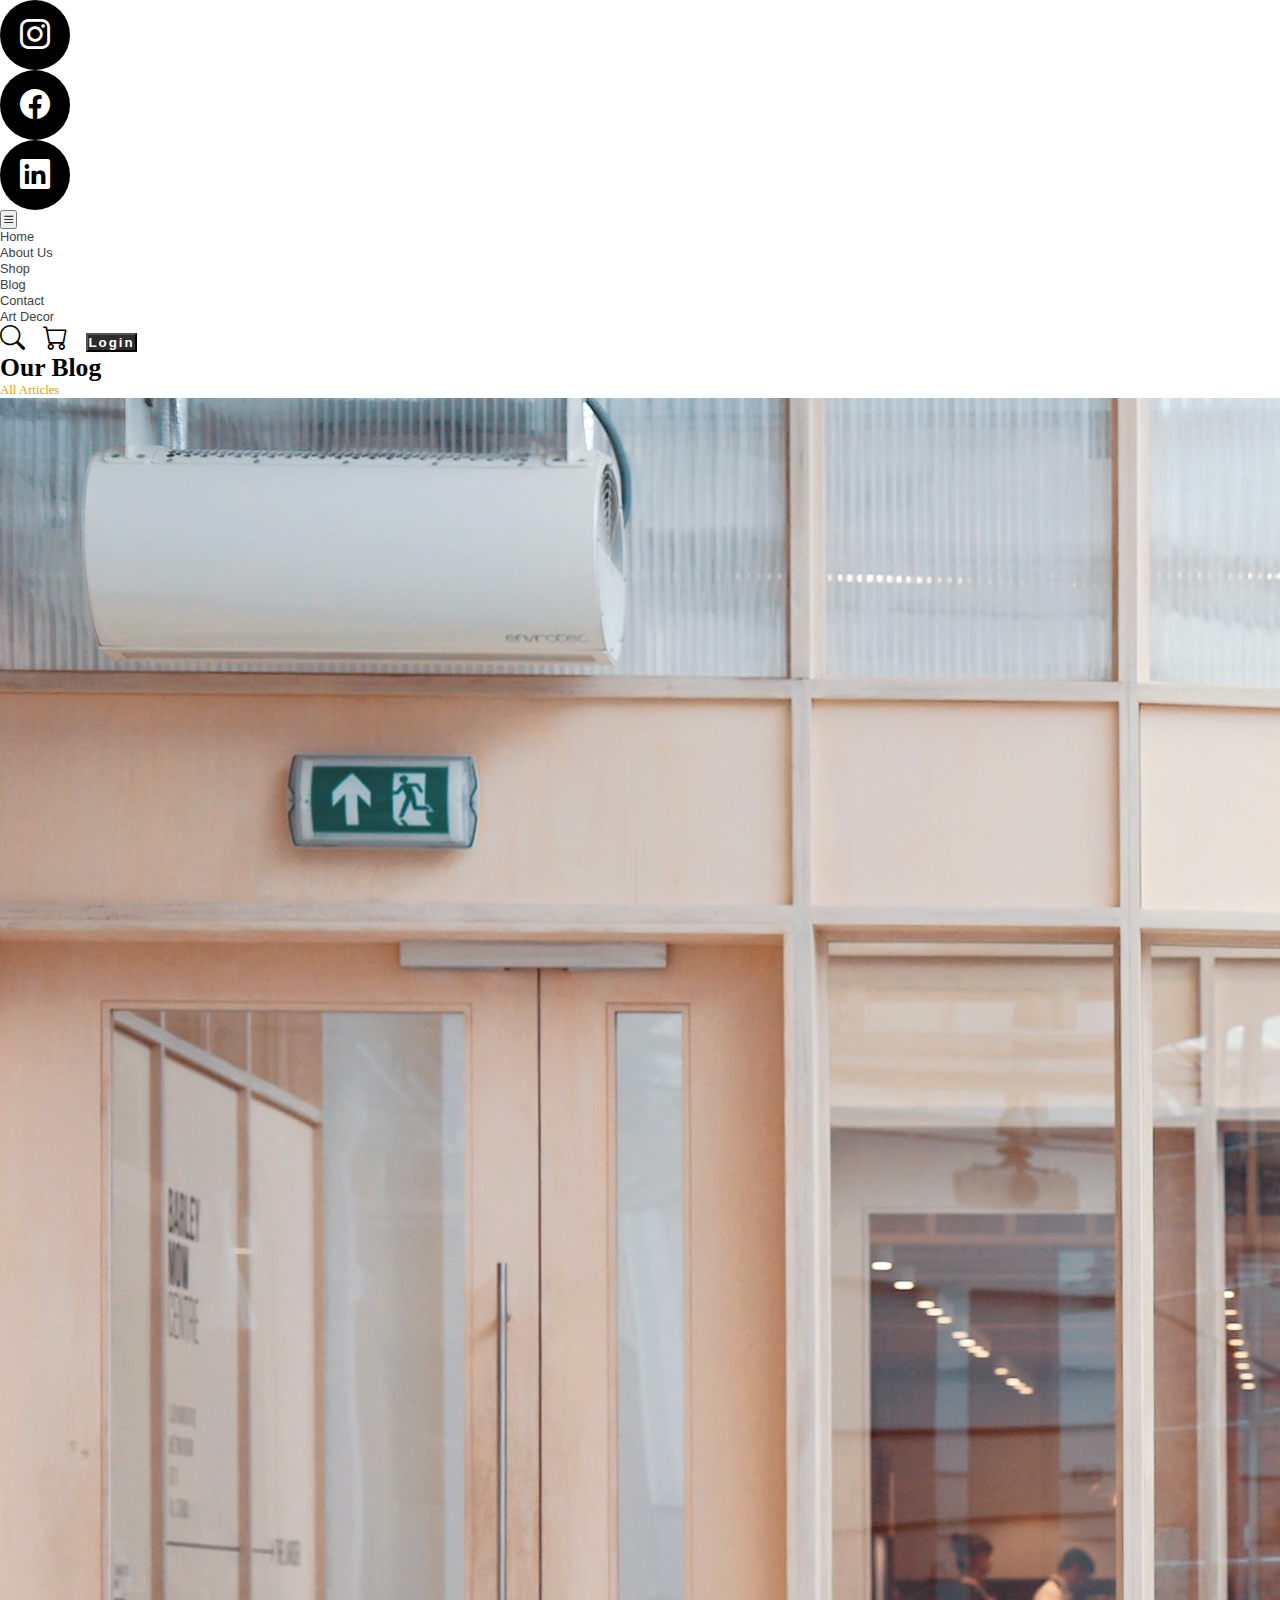
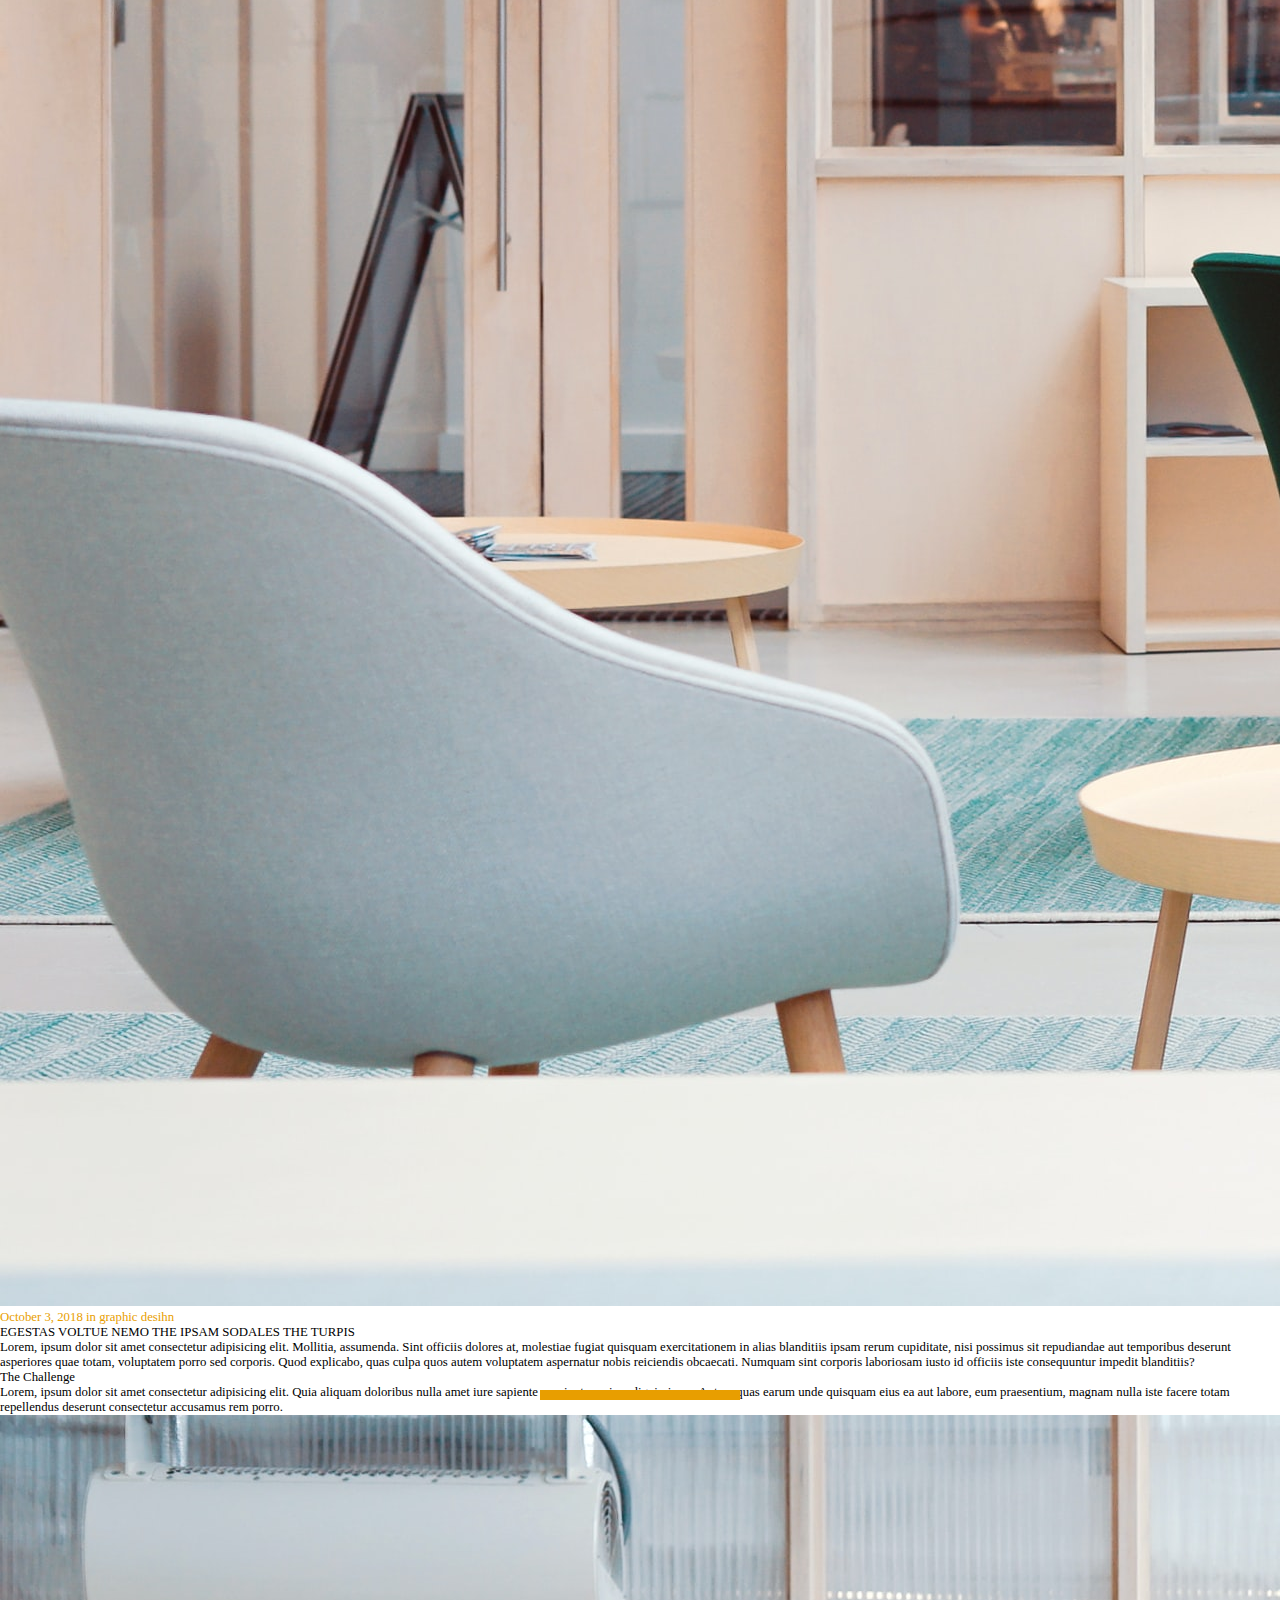
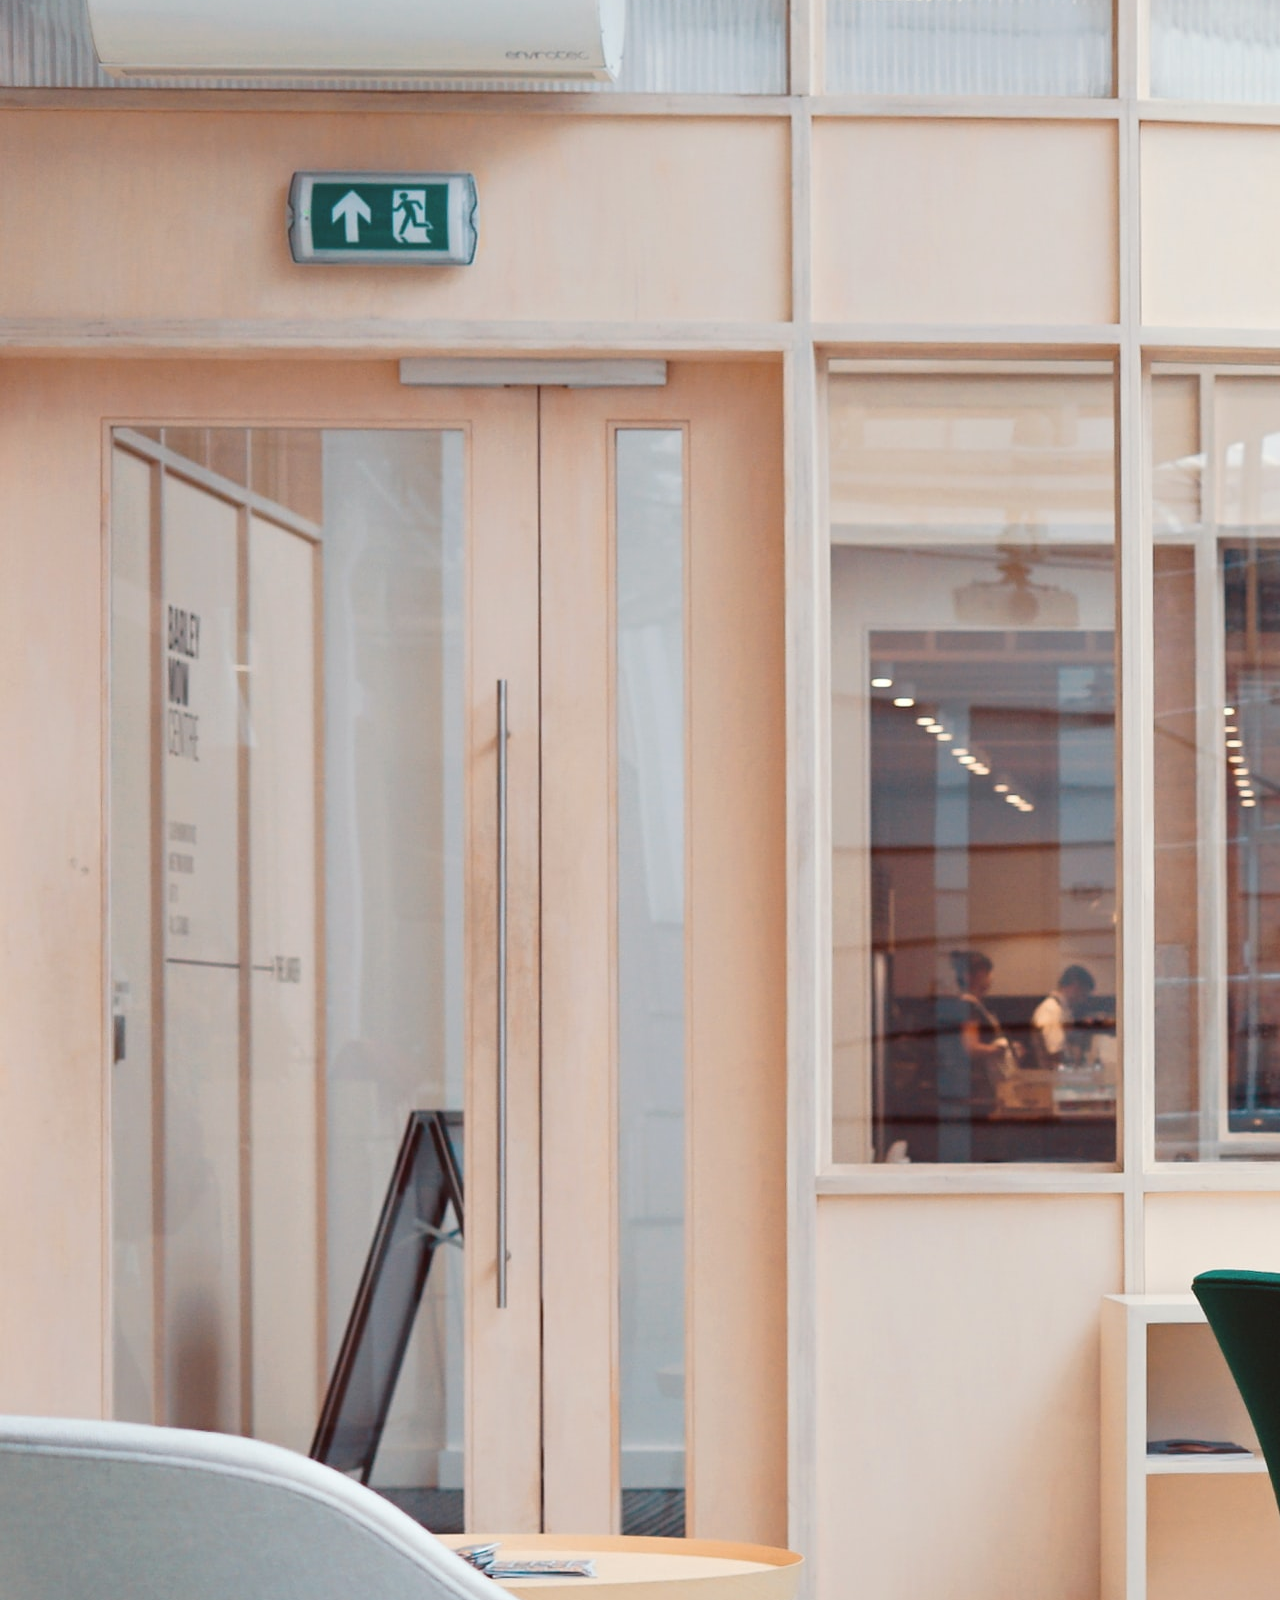
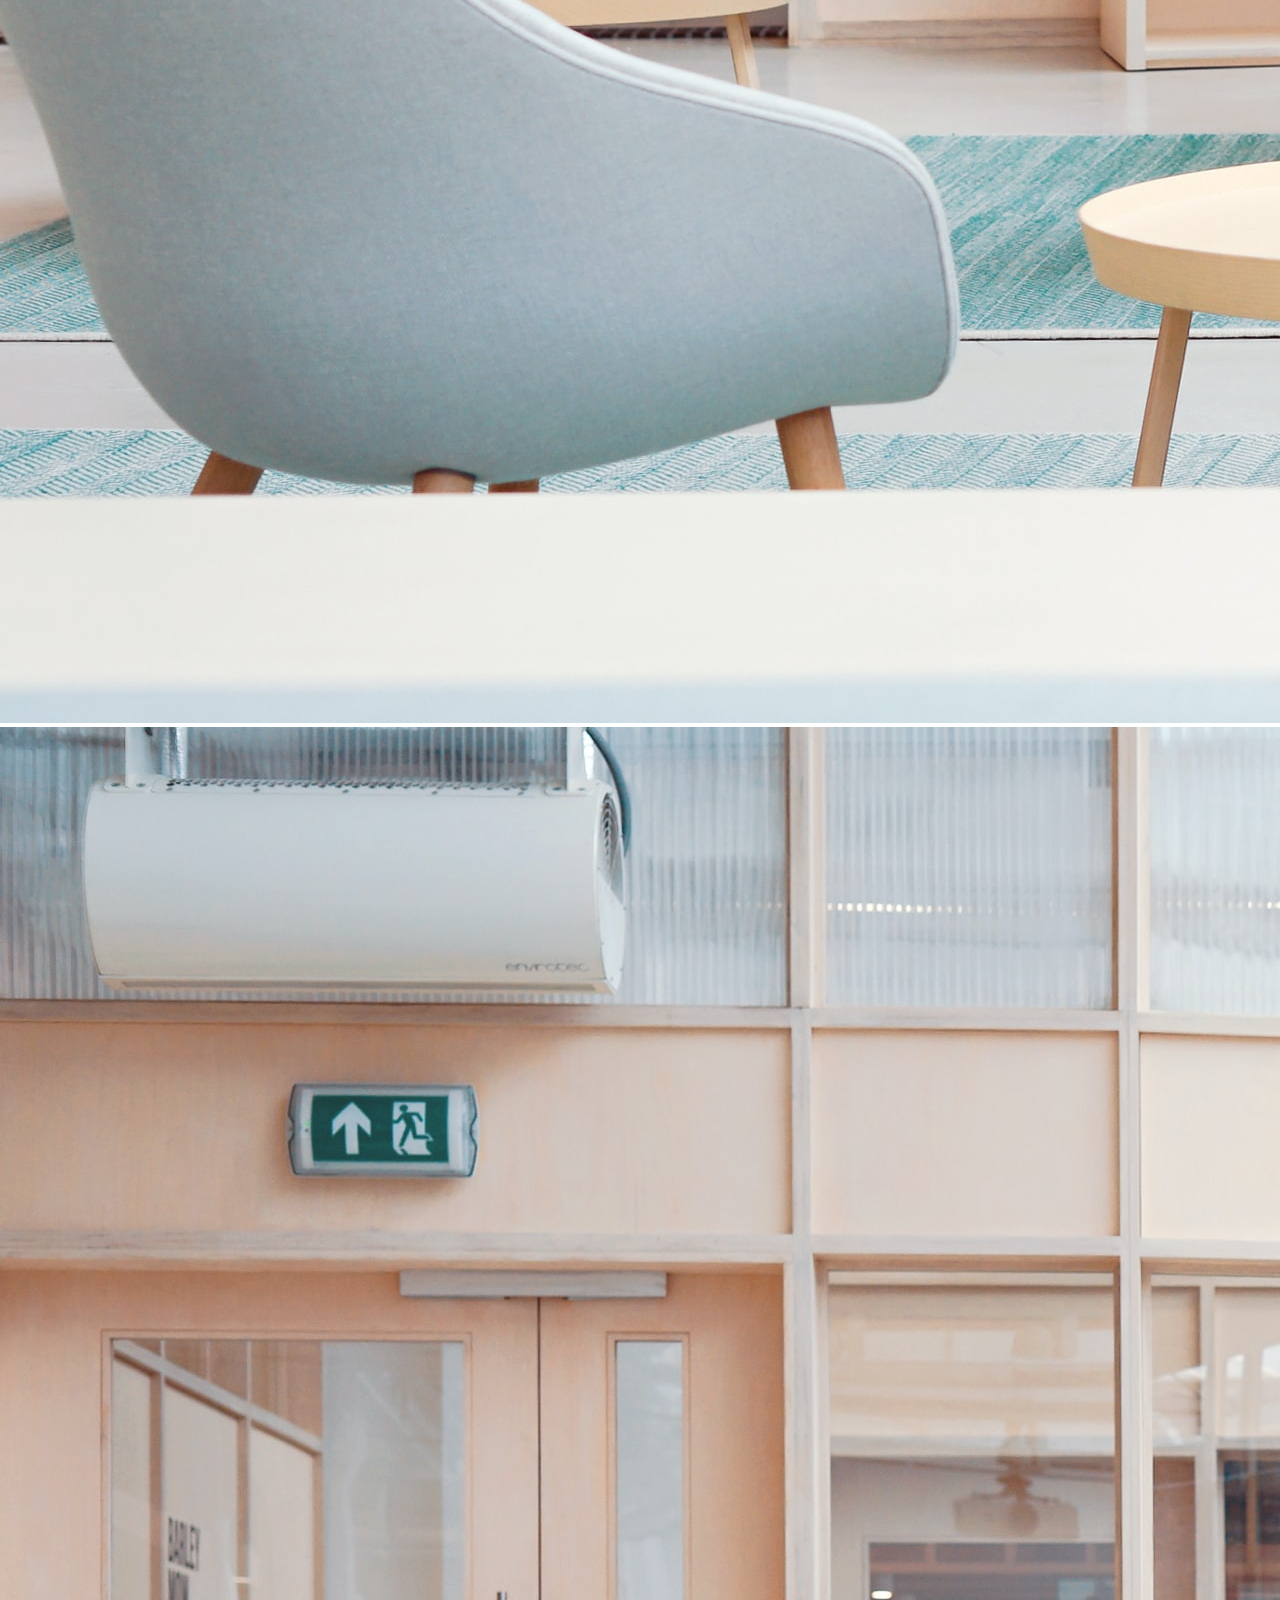
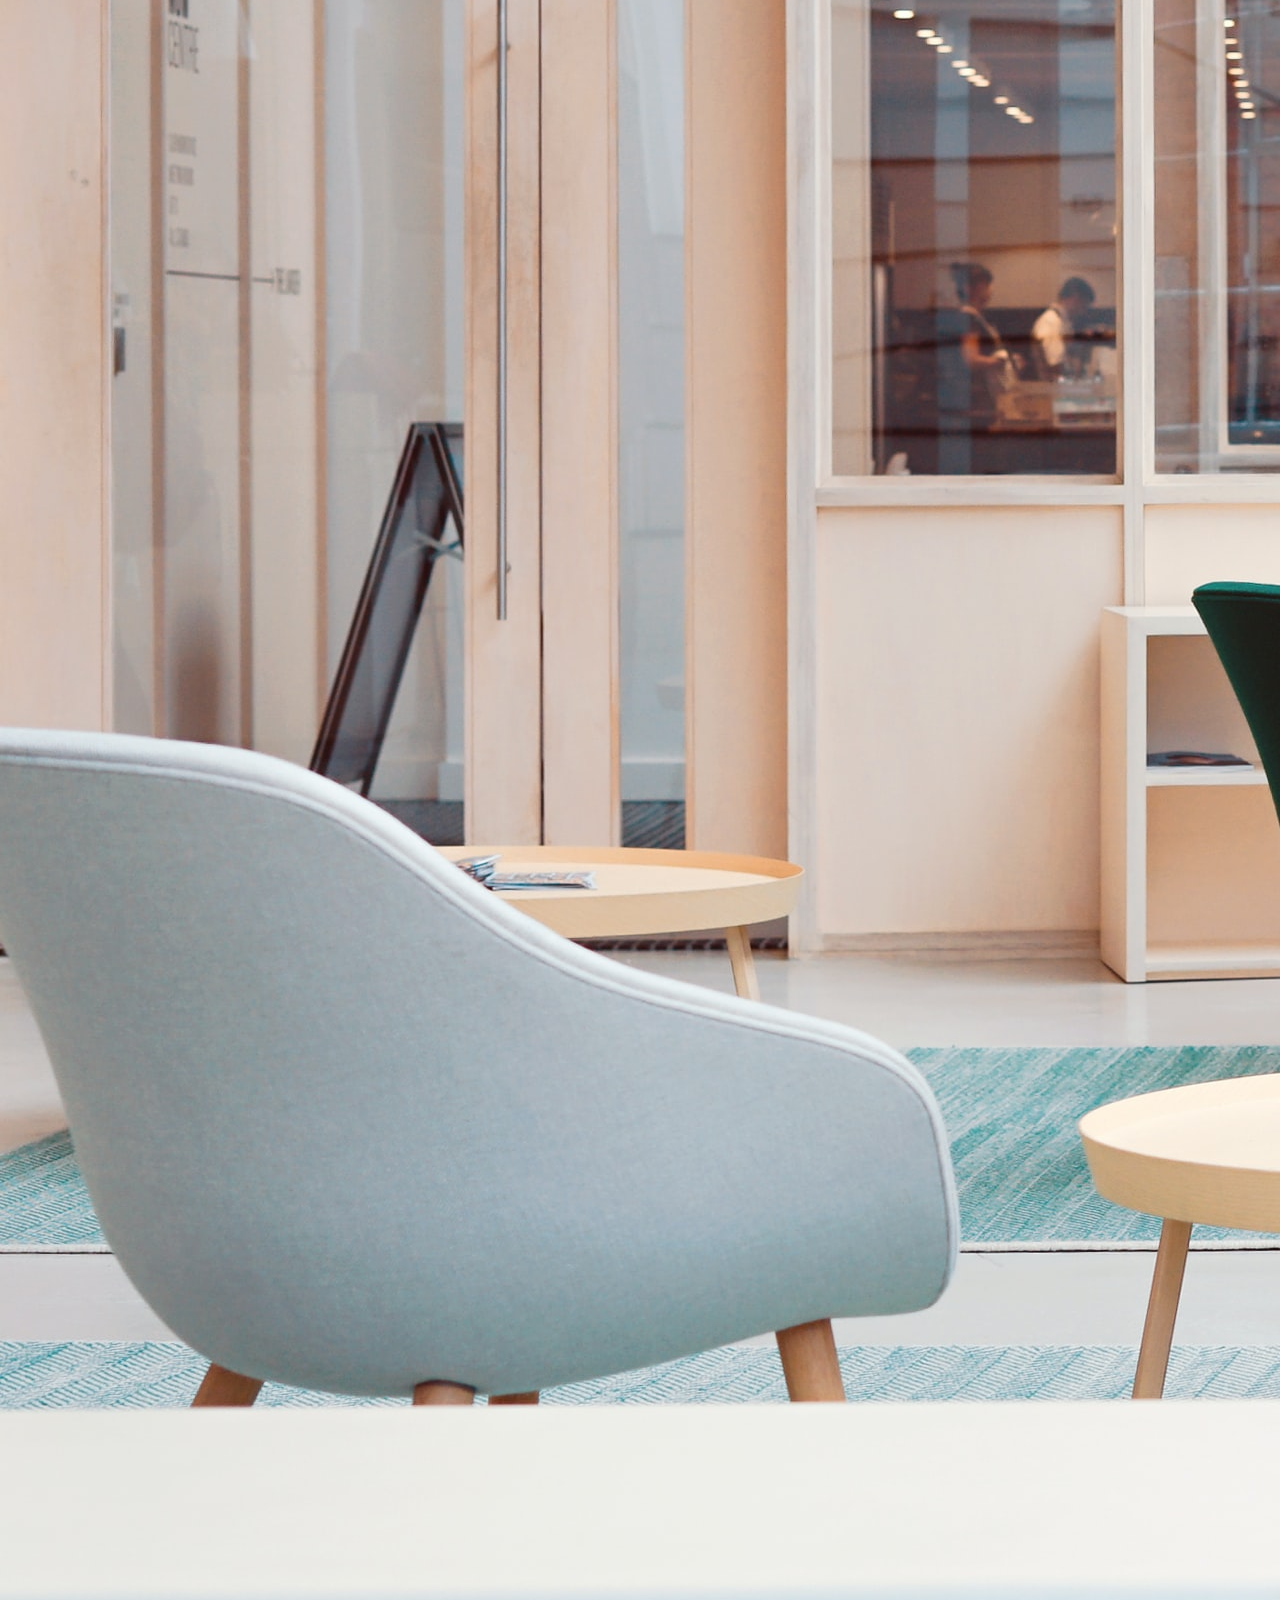
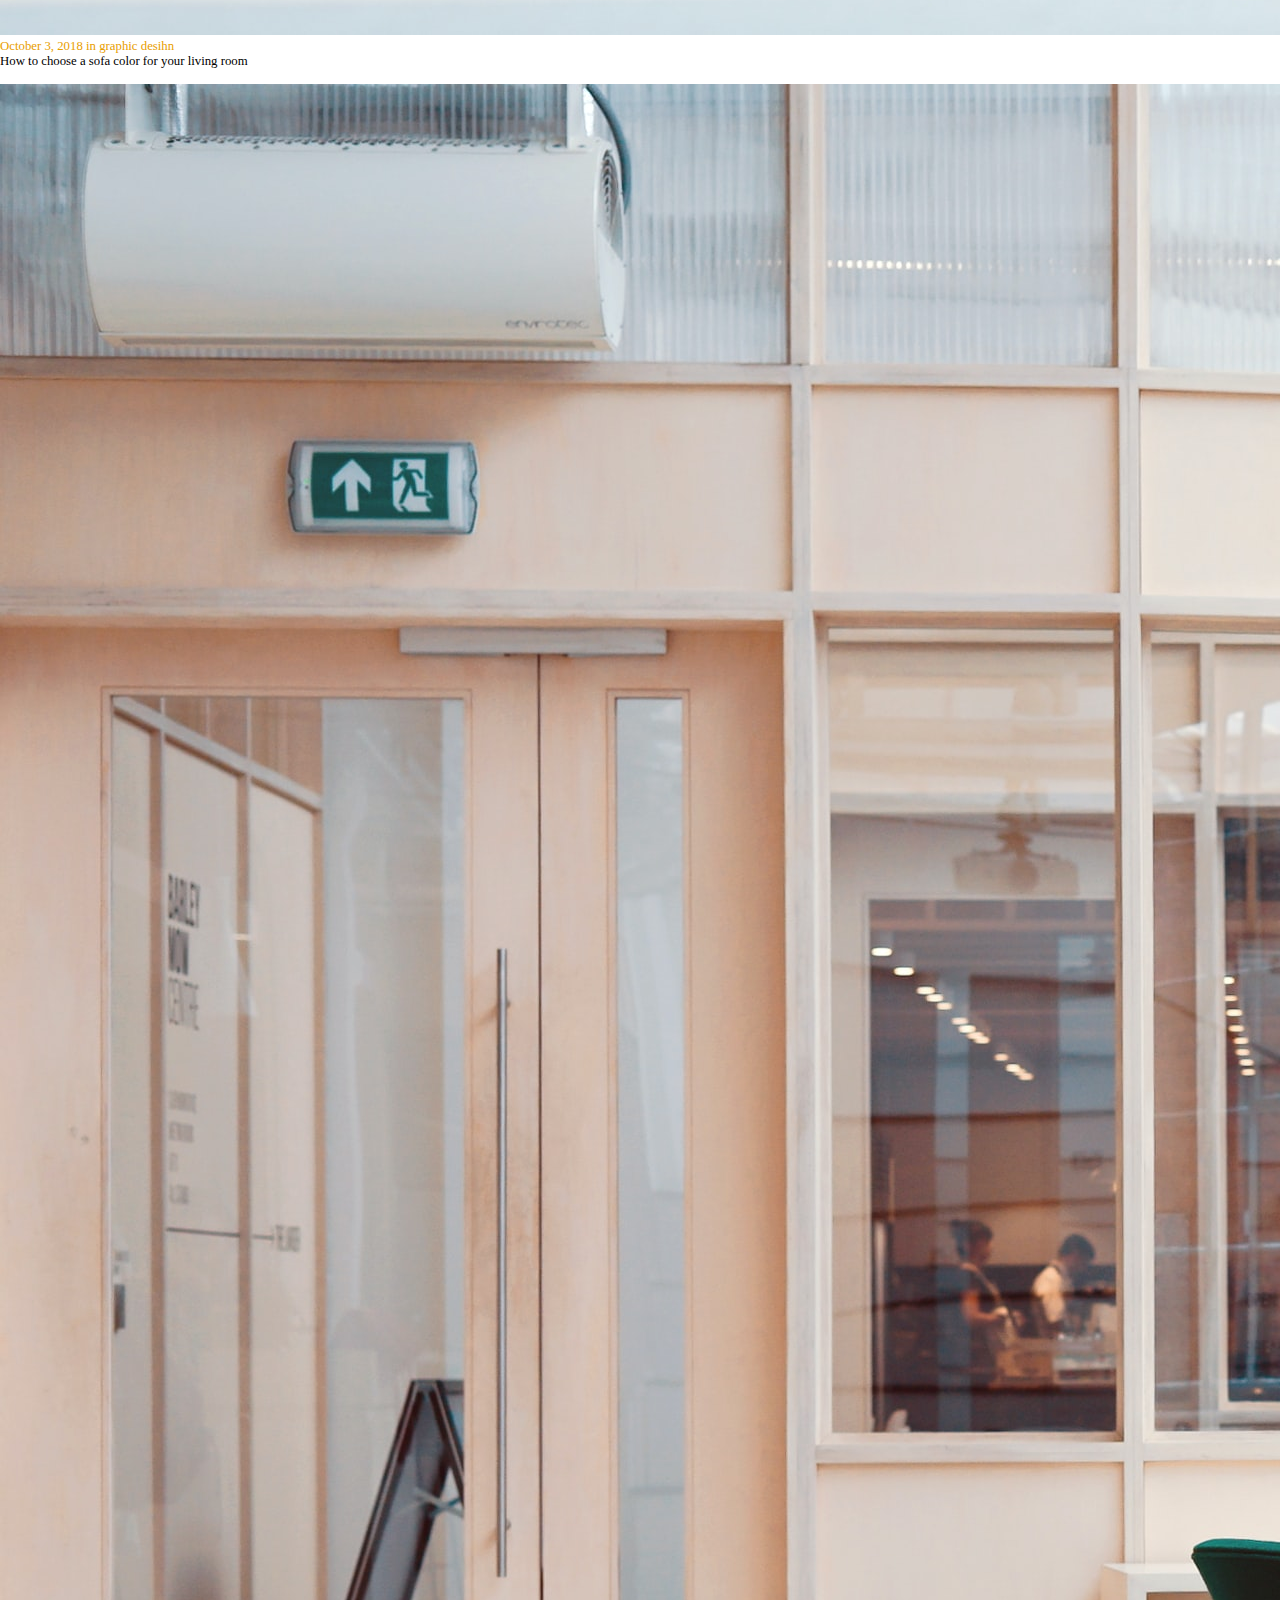
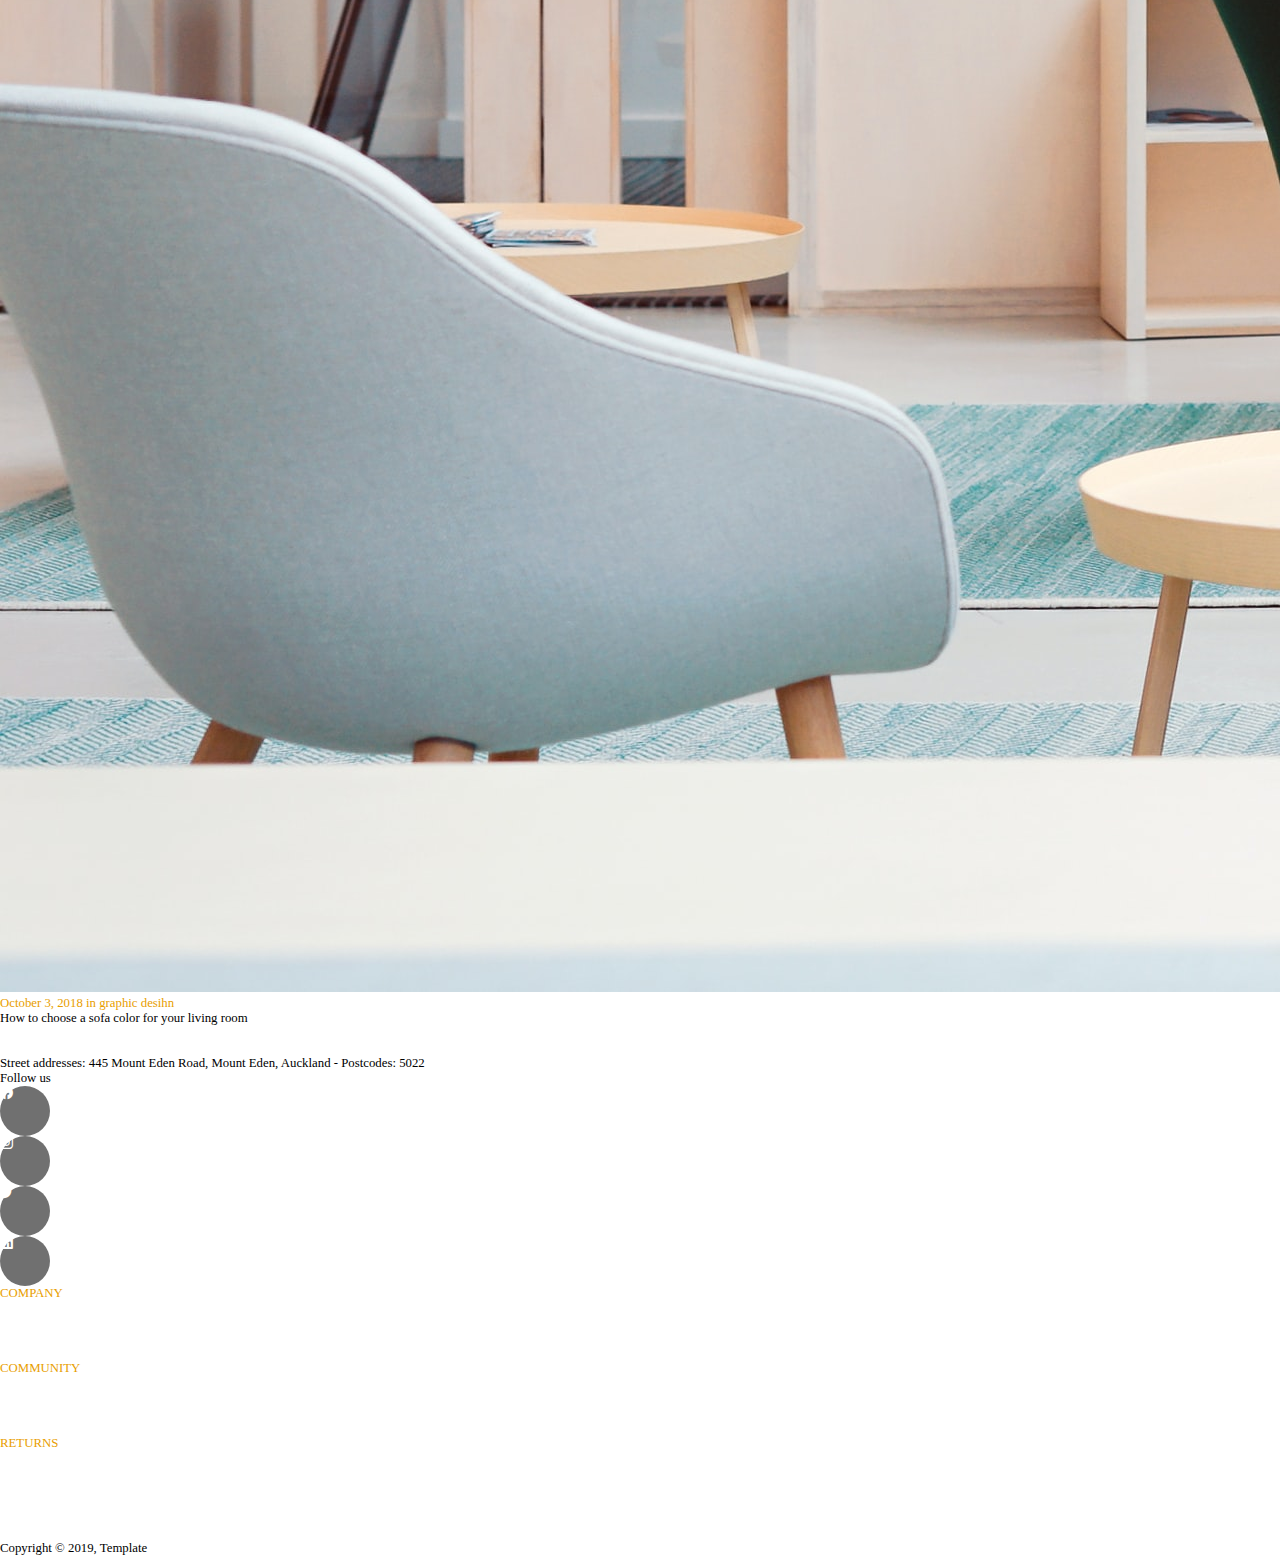
<file: blog-more-ok.html>
<!DOCTYPE html>
<html lang="en">

<head>
    <meta charset="UTF-8">
    <meta http-equiv="X-UA-Compatible" content="IE=edge">
    <meta name="viewport" content="width=device-width, initial-scale=1.0">
    <title>Art Decor</title>
    <link href="https://cdn.jsdelivr.net/npm/bootstrap@5.1.1/dist/css/bootstrap.min.css" rel="stylesheet"
        integrity="sha384-F3w7mX95PdgyTmZZMECAngseQB83DfGTowi0iMjiWaeVhAn4FJkqJByhZMI3AhiU" crossorigin="anonymous">
    <link rel="stylesheet" href="https://cdn.jsdelivr.net/npm/bootstrap-icons@1.3.0/font/bootstrap-icons.css">
    <link rel="stylesheet" href="style.css">
</head>

<body>

    <div class="position-fixed social-media">
        <div class="social-media-item position-relative">
            <a href="#"><i class="bi bi-instagram"></i></a>
        </div>
        <div class="social-media-item my-5 position-relative">
            <a href="#"><i class="bi bi-facebook"></i></a>
        </div>
        <div class="social-media-item my-5 position-relative">
            <a href="#"><i class="bi bi-linkedin"></i></a>
        </div>
    </div>
    

    <nav class="navbar navbar-expand-xl">
        <div class="container d-flex justify-content-around">
            <div>
                <button class="navbar-toggler" type="button" data-bs-toggle="collapse" data-bs-target="#navmenu">
                    <span class="navbar-toggler-icon"><i class="bi bi-list"></i></span>
                </button>
                <div class="collapse navbar-collapse px-2" id="navmenu">
                    <ul class="navbar-nav justify-content-between">
                        <li class="nav-item px-3">
                            <a href="home-ok.html" class="nav-link text-uppercase  animate">Home</a>
                        </li>
                        <li class="nav-item px-3">
                            <a href="blog-more-ok.html" class="nav-link text-uppercase animate">About Us</a>
                        </li>
                        <li class="nav-item px-3">
                            <a href="shop-ok.html" class="nav-link text-uppercase animate">Shop</a>
                        </li>
                        <li class="nav-item px-3">
                            <a href="blog-ok.html" class="nav-link text-uppercase animate">Blog</a>
                        </li>
                        <li class="nav-item px-3">
                            <a href="contact-ok.html" class="nav-link text-uppercase animate">Contact</a>
                        </li>
                    </ul>
                </div>
            </div>
            <div class="navbar-brand d-flex px-2">
                <a href="index.html" class="nav-link text-uppercase animate">Art Decor</a>
            </div>
            </button>
            <div class="navbar-text px-2">
                <a href="product-detail-ok.html" class="mx-2 nav-icons"><i class="bi bi-search animate"></i></a>
                <a href="cart.html" class="mx-2 nav-icons"><i class="bi bi-cart animate"></i></a>
                <button class="btn btn-nav px-4 text-uppercase animate">Login</button>
            </div>
           
        </div>
        
    </nav>



    <section class="py-4">
        <div class="text-center">
            <h1 class="text-dark">Our Blog</h1>
            <div class="d-flex justify-content-center mt-5">
                <a href="#" class="text-dark px-4 targeted">All Articles</a>
                <a href="#" class="text-muted px-4">Decor</a>
                <a href="#" class="text-muted px-4">Furniture</a>
            </div>
        </div>
    </section>

    <section class="py-4">
        <div class="container">
            <img src="/sample.jpg" class="w-100 h-100" alt="" srcset="">
        </div>
    </section>

    <section class="py-4">
        <div class="container pb-5 border-bottom">
            <div class="w-75 text-center mx-auto">
                <p class="targeted text-uppercase py-3">October 3, 2018 in graphic desihn</p>
                <p class="py-3 after h2">EGESTAS VOLTUE NEMO THE IPSAM SODALES THE TURPIS</p>
                <p class="lead mt-5 pt-5">Lorem, ipsum dolor sit amet consectetur adipisicing elit. Mollitia, assumenda. Sint officiis dolores at, molestiae fugiat quisquam exercitationem in alias blanditiis ipsam rerum cupiditate, nisi possimus sit repudiandae aut temporibus deserunt asperiores quae totam, voluptatem porro sed corporis. Quod explicabo, quas culpa quos autem voluptatem aspernatur nobis reiciendis obcaecati. Numquam sint corporis laboriosam iusto id officiis iste consequuntur impedit blanditiis?</p>
            </div>
            <div class="row">
                <div class="col-lg-6 col-md-12 p-5">
                    <p class="h2">The Challenge</p>
                    <p class="lead py-5">Lorem, ipsum dolor sit amet consectetur adipisicing elit. Quia aliquam doloribus nulla amet iure sapiente nesciunt aperiam dignissimos. Autem quas earum unde quisquam eius ea aut labore, eum praesentium, magnam nulla iste facere totam repellendus deserunt consectetur accusamus rem porro.</p>
                </div>
                <div class="col-lg-6 col-md-0 bg-light mt-5">
                    <img class="img-fluid" src="sample.jpg" alt="sample" >
                </div>
            </div>
        </div>
    </section>

    <section class="py-4">
        <div class="container">
            <div class="row">
                <div class="col-lg-6 col-sm-12 mt-3">
                    <img src="/sample.jpg" class="w-100" alt="" srcset="">
                    <p class="targeted text-uppercase py-3">October 3, 2018 in graphic desihn</p>
                    <p class="h2 w-75 pb-5">How to choose a sofa color for your living room</p>
                    <a href="#" class="text-dark btn btn-secondary">Read more</a>
                </div>
                <div class="col-lg-6 col-sm-12 mt-3">
                    <img src="/sample.jpg" class="w-100" alt="" srcset="">
                    <p class="targeted text-uppercase py-3">October 3, 2018 in graphic desihn</p>
                    <p class="h2 w-75 pb-5">How to choose a sofa color for your living room</p>
                    <a href="#" class="text-dark btn btn-secondary">Read more</a>
                </div>
            </div>
        </div>
    </section>


    <footer class="bg-dark">
        <div class="container">
            <div class="row border-bottom w-100">
                <div class="col-lg-3 col-md-9 pt-5 px-4">
                    <a href="#" class="text-light text-uppercase">Art Decor</a>
                    <p class="text-white pt-4">Street addresses: 445 Mount Eden Road, Mount Eden, Auckland - Postcodes: 5022</p>
                    <p class="lead text-white py-4">Follow us</p>
                    <div class="socials d-flex justify-content-between pb-5">
                        <div class="socials-item d-flex justify-content-center align-items-center">
                            <a href="#"><i class="bi bi-facebook"></i></a>
                        </div>
                        <div class="socials-item d-flex justify-content-center align-items-center">
                            <a href="#"><i class="bi bi-instagram"></i></a>
                        </div>
                        <div class="socials-item d-flex justify-content-center align-items-center">
                            <a href="#"><i class="bi bi-twitter"></i></a>
                        </div>
                        <div class="socials-item  d-flex justify-content-center align-items-center me-5">
                            <a href="#"><i class="bi bi-linkedin"></i></a>
                        </div>
                    </div>

                </div>
                <div class="col-lg-3 col-md-9 pt-5 px-4">
                    <p class="h2 targeted">COMPANY</p>
                    <ul>
                        <li><a href="#">Profile</a></li>
                        <li><a href="#">About us</a></li>
                        <li><a href="#">Contact</a></li>
                        <li><a href="#">Address</a></li>
                    </ul>
                </div>
                <div class="col-lg-3 col-md-9 pt-5 px-4">
                    <p class="h2 targeted">COMMUNITY</p>
                    <ul>
                        <li><a href="#">Facebook</a></li>
                        <li><a href="#">Twitter</a></li>
                        <li><a href="#">Instagram</a></li>
                        <li><a href="#">Linkedins</a></li>
                    </ul>
                </div>
                <div class="col-lg-3 col-md-9 pt-5 px-4">
                    <p class="h2 targeted">RETURNS</p>
                    <ul>
                        <li><a href="#">FAQs</a></li>
                        <li><a href="#">Size Guide</a></li>
                        <li><a href="#">Contact us</a></li>
                        <li><a href="#">Sell with Us</a></li>
                        <li><a href="#">Sitemap</a></li>
                    </ul>
                </div>
            </div>
            <div class="d-flex justify-content-between">
                <div class="d-flex">
                    <a href="#" class="text-white h4 p-4">Status</a>
                    <a href="#" class="text-white h4 p-4">Contact us</a>
                </div>
                <p class="h4 text-white p-4">Copyright &copy; 2019, Template</p>
            </div>
        </div>
    </footer>



    <script src="https://cdn.jsdelivr.net/npm/bootstrap@5.1.1/dist/js/bootstrap.bundle.min.js"
    integrity="sha384-/bQdsTh/da6pkI1MST/rWKFNjaCP5gBSY4sEBT38Q/9RBh9AH40zEOg7Hlq2THRZ" crossorigin="anonymous">
</script>
</body>

</html>
</file>
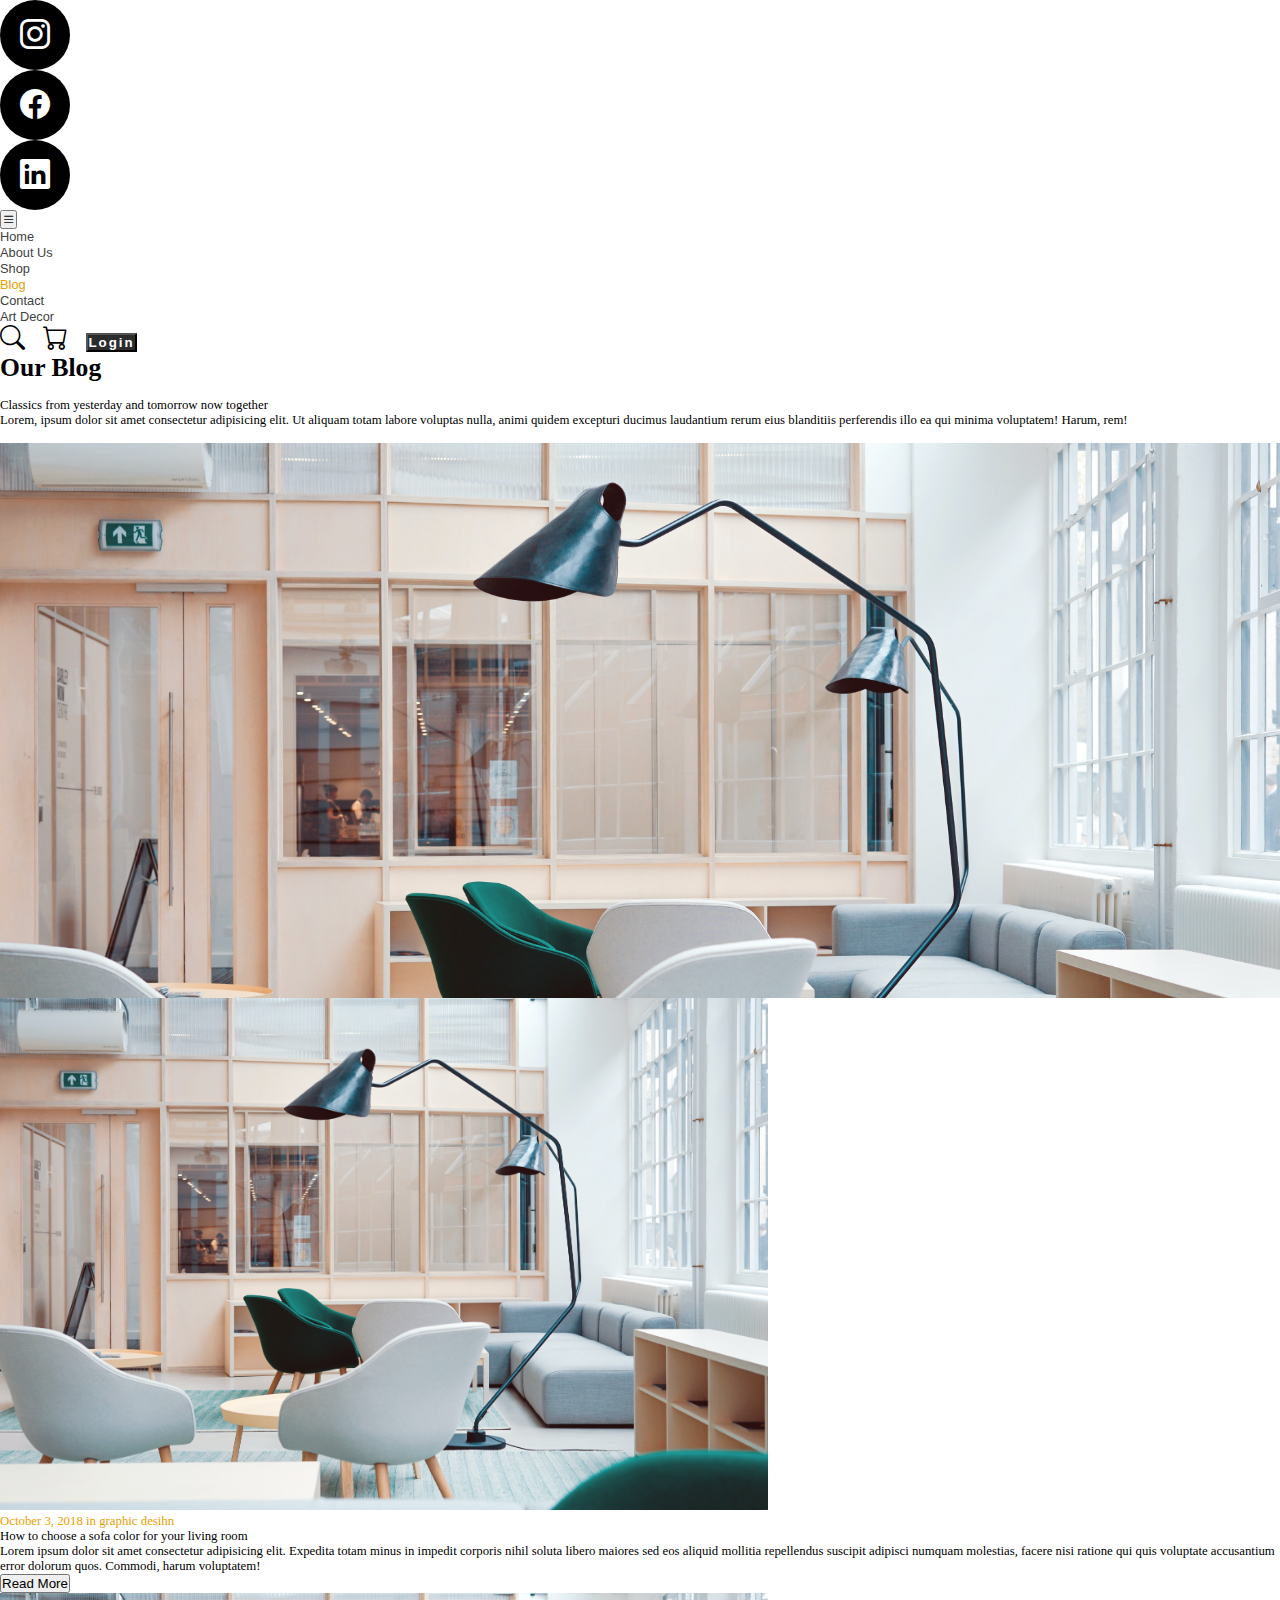
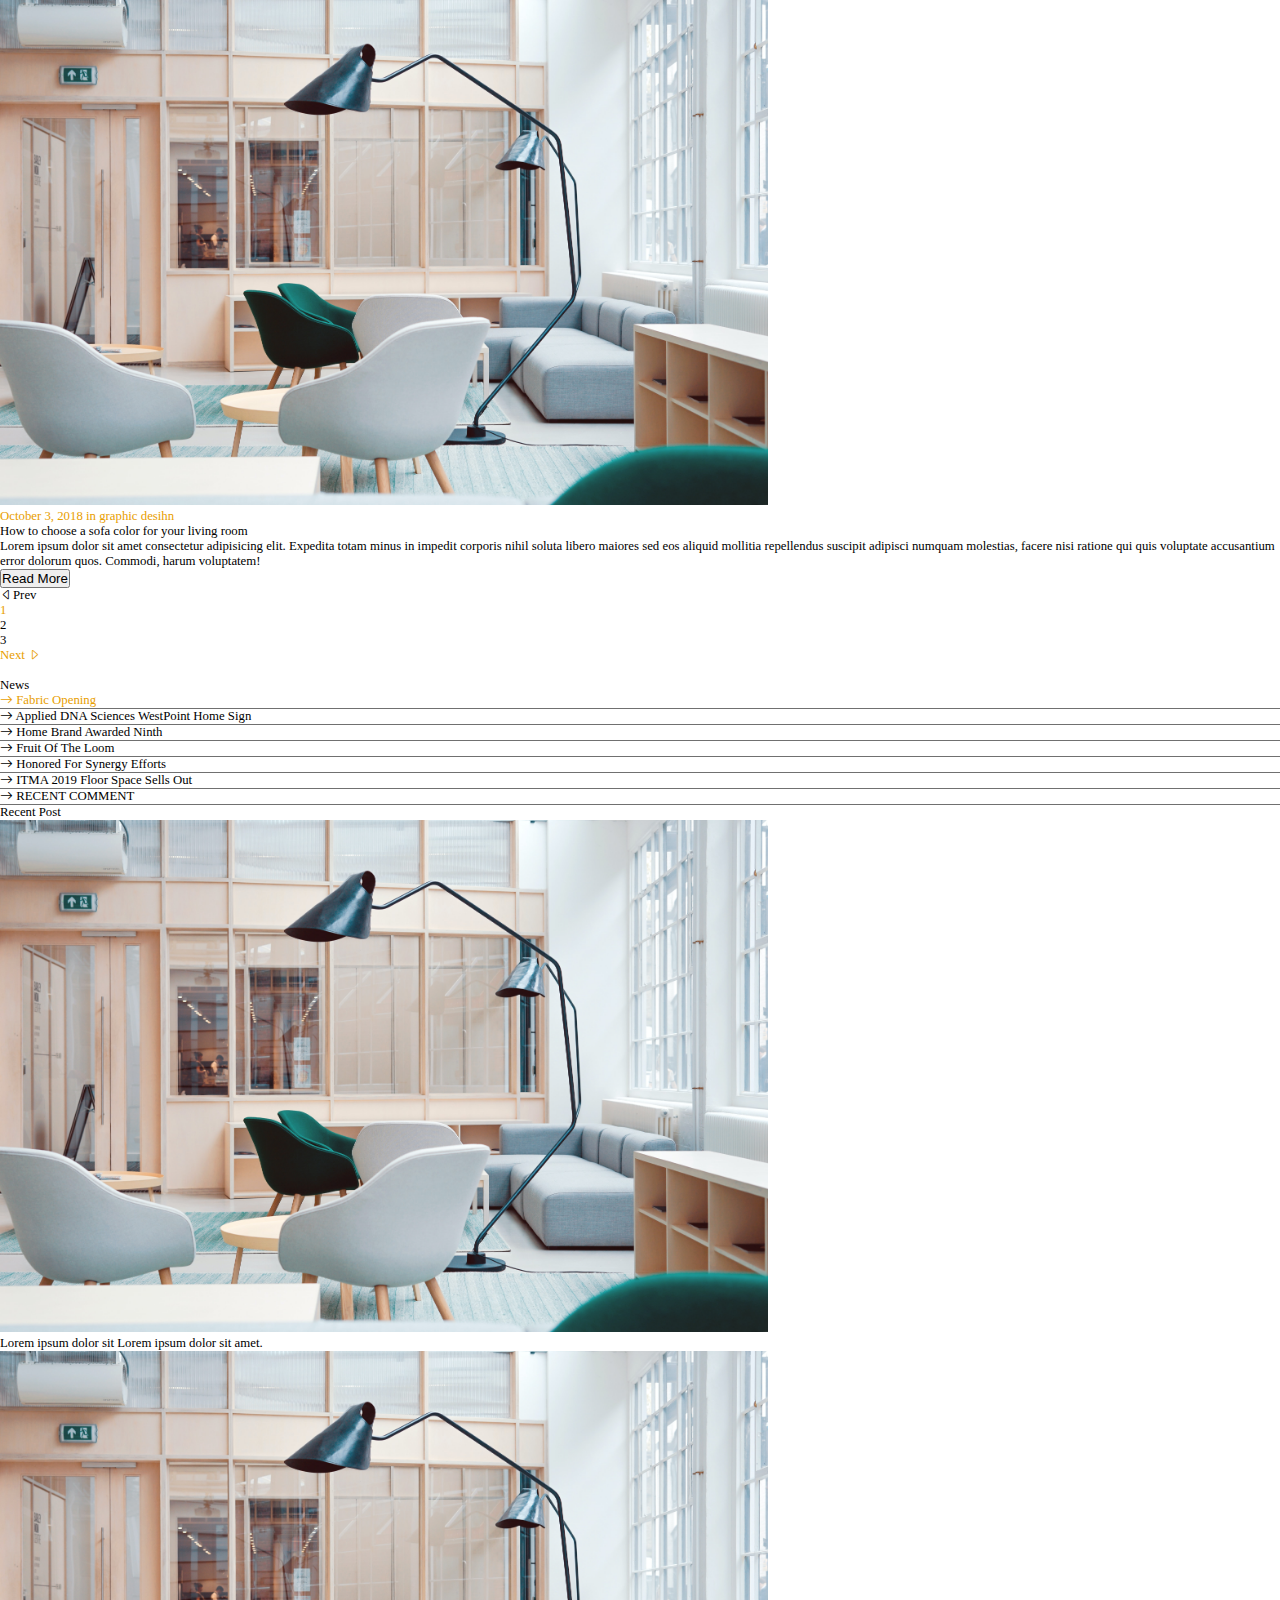
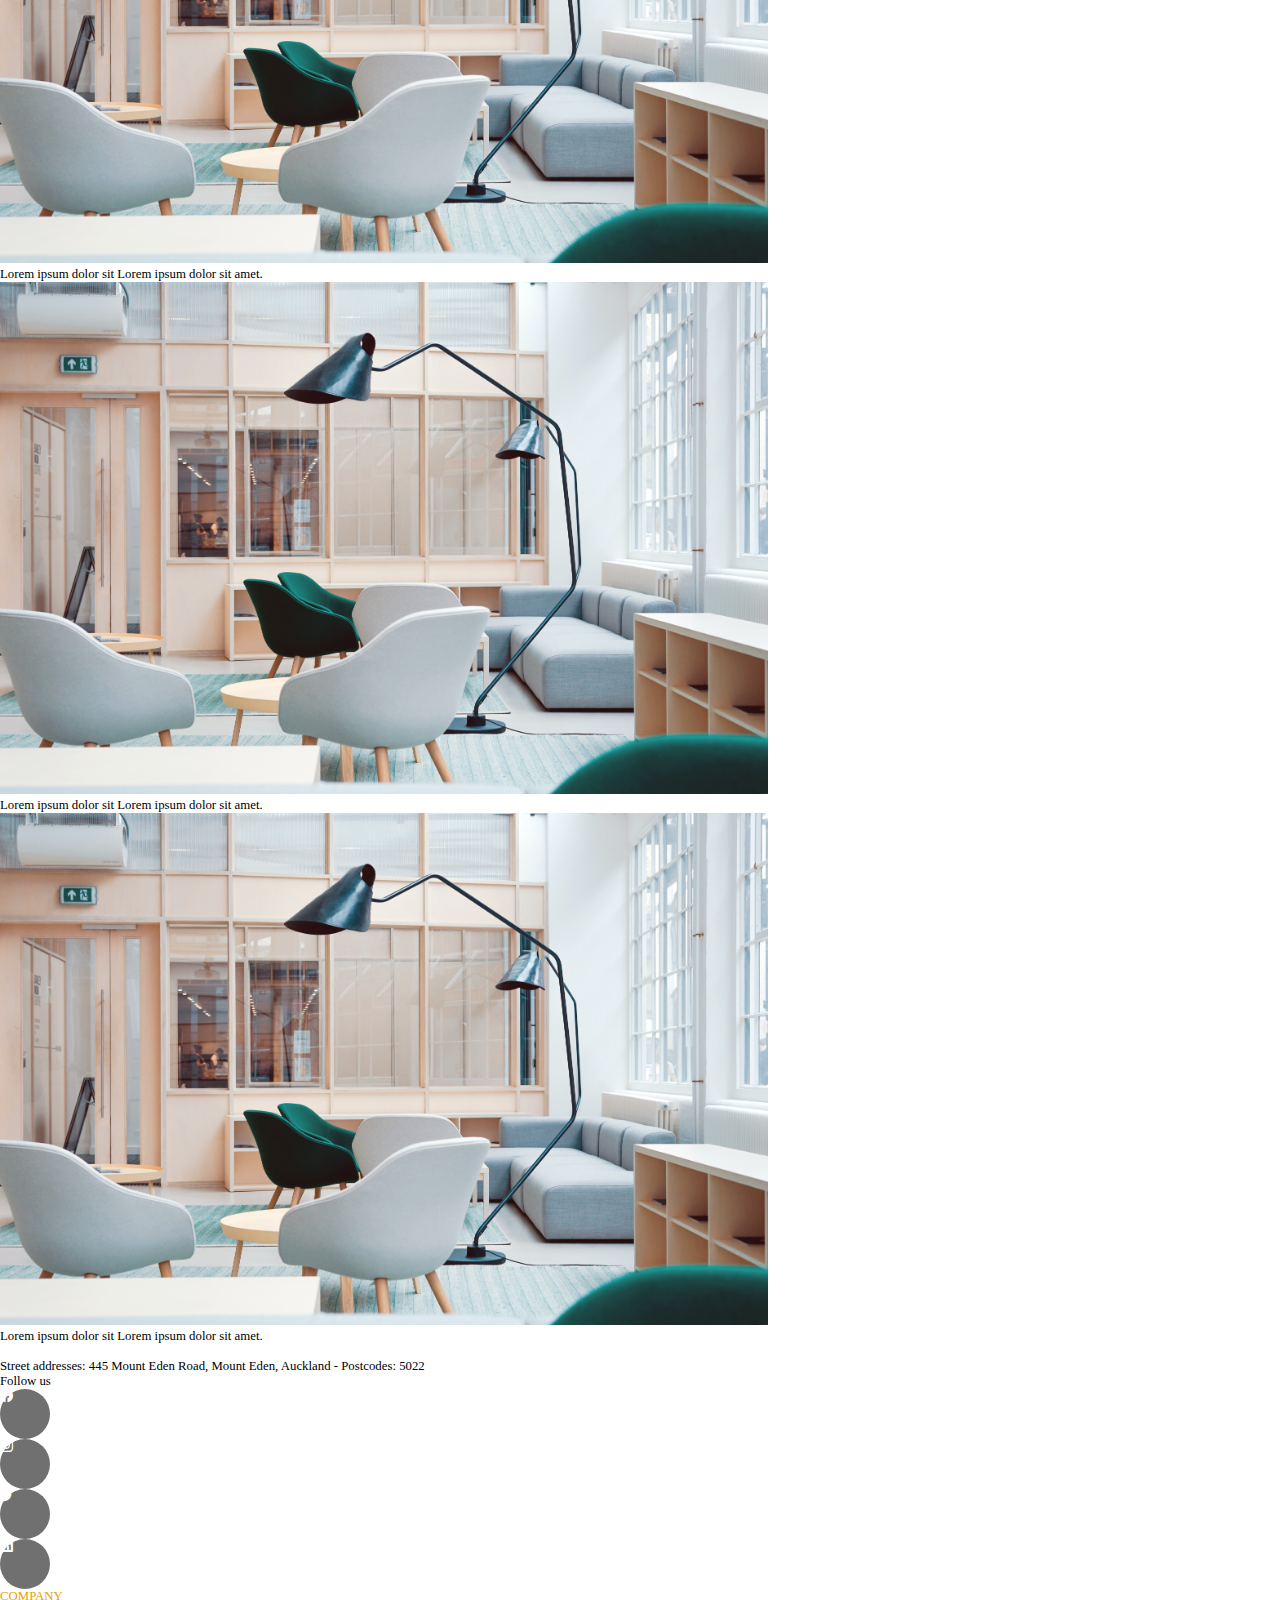
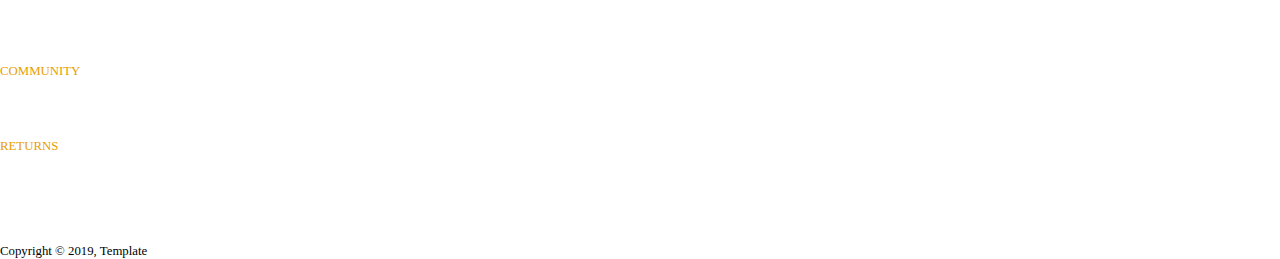
<file: blog-ok.html>
<!DOCTYPE html>
<html lang="en">

<head>
    <meta charset="UTF-8">
    <meta http-equiv="X-UA-Compatible" content="IE=edge">
    <meta name="viewport" content="width=device-width, initial-scale=1.0">
    <title>Art Decor</title>
    <link href="https://cdn.jsdelivr.net/npm/bootstrap@5.1.1/dist/css/bootstrap.min.css" rel="stylesheet"
        integrity="sha384-F3w7mX95PdgyTmZZMECAngseQB83DfGTowi0iMjiWaeVhAn4FJkqJByhZMI3AhiU" crossorigin="anonymous">
    <link rel="stylesheet" href="https://cdn.jsdelivr.net/npm/bootstrap-icons@1.3.0/font/bootstrap-icons.css">
    <link rel="stylesheet" href="style.css">
</head>

<body>

    <div class="position-fixed social-media">
        <div class="social-media-item position-relative">
            <a href="#"><i class="bi bi-instagram"></i></a>
        </div>
        <div class="social-media-item my-5 position-relative">
            <a href="#"><i class="bi bi-facebook"></i></a>
        </div>
        <div class="social-media-item my-5 position-relative">
            <a href="#"><i class="bi bi-linkedin"></i></a>
        </div>
    </div>

    

    <nav class="navbar navbar-expand-xl">
        <div class="container d-flex justify-content-around">
            <div>
                <button class="navbar-toggler" type="button" data-bs-toggle="collapse" data-bs-target="#navmenu">
                    <span class="navbar-toggler-icon"><i class="bi bi-list"></i></span>
                </button>
                <div class="collapse navbar-collapse px-2" id="navmenu">
                    <ul class="navbar-nav justify-content-between">
                        <li class="nav-item px-3">
                            <a href="home-ok.html" class="nav-link text-uppercase  animate">Home</a>
                        </li>
                        <li class="nav-item px-3">
                            <a href="blog-more-ok.html" class="nav-link text-uppercase animate">About Us</a>
                        </li>
                        <li class="nav-item px-3">
                            <a href="shop-ok.html" class="nav-link text-uppercase animate">Shop</a>
                        </li>
                        <li class="nav-item px-3">
                            <a href="blog-ok.html" class="nav-link text-uppercase targeted animate">Blog</a>
                        </li>
                        <li class="nav-item px-3">
                            <a href="contact-ok.html" class="nav-link text-uppercase animate">Contact</a>
                        </li>
                    </ul>
                </div>
            </div>
            <div class="navbar-brand d-flex px-2">
                <a href="index.html" class="nav-link text-uppercase animate">Art Decor</a>
            </div>
            </button>
            <div class="navbar-text px-2">
                <a href="product-detail-ok.html" class="mx-2 nav-icons"><i class="bi bi-search animate"></i></a>
                <a href="cart.html" class="mx-2 nav-icons"><i class="bi bi-cart animate"></i></a>
                <button class="btn btn-nav px-4 text-uppercase animate">Login</button>
            </div>
           
        </div>
        
    </nav>


    <section class="py-4">
        <div class="text-center">
            <h1 class="text-dark">Our Blog</h1>
            <div class="d-flex justify-content-center mt-5">
                <a href="#" class="text-dark px-4 ">All Articles</a>
                <a href="#" class="text-muted px-4">Decor</a>
                <a href="#" class="text-muted px-4">Furniture</a>
            </div>
        </div>
        <div class="container bg-light position-relative blog-container my-5 bcg-img">
            <div class="position-absolute blog w-50 px-5">
                <p class="h3 pt-5">Classics from yesterday and tomorrow now together</p>
                <p class="py-3">Lorem, ipsum dolor sit amet consectetur adipisicing elit. Ut aliquam totam labore
                    voluptas nulla, animi quidem excepturi ducimus laudantium rerum eius blanditiis perferendis illo ea
                    qui minima voluptatem! Harum, rem!</p>
                <a href="#" class="text-dark">Read more</a>
            </div>
        </div>
    </section>

    <section class="py-5 mt-5">
        <div class="container">
            <div class="row">
                <div class="col-lg-6 col-md-12">
                    <div class="imagebox w-100">
                        <img src="/sample.jpg" alt="" srcset="">
                    </div>
                    <p class="targeted text-uppercase py-3">October 3, 2018 in graphic desihn</p>
                    <p class="h2 w-75">How to choose a sofa color for your living room</p>
                    <p class="py-3 w-75">Lorem ipsum dolor sit amet consectetur adipisicing elit. Expedita totam minus
                        in impedit corporis nihil soluta libero maiores sed eos aliquid mollitia repellendus suscipit
                        adipisci numquam molestias, facere nisi ratione qui quis voluptate accusantium error dolorum
                        quos. Commodi, harum voluptatem!</p>
                    <button class="btn btn-dark w-50 p-3">Read More</button>

                    <div class="imagebox w-100 mt-5">
                        <img src="/sample.jpg" alt="" srcset="">
                    </div>
                    <p class="targeted text-uppercase py-3">October 3, 2018 in graphic desihn</p>
                    <p class="h2 w-75">How to choose a sofa color for your living room</p>
                    <p class="py-3 w-75">Lorem ipsum dolor sit amet consectetur adipisicing elit. Expedita totam minus
                        in impedit corporis nihil soluta libero maiores sed eos aliquid mollitia repellendus suscipit
                        adipisci numquam molestias, facere nisi ratione qui quis voluptate accusantium error dolorum
                        quos. Commodi, harum voluptatem!</p>
                    <button class="btn btn-dark w-50 p-3">Read More</button>

                    <div class="d-flex justify-content-start text-center py-5">
                        <p class="px-2 py-2"><i class="bi bi-caret-left pe-2"></i>Prev</p>
                        <p class="px-2 py-2 targeted">1</p>
                        <p class="px-2 py-2">2</p>
                        <p class="px-2 py-2">3</p>
                        <p class="targeted ps-2 py-2">Next <i class="bi bi-caret-right ps-2"></i></p>
                    </div>
                </div>
                <div class="col-1"></div>
                <div class="col-lg-3 col-md-12">
                    <div class="border">
                        <div class="d-flex justify-content-center bg-light m-3">
                            <a href="#" class="btn p-3">Search</a>
                        </div>
                        <div class="px-3">
                            <p class="h2 pt-3">News</p>
                        <ul class="shop-list w-75">
                            <li class="shop-list-item py-2"><a href="#" class="targeted"><i class="bi bi-arrow-right"></i> Fabric Opening</a>
                            </li>
                            <li class="shop-list-item py-2"><a href="#"><i class="bi bi-arrow-right"></i> Applied DNA
                                    Sciences WestPoint Home Sign</a>
                            </li>
                            <li class="shop-list-item py-2"><a href="#"><i class="bi bi-arrow-right"></i> Home Brand Awarded Ninth</a>
                            </li>
                            <li class="shop-list-item py-2"><a href="#"><i class="bi bi-arrow-right"></i> Fruit Of The Loom</a>
                            </li>
                            <li class="shop-list-item py-2"><a href="#"><i class="bi bi-arrow-right"></i> Honored For Synergy Efforts</a>
                            </li>
                            <li class="shop-list-item py-2"><a href="#"><i class="bi bi-arrow-right"></i> ITMA 2019 Floor Space Sells Out</a>
                            </li>
                            <li class="shop-list-item py-2"><a href="#"><i class="bi bi-arrow-right"></i> RECENT COMMENT</a>
                            </li>
                        </ul>
                        </div>
                    </div>
                    <div class="border mt-4">
                        <div class="px-3">
                            <p class="h2 pt-3">Recent Post</p>
                            <div class="d-flex justify-content-center align-items-center py-3">
                                <div class="imagebox w-75">
                                    <img src="/sample.jpg" alt="" srcset="">
                                </div>
                                <p class="text-muted ps-4">Lorem ipsum dolor sit Lorem ipsum dolor sit amet.</p>
                            </div>
                            <div class="d-flex justify-content-center align-items-center py-3">
                                <div class="imagebox w-75">
                                    <img src="/sample.jpg" alt="" srcset="">
                                </div>
                                <p class="text-muted ps-4">Lorem ipsum dolor sit Lorem ipsum dolor sit amet.</p>
                            </div>
                            <div class="d-flex justify-content-center align-items-center py-3">
                                <div class="imagebox w-75">
                                    <img src="/sample.jpg" alt="" srcset="">
                                </div>
                                <p class="text-muted ps-4">Lorem ipsum dolor sit Lorem ipsum dolor sit amet.</p>
                            </div>
                            <div class="d-flex justify-content-center align-items-center py-3">
                                <div class="imagebox w-75">
                                    <img src="/sample.jpg" alt="" srcset="">
                                </div>
                                <p class="text-muted ps-4">Lorem ipsum dolor sit Lorem ipsum dolor sit amet.</p>
                            </div>
                        </div>
                    </div>
                </div>
            </div>
        </div>
    </section>


    <footer class="bg-dark">
        <div class="container">
            <div class="row border-bottom w-100">
                <div class="col-lg-3 col-md-9 pt-5 px-4">
                    <a href="#" class="text-light text-uppercase">Art Decor</a>
                    <p class="text-white pt-4">Street addresses: 445 Mount Eden Road, Mount Eden, Auckland - Postcodes: 5022</p>
                    <p class="lead text-white py-4">Follow us</p>
                    <div class="socials d-flex justify-content-between pb-5">
                        <div class="socials-item d-flex justify-content-center align-items-center">
                            <a href="#"><i class="bi bi-facebook"></i></a>
                        </div>
                        <div class="socials-item d-flex justify-content-center align-items-center">
                            <a href="#"><i class="bi bi-instagram"></i></a>
                        </div>
                        <div class="socials-item d-flex justify-content-center align-items-center">
                            <a href="#"><i class="bi bi-twitter"></i></a>
                        </div>
                        <div class="socials-item  d-flex justify-content-center align-items-center me-5">
                            <a href="#"><i class="bi bi-linkedin"></i></a>
                        </div>
                    </div>

                </div>
                <div class="col-lg-3 col-md-9 pt-5 px-4">
                    <p class="h2 targeted">COMPANY</p>
                    <ul>
                        <li><a href="#">Profile</a></li>
                        <li><a href="#">About us</a></li>
                        <li><a href="#">Contact</a></li>
                        <li><a href="#">Address</a></li>
                    </ul>
                </div>
                <div class="col-lg-3 col-md-9 pt-5 px-4">
                    <p class="h2 targeted">COMMUNITY</p>
                    <ul>
                        <li><a href="#">Facebook</a></li>
                        <li><a href="#">Twitter</a></li>
                        <li><a href="#">Instagram</a></li>
                        <li><a href="#">Linkedins</a></li>
                    </ul>
                </div>
                <div class="col-lg-3 col-md-9 pt-5 px-4">
                    <p class="h2 targeted">RETURNS</p>
                    <ul>
                        <li><a href="#">FAQs</a></li>
                        <li><a href="#">Size Guide</a></li>
                        <li><a href="#">Contact us</a></li>
                        <li><a href="#">Sell with Us</a></li>
                        <li><a href="#">Sitemap</a></li>
                    </ul>
                </div>
            </div>
            <div class="d-flex justify-content-between">
                <div class="d-flex">
                    <a href="#" class="text-white h4 p-4">Status</a>
                    <a href="#" class="text-white h4 p-4">Contact us</a>
                </div>
                <p class="h4 text-white p-4">Copyright &copy; 2019, Template</p>
            </div>
        </div>
    </footer>










    <script src="https://cdn.jsdelivr.net/npm/bootstrap@5.1.1/dist/js/bootstrap.bundle.min.js"
        integrity="sha384-/bQdsTh/da6pkI1MST/rWKFNjaCP5gBSY4sEBT38Q/9RBh9AH40zEOg7Hlq2THRZ" crossorigin="anonymous">
    </script>
</body>

</html>
</file>
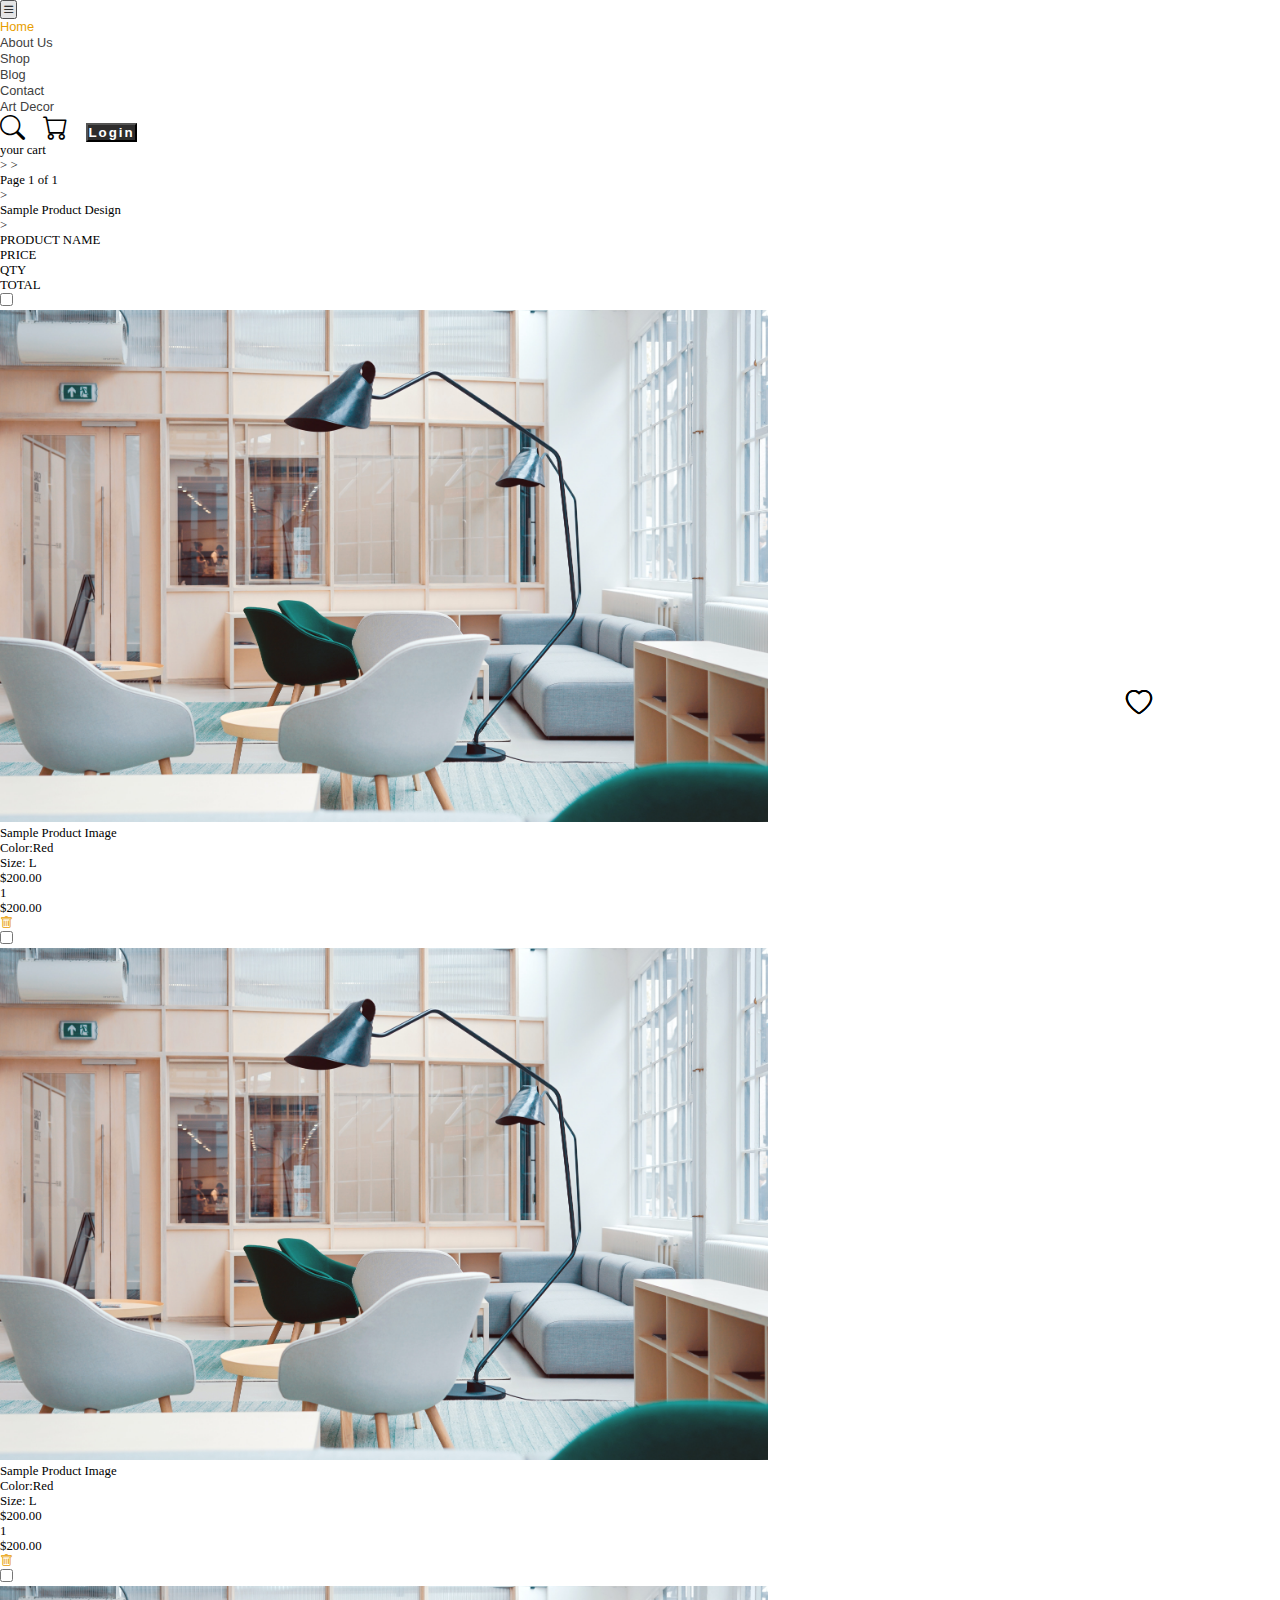
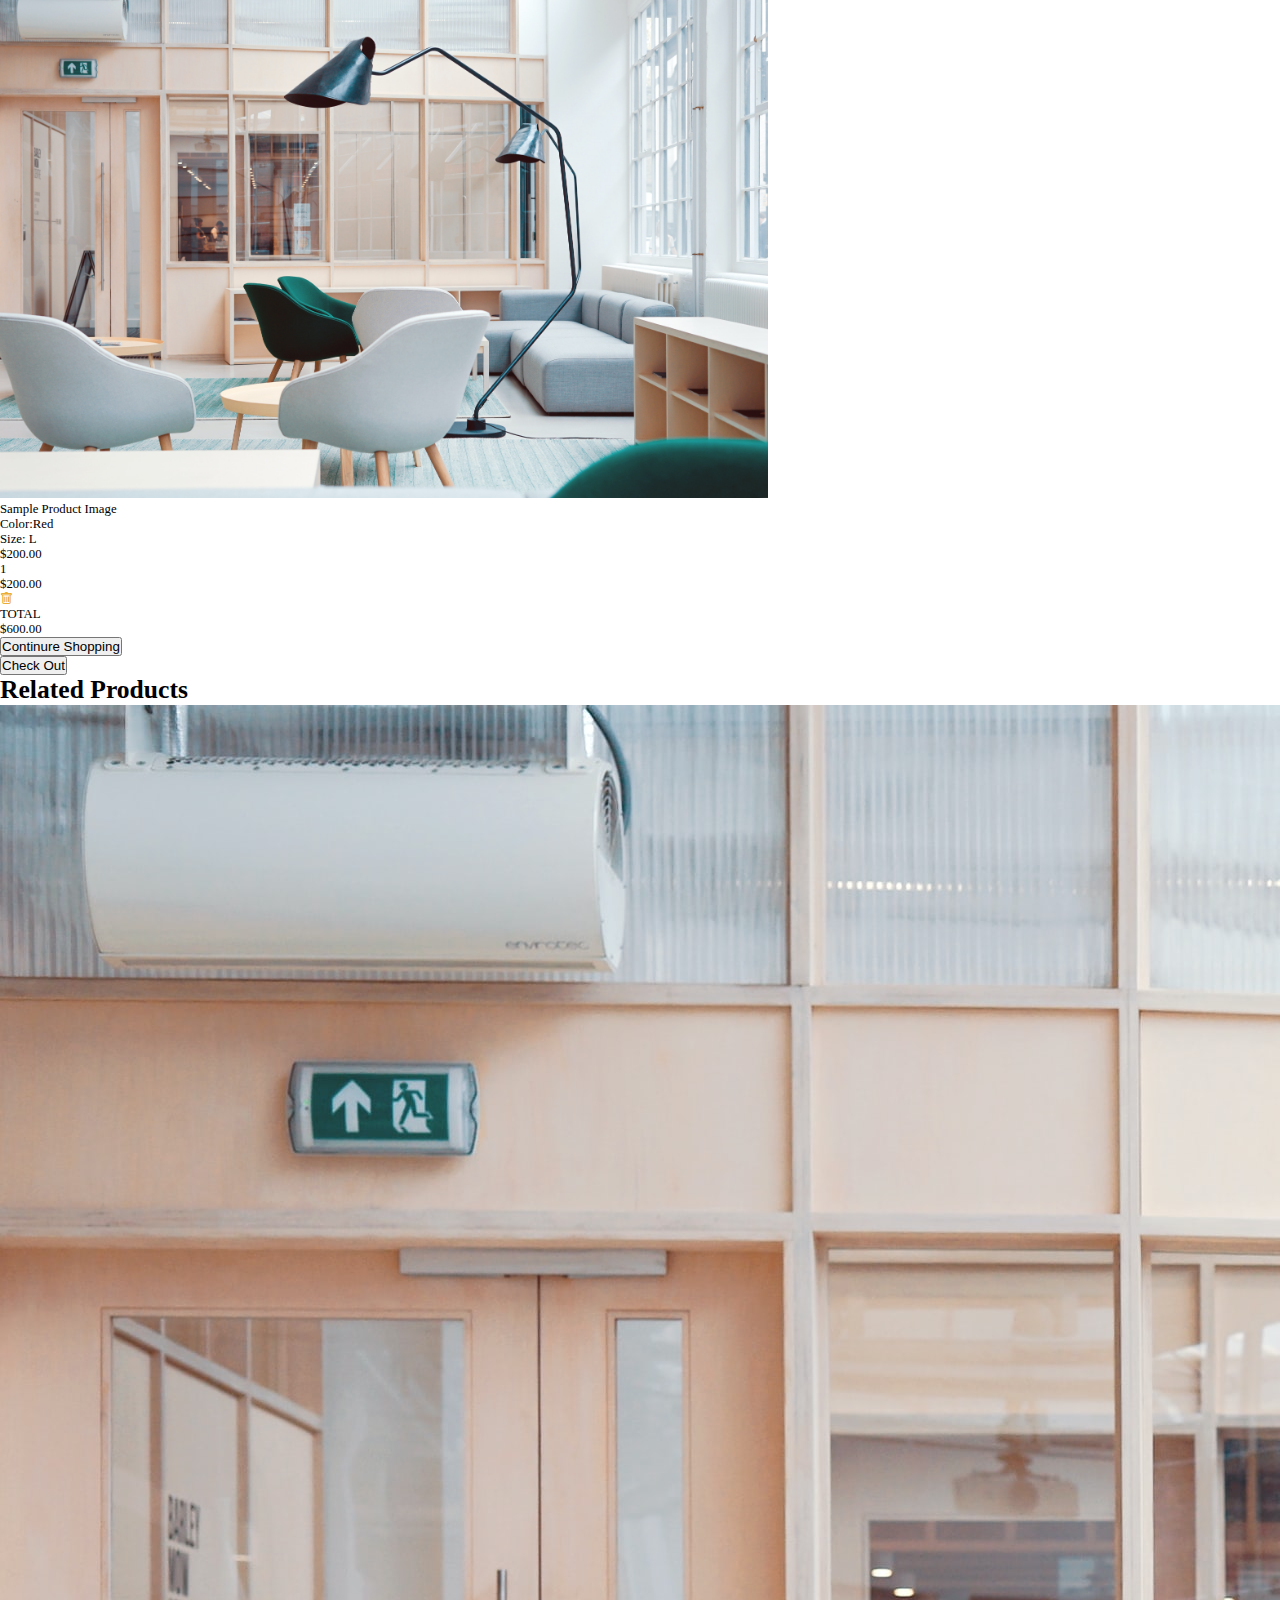
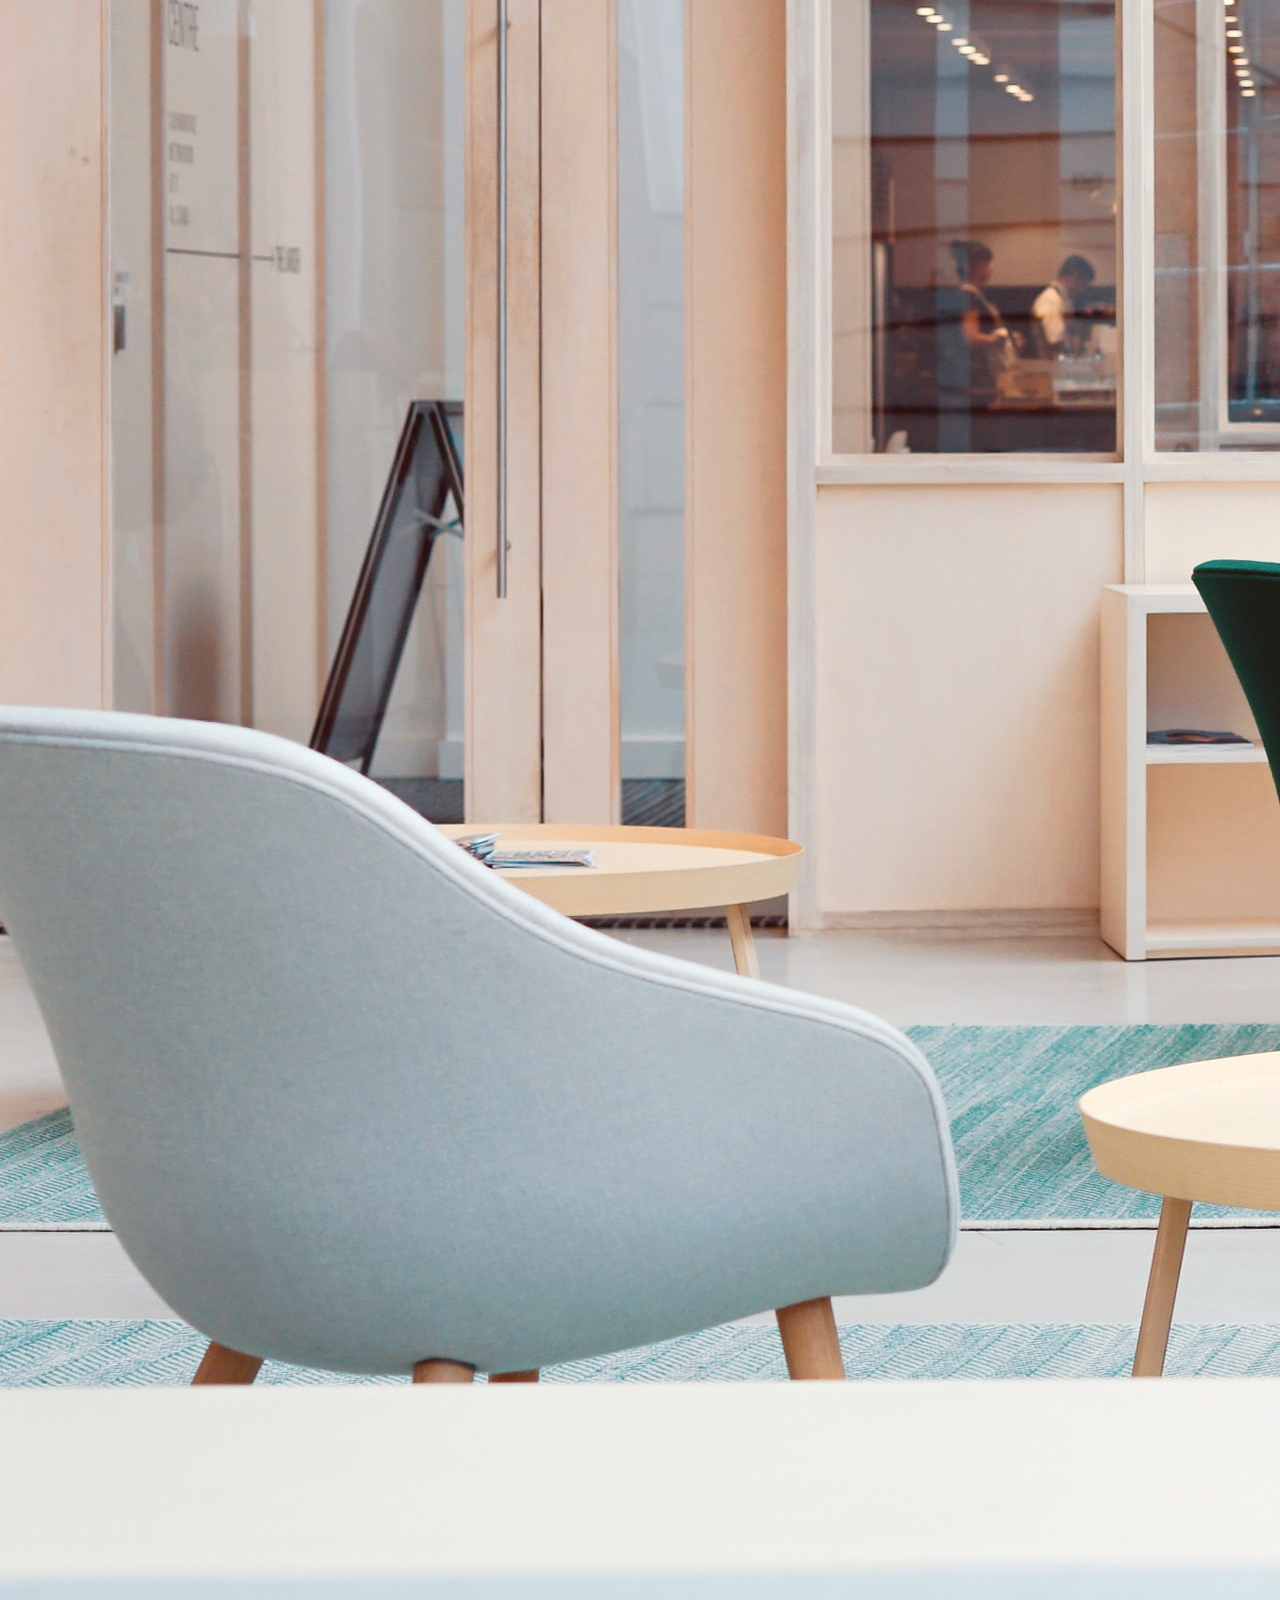
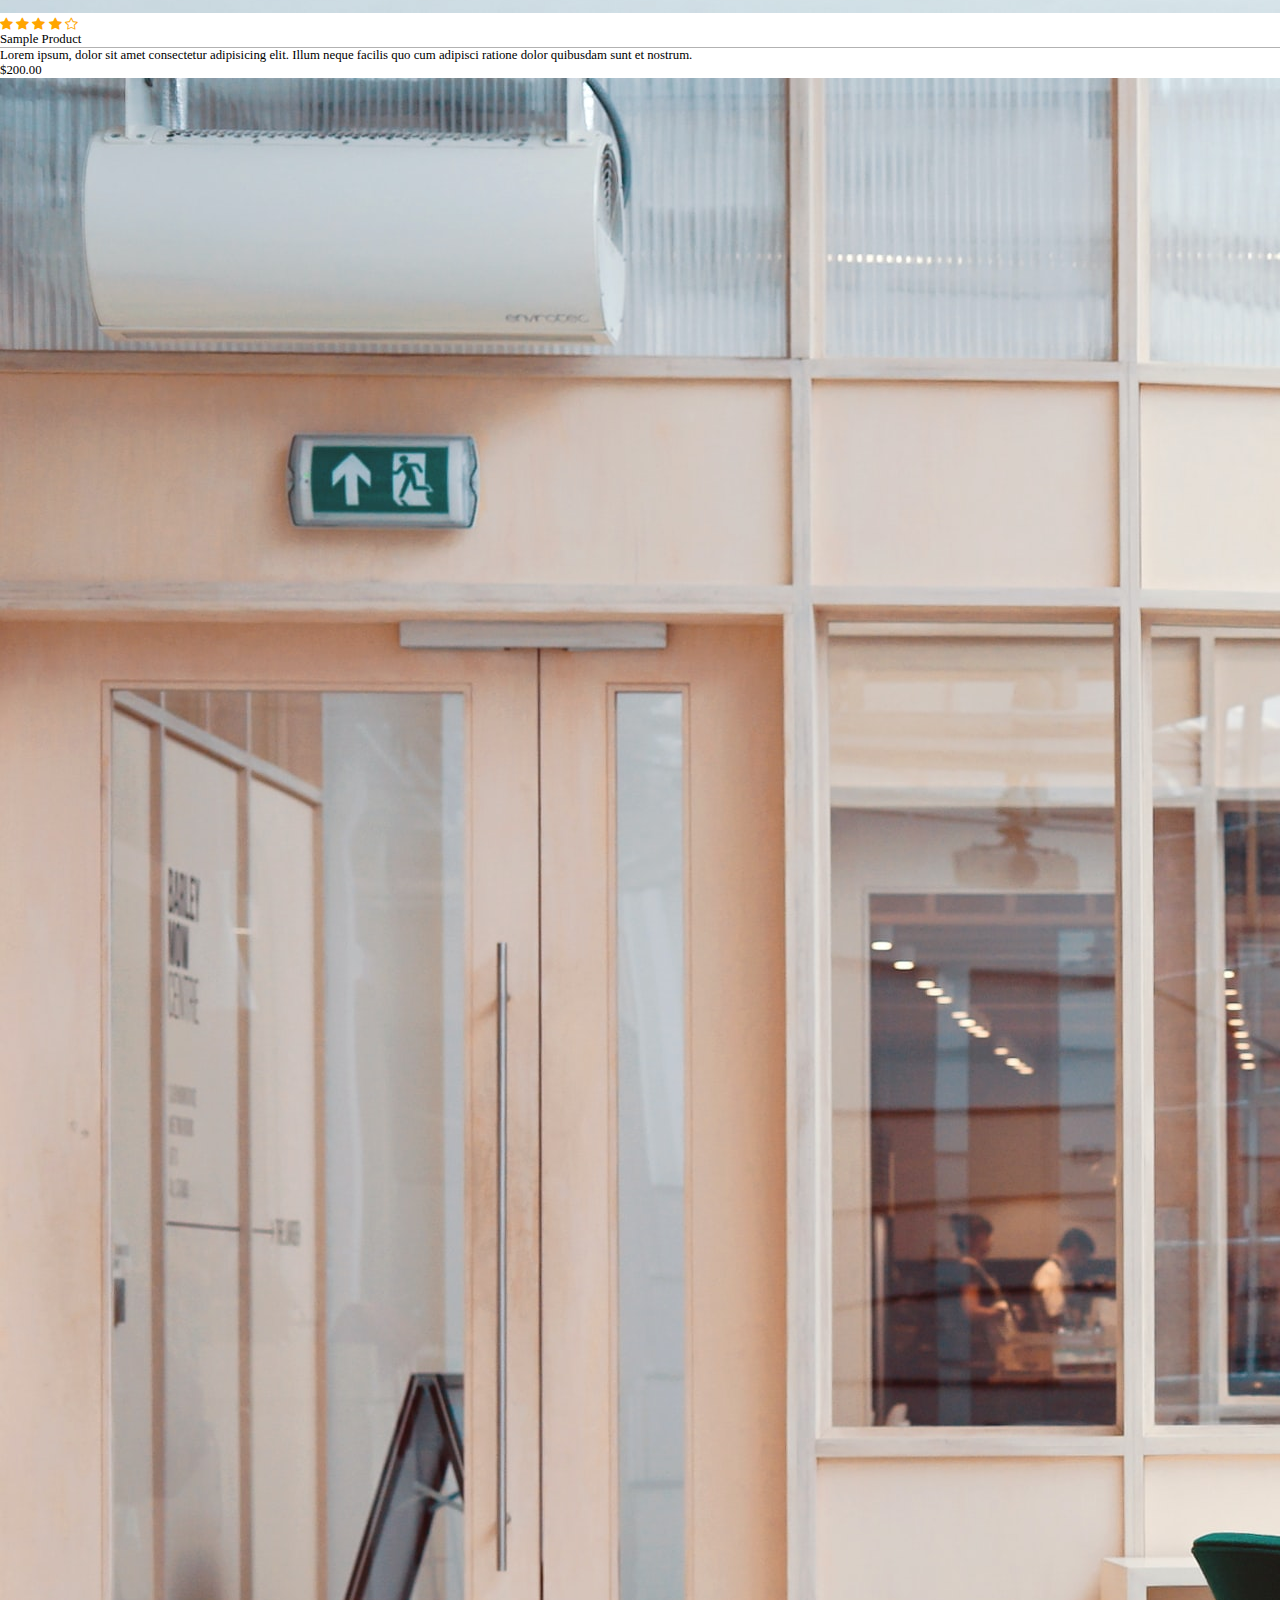
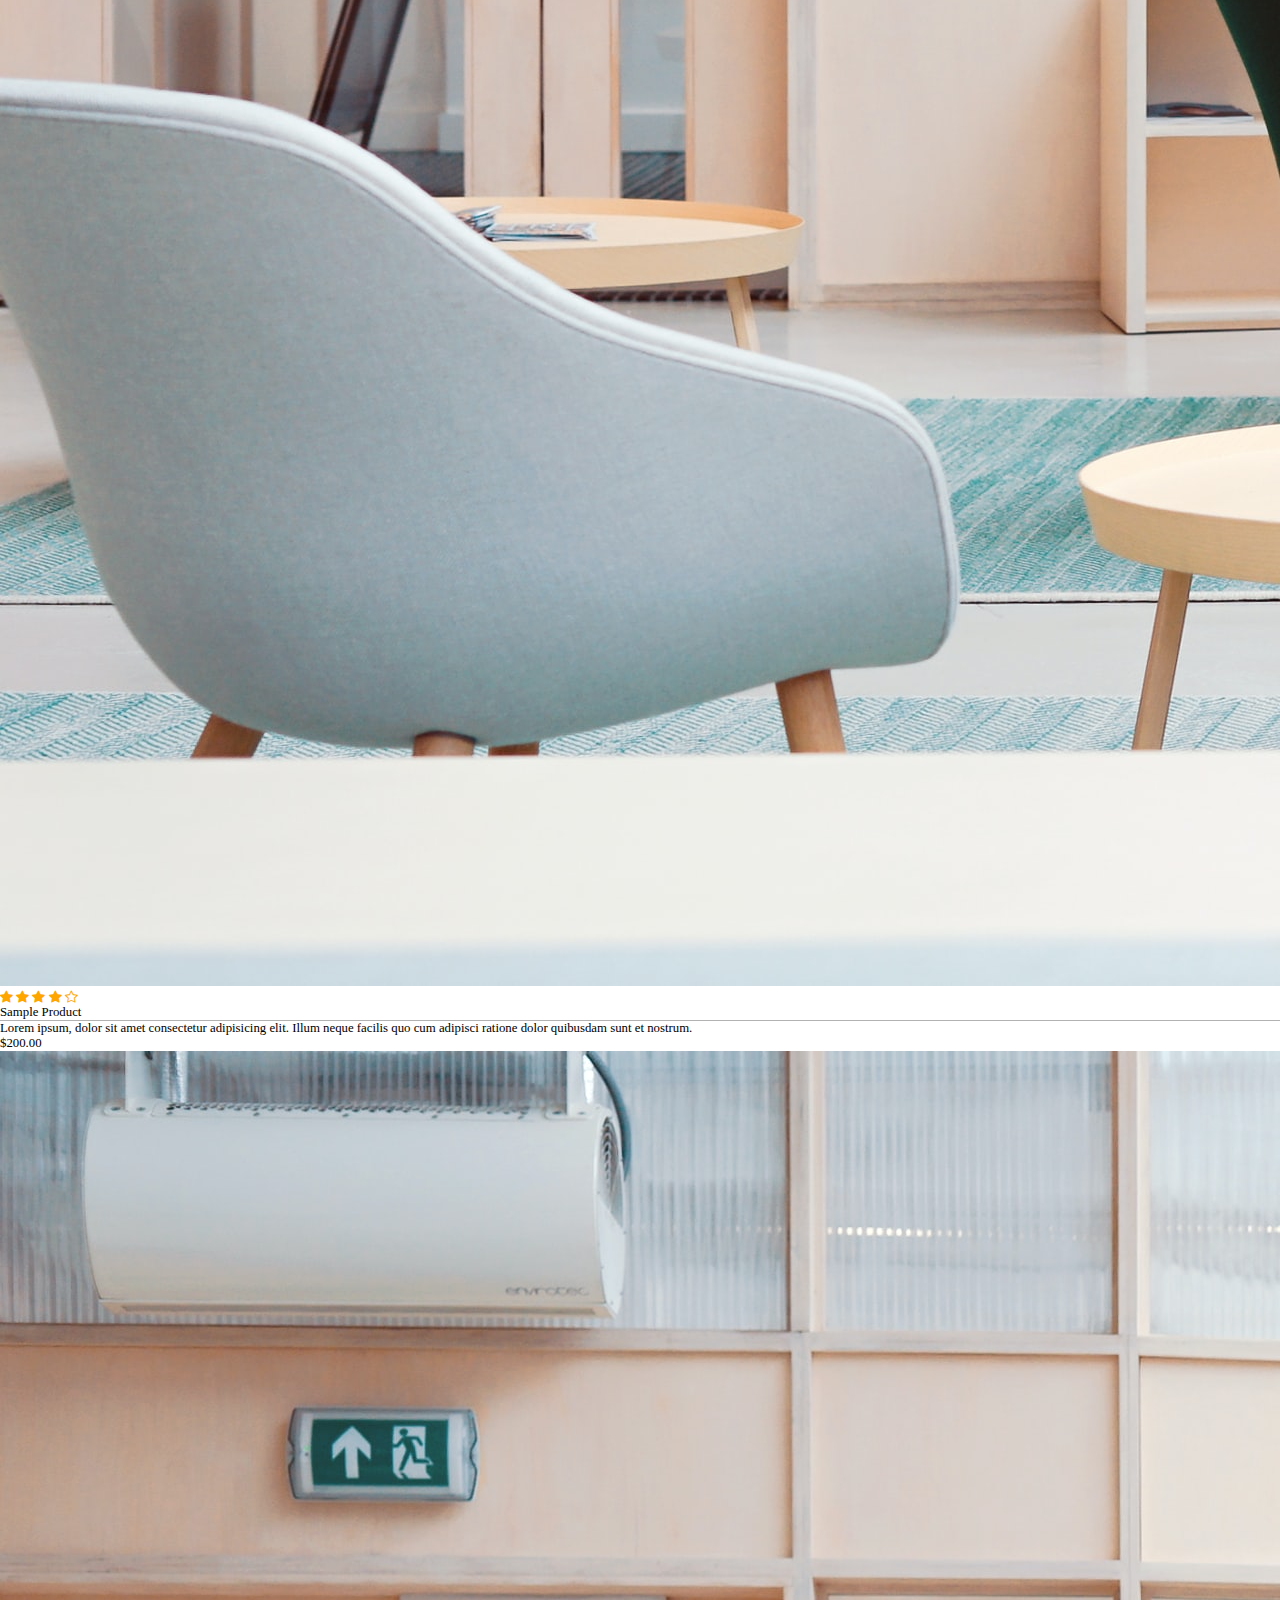
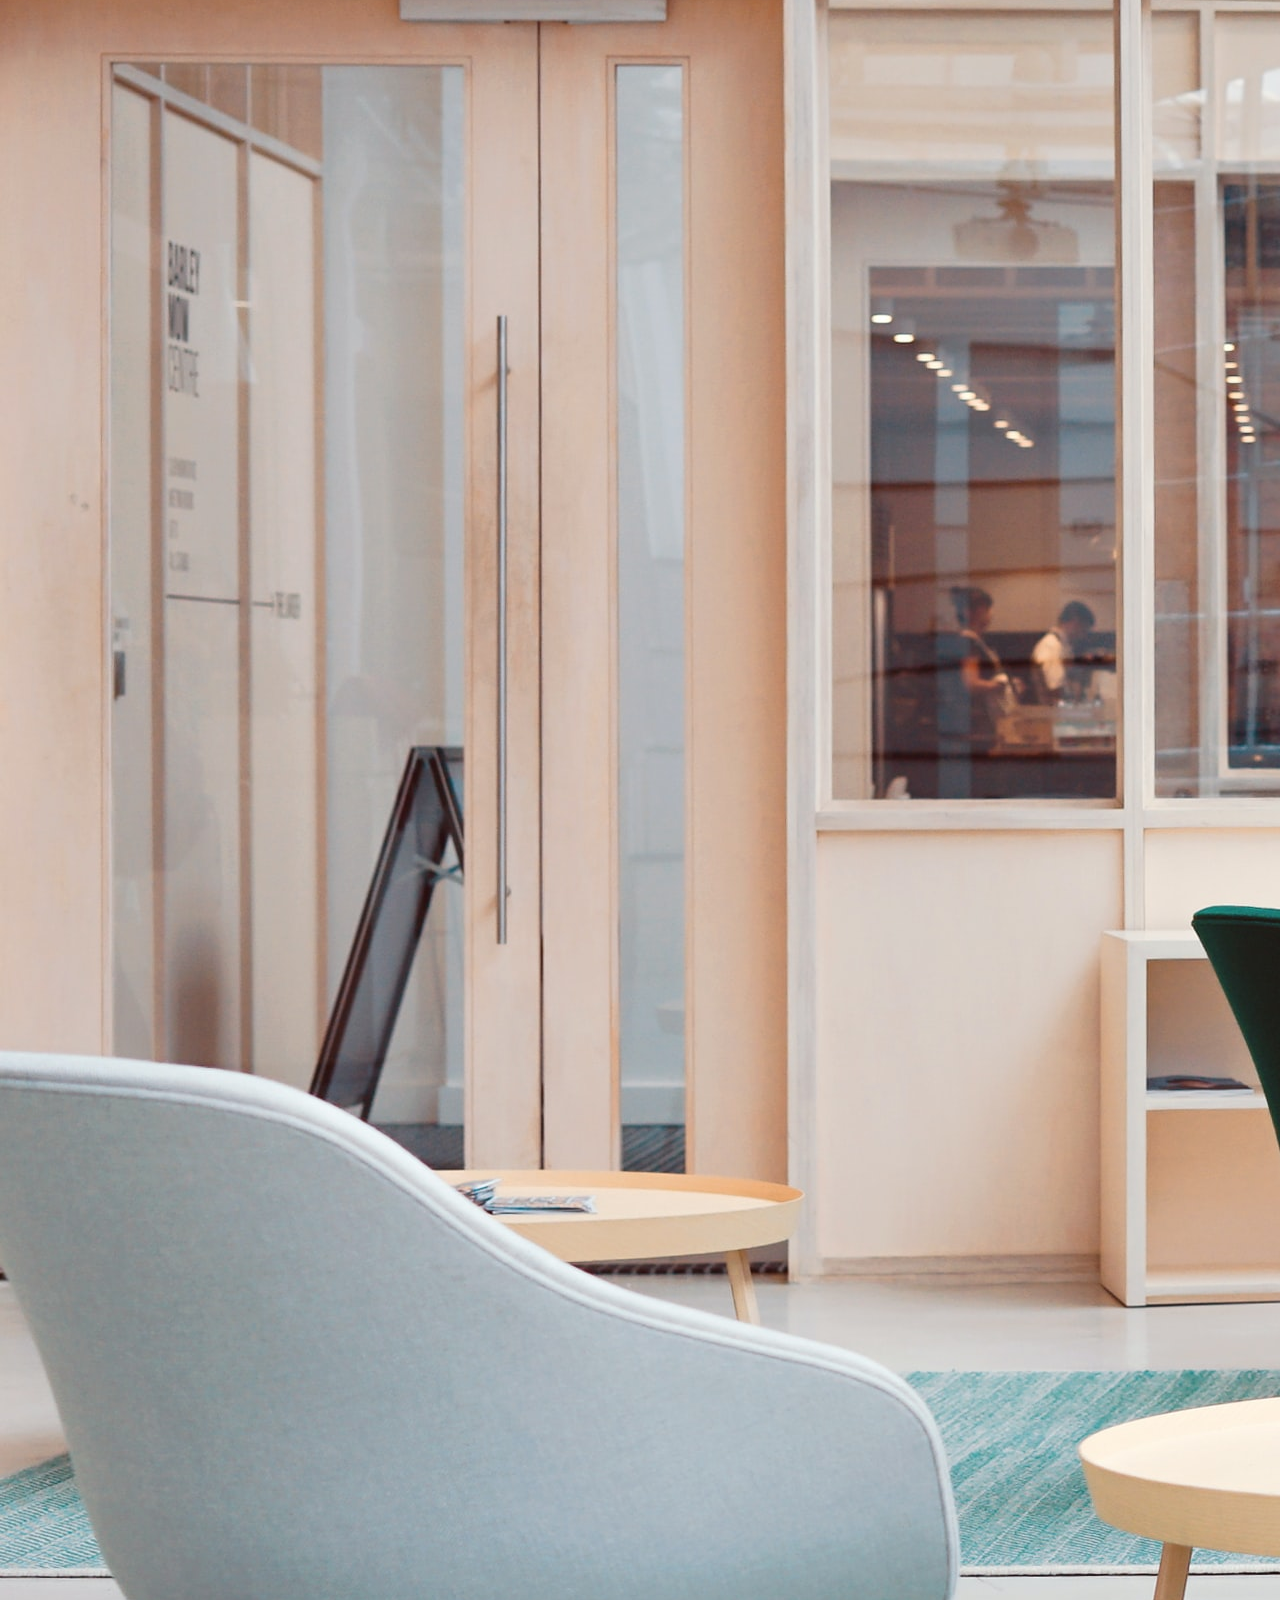
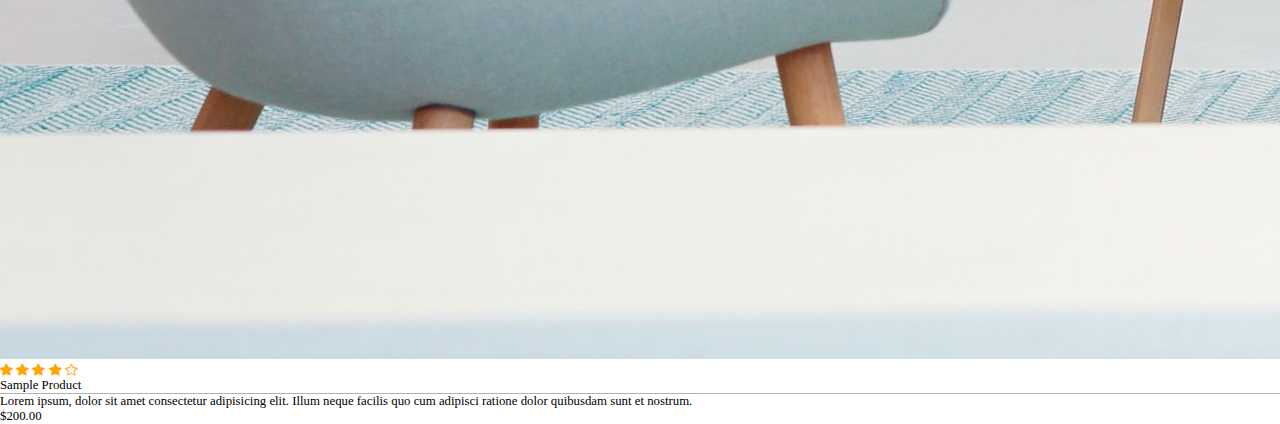
<file: cart.html>
<!DOCTYPE html>
<html lang="en">

<head>
    <meta charset="UTF-8">
    <meta http-equiv="X-UA-Compatible" content="IE=edge">
    <meta name="viewport" content="width=device-width, initial-scale=1.0">
    <title>Art Decor</title>
    <link href="https://cdn.jsdelivr.net/npm/bootstrap@5.1.1/dist/css/bootstrap.min.css" rel="stylesheet"
        integrity="sha384-F3w7mX95PdgyTmZZMECAngseQB83DfGTowi0iMjiWaeVhAn4FJkqJByhZMI3AhiU" crossorigin="anonymous">
    <link rel="stylesheet" href="https://cdn.jsdelivr.net/npm/bootstrap-icons@1.3.0/font/bootstrap-icons.css">
    <link rel="stylesheet" href="style.css">
</head>

<body>

    <nav class="navbar navbar-expand-xl">
        <div class="container d-flex justify-content-around">
            <div>
                <button class="navbar-toggler" type="button" data-bs-toggle="collapse" data-bs-target="#navmenu">
                    <span class="navbar-toggler-icon"><i class="bi bi-list"></i></span>
                </button>
                <div class="collapse navbar-collapse px-2" id="navmenu">
                    <ul class="navbar-nav justify-content-between">
                        <li class="nav-item px-3">
                            <a href="home-ok.html" class="nav-link text-uppercase targeted animate">Home</a>
                        </li>
                        <li class="nav-item px-3">
                            <a href="blog-more-ok.html" class="nav-link text-uppercase animate">About Us</a>
                        </li>
                        <li class="nav-item px-3">
                            <a href="shop-ok.html" class="nav-link text-uppercase animate">Shop</a>
                        </li>
                        <li class="nav-item px-3">
                            <a href="blog-ok.html" class="nav-link text-uppercase animate">Blog</a>
                        </li>
                        <li class="nav-item px-3">
                            <a href="contact-ok.html" class="nav-link text-uppercase animate">Contact</a>
                        </li>
                    </ul>
                </div>
            </div>
            <div class="navbar-brand d-flex px-2">
                <a href="index.html" class="nav-link text-uppercase animate">Art Decor</a>
            </div>
            </button>
            <div class="navbar-text px-2">
                <a href="product-detail-ok.html" class="mx-2 nav-icons"><i class="bi bi-search animate"></i></a>
                <a href="cart.html" class="mx-2 nav-icons"><i class="bi bi-cart animate"></i></a>
                <button class="btn btn-nav px-4 text-uppercase animate">Login</button>
            </div>
           
        </div>
        
    </nav>



     <section class="py-5"> 
        <div class="container">
            <div class="d-flex justify-content-between border-bottom">
                <p class="lead">your cart</p>
                <div class="d-flex">
                    <span>></span>
                    <span>></span>
                    <p>Page 1 of 1</p>
                    <span>></span>
                    <p>Sample Product Design</p>
                    <span>></span>
                </div>
            </div>
            <div class="row pt-4">
                <div class="col-5 bg-light text-center py-3 border-start">
                    <p class="lead">PRODUCT NAME</p>
                </div>
                <div class="col-2 bg-light text-center py-3 border-start">
                    <p class="lead">PRICE</p>
                </div>
                <div class="col-2 bg-light text-center py-3 border-start">
                    <p class="lead">QTY</p>
                </div>
                <div class="col-2 bg-light text-center py-3 border-start">
                    <p class="lead">TOTAL</p>
                </div>
                <div class="col-1 bg-light border-start border-end">

                </div>
            </div>
            <div class="row border-bottom">
                <div class="col-5 py-3 d-flex justify-content-center align-items-center border-start">
                    <input type="checkbox">
                    <div class="cart-item d-flex px-5">
                        <div class="imagebox">
                            <img src="/sample.jpg" alt="" srcset="">
                        </div>
                        <div class="textbox px-5">
                            <p>Sample Product Image</p>
                            <p>Color:Red</p>
                            <p>Size: L</p>
                        </div>
                    </div>
                </div>
                <div class="col-2 d-flex justify-content-center align-items-center border-start">
                    <p class="lead">$200.00</p>
                </div>
                <div class="col-2 d-flex justify-content-center align-items-center border-start">
                    <p class="lead">1</p>
                </div>
                <div class="col-2 d-flex justify-content-center align-items-center border-start">
                    <p class="lead">$200.00</p>
                </div>
                <div class="col-1 d-flex justify-content-center align-items-center border-start border-end">
                    <p class="lead"><i class="bi bi-trash targeted"></i></p>
                </div>
            </div>
            <div class="row border-bottom">
                <div class="col-5 py-3 d-flex justify-content-center align-items-center border-start">
                    <input type="checkbox">
                    <div class="cart-item d-flex px-5">
                        <div class="imagebox">
                            <img src="/sample.jpg" alt="" srcset="">
                        </div>
                        <div class="textbox px-5">
                            <p>Sample Product Image</p>
                            <p>Color:Red</p>
                            <p>Size: L</p>
                        </div>
                    </div>
                </div>
                <div class="col-2 d-flex justify-content-center align-items-center border-start">
                    <p class="lead">$200.00</p>
                </div>
                <div class="col-2 d-flex justify-content-center align-items-center border-start">
                    <p class="lead">1</p>
                </div>
                <div class="col-2 d-flex justify-content-center align-items-center border-start">
                    <p class="lead">$200.00</p>
                </div>
                <div class="col-1 d-flex justify-content-center align-items-center border-start border-end">
                    <p class="lead"><i class="bi bi-trash targeted"></i></p>
                </div>
            </div>
            <div class="row border-bottom">
                <div class="col-5 py-3 d-flex justify-content-center align-items-center border-start">
                    <input type="checkbox">
                    <div class="cart-item d-flex px-5">
                        <div class="imagebox">
                            <img src="/sample.jpg" alt="" srcset="">
                        </div>
                        <div class="textbox px-5">
                            <p>Sample Product Image</p>
                            <p>Color:Red</p>
                            <p>Size: L</p>
                        </div>
                    </div>
                </div>
                <div class="col-2 d-flex justify-content-center align-items-center border-start">
                    <p class="lead">$200.00</p>
                </div>
                <div class="col-2 d-flex justify-content-center align-items-center border-start">
                    <p class="lead">1</p>
                </div>
                <div class="col-2 d-flex justify-content-center align-items-center border-start">
                    <p class="lead">$200.00</p>
                </div>
                <div class="col-1 d-flex justify-content-center align-items-center border-start border-end">
                    <p class="lead"><i class="bi bi-trash targeted"></i></p>
                </div>
            </div>
            <div class="row border-bottom">
                <div class="col-9 bg-light text-end border-end">
                    <p class="p-4">TOTAL</p>
                </div>
                <div class="col-3 bg-light border-end text-center">
                    <p class="p-4">$600.00</p>
                </div>
            </div>
            <div class="row justify-content-end py-4">
                <div class="col-4">
                    <button class="btn btn-light w-100 p-3 border-dark">Continure Shopping</button>
                </div>
                <div class="col-4">
                    <button class="btn btn-secondary w-100 p-3">Check Out</button>
                </div>
            </div>
        </div>
    </section> 



    <section class="py-5">
        <div class="container text-center">
            <h1 class="text-dark pb-5">Related Products</h1>
            <div class="row py-3 text-start justify-content-center">
                <div class="col-lg-4 col-md-6 col-sm-12 my-2">
                    <div class="card bg-light">
                        <div class="card-body p-0">
                            <img class="img-fluid w-100" src="/sample.jpg" alt="" srcset="">
                        </div>
                        <div class="card-text shop-item mx-5 py-3 position-relative">
                            <i class="bi bi-star-fill star"></i>
                            <i class="bi bi-star-fill star"></i>
                            <i class="bi bi-star-fill star"></i>
                            <i class="bi bi-star-fill star"></i>
                            <i class="bi bi-star star"></i>
                            <p class="pt-3">Sample Product</p>
                            <div class="heart-icon">
                                <i class="bi bi-heart"></i>
                            </div>
                        </div>
                        <div class="card-text py-4 w-75 mx-5 py-3">
                            <p>Lorem ipsum, dolor sit amet consectetur adipisicing elit. Illum neque facilis quo
                                cum adipisci ratione dolor quibusdam sunt et nostrum.</p>
                        </div>
                        <div class="card-text pb-3 mx-5 py-3">$200.00</div>
                    </div>
                </div>
                <div class="col-lg-4 col-md-6 col-sm-12 my-2">
                    <div class="card bg-light">
                        <div class="card-body p-0">
                            <img class="img-fluid w-100" src="/sample.jpg" alt="" srcset="">
                        </div>
                        <div class="card-text shop-item mx-5 py-3 position-relative">
                            <i class="bi bi-star-fill star"></i>
                            <i class="bi bi-star-fill star"></i>
                            <i class="bi bi-star-fill star"></i>
                            <i class="bi bi-star-fill star"></i>
                            <i class="bi bi-star star"></i>
                            <p class="pt-3">Sample Product</p>
                            <div class="heart-icon">
                                <i class="bi bi-heart"></i>
                            </div>
                        </div>
                        <div class="card-text py-4 w-75 mx-5 py-3">
                            <p>Lorem ipsum, dolor sit amet consectetur adipisicing elit. Illum neque facilis quo
                                cum adipisci ratione dolor quibusdam sunt et nostrum.</p>
                        </div>
                        <div class="card-text pb-3 mx-5 py-3">$200.00</div>
                    </div>
                </div>
                <div class="col-lg-4 col-md-6 col-sm-12 my-2">
                    <div class="card bg-light">
                        <div class="card-body p-0">
                            <img class="img-fluid w-100" src="/sample.jpg" alt="" srcset="">
                        </div>
                        <div class="card-text shop-item mx-5 py-3 position-relative">
                            <i class="bi bi-star-fill star"></i>
                            <i class="bi bi-star-fill star"></i>
                            <i class="bi bi-star-fill star"></i>
                            <i class="bi bi-star-fill star"></i>
                            <i class="bi bi-star star"></i>
                            <p class="pt-3">Sample Product</p>
                            <div class="heart-icon">
                                <i class="bi bi-heart"></i>
                            </div>
                        </div>
                        <div class="card-text py-4 w-75 mx-5 py-3">
                            <p>Lorem ipsum, dolor sit amet consectetur adipisicing elit. Illum neque facilis quo
                                cum adipisci ratione dolor quibusdam sunt et nostrum.</p>
                        </div>
                        <div class="card-text pb-3 mx-5 py-3">$200.00</div>
                    </div>
                </div>
            </div>
        </div>
        
    </section>



    <script src="https://cdn.jsdelivr.net/npm/bootstrap@5.1.1/dist/js/bootstrap.bundle.min.js"
        integrity="sha384-/bQdsTh/da6pkI1MST/rWKFNjaCP5gBSY4sEBT38Q/9RBh9AH40zEOg7Hlq2THRZ" crossorigin="anonymous">
    </script>
</body>

</html>
</file>
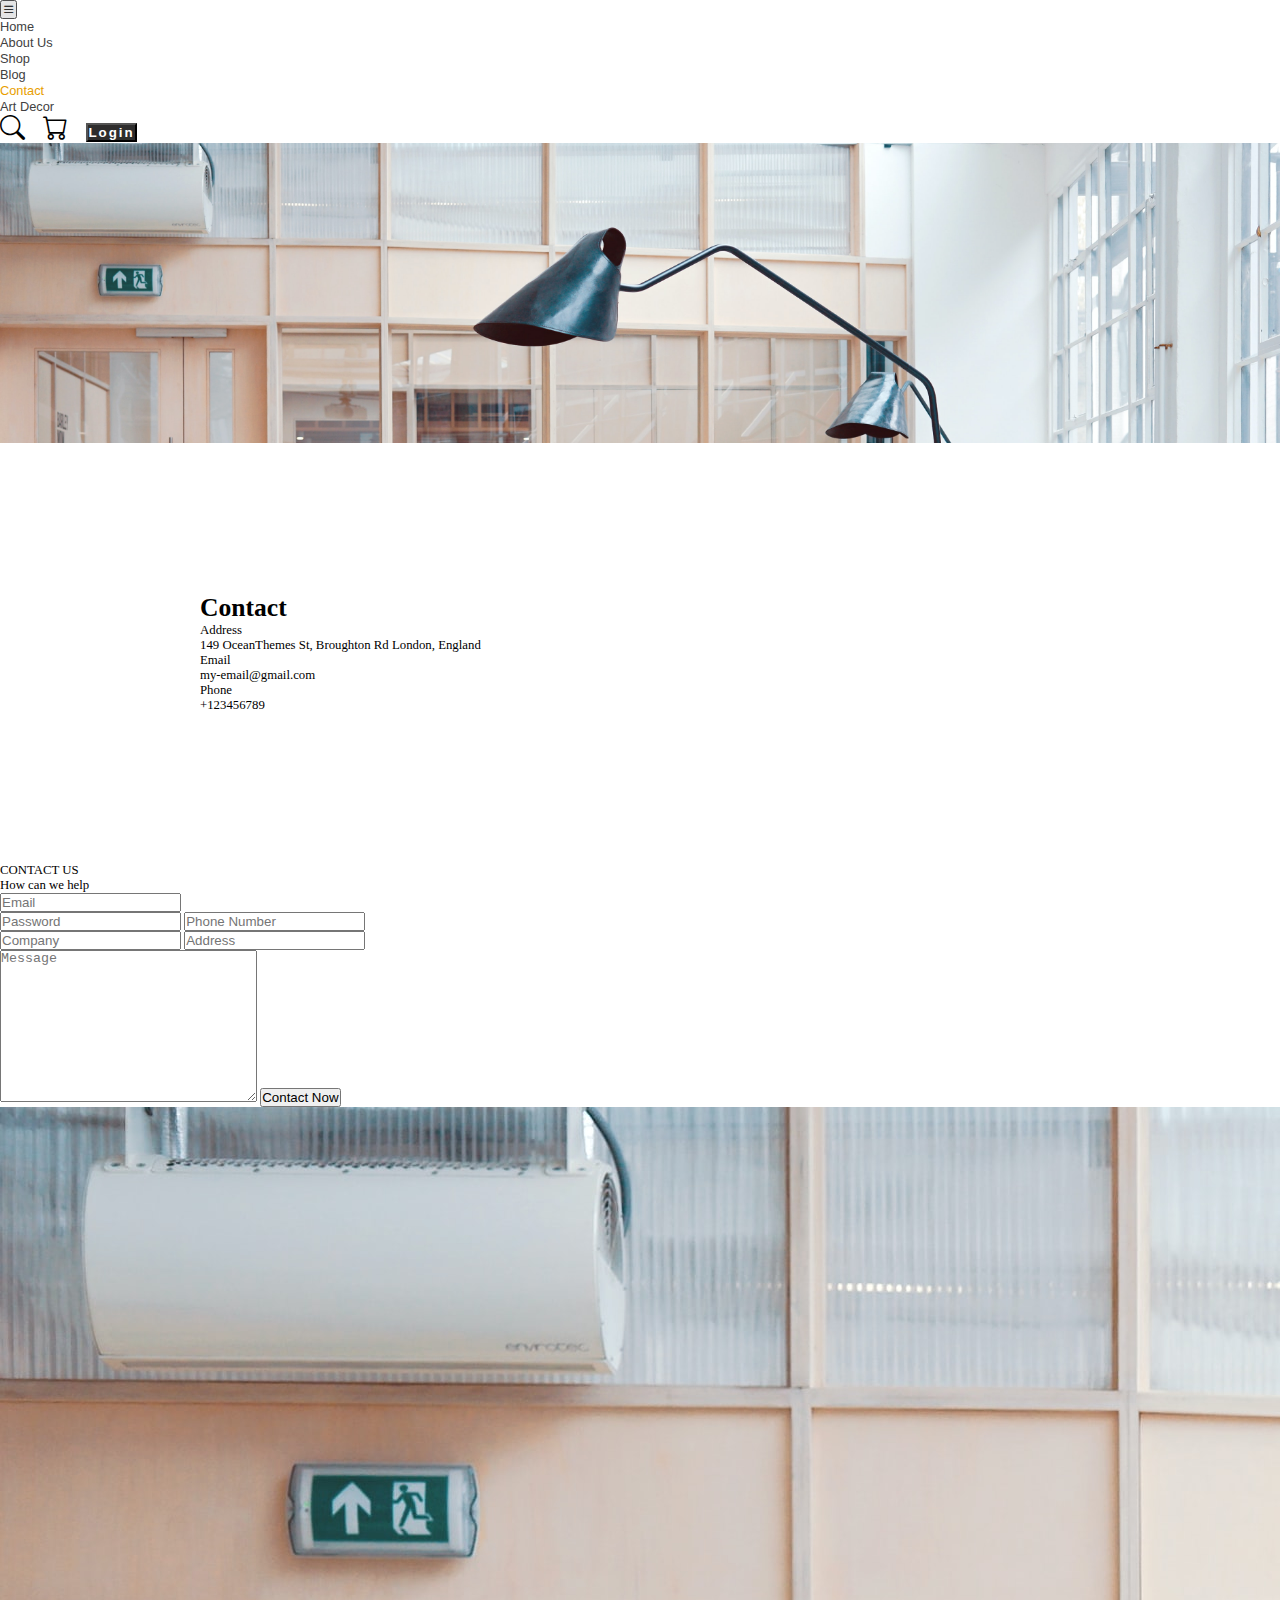
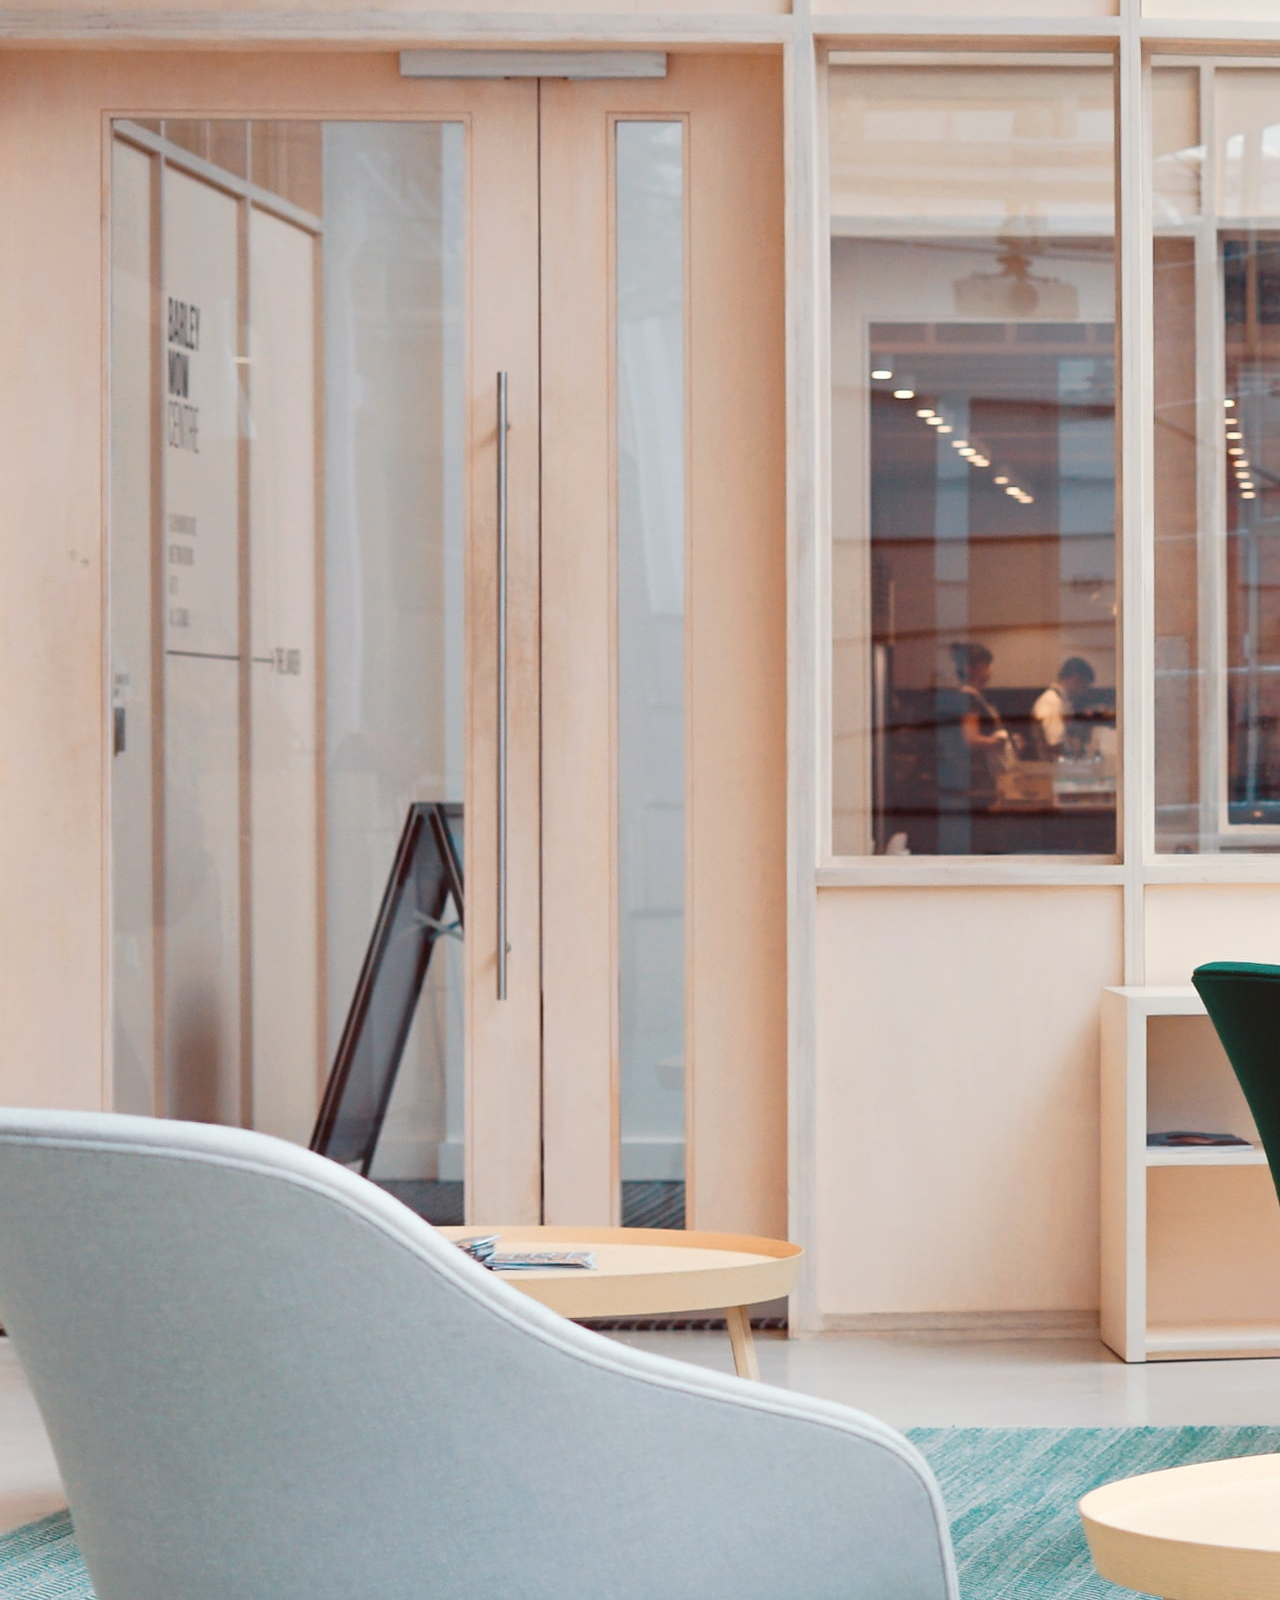
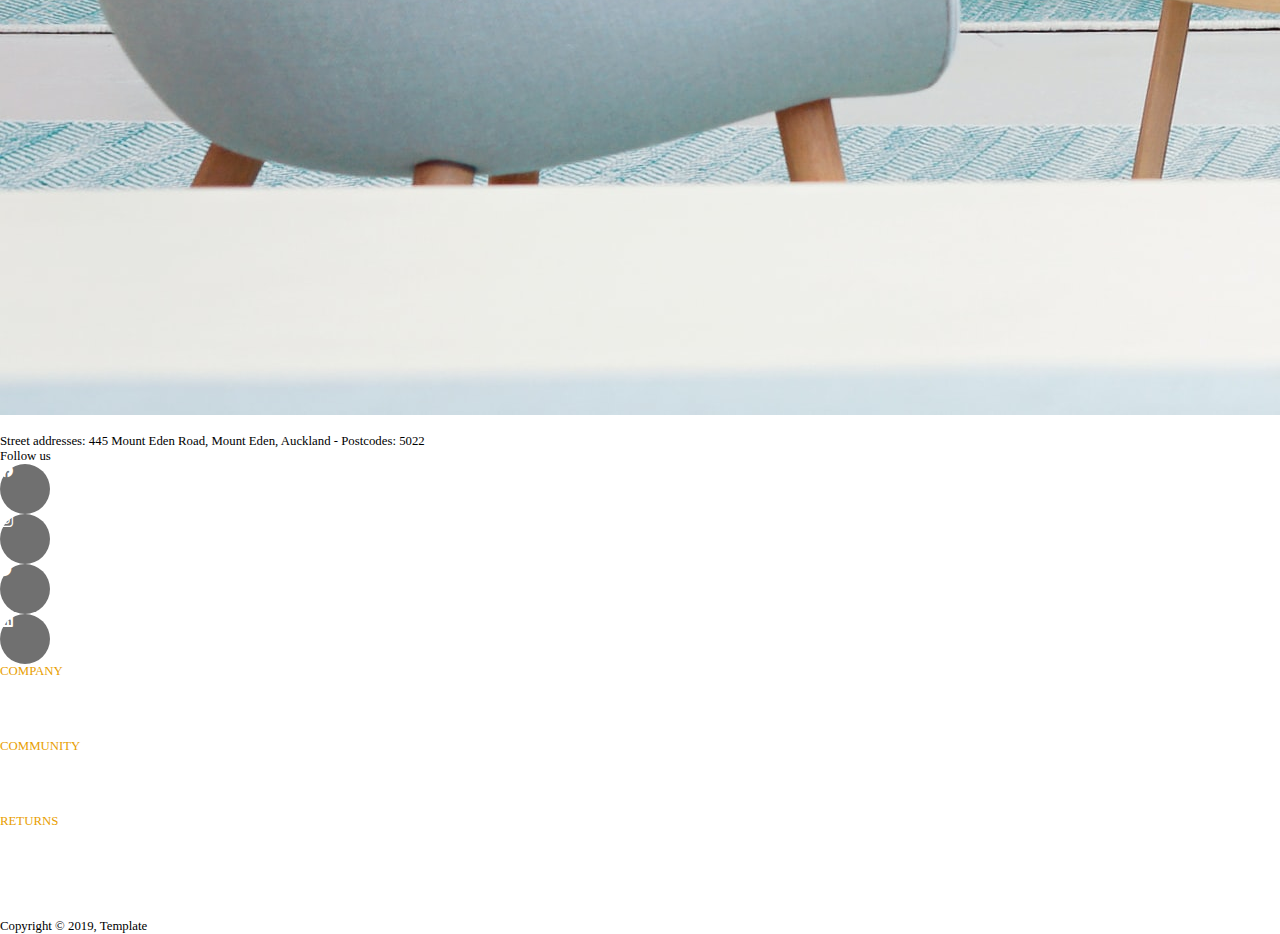
<file: contact-ok.html>
<!DOCTYPE html>
<html lang="en">

<head>
    <meta charset="UTF-8">
    <meta http-equiv="X-UA-Compatible" content="IE=edge">
    <meta name="viewport" content="width=device-width, initial-scale=1.0">
    <title>Art Decor</title>
    <link href="https://cdn.jsdelivr.net/npm/bootstrap@5.1.1/dist/css/bootstrap.min.css" rel="stylesheet"
        integrity="sha384-F3w7mX95PdgyTmZZMECAngseQB83DfGTowi0iMjiWaeVhAn4FJkqJByhZMI3AhiU" crossorigin="anonymous">
    <link rel="stylesheet" href="https://cdn.jsdelivr.net/npm/bootstrap-icons@1.3.0/font/bootstrap-icons.css">
    <link rel="stylesheet" href="style.css">
</head>

<body>

    <nav class="navbar navbar-expand-xl">
        <div class="container d-flex justify-content-around">
            <div>
                <button class="navbar-toggler" type="button" data-bs-toggle="collapse" data-bs-target="#navmenu">
                    <span class="navbar-toggler-icon"><i class="bi bi-list"></i></span>
                </button>
                <div class="collapse navbar-collapse px-2" id="navmenu">
                    <ul class="navbar-nav justify-content-between">
                        <li class="nav-item px-3">
                            <a href="home-ok.html" class="nav-link text-uppercase  animate">Home</a>
                        </li>
                        <li class="nav-item px-3">
                            <a href="blog-more-ok.html" class="nav-link text-uppercase animate">About Us</a>
                        </li>
                        <li class="nav-item px-3">
                            <a href="shop-ok.html" class="nav-link text-uppercase animate">Shop</a>
                        </li>
                        <li class="nav-item px-3">
                            <a href="blog-ok.html" class="nav-link text-uppercase animate">Blog</a>
                        </li>
                        <li class="nav-item px-3">
                            <a href="contact-ok.html" class="nav-link text-uppercase targeted animate">Contact</a>
                        </li>
                    </ul>
                </div>
            </div>
            <div class="navbar-brand d-flex px-2">
                <a href="index.html" class="nav-link text-uppercase animate">Art Decor</a>
            </div>
            </button>
            <div class="navbar-text px-2">
                <a href="product-detail-ok.html" class="mx-2 nav-icons"><i class="bi bi-search animate"></i></a>
                <a href="cart.html" class="mx-2 nav-icons"><i class="bi bi-cart animate"></i></a>
                <button class="btn btn-nav px-4 text-uppercase animate">Login</button>
            </div>
           
        </div>
        
    </nav>



    <section class="position-relative w-100">
        <div class="row w-100">
            <div class="d-none d-xl-block col-xl-6 bg-secondary home-start bcg-img">
            </div>
            <div class="col-xl-6 col-md-12  bg-light home-start">
                <div class="w-100">
                    <h1 class="text-dark">Contact</h1>
                    <p class="h4 pt-4">Address</p>
                    <p class="lead">149 OceanThemes St, Broughton Rd London, England</p>
                    <p class="h4 pt-4">Email</p>
                    <p class="lead">my-email@gmail.com</p>
                    <p class="h4 pt-4">Phone</p>
                    <p class="lead">+123456789</p>
                </div>
            </div>
        </div>
    </section>


    <section class="py-5 mt-5">
        <div class="container">
            <p class="lead">CONTACT US</p>
            <p class="h4">How can we help</p>
            <input type="text" class="form-control" placeholder="Email">
            <div class="input-group my-4">
                <input type="text" class="form-control" placeholder="Password">
                <input type="text" class="form-control" placeholder="Phone Number">
            </div>
            <div class="input-group my-4">
                <input type="text" class="form-control" placeholder="Company">
                <input type="text" class="form-control" placeholder="Address">
            </div>
            <textarea class="form-control" cols="30" rows="10" placeholder="Message"></textarea>
            <button class="btn btn-dark px-5 mt-5">Contact Now</button>
        </div>
    </section>

    <section class="py-5">
        <div class="container py-5">
            <div class="row justify-content-center">
                <div class="col-lg-9">
                    <img src="/sample.jpg" class="w-100" alt="" srcset="">
                </div>
            </div>
        </div>
    </section>

    <footer class="bg-dark">
        <div class="container">
            <div class="row border-bottom w-100">
                <div class="col-lg-3 col-md-12 pt-5 px-4">
                    <a href="#" class="text-light text-uppercase">Art Decor</a>
                    <p class="text-white pt-4">Street addresses: 445 Mount Eden Road, Mount Eden, Auckland - Postcodes: 5022</p>
                    <p class="lead text-white py-4">Follow us</p>
                    <div class="socials d-flex justify-content-between pb-5">
                        <div class="socials-item d-flex justify-content-center align-items-center">
                            <a href="#"><i class="bi bi-facebook"></i></a>
                        </div>
                        <div class="socials-item d-flex justify-content-center align-items-center">
                            <a href="#"><i class="bi bi-instagram"></i></a>
                        </div>
                        <div class="socials-item d-flex justify-content-center align-items-center">
                            <a href="#"><i class="bi bi-twitter"></i></a>
                        </div>
                        <div class="socials-item  d-flex justify-content-center align-items-center me-5">
                            <a href="#"><i class="bi bi-linkedin"></i></a>
                        </div>
                    </div>

                </div>
                <div class="col-lg-3 col-md-12 pt-5 px-4">
                    <p class="h2 targeted">COMPANY</p>
                    <ul>
                        <li><a href="#">Profile</a></li>
                        <li><a href="#">About us</a></li>
                        <li><a href="#">Contact</a></li>
                        <li><a href="#">Address</a></li>
                    </ul>
                </div>
                <div class="col-lg-3 col-md-12 pt-5 px-4">
                    <p class="h2 targeted">COMMUNITY</p>
                    <ul>
                        <li><a href="#">Facebook</a></li>
                        <li><a href="#">Twitter</a></li>
                        <li><a href="#">Instagram</a></li>
                        <li><a href="#">Linkedins</a></li>
                    </ul>
                </div>
                <div class="col-lg-3 col-md-12 pt-5 px-4">
                    <p class="h2 targeted">RETURNS</p>
                    <ul>
                        <li><a href="#">FAQs</a></li>
                        <li><a href="#">Size Guide</a></li>
                        <li><a href="#">Contact us</a></li>
                        <li><a href="#">Sell with Us</a></li>
                        <li><a href="#">Sitemap</a></li>
                    </ul>
                </div>
            </div>
            <div class="d-flex justify-content-between">
                <div class="d-flex">
                    <a href="#" class="text-white h4 p-4">Status</a>
                    <a href="#" class="text-white h4 p-4">Contact us</a>
                </div>
                <p class="h4 text-white p-4">Copyright &copy; 2019, Template</p>
            </div>
        </div>
    </footer>











    <script src="https://cdn.jsdelivr.net/npm/bootstrap@5.1.1/dist/js/bootstrap.bundle.min.js"
        integrity="sha384-/bQdsTh/da6pkI1MST/rWKFNjaCP5gBSY4sEBT38Q/9RBh9AH40zEOg7Hlq2THRZ" crossorigin="anonymous">
    </script>
</body>

</html>
</file>
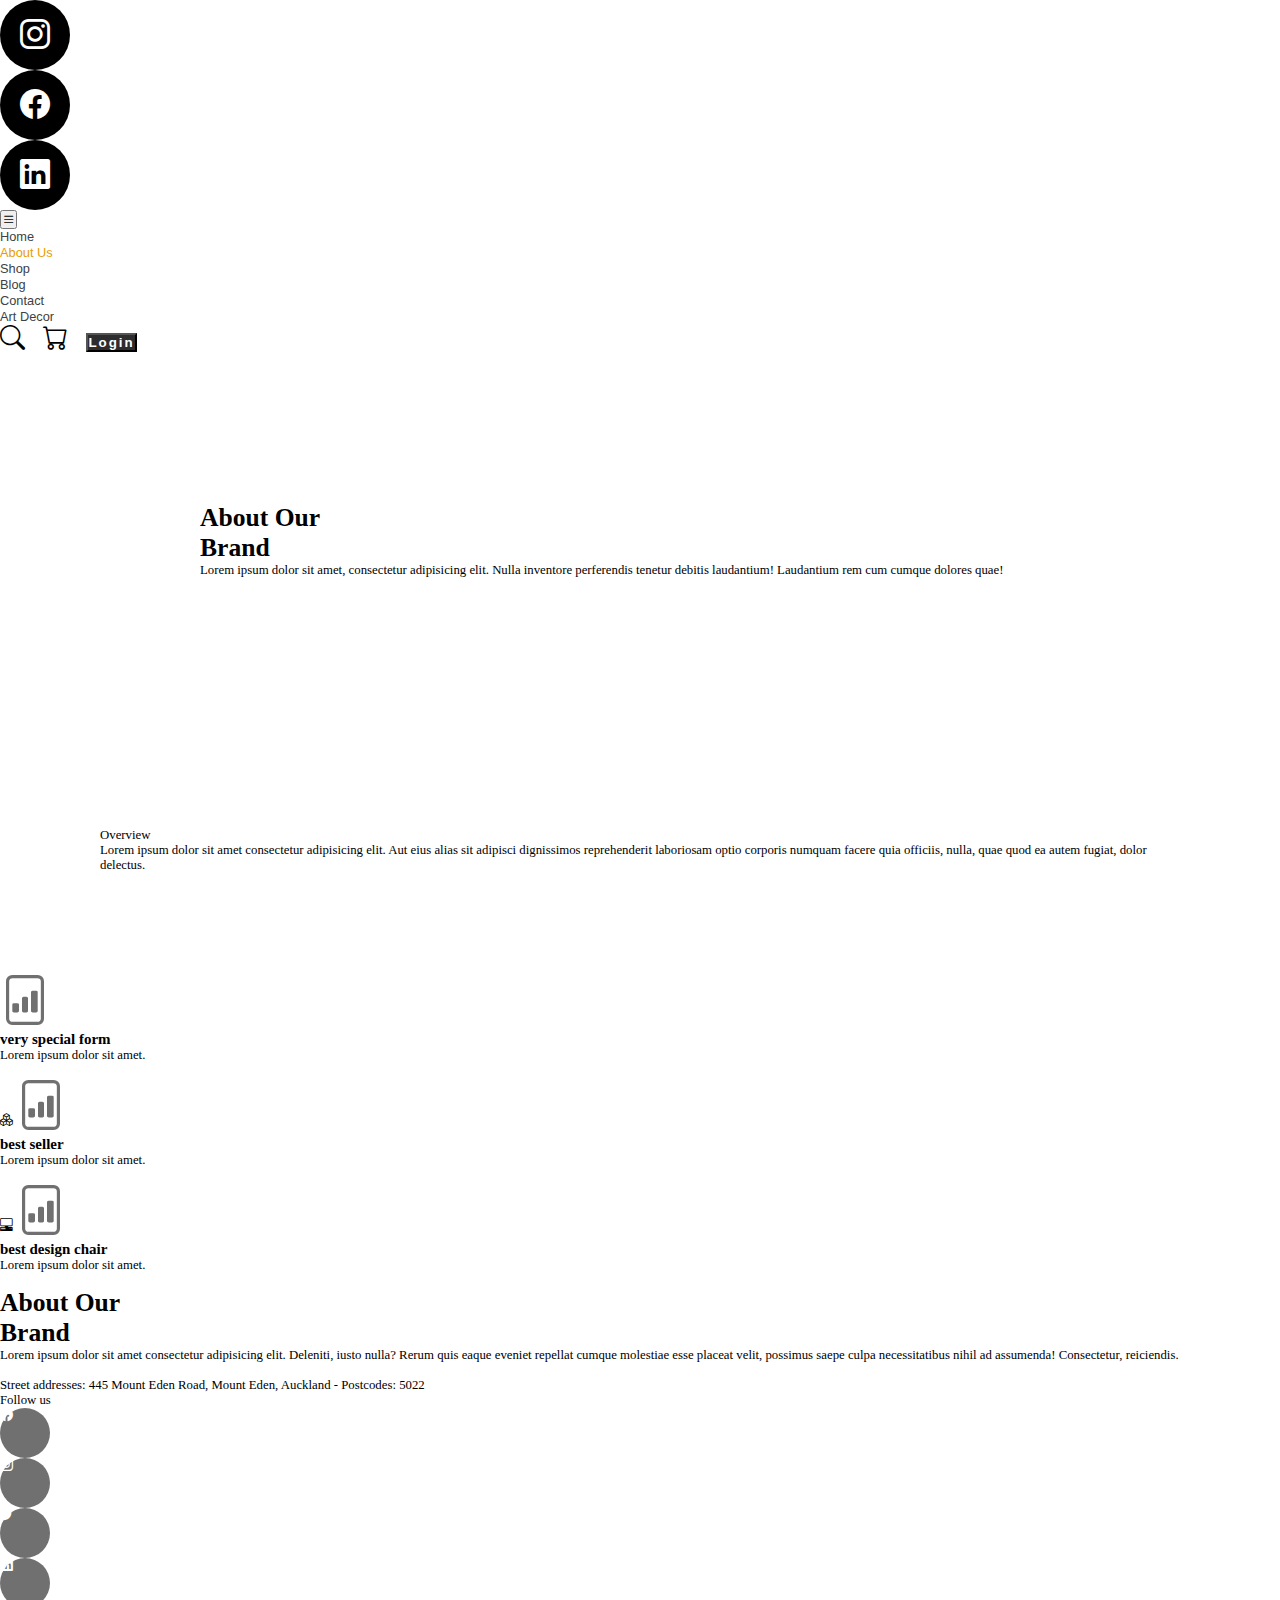
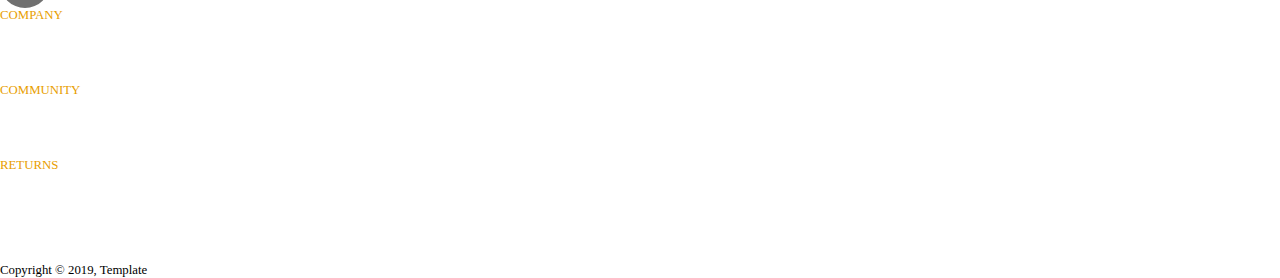
<file: home-ok.html>
<!DOCTYPE html>
<html lang="en">

<head>
    <meta charset="UTF-8">
    <meta http-equiv="X-UA-Compatible" content="IE=edge">
    <meta name="viewport" content="width=device-width, initial-scale=1.0">
    <title>Art Decor</title>
    <link href="https://cdn.jsdelivr.net/npm/bootstrap@5.1.1/dist/css/bootstrap.min.css" rel="stylesheet"
        integrity="sha384-F3w7mX95PdgyTmZZMECAngseQB83DfGTowi0iMjiWaeVhAn4FJkqJByhZMI3AhiU" crossorigin="anonymous">
    <link rel="stylesheet" href="https://cdn.jsdelivr.net/npm/bootstrap-icons@1.3.0/font/bootstrap-icons.css">
    <link rel="stylesheet" href="style.css">
</head>

<body>

    <div class="position-fixed social-media">
        <div class="social-media-item position-relative">
            <a href="#"><i class="bi bi-instagram"></i></a>
        </div>
        <div class="social-media-item my-5 position-relative">
            <a href="#"><i class="bi bi-facebook"></i></a>
        </div>
        <div class="social-media-item my-5 position-relative">
            <a href="#"><i class="bi bi-linkedin"></i></a>
        </div>
    </div>

    <nav class="navbar navbar-expand-xl position-fixed">
        <div class="container d-flex justify-content-around">
            <div>
                <button class="navbar-toggler" type="button" data-bs-toggle="collapse" data-bs-target="#navmenu">
                    <span class="navbar-toggler-icon"><i class="bi bi-list"></i></span>
                </button>
                <div class="collapse navbar-collapse px-2" id="navmenu">
                    <ul class="navbar-nav justify-content-between">
                        <li class="nav-item px-3">
                            <a href="home-ok.html" class="nav-link text-uppercase  animate">Home</a>
                        </li>
                        <li class="nav-item px-3">
                            <a href="blog-more-ok.html" class="nav-link text-uppercase targeted animate">About Us</a>
                        </li>
                        <li class="nav-item px-3">
                            <a href="shop-ok.html" class="nav-link text-uppercase animate">Shop</a>
                        </li>
                        <li class="nav-item px-3">
                            <a href="blog-ok.html" class="nav-link text-uppercase animate">Blog</a>
                        </li>
                        <li class="nav-item px-3">
                            <a href="contact-ok.html" class="nav-link text-uppercase animate">Contact</a>
                        </li>
                    </ul>
                </div>
            </div>
            <div class="navbar-brand d-flex px-2">
                <a href="index.html" class="nav-link text-uppercase animate">Art Decor</a>
            </div>
            </button>
            <div class="navbar-text px-2">
                <a href="product-detail-ok.html" class="mx-2 nav-icons"><i class="bi bi-search animate"></i></a>
                <a href="cart.html" class="mx-2 nav-icons"><i class="bi bi-cart animate"></i></a>
                <button class="btn btn-nav px-4 text-uppercase animate">Login</button>
            </div>
           
        </div>
        
    </nav>


    <section class="">
        <div class="row w-100">
            <div class="col-xl-6 col-md-12 bg-light home-start">
                <h1 class="text-secondary">About Our </br> Brand</h1>
                <p class="py-5 py-md-2">Lorem ipsum dolor sit amet, consectetur adipisicing elit. Nulla inventore perferendis tenetur debitis
                    laudantium! Laudantium rem cum cumque dolores quae!</p>
            </div>
            <div class="d-none d-xl-block col-xl-6 bg-secondary bcg-img"></div>
        </div>
    </section>

    <section class="bg-dark home-second text-center">
        <p class="lead text-white p-5">Overview</p>
        <div class="row justify-content-center">
            <div class="col-lg-3 col-md-6">
                <p class="text-white p-2">Lorem ipsum dolor sit amet consectetur adipisicing elit. Aut eius alias sit adipisci dignissimos reprehenderit laboriosam optio corporis numquam facere quia officiis, nulla, quae quod ea autem fugiat, dolor delectus.</p>
            </div>
        </div>
    </section>

    <section class="py-4">
        <div class="container d-flex justify-content-between bg-light media-column w-100">
            <div class="assets-container text-center p-5">
                <i class="bi bi-file-bar-graph"></i>
                <h3 class="text-uppercase py-4">very special form</h3>
                <p class="w-75 mx-auto">Lorem ipsum dolor sit amet.</p>
                <a href="#" class="text-dark"><span class="underline">M</span>ORE</a>
            </div>
            <div class="assets-container text-center p-5">
                <i class="bi bi-boxes"></i>
                <i class="bi bi-file-bar-graph"></i>
                <h3 class="text-uppercase py-4">best seller</h3>
                <p class="w-75 mx-auto">Lorem ipsum dolor sit amet.</p>
                <a href="#" class="text-dark"><span class="underline">M</span>ORE</a>
            </div>
            <div class="assets-container text-center p-5">
                <i class="bi bi-pc-display-horizontal"></i>
                <i class="bi bi-file-bar-graph"></i>
                <h3 class="text-uppercase py-4">best design chair</h3>
                <p class="w-75 mx-auto">Lorem ipsum dolor sit amet.</p>
                <a href="#" class="text-dark"><span class="underline">M</span>ORE</a>
            </div>
        </div>
    </section>

    <section class="py-4">
        <div class="container">
            <div class="row">
                <div class="col-lg-6 col-md-12 bg-secondary px-5"></div>
                <div class="col-lg-6 col-md-12 px-5">
                    <h1 class="mt-5 px-5">About Our </br> Brand</h1>
                    <p class="px-5 py-5">Lorem ipsum dolor sit amet consectetur adipisicing elit. Deleniti, iusto nulla? Rerum quis eaque eveniet repellat cumque molestiae esse placeat velit, possimus saepe culpa necessitatibus nihil ad assumenda! Consectetur, reiciendis.</p>
                </div>
            </div>
        </div>
    </section>

    <footer class="bg-dark">
        <div class="container">
            <div class="row border-bottom w-100">
                <div class="col-lg-3 col-md-9 pt-5 px-4">
                    <a href="#" class="text-light text-uppercase">Art Decor</a>
                    <p class="text-white pt-4">Street addresses: 445 Mount Eden Road, Mount Eden, Auckland - Postcodes: 5022</p>
                    <p class="lead text-white py-4">Follow us</p>
                    <div class="socials d-flex justify-content-between pb-5">
                        <div class="socials-item d-flex justify-content-center align-items-center">
                            <a href="#"><i class="bi bi-facebook"></i></a>
                        </div>
                        <div class="socials-item d-flex justify-content-center align-items-center">
                            <a href="#"><i class="bi bi-instagram"></i></a>
                        </div>
                        <div class="socials-item d-flex justify-content-center align-items-center">
                            <a href="#"><i class="bi bi-twitter"></i></a>
                        </div>
                        <div class="socials-item  d-flex justify-content-center align-items-center me-5">
                            <a href="#"><i class="bi bi-linkedin"></i></a>
                        </div>
                    </div>

                </div>
                <div class="col-lg-3 col-md-9 pt-5 px-4">
                    <p class="h2 targeted">COMPANY</p>
                    <ul>
                        <li><a href="#">Profile</a></li>
                        <li><a href="#">About us</a></li>
                        <li><a href="#">Contact</a></li>
                        <li><a href="#">Address</a></li>
                    </ul>
                </div>
                <div class="col-lg-3 col-md-9 pt-5 px-4">
                    <p class="h2 targeted">COMMUNITY</p>
                    <ul>
                        <li><a href="#">Facebook</a></li>
                        <li><a href="#">Twitter</a></li>
                        <li><a href="#">Instagram</a></li>
                        <li><a href="#">Linkedins</a></li>
                    </ul>
                </div>
                <div class="col-lg-3 col-md-9 pt-5 px-4">
                    <p class="h2 targeted">RETURNS</p>
                    <ul>
                        <li><a href="#">FAQs</a></li>
                        <li><a href="#">Size Guide</a></li>
                        <li><a href="#">Contact us</a></li>
                        <li><a href="#">Sell with Us</a></li>
                        <li><a href="#">Sitemap</a></li>
                    </ul>
                </div>
            </div>
            <div class="d-flex justify-content-between">
                <div class="d-flex">
                    <a href="#" class="text-white h4 p-4">Status</a>
                    <a href="#" class="text-white h4 p-4">Contact us</a>
                </div>
                <p class="h4 text-white p-4">Copyright &copy; 2019, Template</p>
            </div>
        </div>
    </footer>

    <script src="https://cdn.jsdelivr.net/npm/bootstrap@5.1.1/dist/js/bootstrap.bundle.min.js"
        integrity="sha384-/bQdsTh/da6pkI1MST/rWKFNjaCP5gBSY4sEBT38Q/9RBh9AH40zEOg7Hlq2THRZ" crossorigin="anonymous">
    </script>
</body>

</html>
</file>
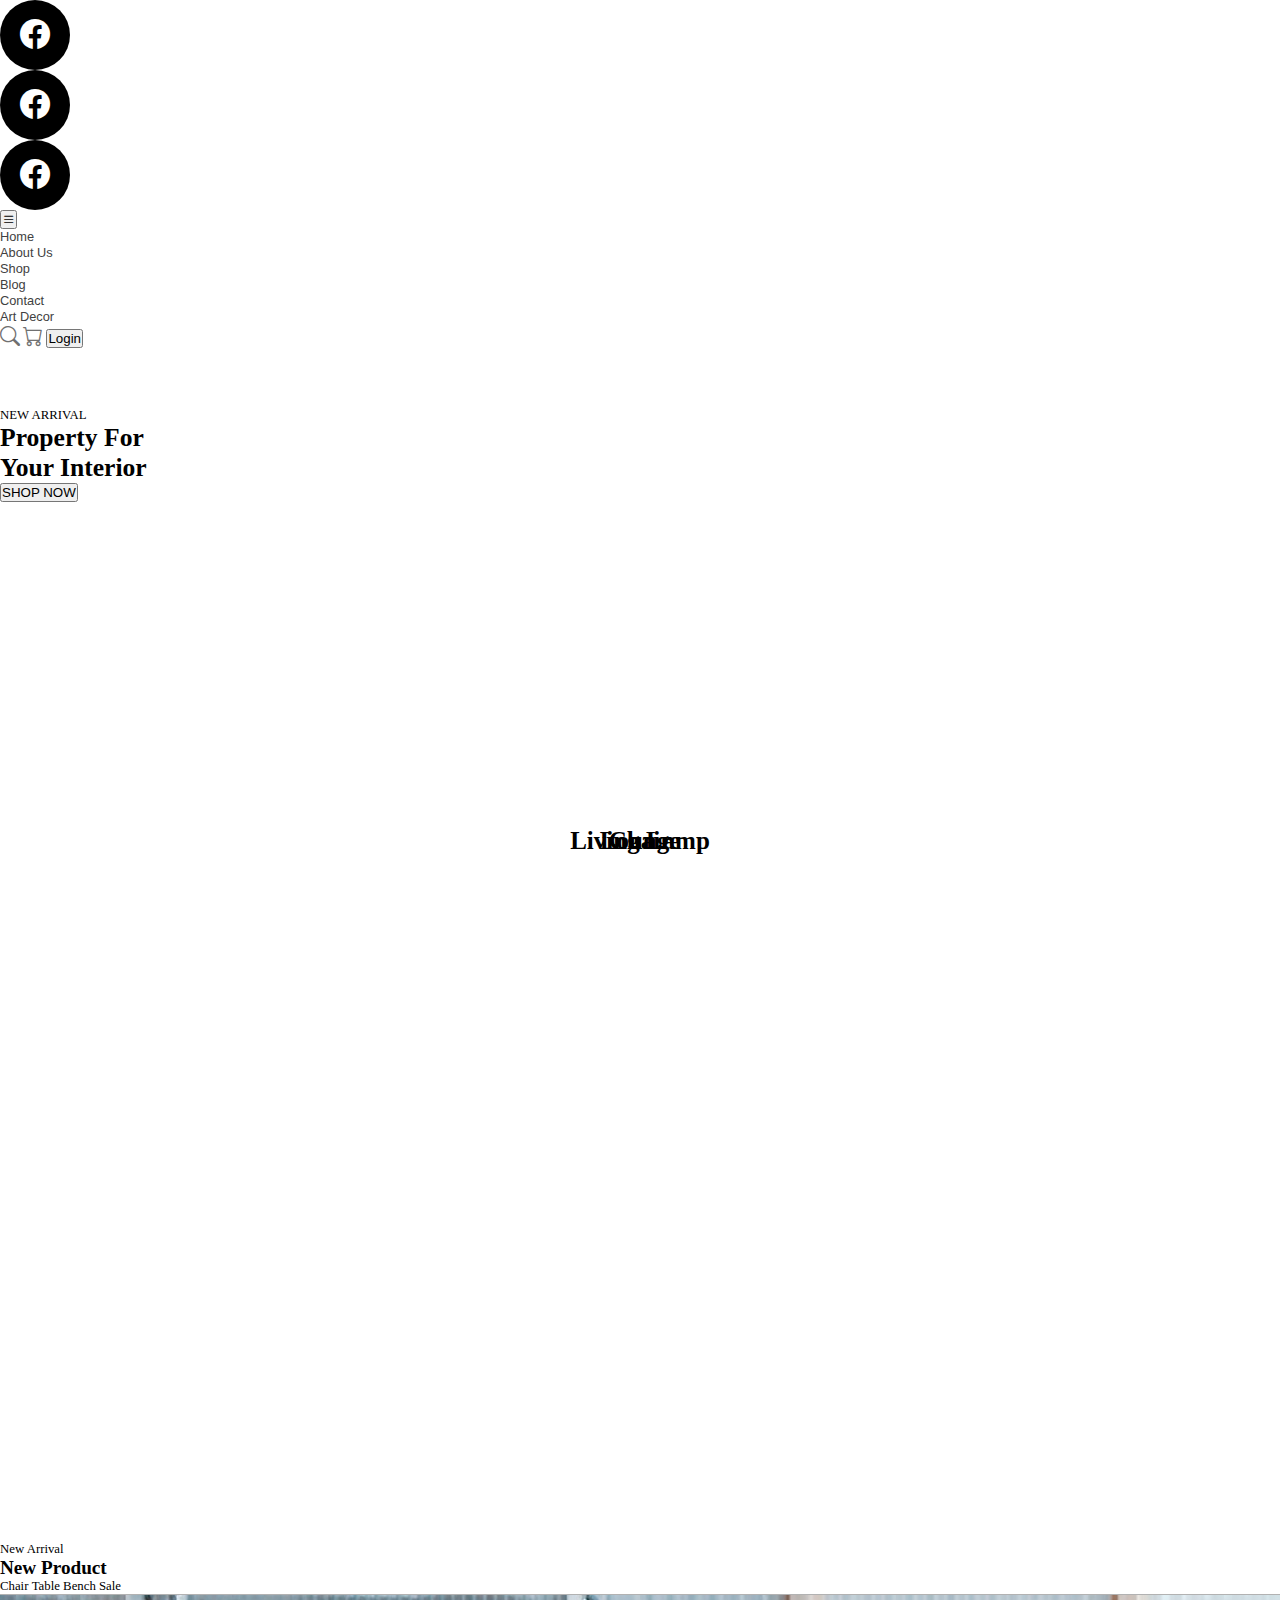
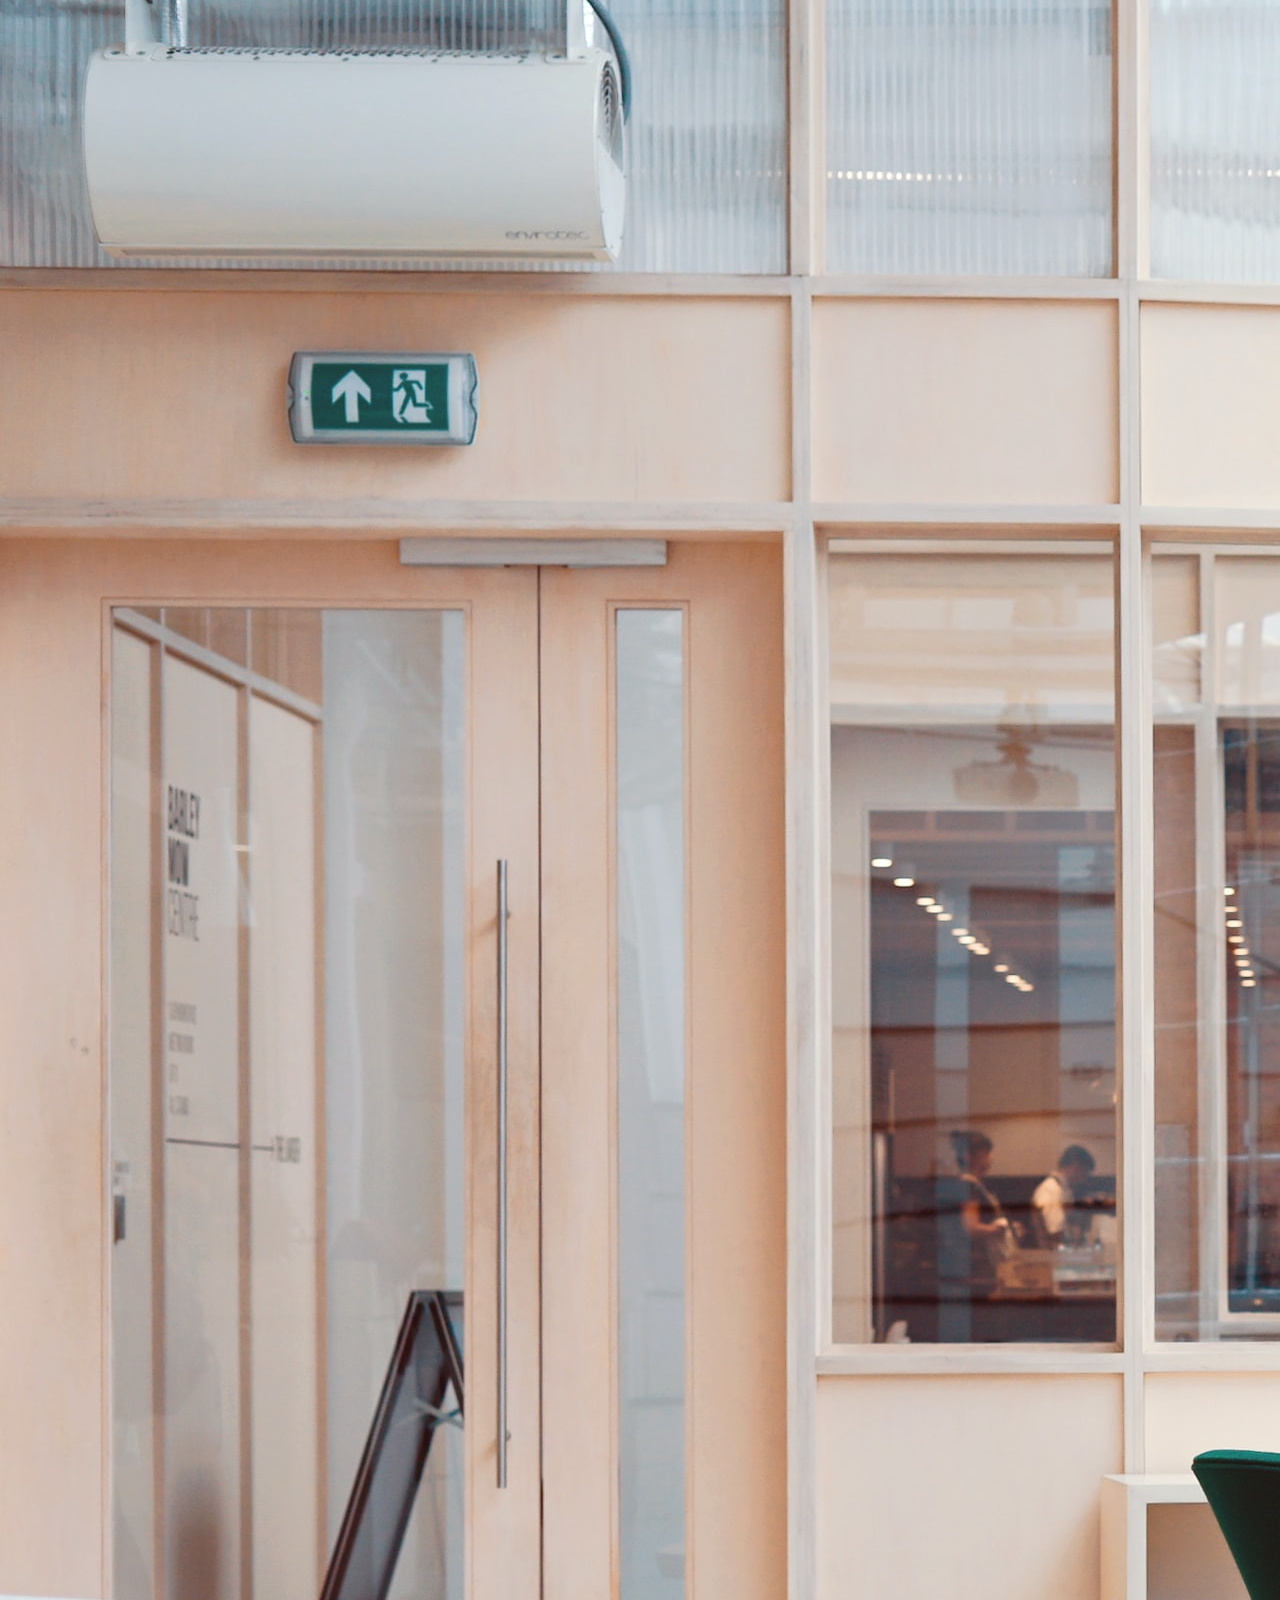
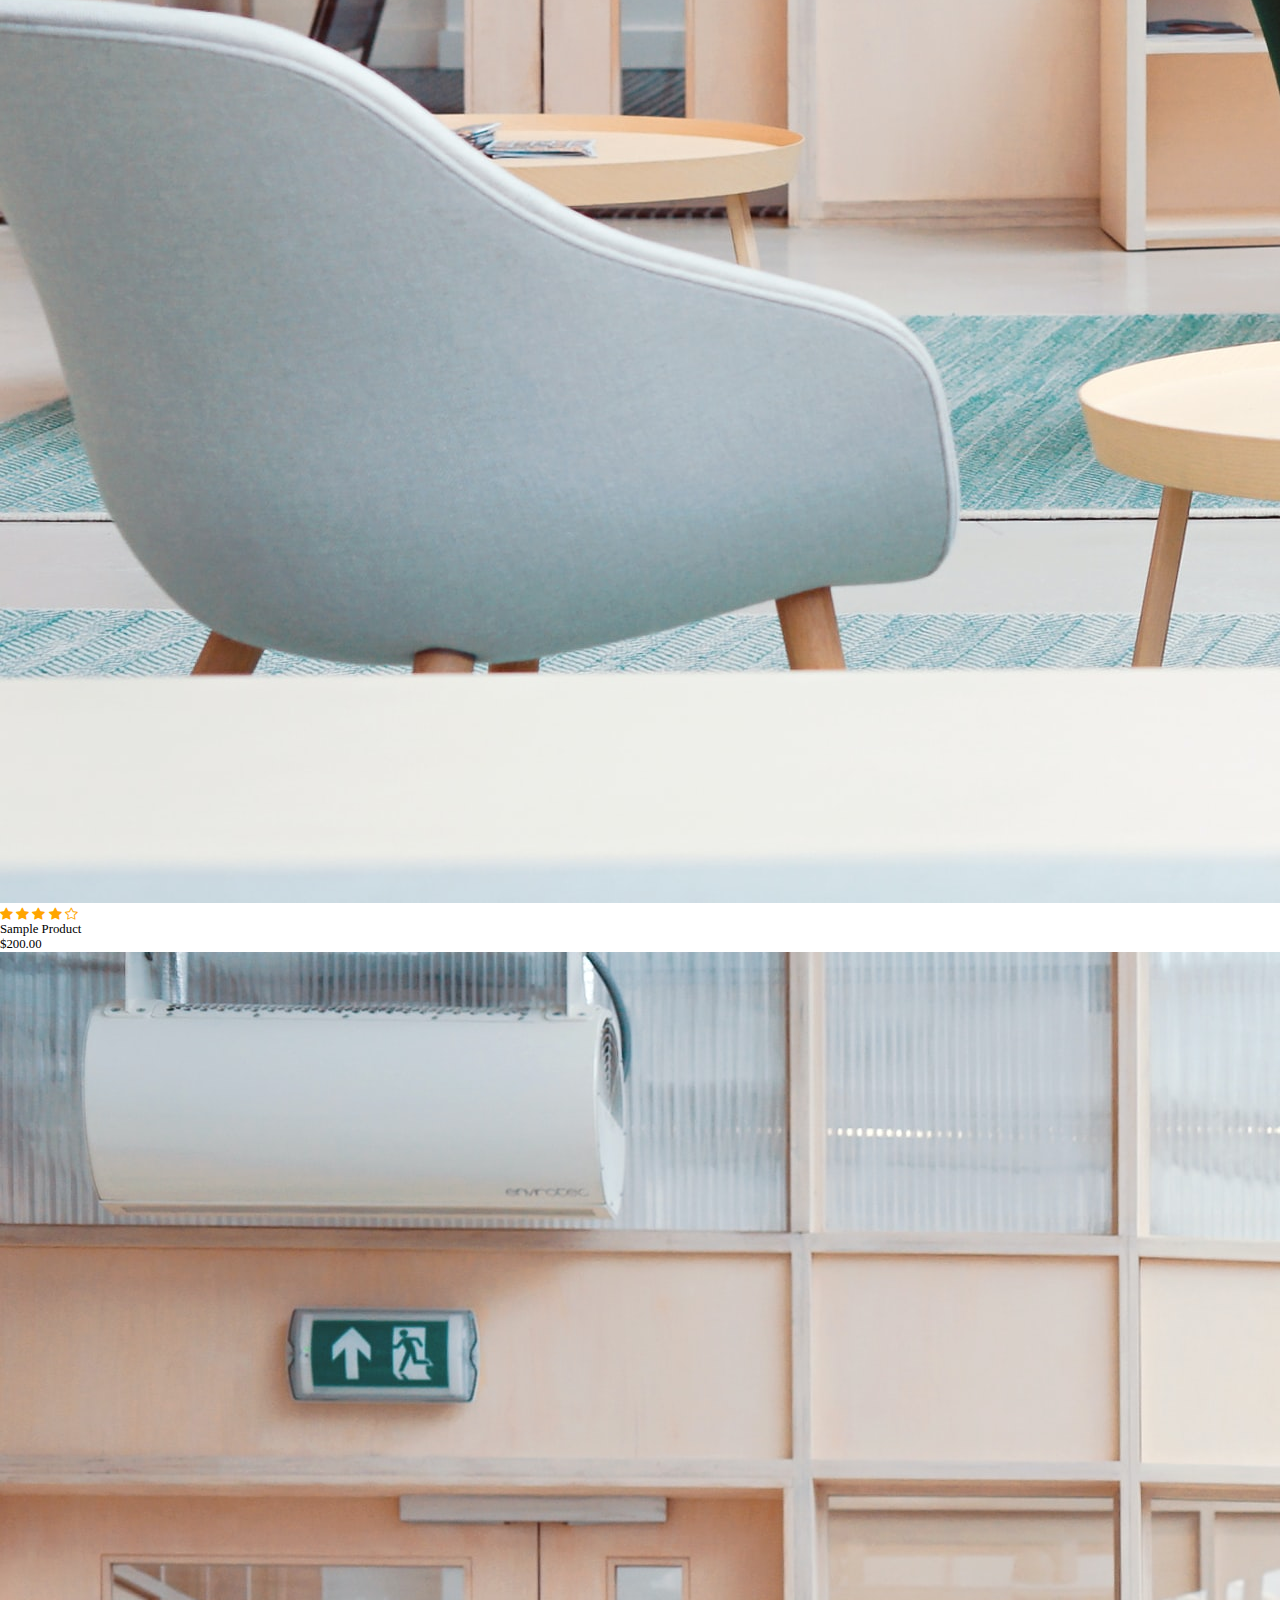
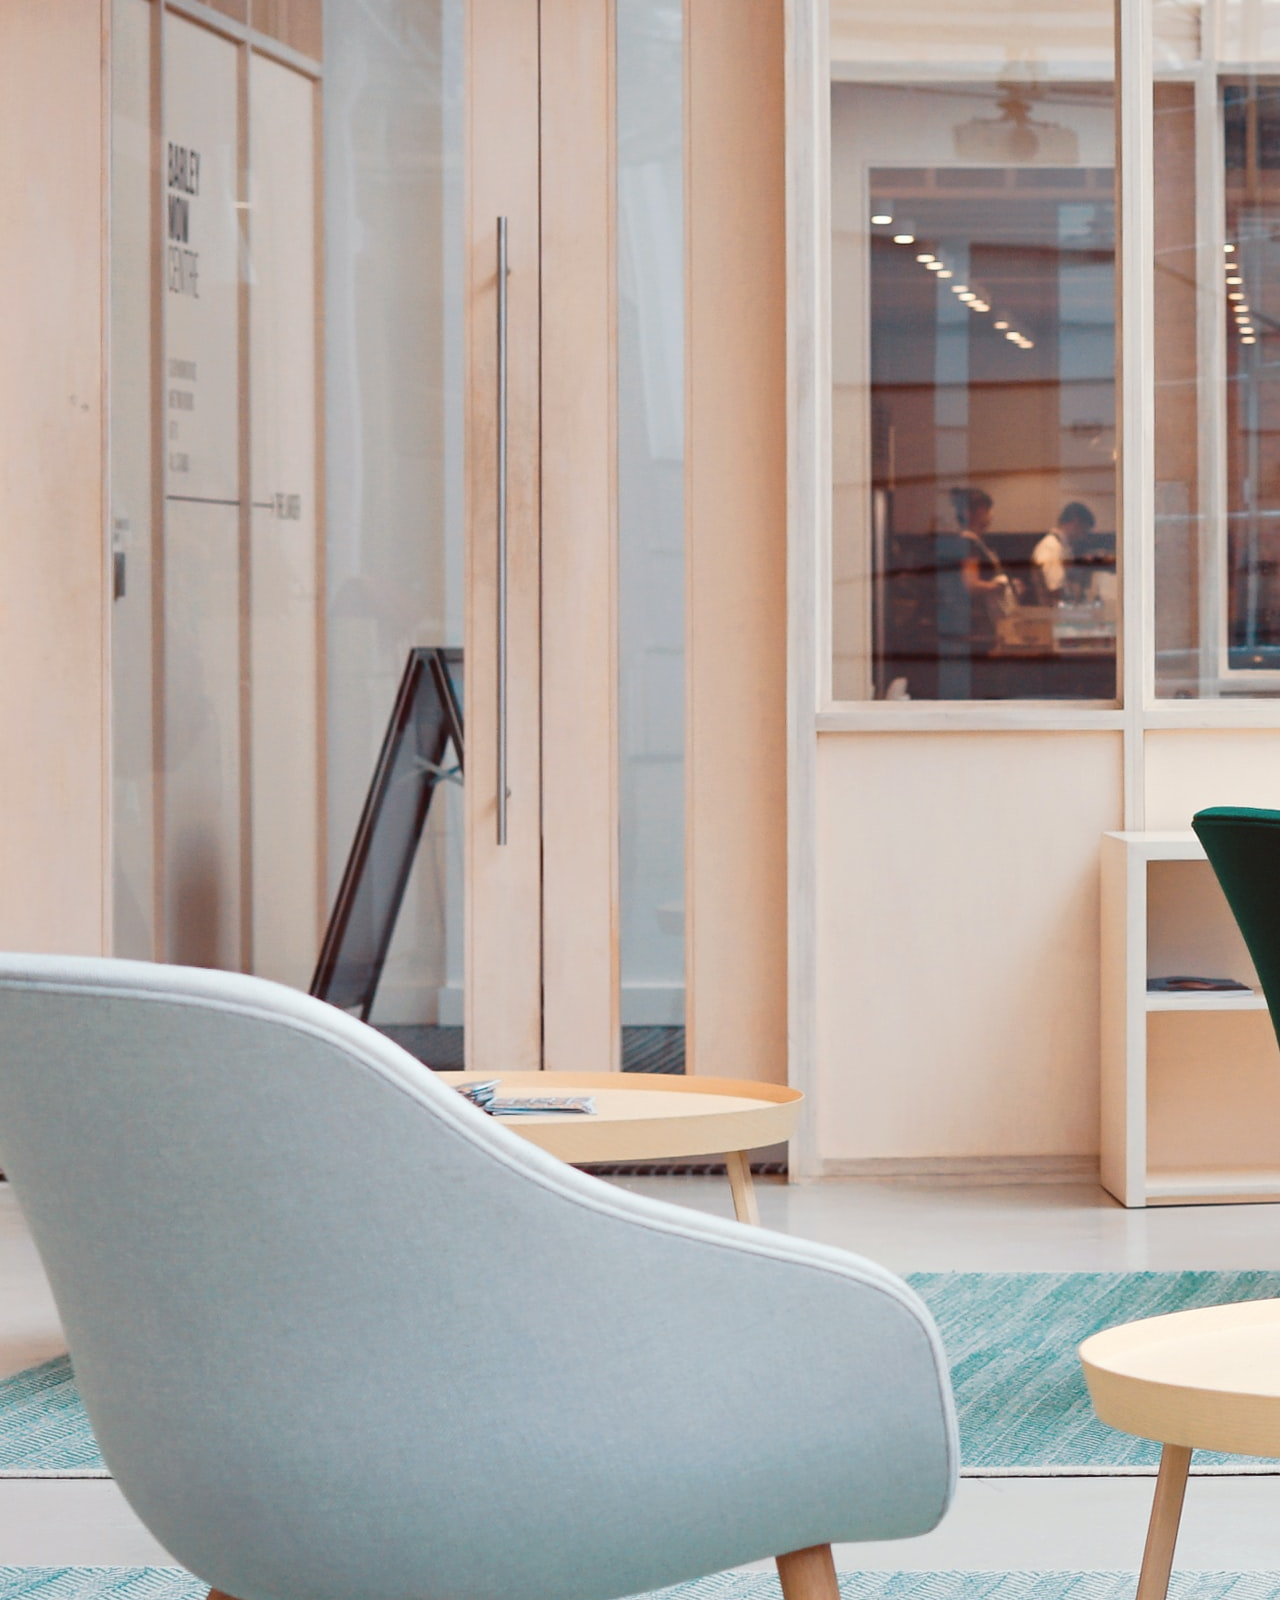
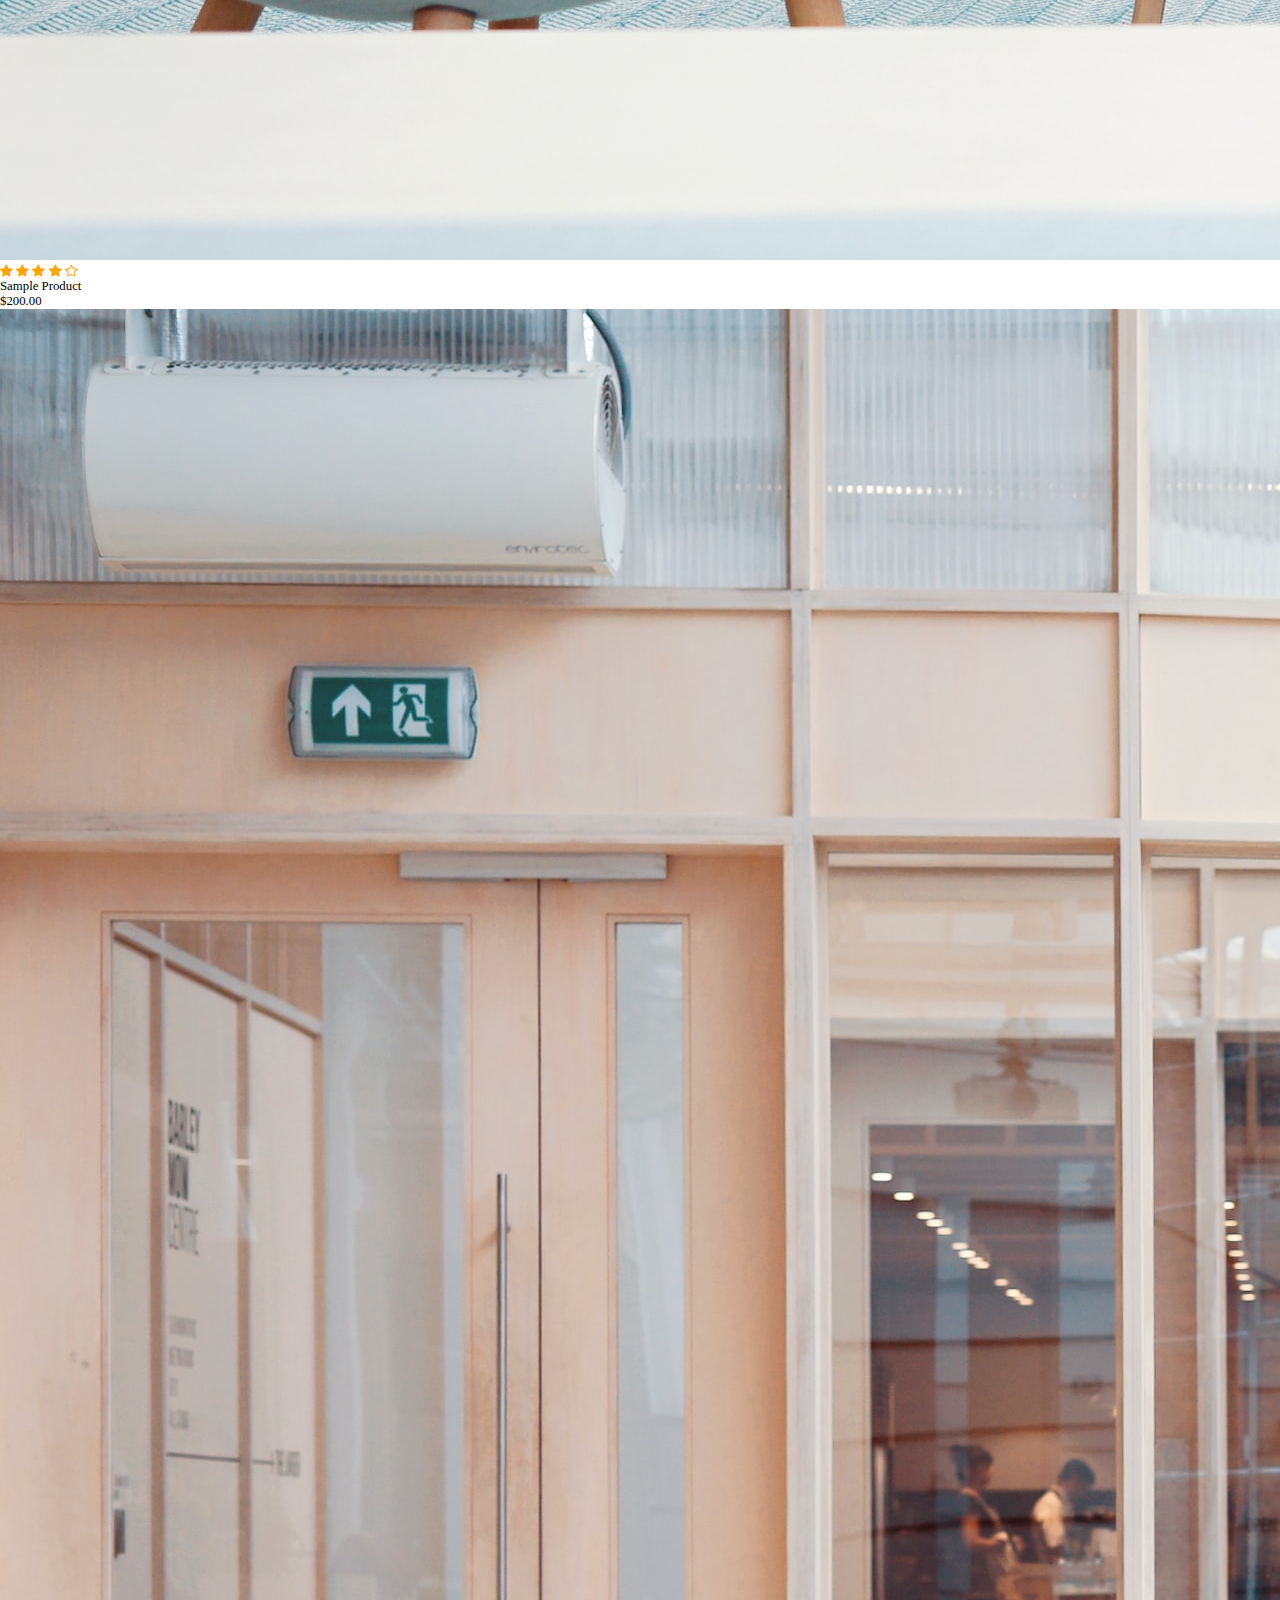
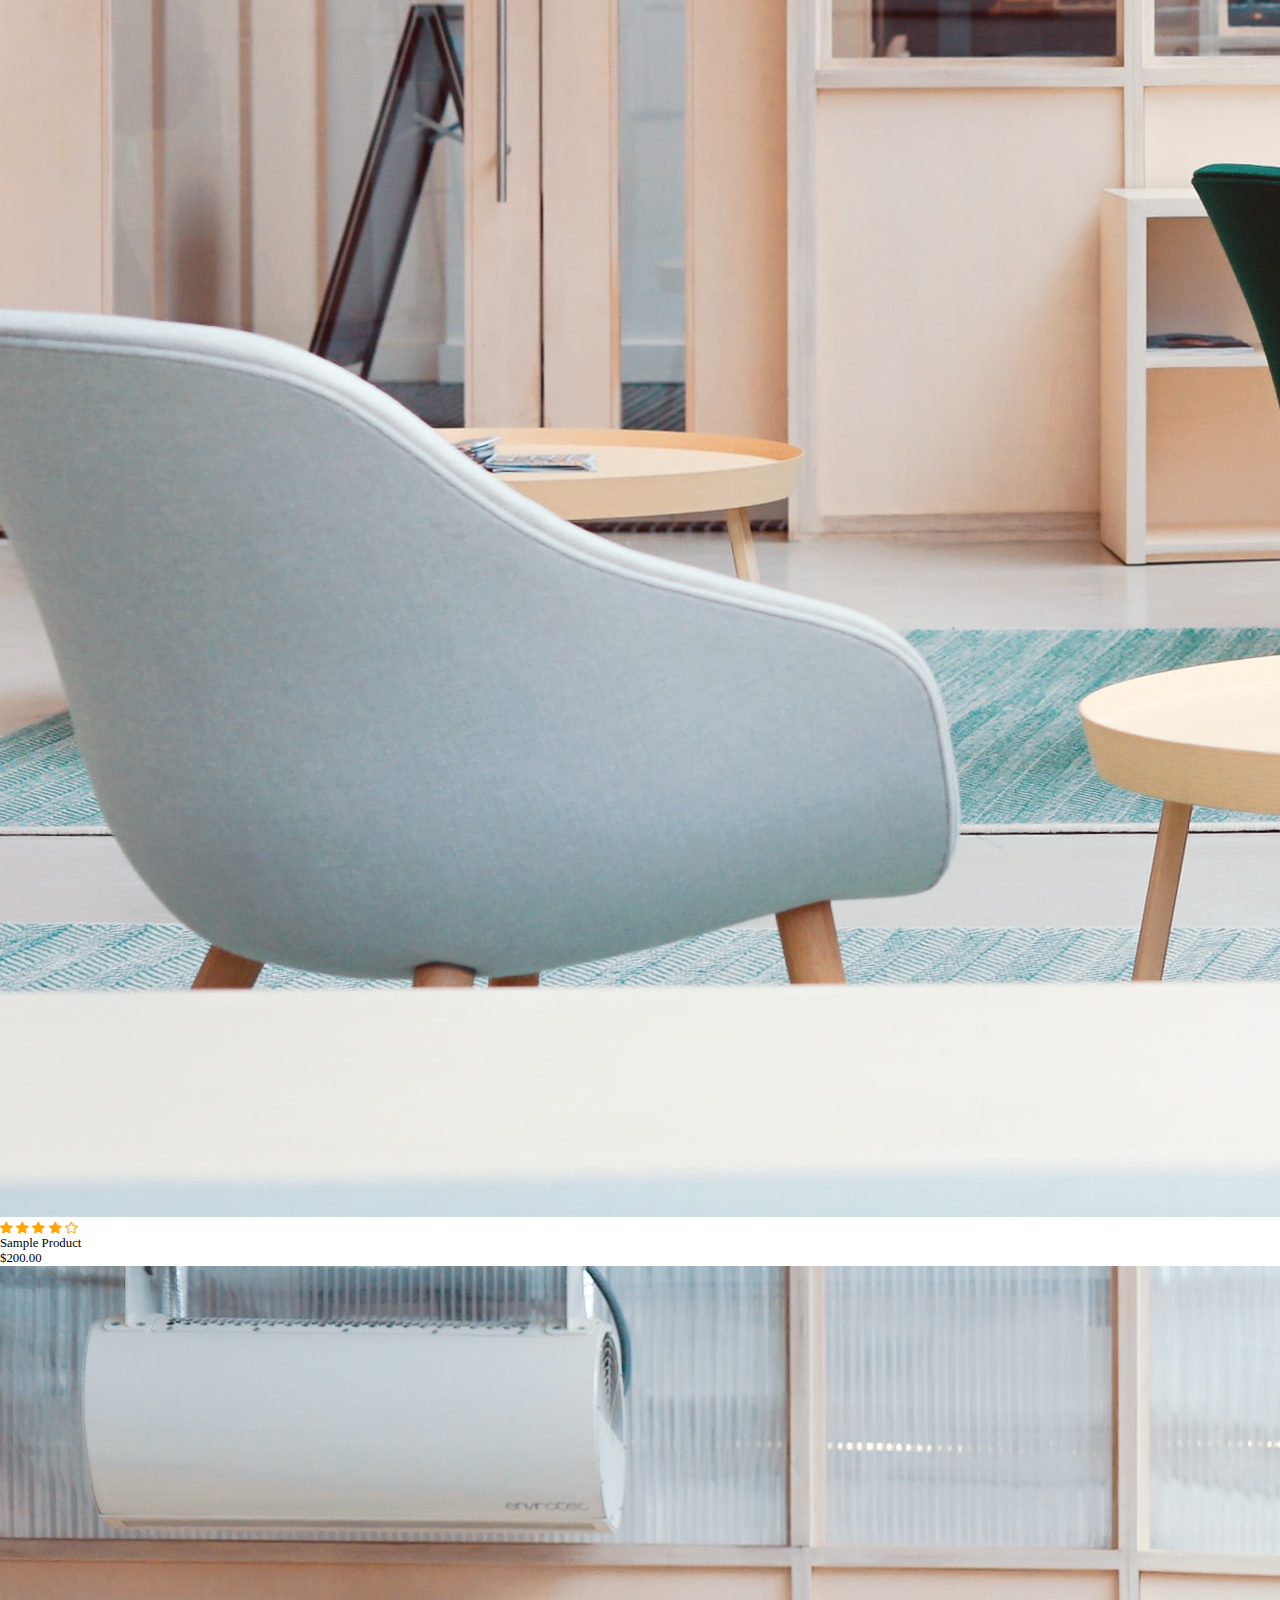
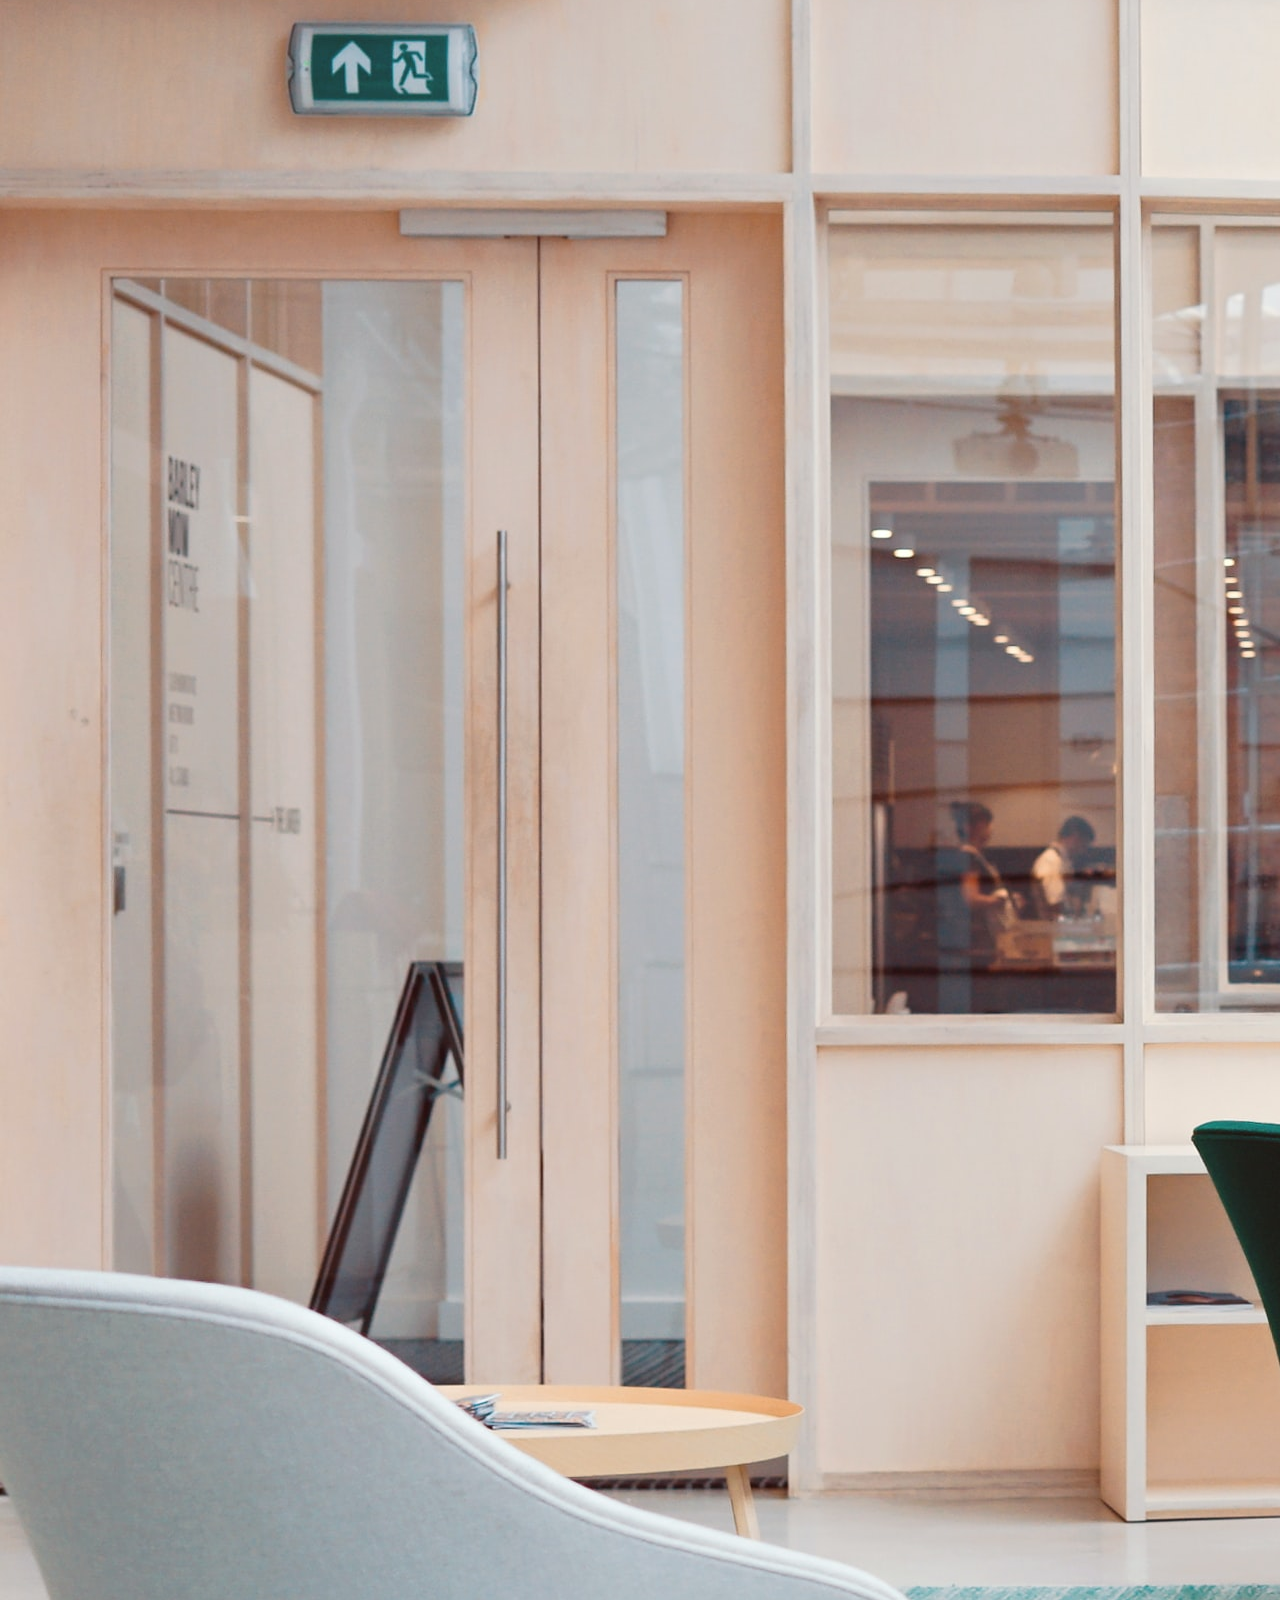
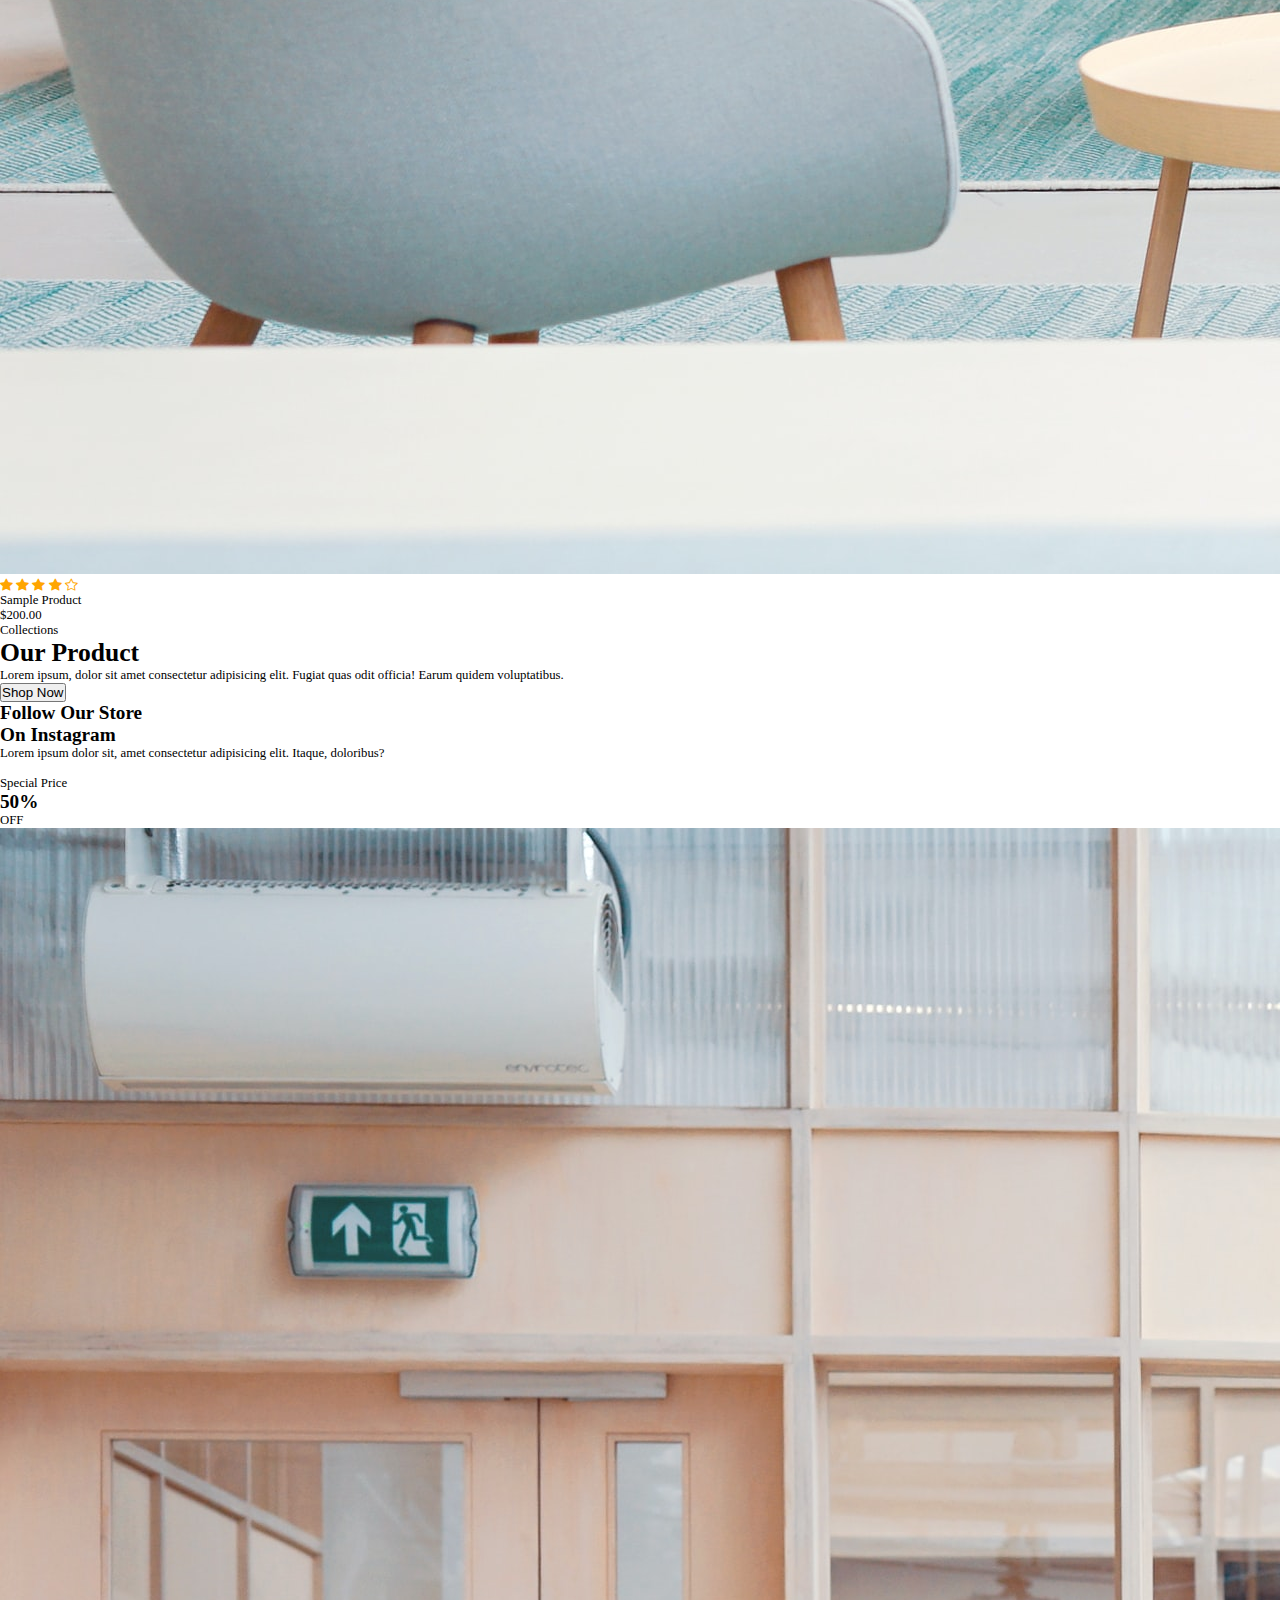
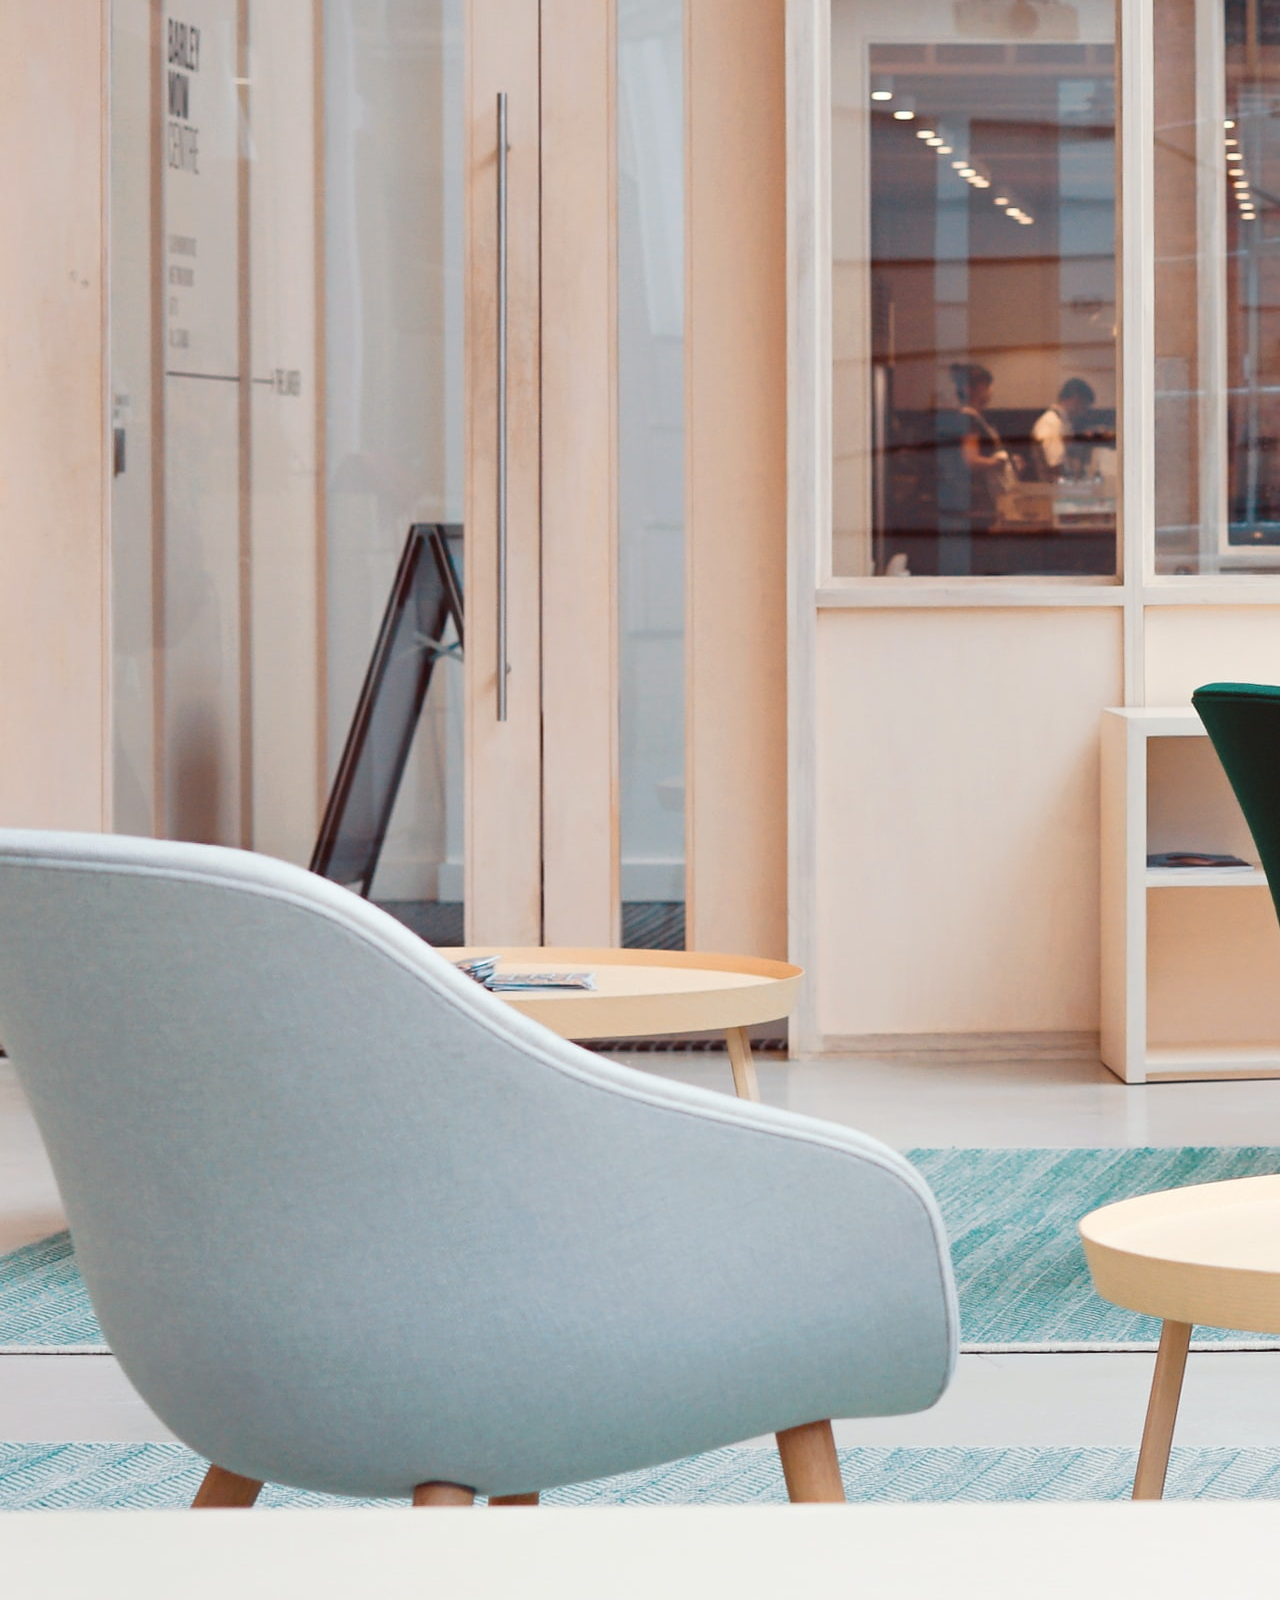
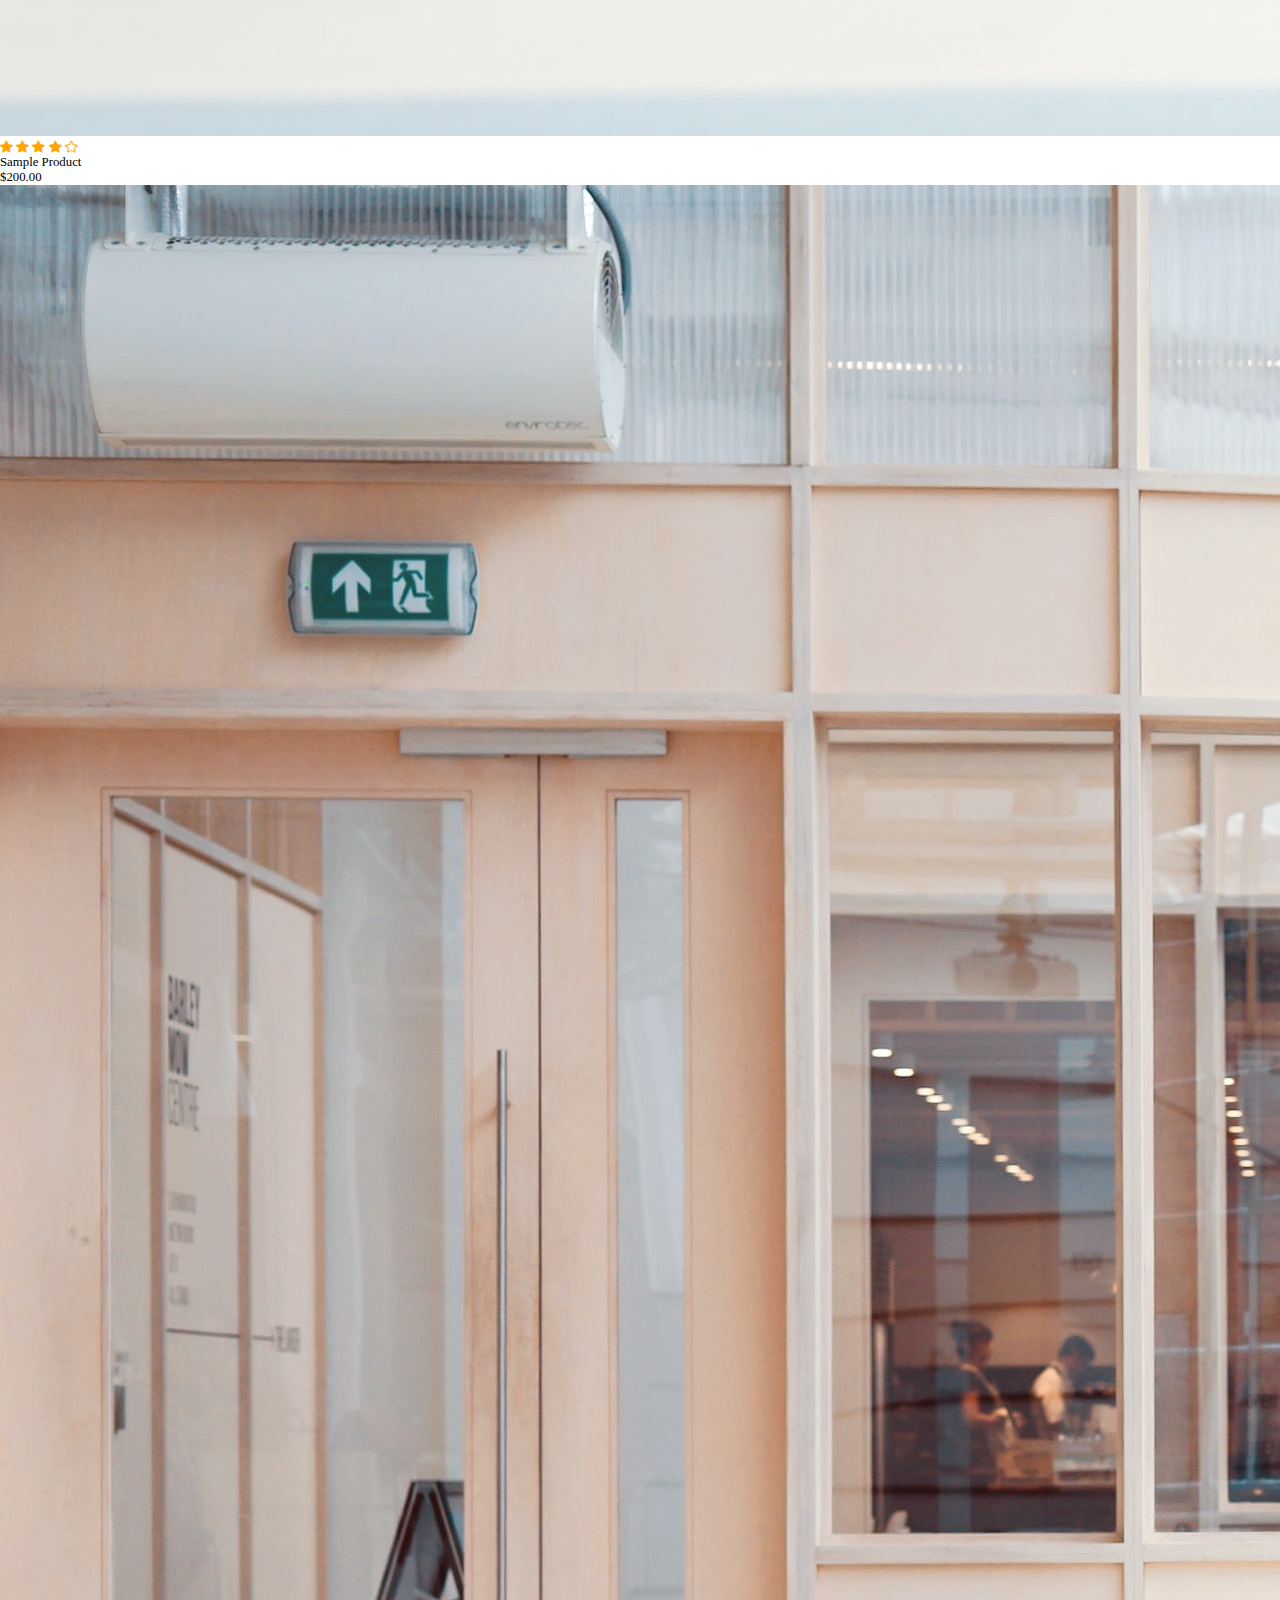
<file: index-ok.html>
<!DOCTYPE html>
<html lang="en">

<head>
    <meta charset="UTF-8">
    <meta http-equiv="X-UA-Compatible" content="IE=edge">
    <meta name="viewport" content="width=device-width, initial-scale=1.0">
    <title>Art Decor</title>
    <link href="https://cdn.jsdelivr.net/npm/bootstrap@5.1.1/dist/css/bootstrap.min.css" rel="stylesheet"
        integrity="sha384-F3w7mX95PdgyTmZZMECAngseQB83DfGTowi0iMjiWaeVhAn4FJkqJByhZMI3AhiU" crossorigin="anonymous">
    <link rel="stylesheet" href="https://cdn.jsdelivr.net/npm/bootstrap-icons@1.3.0/font/bootstrap-icons.css">
    <link rel="stylesheet" href="style.css">
</head>

<body>

    <div class="position-fixed social-media">
        <div class="social-media-item position-relative">
            <i class="bi bi-facebook"></i>
        </div>
        <div class="social-media-item my-5 position-relative">
            <i class="bi bi-facebook"></i>
        </div>
        <div class="social-media-item my-5 position-relative">
            <i class="bi bi-facebook"></i>
        </div>
    </div>

    <nav class="navbar navbar-expand-xl">
        <div class="container d-flex justify-content-around">
            <div>
                <button class="navbar-toggler" type="button" data-bs-toggle="collapse" data-bs-target="#navmenu">
                    <span class="navbar-toggler-icon"><i class="bi bi-list"></i></span>
                </button>
                <div class="collapse navbar-collapse px-2" id="navmenu">
                    <ul class="navbar-nav justify-content-between">
                        <li class="nav-item px-3">
                            <a href="home-ok.html" class="nav-link text-uppercase">Home</a>
                        </li>
                        <li class="nav-item px-3">
                            <a href="blog-more-ok.html" class="nav-link text-uppercase">About Us</a>
                        </li>
                        <li class="nav-item px-3">
                            <a href="shop-ok.html" class="nav-link text-uppercase">Shop</a>
                        </li>
                        <li class="nav-item px-3">
                            <a href="blog-ok.html" class="nav-link text-uppercase">Blog</a>
                        </li>
                        <li class="nav-item px-3">
                            <a href="contact-ok.html" class="nav-link text-uppercase">Contact</a>
                        </li>
                    </ul>
                </div>
            </div>
            <div class="navbar-brand d-flex px-2">
                <a href="#" class="nav-link text-uppercase">Art Decor</a>
            </div>
            </button>
            <div class="navbar-text px-2">
                <a href="product-detail-ok.html" class="mx-2"><i class="bi bi-search"></i></a>
                <a href="cart.html" class="mx-2"><i class="bi bi-cart"></i></a>
                <button class="btn btn-secondary">Login</button>
            </div>
           
        </div>
        
    </nav>


    <section class="bg-light text-dark">
        <div class="container">
            <div class="row">
                <div class="col-lg-5 col-md-12">
                    <p class="slider-text">NEW ARRIVAL</p>
                    <h1 class="text-dark">Property For </br> Your Interior</h1>
                    <button class="btn btn-secondary mt-4 px-3 slider-button">SHOP NOW</button>
                </div>
            </div>
        </div>
    </section>

    <section class="py-5">
        <div class="container p-0">
            <div class="d-flex justify-content-between media-column">
                <div class="bg-light d-flex justify-content-center align-items-end products">
                    <p class="lead">Living Lamp</p>
                </div>
                <div class="bg-light d-flex justify-content-center align-items-end products">
                    <p class="lead">Lounge</p>
                </div>
                <div class="bg-light d-flex justify-content-center align-items-end products">
                    <p class="lead">Chair</p>
                </div>
            </div>
        </div>
    </section>

     <section class="py-4 text-center">
        <div class="container product-list-container">
            <p class="text-uppercase">New Arrival</p>
        <h2 class="text-dark">New Product</h2>
        <ul class="product-list">
            <li class="product-list-item pt-3">Chair</li>
            <li class="product-list-item pt-3 px-2">Table</li>
            <li class="product-list-item pt-3 px-2">Bench</li>
            <li class="product-list-item pt-3">Sale</li>
        </ul>
        </div>
    </section>

    <section class="container py-4">
        <div class="row">
            <div class="col-lg-3 col-md-6 col-sm-12">
                <div class="card bg-light px-3">
                    <div class="card-body">
                        <img class="img-fluid w-100" src="sample.jpg" alt=""
                            srcset="">
                    </div>
                    <div class="card-text">
                        <i class="bi bi-star-fill star"></i>
                        <i class="bi bi-star-fill star"></i>
                        <i class="bi bi-star-fill star"></i>
                        <i class="bi bi-star-fill star"></i>
                        <i class="bi bi-star star"></i>
                        <p class="pt-3">Sample Product</p>
                    </div>

                    <div class="card-text pb-3">$200.00</div>
                </div>
            </div>
            <div class="col-lg-3 col-md-6 col-sm-12">
                <div class="card bg-light px-3">
                    <div class="card-body">
                        <img class="img-fluid w-100" src="sample.jpg" alt=""
                            srcset="">
                    </div>
                    <div class="card-text">
                        <i class="bi bi-star-fill star"></i>
                        <i class="bi bi-star-fill star"></i>
                        <i class="bi bi-star-fill star"></i>
                        <i class="bi bi-star-fill star"></i>
                        <i class="bi bi-star star"></i>
                        <p class="pt-3">Sample Product</p>
                    </div>

                    <div class="card-text pb-3">$200.00</div>
                </div>
            </div>
            <div class="col-lg-3 col-md-6 col-sm-12">
                <div class="card bg-light px-3">
                    <div class="card-body">
                        <img class="img-fluid w-100" src="sample.jpg" alt=""
                            srcset="">
                    </div>
                    <div class="card-text">
                        <i class="bi bi-star-fill star"></i>
                        <i class="bi bi-star-fill star"></i>
                        <i class="bi bi-star-fill star"></i>
                        <i class="bi bi-star-fill star"></i>
                        <i class="bi bi-star star"></i>
                        <p class="pt-3">Sample Product</p>
                    </div>

                    <div class="card-text pb-3">$200.00</div>
                </div>
            </div>
            <div class="col-lg-3 col-md-6 col-sm-12">
                <div class="card bg-light px-3">
                    <div class="card-body">
                        <img class="img-fluid w-100" src="sample.jpg" alt=""
                            srcset="">
                    </div>
                    <div class="card-text">
                        <i class="bi bi-star-fill star"></i>
                        <i class="bi bi-star-fill star"></i>
                        <i class="bi bi-star-fill star"></i>
                        <i class="bi bi-star-fill star"></i>
                        <i class="bi bi-star star"></i>
                        <p class="pt-3">Sample Product</p>
                    </div>

                    <div class="card-text pb-3">$200.00</div>
                </div>
            </div>
        </div>
    </section>

     <section class="container py-4 text-center">
        <div class="w-50 mx-auto">
            <p class="lead">Collections</p>
            <h1 class="text-dark">Our Product</h1>
            <p class="pt-3 px-5">Lorem ipsum, dolor sit amet consectetur adipisicing elit. Fugiat quas odit officia!
                Earum quidem voluptatibus.</p>
            <button class="btn btn-secondary my-5 px-4 py-2">Shop Now</button>
        </div>
    </section>

     <section class="py-4">
        <div class="row w-100">
            <div class="col-lg-6 col-sm-12 bg-light d-flex justify-content-end">
                <div class="text-start">
                    <h2 class="text-dark pt-5 ps-3" pe-5>Follow Our Store </br> On Instagram</h2>
                    <p class="py-4 pe-5 ps-3">Lorem ipsum dolor sit, amet consectetur adipisicing elit. Itaque, doloribus?
                    </p>
                    <a href="#" class="btn pb-5 pe-5 ps-3">Contact Us</a>
                </div>
            </div>
            <div class="col-lg-6 col-sm-12 bg-secondary">
                <p class="lead pt-5 ps-5">Special Price</p>
                <h2 class="text-dark ps-5">50%</h2>
                <p class="lead ps-5">OFF</p>
            </div>
        </div>
    </section> 

    <section class="container py-4">
        <div class="row justify-content-center">
            <div class="col-lg-3 col-md-6 col-sm-12">
                <div class="card bg-light px-3">
                    <div class="card-body">
                        <img class="img-fluid w-100" src="sample.jpg" alt=""
                            srcset="">
                    </div>
                    <div class="card-text">
                        <i class="bi bi-star-fill star"></i>
                        <i class="bi bi-star-fill star"></i>
                        <i class="bi bi-star-fill star"></i>
                        <i class="bi bi-star-fill star"></i>
                        <i class="bi bi-star star"></i>
                        <p class="pt-3">Sample Product</p>
                    </div>

                    <div class="card-text pb-3">$200.00</div>
                </div>
            </div>
            <div class="col-lg-3 col-md-6 col-sm-12">
                <div class="card bg-light px-3">
                    <div class="card-body">
                        <img class="img-fluid w-100" src="sample.jpg" alt=""
                            srcset="">
                    </div>
                    <div class="card-text">
                        <i class="bi bi-star-fill star"></i>
                        <i class="bi bi-star-fill star"></i>
                        <i class="bi bi-star-fill star"></i>
                        <i class="bi bi-star-fill star"></i>
                        <i class="bi bi-star star"></i>
                        <p class="pt-3">Sample Product</p>
                    </div>

                    <div class="card-text pb-3">$200.00</div>
                </div>
            </div>
            <div class="col-lg-3 col-md-6 col-sm-12">
                <div class="card bg-light px-3">
                    <div class="card-body">
                        <img class="img-fluid w-100 " src="sample.jpg" alt=""
                            srcset="">
                    </div>
                    <div class="card-text">
                        <i class="bi bi-star-fill star"></i>
                        <i class="bi bi-star-fill star"></i>
                        <i class="bi bi-star-fill star"></i>
                        <i class="bi bi-star-fill star"></i>
                        <i class="bi bi-star star"></i>
                        <p class="pt-3">Sample Product</p>
                    </div>

                    <div class="card-text pb-3">$200.00</div>
                </div>
            </div>
        </div>

    </section>

    <section class="py-4"> 
        <div class="container">
         <div class="row justify-content-center">
             <div class="col-lg-3 col-sm-12 p-2">
                 <div class="bg-light assets d-flex">
                     <div class="text-center mx-4 d-flex justify-content-center align-items-center"><i class="bi bi-truck"></i></div>
                     <div class="py-3 w-50 mx-5">
                         <p>Free Shipping Worldwide</p>
                         <p class="text-muted">Lorem ipsum dolor sit amet consectetur, adipisicing elit. Eaque, nihil.
                         </p>
                     </div>
                 </div>
             </div>
             <div class="col-lg-3 col-sm-12 p-2">
                 <div class="bg-light assets d-flex">
                     <div class="text-center mx-4 d-flex justify-content-center align-items-center"><i class="bi bi-truck"></i></div>
                     <div class="py-3 w-50 mx-5">
                         <p>Free Shipping Worldwide</p>
                         <p class="text-muted">Lorem ipsum dolor sit amet consectetur, adipisicing elit. Eaque, nihil.
                         </p>
                     </div>
                 </div>
             </div>
             <div class="col-lg-3 col-sm-12 p-2">
                 <div class="bg-light assets d-flex">
                     <div class="text-center mx-4 d-flex justify-content-center align-items-center"><i class="bi bi-truck"></i></div>
                     <div class="py-3 w-50 mx-5">
                         <p>Free Shipping Worldwide</p>
                         <p class="text-muted">Lorem ipsum dolor sit amet consectetur, adipisicing elit. Eaque, nihil.
                         </p>
                     </div>
                 </div>
             </div>
         </div>
        </div>
     </section>
    
    <footer class="bg-dark">
        <div class="container">
            <div class="row border-bottom w-100">
                <div class="col-lg-3 col-md-9 pt-5 px-4">
                    <a href="#" class="text-light text-uppercase">Art Decor</a>
                    <p class="text-white pt-4">Street addresses: 445 Mount Eden Road, Mount Eden, Auckland - Postcodes: 5022</p>
                    <p class="lead text-white py-4">Follow us</p>
                    <div class="socials d-flex justify-content-between pb-5">
                        <div class="socials-item d-flex justify-content-center align-items-center">
                            <a href="#"><i class="bi bi-facebook"></i></a>
                        </div>
                        <div class="socials-item d-flex justify-content-center align-items-center">
                            <a href="#"><i class="bi bi-instagram"></i></a>
                        </div>
                        <div class="socials-item d-flex justify-content-center align-items-center">
                            <a href="#"><i class="bi bi-twitter"></i></a>
                        </div>
                        <div class="socials-item  d-flex justify-content-center align-items-center me-5">
                            <a href="#"><i class="bi bi-linkedin"></i></a>
                        </div>
                    </div>

                </div>
                <div class="col-lg-3 col-md-9 pt-5 px-4">
                    <p class="h2 targeted">COMPANY</p>
                    <ul>
                        <li><a href="#">Profile</a></li>
                        <li><a href="#">About us</a></li>
                        <li><a href="#">Contact</a></li>
                        <li><a href="#">Address</a></li>
                    </ul>
                </div>
                <div class="col-lg-3 col-md-9 pt-5 px-4">
                    <p class="h2 targeted">COMMUNITY</p>
                    <ul>
                        <li><a href="#">Facebook</a></li>
                        <li><a href="#">Twitter</a></li>
                        <li><a href="#">Instagram</a></li>
                        <li><a href="#">Linkedins</a></li>
                    </ul>
                </div>
                <div class="col-lg-3 col-md-9 pt-5 px-4">
                    <p class="h2 targeted">RETURNS</p>
                    <ul>
                        <li><a href="#">FAQs</a></li>
                        <li><a href="#">Size Guide</a></li>
                        <li><a href="#">Contact us</a></li>
                        <li><a href="#">Sell with Us</a></li>
                        <li><a href="#">Sitemap</a></li>
                    </ul>
                </div>
            </div>
            <div class="d-flex justify-content-between">
                <div class="d-flex">
                    <a href="#" class="text-white h4 p-4">Status</a>
                    <a href="#" class="text-white h4 p-4">Contact us</a>
                </div>
                <p class="h4 text-white p-4">Copyright &copy; 2019, Template</p>
            </div>
        </div>
    </footer>


    <script src="https://cdn.jsdelivr.net/npm/bootstrap@5.1.1/dist/js/bootstrap.bundle.min.js"
        integrity="sha384-/bQdsTh/da6pkI1MST/rWKFNjaCP5gBSY4sEBT38Q/9RBh9AH40zEOg7Hlq2THRZ" crossorigin="anonymous">
    </script>
</body>

</html>
</file>
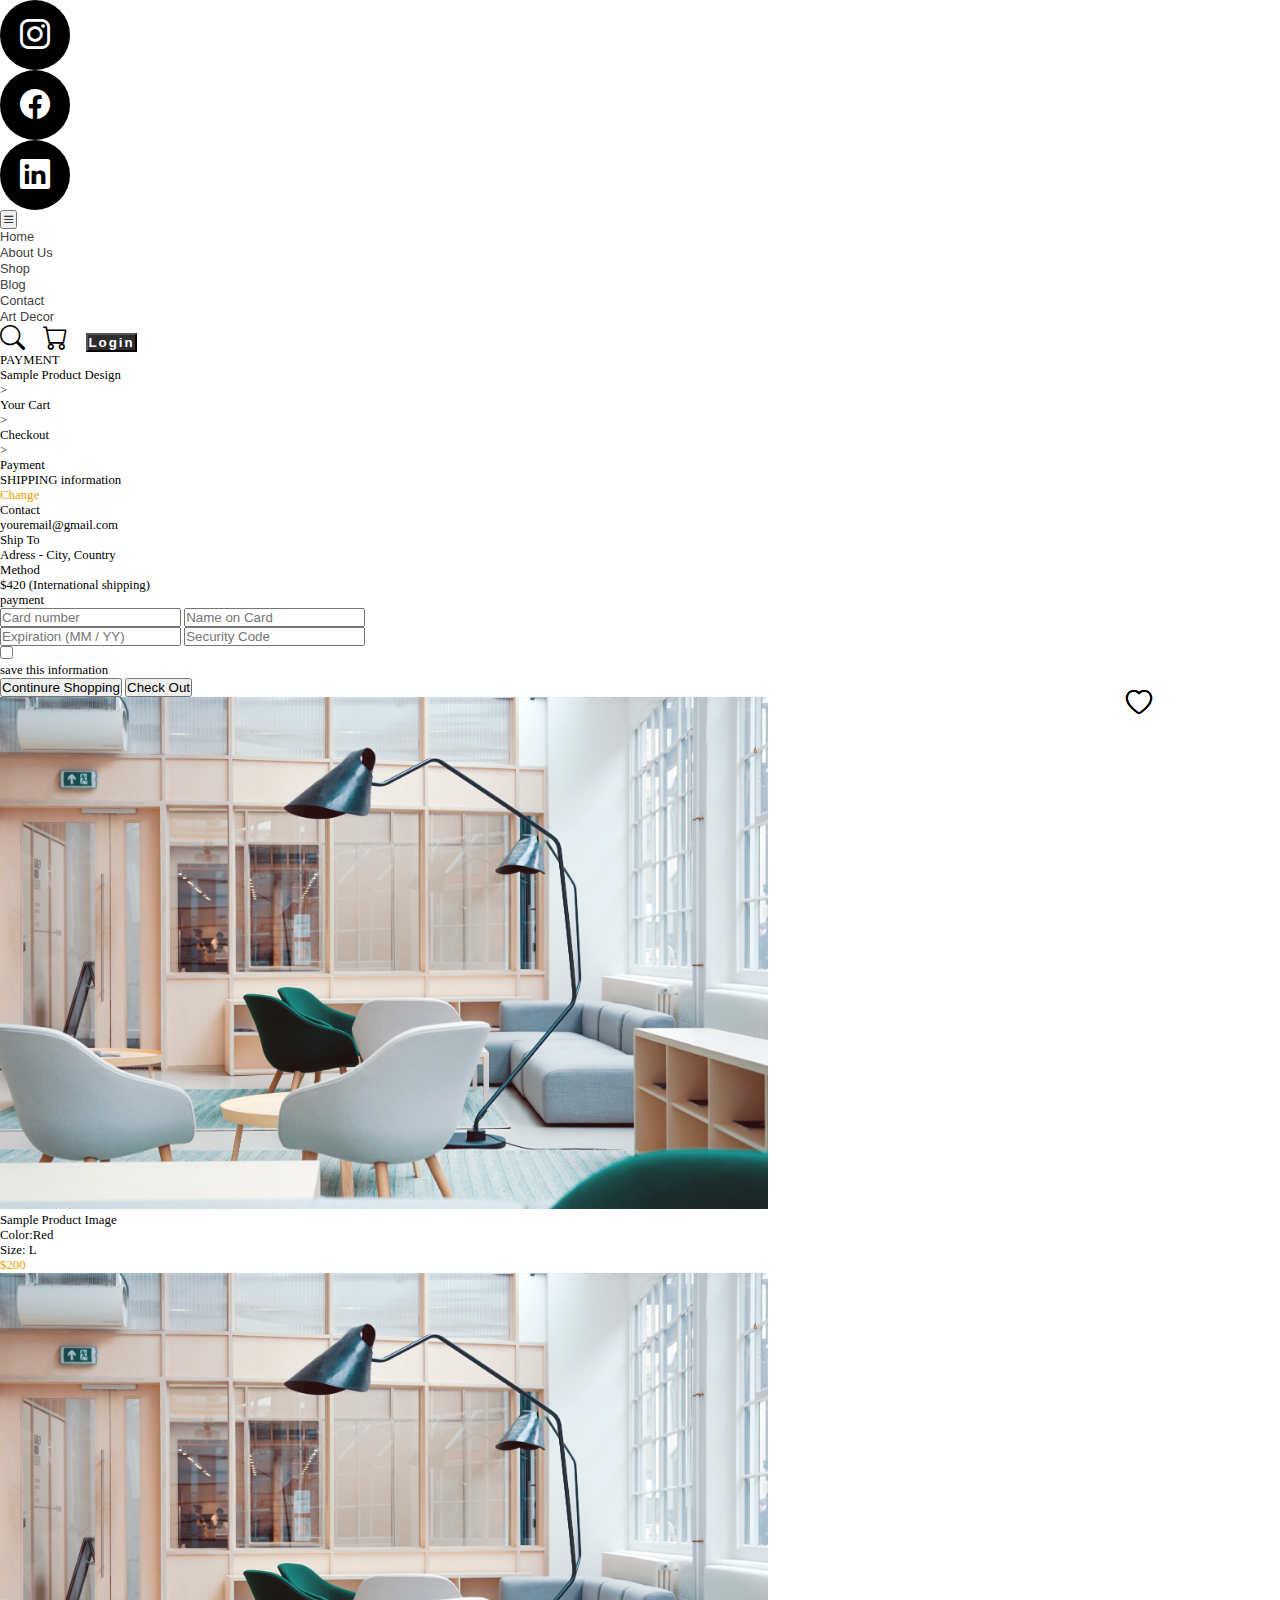
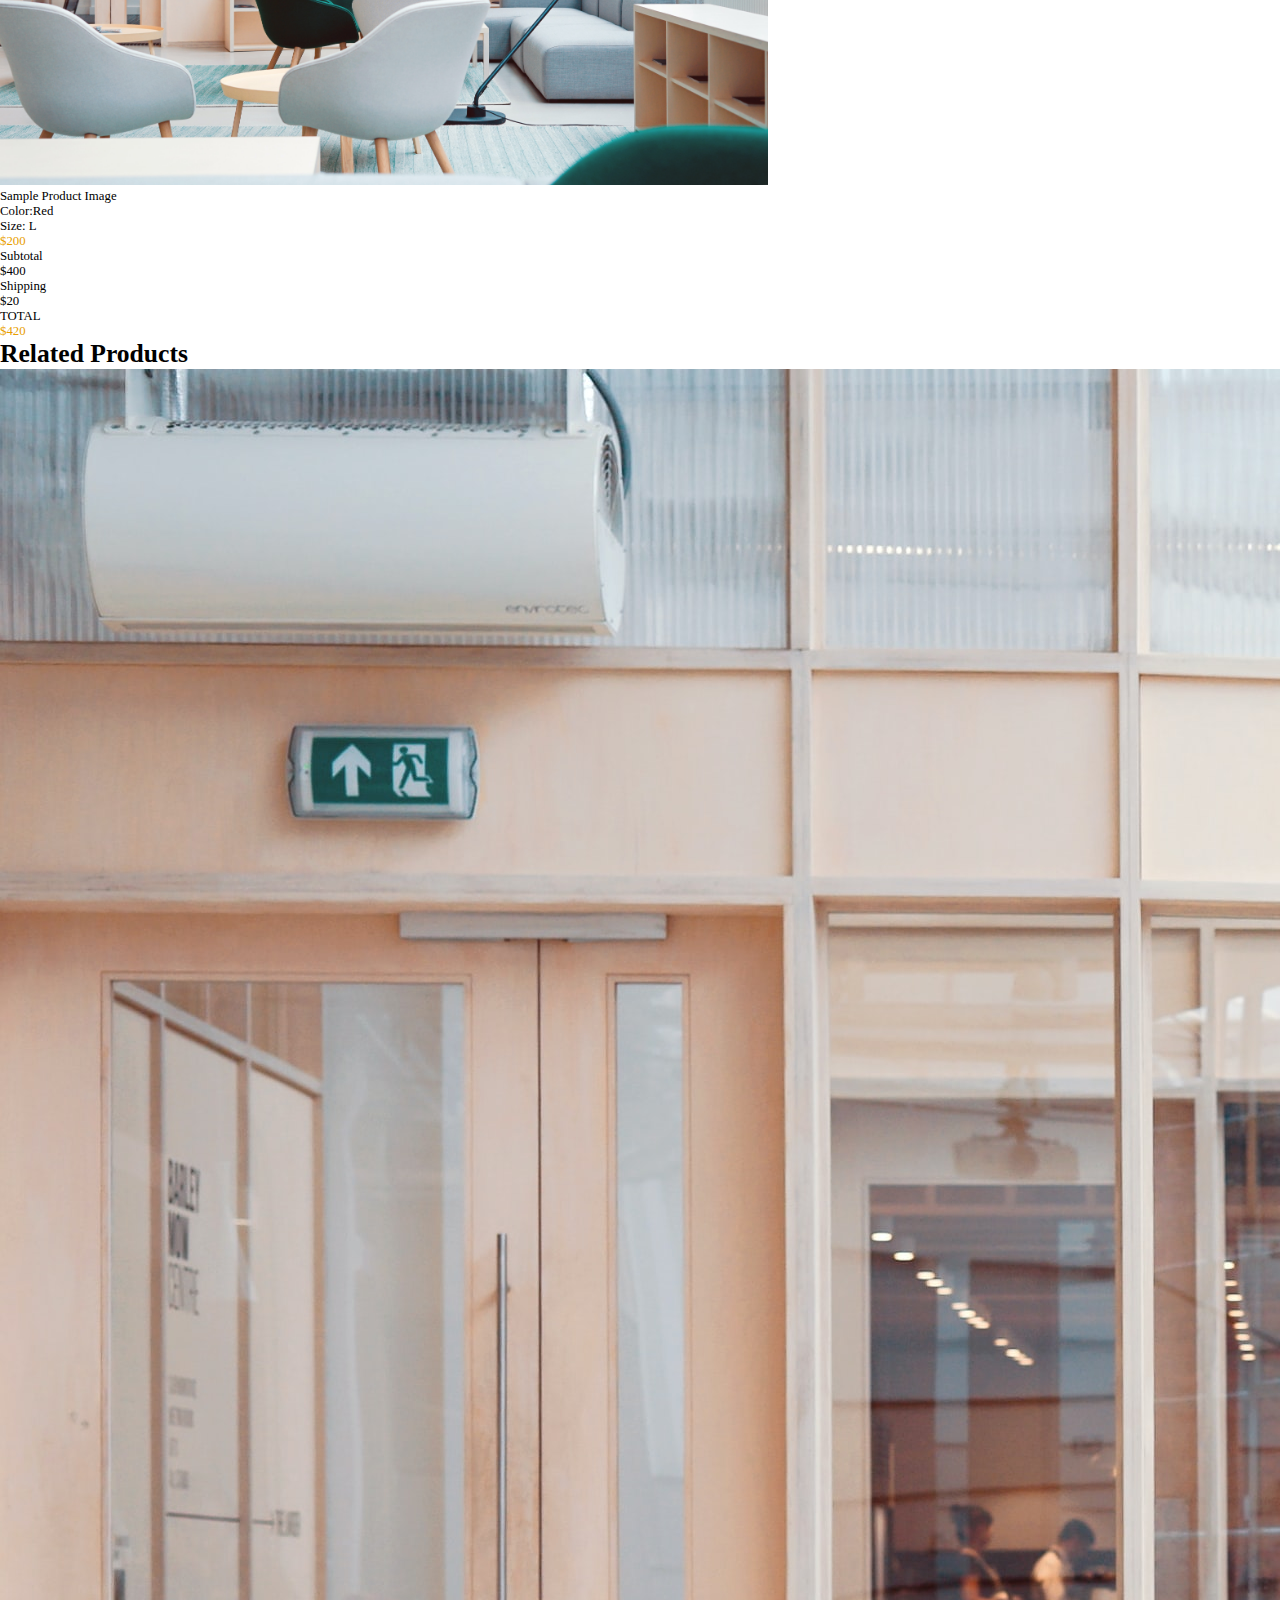
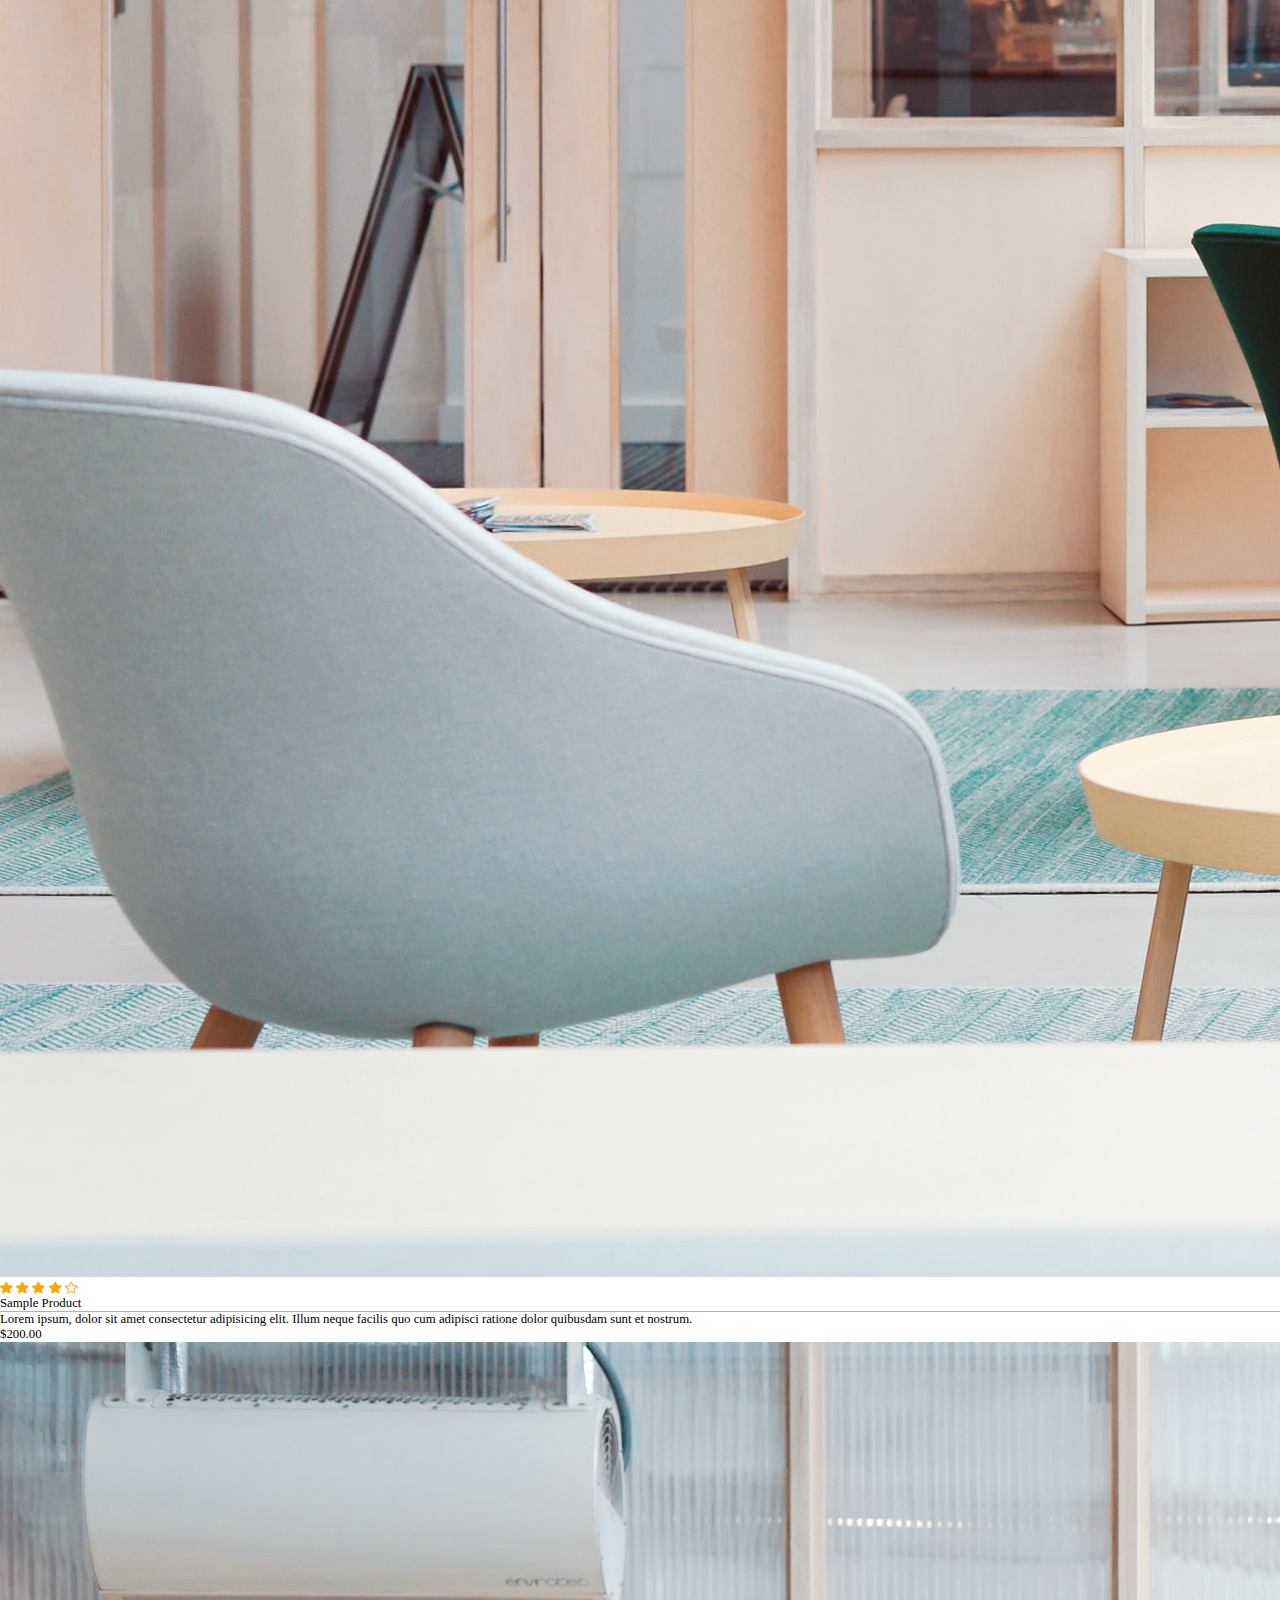
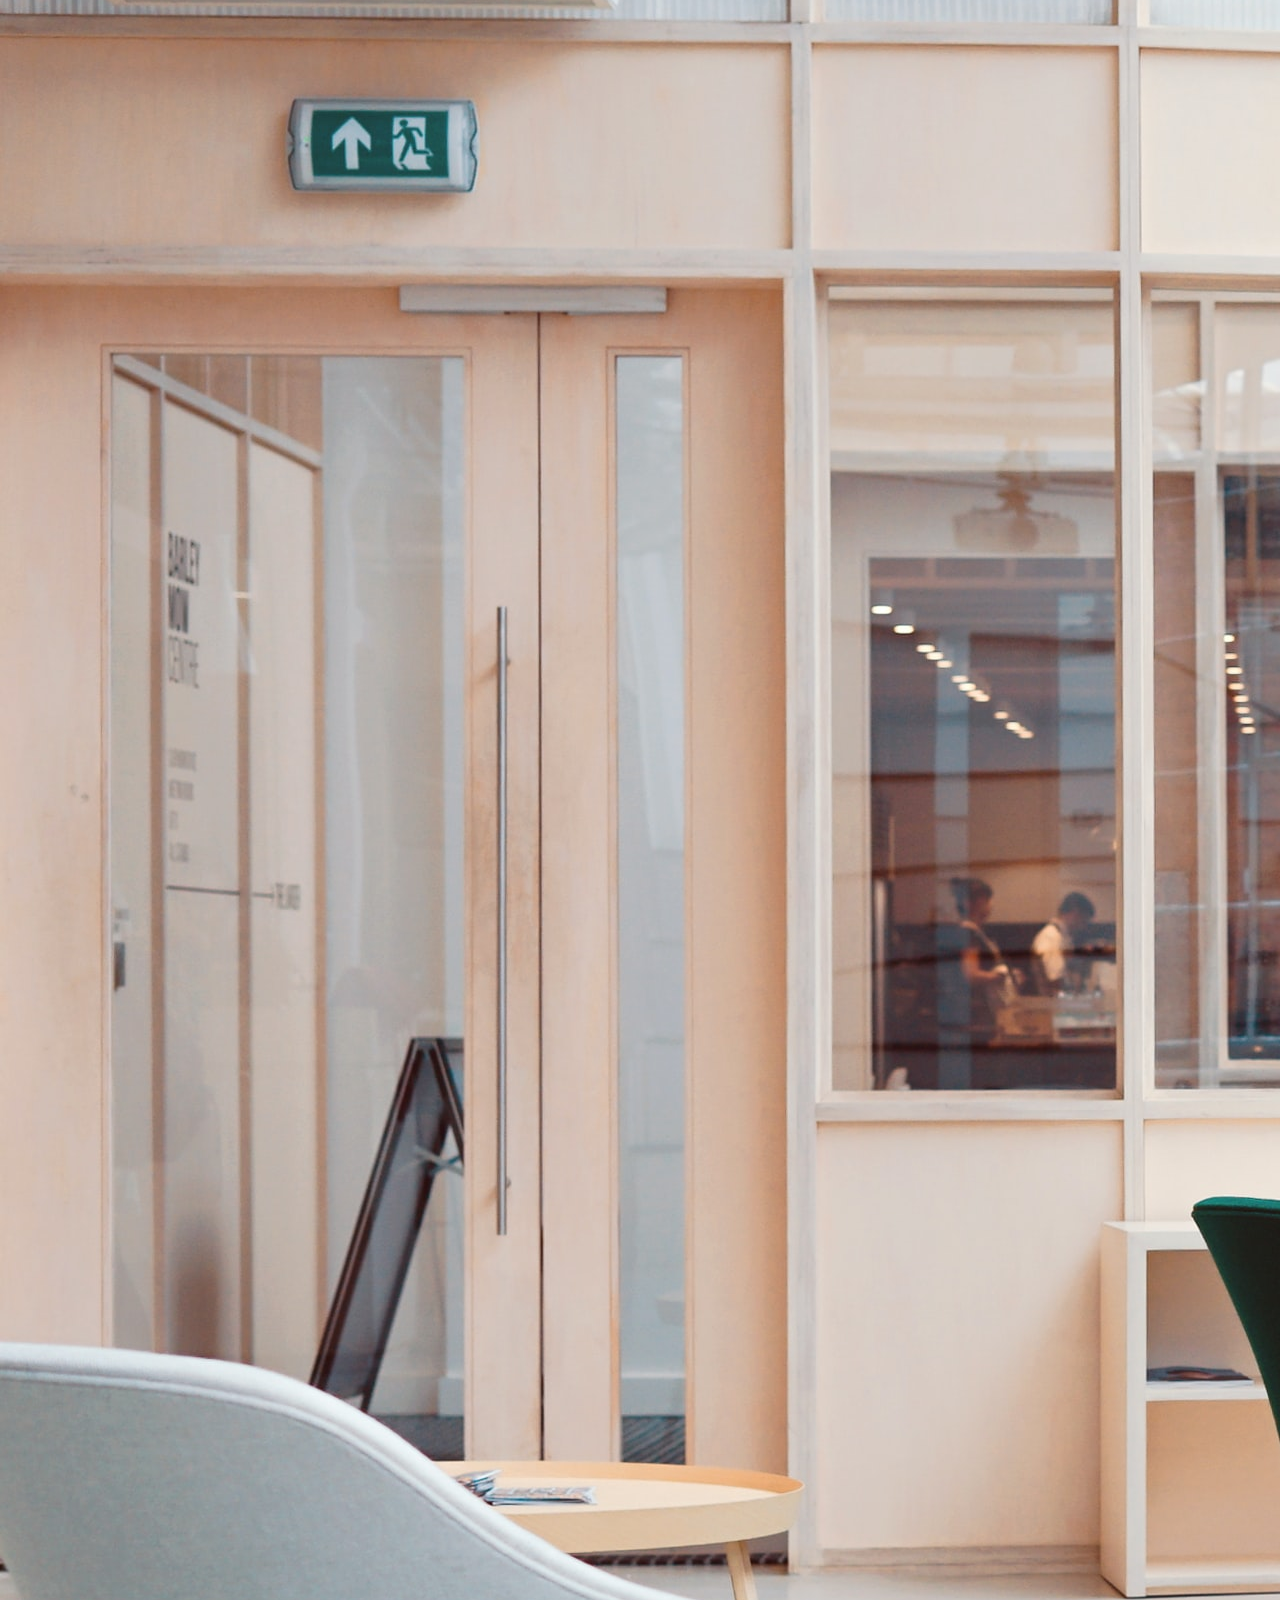
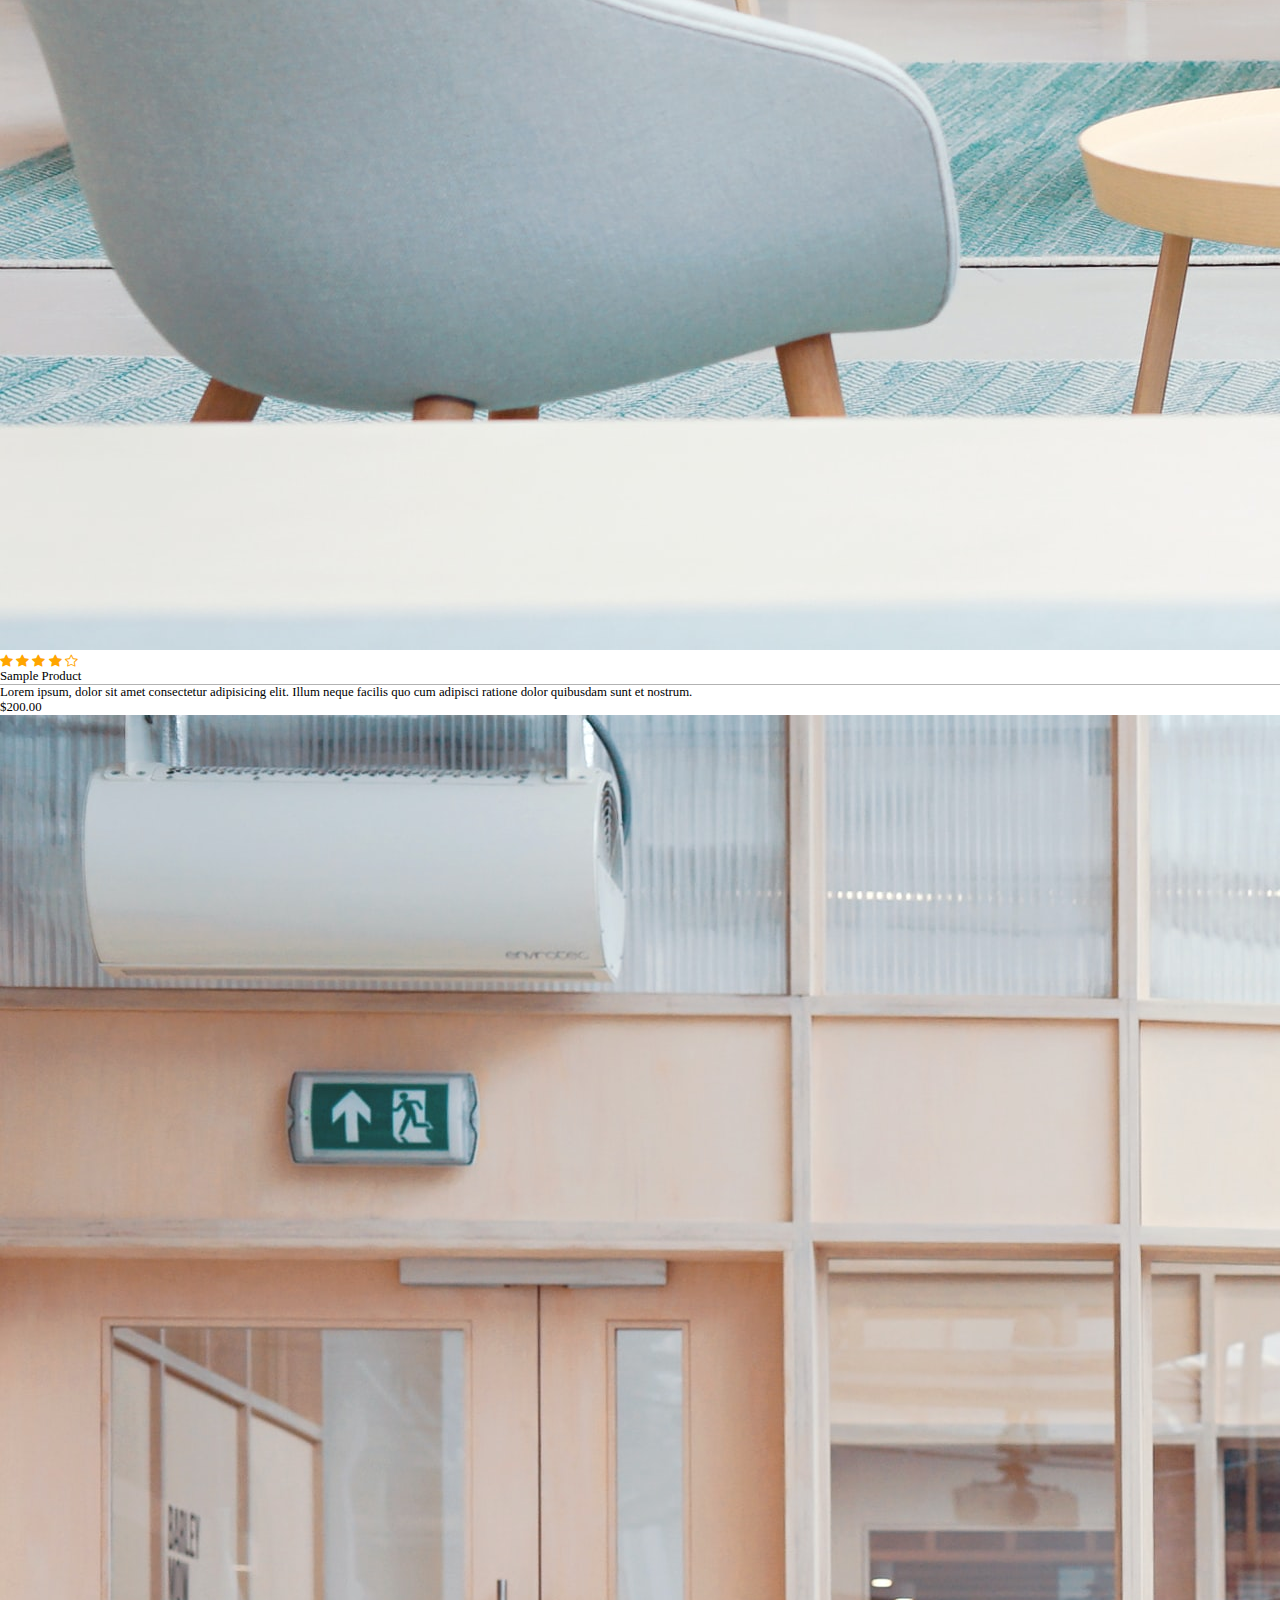
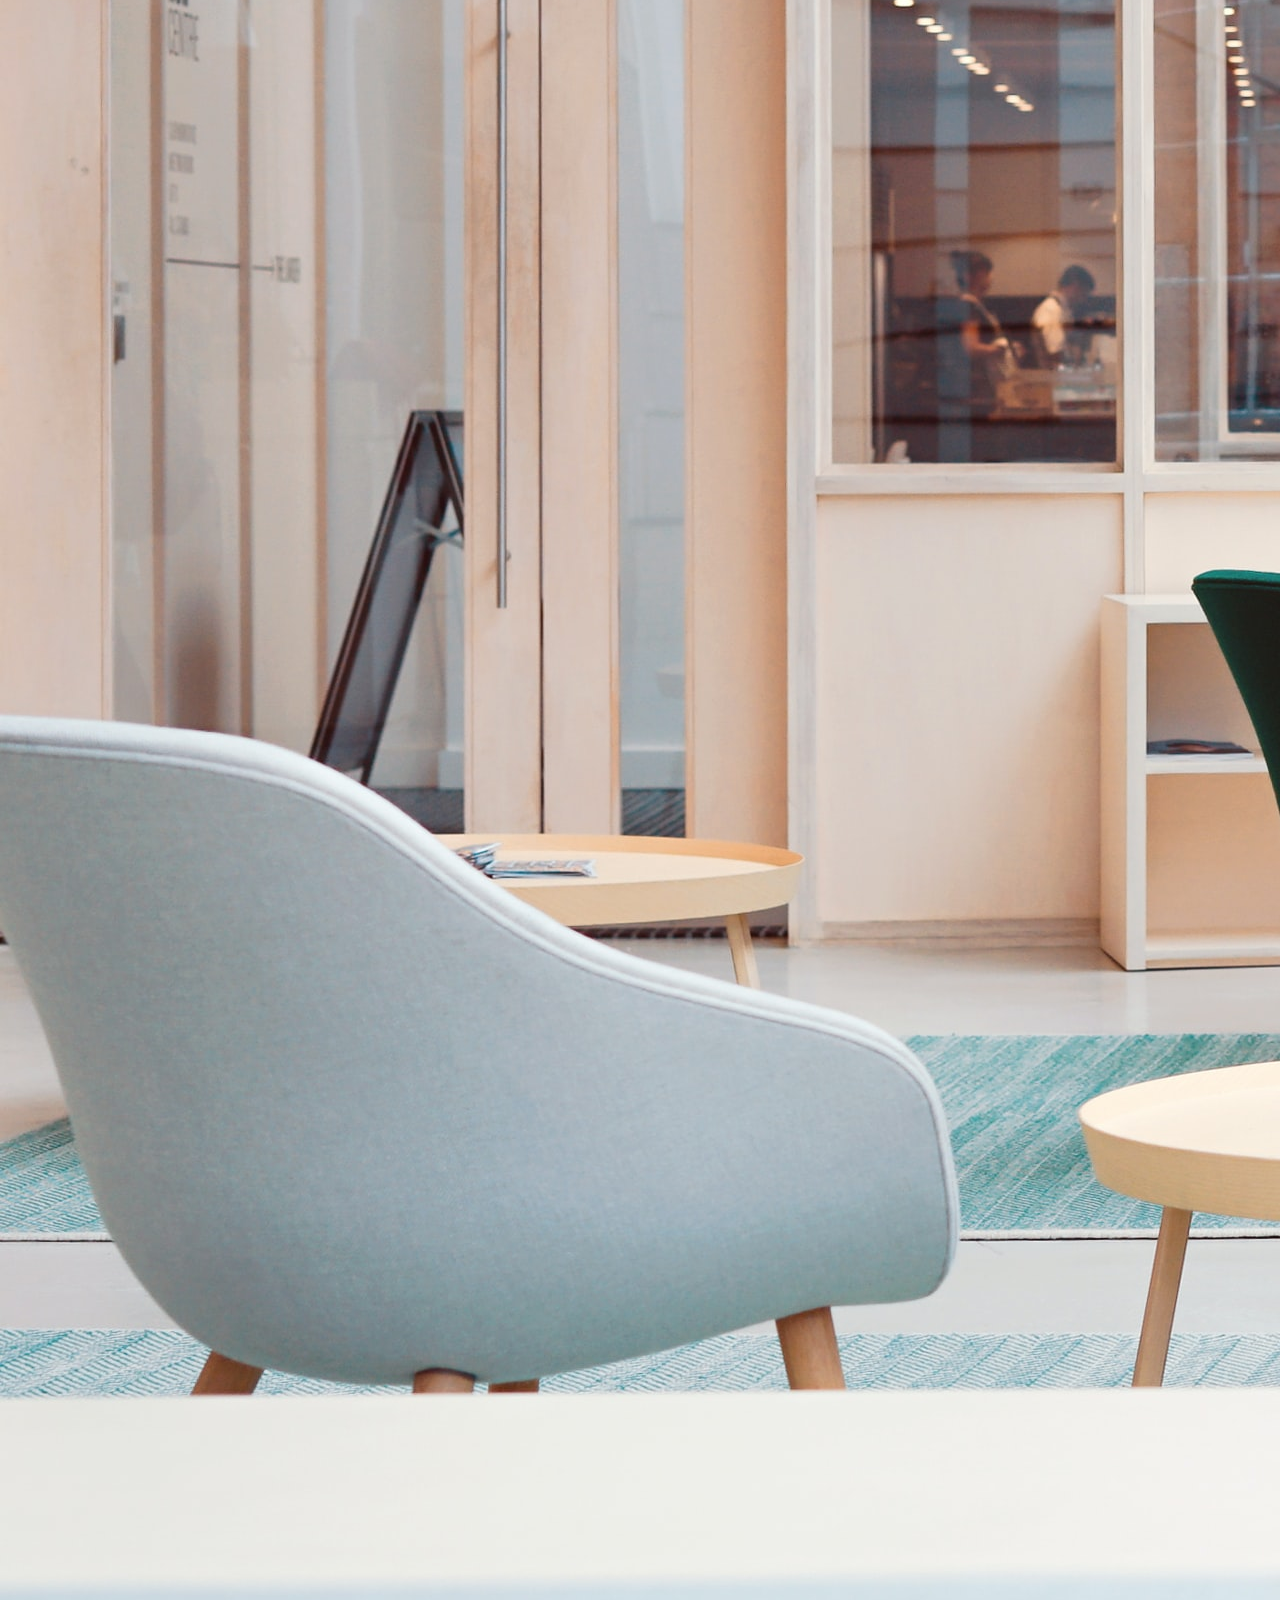
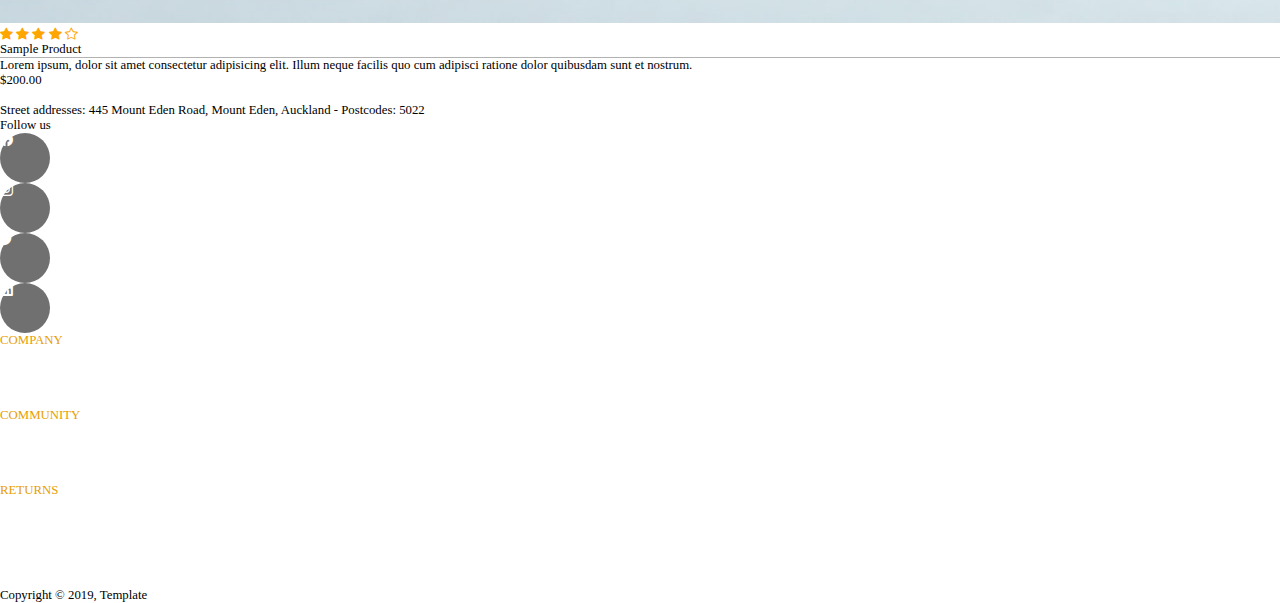
<file: payment-ok.html>
<!DOCTYPE html>
<html lang="en">

<head>
    <meta charset="UTF-8">
    <meta http-equiv="X-UA-Compatible" content="IE=edge">
    <meta name="viewport" content="width=device-width, initial-scale=1.0">
    <title>Art Decor</title>
    <link href="https://cdn.jsdelivr.net/npm/bootstrap@5.1.1/dist/css/bootstrap.min.css" rel="stylesheet"
        integrity="sha384-F3w7mX95PdgyTmZZMECAngseQB83DfGTowi0iMjiWaeVhAn4FJkqJByhZMI3AhiU" crossorigin="anonymous">
    <link rel="stylesheet" href="https://cdn.jsdelivr.net/npm/bootstrap-icons@1.3.0/font/bootstrap-icons.css">
    <link rel="stylesheet" href="style.css">
</head>

<body>

    <div class="position-fixed social-media">
        <div class="social-media-item position-relative">
            <a href="#"><i class="bi bi-instagram"></i></a>
        </div>
        <div class="social-media-item my-5 position-relative">
            <a href="#"><i class="bi bi-facebook"></i></a>
        </div>
        <div class="social-media-item my-5 position-relative">
            <a href="#"><i class="bi bi-linkedin"></i></a>
        </div>
    </div>

    <nav class="navbar navbar-expand-xl">
        <div class="container d-flex justify-content-around">
            <div>
                <button class="navbar-toggler" type="button" data-bs-toggle="collapse" data-bs-target="#navmenu">
                    <span class="navbar-toggler-icon"><i class="bi bi-list"></i></span>
                </button>
                <div class="collapse navbar-collapse px-2" id="navmenu">
                    <ul class="navbar-nav justify-content-between">
                        <li class="nav-item px-3">
                            <a href="home-ok.html" class="nav-link text-uppercase animate">Home</a>
                        </li>
                        <li class="nav-item px-3">
                            <a href="blog-more-ok.html" class="nav-link text-uppercase animate">About Us</a>
                        </li>
                        <li class="nav-item px-3">
                            <a href="shop-ok.html" class="nav-link text-uppercase animate">Shop</a>
                        </li>
                        <li class="nav-item px-3">
                            <a href="blog-ok.html" class="nav-link text-uppercase animate">Blog</a>
                        </li>
                        <li class="nav-item px-3">
                            <a href="contact-ok.html" class="nav-link text-uppercase animate">Contact</a>
                        </li>
                    </ul>
                </div>
            </div>
            <div class="navbar-brand d-flex px-2">
                <a href="index.html" class="nav-link text-uppercase animate">Art Decor</a>
            </div>
            </button>
            <div class="navbar-text px-2">
                <a href="product-detail-ok.html" class="mx-2 nav-icons"><i class="bi bi-search animate"></i></a>
                <a href="cart.html" class="mx-2 nav-icons"><i class="bi bi-cart animate"></i></a>
                <button class="btn btn-nav px-4 text-uppercase animate">Login</button>
            </div>
           
        </div>
        
    </nav>


    <section class="py-5">
        <div class="container">
            <div class="row"><p class="lead">PAYMENT</p></div>
            <div class="row"><div class="col-12 d-flex justify-content-end">
                <p>Sample Product Design</p>
                <span class="px-2">></span>
                <p>Your Cart</p>
                <span class="px-2">></span>
                <p>Checkout</p>
                <span class="px-2">></span>
                <p>Payment</p>
            </div>
            <div class="row py-5 border-bottom">
                <div class="col-lg-6 col-md-12 border-end">
                    <div class="d-flex justify-content-between">
                        <p class="py-3">SHIPPING information</p>
                        <a href="#" class="targeted py-3">Change</a>
                    </div>
                    <div class="border px-4">
                        <div class="d-flex align-items-center py-2 border-bottom text-center">
                            <p class="mx-3 text-muted">Contact</p>
                            <p class="text-dark ms-5">youremail@gmail.com</p>
                        </div>
                        <div class="d-flex align-items-center py-2 border-bottom text-center">
                            <p class="mx-3 text-muted">Ship To</p>
                            <p class="text-dark ms-5">Adress - City, Country</p>
                        </div>
                        <div class="d-flex align-items-center py-2 border-bottom text-center">
                            <p class="mx-3 text-muted">Method</p>
                            <p class="text-dark ms-5">$420 <span class="text-muted ms-3">(International shipping)</span>
                            </p>
                        </div>
                    </div>
                    <div class="py-5">
                        <p>payment</p>
                        <input type="text" class="form-control mt-3" placeholder="Card number">
                        <input type="text" class="form-control mt-3" placeholder="Name on Card">
                        <div class="input-group py-3">
                            <input type="text" class="form-control p-2" placeholder="Expiration (MM / YY)">
                            <input type="text" class="form-control p-2 ms-4" placeholder="Security Code">
                        </div>
                        <div class="d-flex align-items-center text-center">
                            <input type="checkbox">
                            <p class="text-muted mb-0 px-4">save this information</p>
                        </div>
                        <div class="d-flex mt-4">
                            <button class="btn btn-light p-3 w-50 border-dark">Continure Shopping</button>
                            <button class="btn btn-secondary mx-2 w-50 p-3">Check Out</button>
                        </div>
                    </div>
                </div>
                <div class="col-lg-6 col-md-12">
                    <div class="border-bottom m-3">
                        <div class="cart-item d-flex">
                            <div class="imagebox w-100">
                                <img src="/sample.jpg" alt="" srcset="">
                            </div>
                            <div class="textbox px-5">
                                <p>Sample Product Image</p>
                                <p>Color:Red</p>
                                <p>Size: L</p>
                                <p class="targeted">$200</p>
                            </div>
                        </div>
                        <div class="cart-item d-flex py-5">
                            <div class="imagebox w-100">
                                <img src="/sample.jpg" alt="" srcset="">
                            </div>
                            <div class="textbox px-5">
                                <p>Sample Product Image</p>
                                <p>Color:Red</p>
                                <p>Size: L</p>
                                <p class="targeted">$200</p>
                            </div>
                        </div>
                    </div>
                    <div class="d-flex justify-content-between mx-5">
                        <p class="lead">Subtotal</p>
                        <p class="text-muted">$400</p>
                    </div>
                    <div class="d-flex justify-content-between mx-5">
                        <p class="lead">Shipping</p>
                        <p class="text-muted">$20</p>
                    </div>
                    <div class="d-flex justify-content-between mx-5">
                        <p class="lead">TOTAL</p>
                        <p class="text-muted targeted">$420</p>
                    </div>
                </div>
            </div>

        </div>
    </section>

    <section class="py-5">
        <div class="container text-center">
            <h1 class="text-dark pb-5">Related Products</h1>
            <div class="row py-3 text-start justify-content-center">
                <div class="col-lg-4 col-md-6 col-sm-12 my-2">
                    <div class="card bg-light">
                        <div class="card-body p-0">
                            <img class="img-fluid w-100" src="/sample.jpg" alt="" srcset="">
                        </div>
                        <div class="card-text shop-item mx-5 py-3 position-relative">
                            <i class="bi bi-star-fill star"></i>
                            <i class="bi bi-star-fill star"></i>
                            <i class="bi bi-star-fill star"></i>
                            <i class="bi bi-star-fill star"></i>
                            <i class="bi bi-star star"></i>
                            <p class="pt-3">Sample Product</p>
                            <div class="heart-icon">
                                <i class="bi bi-heart"></i>
                            </div>
                        </div>
                        <div class="card-text py-4 w-75 mx-5 py-3">
                            <p>Lorem ipsum, dolor sit amet consectetur adipisicing elit. Illum neque facilis quo
                                cum adipisci ratione dolor quibusdam sunt et nostrum.</p>
                        </div>
                        <div class="card-text pb-3 mx-5 py-3">$200.00</div>
                    </div>
                </div>
                <div class="col-lg-4 col-md-6 col-sm-12 my-2">
                    <div class="card bg-light">
                        <div class="card-body p-0">
                            <img class="img-fluid w-100" src="/sample.jpg" alt="" srcset="">
                        </div>
                        <div class="card-text shop-item mx-5 py-3 position-relative">
                            <i class="bi bi-star-fill star"></i>
                            <i class="bi bi-star-fill star"></i>
                            <i class="bi bi-star-fill star"></i>
                            <i class="bi bi-star-fill star"></i>
                            <i class="bi bi-star star"></i>
                            <p class="pt-3">Sample Product</p>
                            <div class="heart-icon">
                                <i class="bi bi-heart"></i>
                            </div>
                        </div>
                        <div class="card-text py-4 w-75 mx-5 py-3">
                            <p>Lorem ipsum, dolor sit amet consectetur adipisicing elit. Illum neque facilis quo
                                cum adipisci ratione dolor quibusdam sunt et nostrum.</p>
                        </div>
                        <div class="card-text pb-3 mx-5 py-3">$200.00</div>
                    </div>
                </div>
                <div class="col-lg-4 col-md-6 col-sm-12 my-2">
                    <div class="card bg-light">
                        <div class="card-body p-0">
                            <img class="img-fluid w-100" src="/sample.jpg" alt="" srcset="">
                        </div>
                        <div class="card-text shop-item mx-5 py-3 position-relative">
                            <i class="bi bi-star-fill star"></i>
                            <i class="bi bi-star-fill star"></i>
                            <i class="bi bi-star-fill star"></i>
                            <i class="bi bi-star-fill star"></i>
                            <i class="bi bi-star star"></i>
                            <p class="pt-3">Sample Product</p>
                            <div class="heart-icon">
                                <i class="bi bi-heart"></i>
                            </div>
                        </div>
                        <div class="card-text py-4 w-75 mx-5 py-3">
                            <p>Lorem ipsum, dolor sit amet consectetur adipisicing elit. Illum neque facilis quo
                                cum adipisci ratione dolor quibusdam sunt et nostrum.</p>
                        </div>
                        <div class="card-text pb-3 mx-5 py-3">$200.00</div>
                    </div>
                </div>
            </div>
        </div>

    </section>

    <footer class="bg-dark">
        <div class="container">
            <div class="row border-bottom w-100">
                <div class="col-lg-3 col-md-9 pt-5 px-4">
                    <a href="#" class="text-light text-uppercase">Art Decor</a>
                    <p class="text-white pt-4">Street addresses: 445 Mount Eden Road, Mount Eden, Auckland - Postcodes: 5022</p>
                    <p class="lead text-white py-4">Follow us</p>
                    <div class="socials d-flex justify-content-between pb-5">
                        <div class="socials-item d-flex justify-content-center align-items-center">
                            <a href="#"><i class="bi bi-facebook"></i></a>
                        </div>
                        <div class="socials-item d-flex justify-content-center align-items-center">
                            <a href="#"><i class="bi bi-instagram"></i></a>
                        </div>
                        <div class="socials-item d-flex justify-content-center align-items-center">
                            <a href="#"><i class="bi bi-twitter"></i></a>
                        </div>
                        <div class="socials-item  d-flex justify-content-center align-items-center me-5">
                            <a href="#"><i class="bi bi-linkedin"></i></a>
                        </div>
                    </div>

                </div>
                <div class="col-lg-3 col-md-9 pt-5 px-4">
                    <p class="h2 targeted">COMPANY</p>
                    <ul>
                        <li><a href="#">Profile</a></li>
                        <li><a href="#">About us</a></li>
                        <li><a href="#">Contact</a></li>
                        <li><a href="#">Address</a></li>
                    </ul>
                </div>
                <div class="col-lg-3 col-md-9 pt-5 px-4">
                    <p class="h2 targeted">COMMUNITY</p>
                    <ul>
                        <li><a href="#">Facebook</a></li>
                        <li><a href="#">Twitter</a></li>
                        <li><a href="#">Instagram</a></li>
                        <li><a href="#">Linkedins</a></li>
                    </ul>
                </div>
                <div class="col-lg-3 col-md-9 pt-5 px-4">
                    <p class="h2 targeted">RETURNS</p>
                    <ul>
                        <li><a href="#">FAQs</a></li>
                        <li><a href="#">Size Guide</a></li>
                        <li><a href="#">Contact us</a></li>
                        <li><a href="#">Sell with Us</a></li>
                        <li><a href="#">Sitemap</a></li>
                    </ul>
                </div>
            </div>
            <div class="d-flex justify-content-between">
                <div class="d-flex">
                    <a href="#" class="text-white h4 p-4">Status</a>
                    <a href="#" class="text-white h4 p-4">Contact us</a>
                </div>
                <p class="h4 text-white p-4">Copyright &copy; 2019, Template</p>
            </div>
        </div>
    </footer>



    <script src="https://cdn.jsdelivr.net/npm/bootstrap@5.1.1/dist/js/bootstrap.bundle.min.js"
        integrity="sha384-/bQdsTh/da6pkI1MST/rWKFNjaCP5gBSY4sEBT38Q/9RBh9AH40zEOg7Hlq2THRZ" crossorigin="anonymous">
    </script>
</body>

</html>
</file>
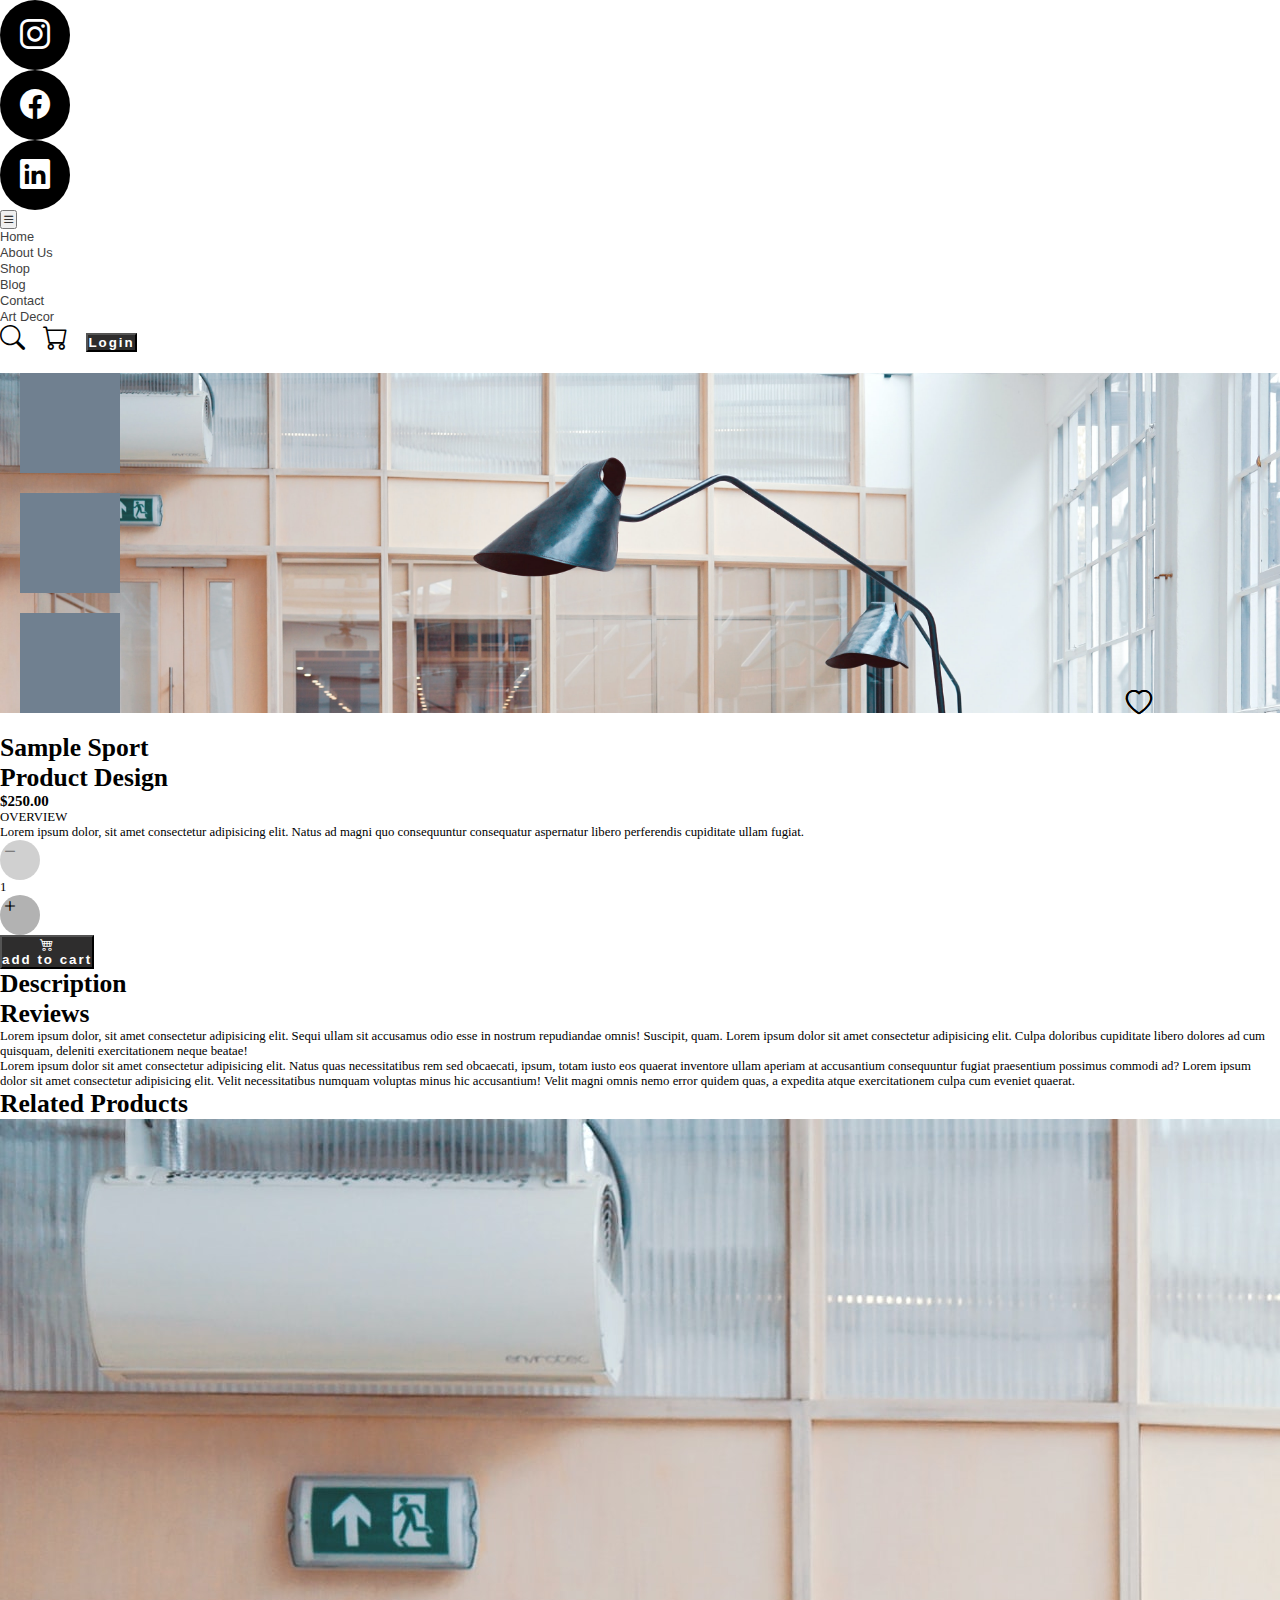
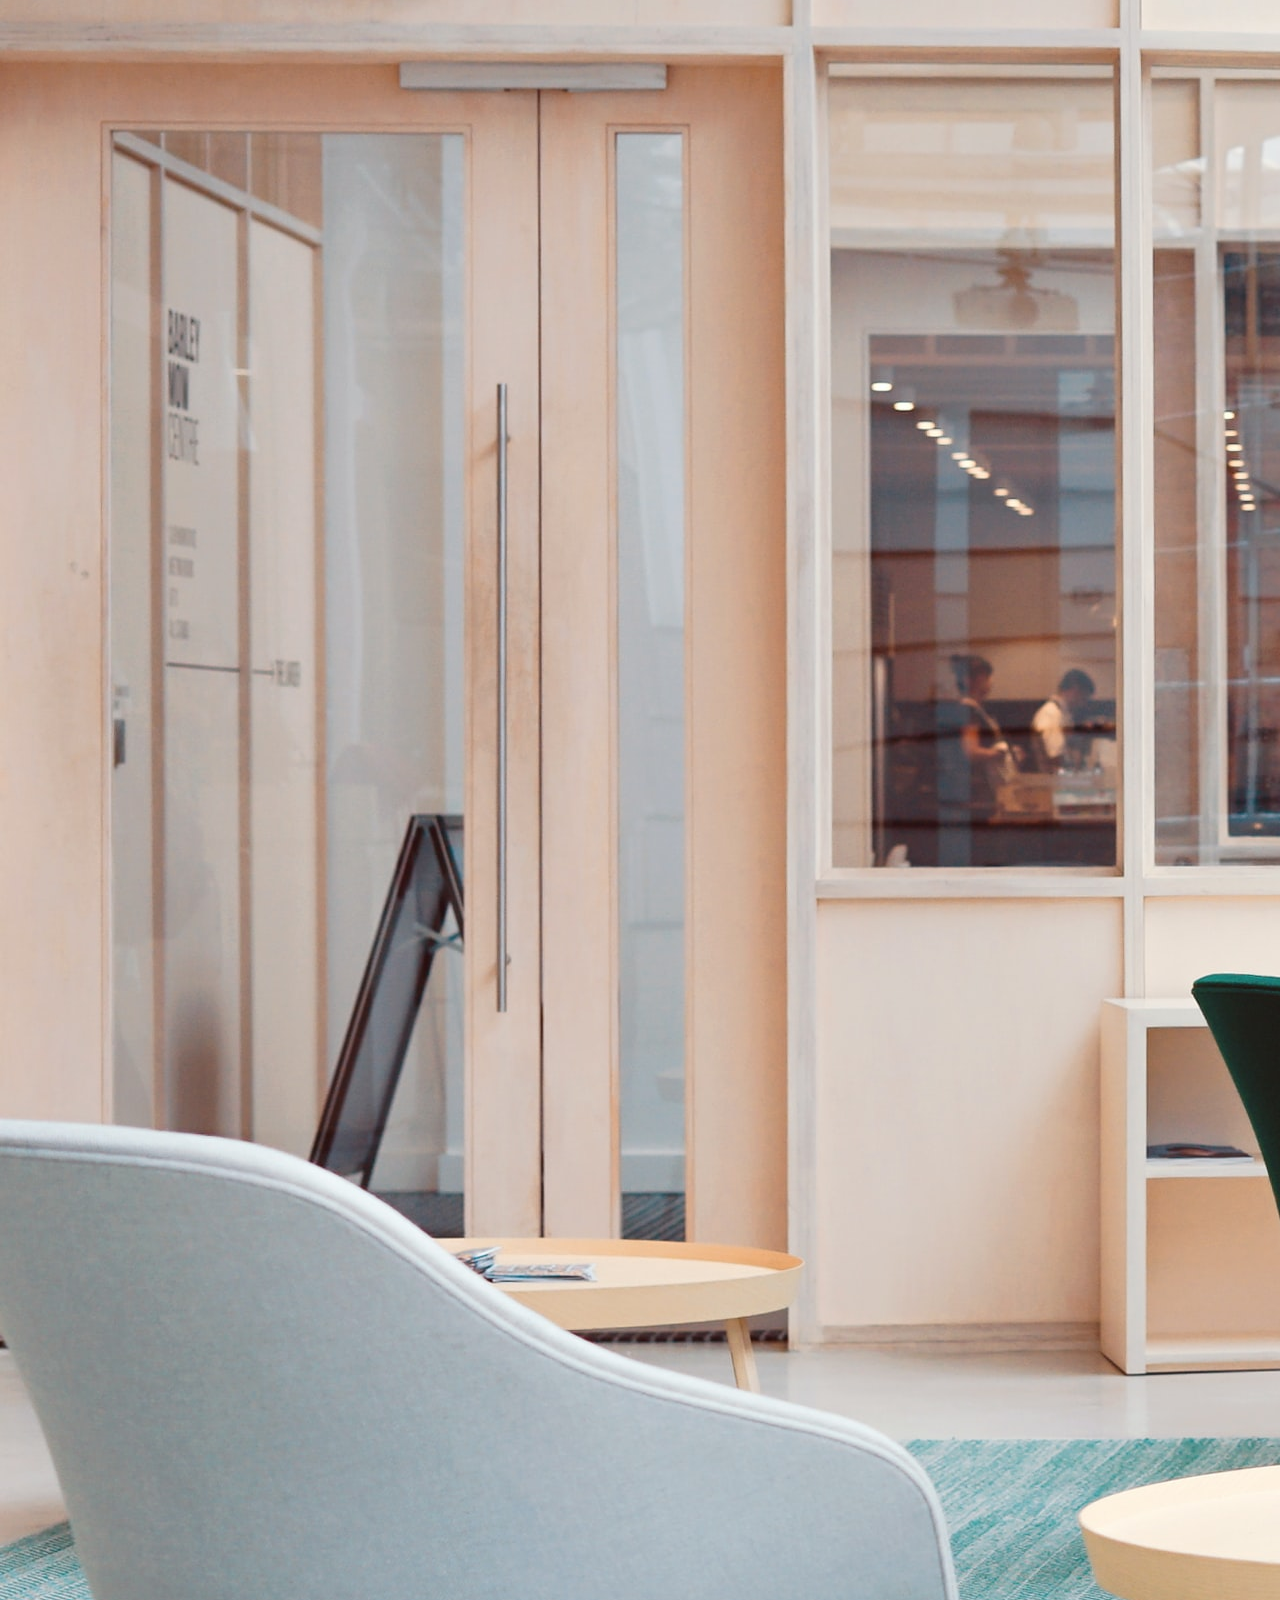
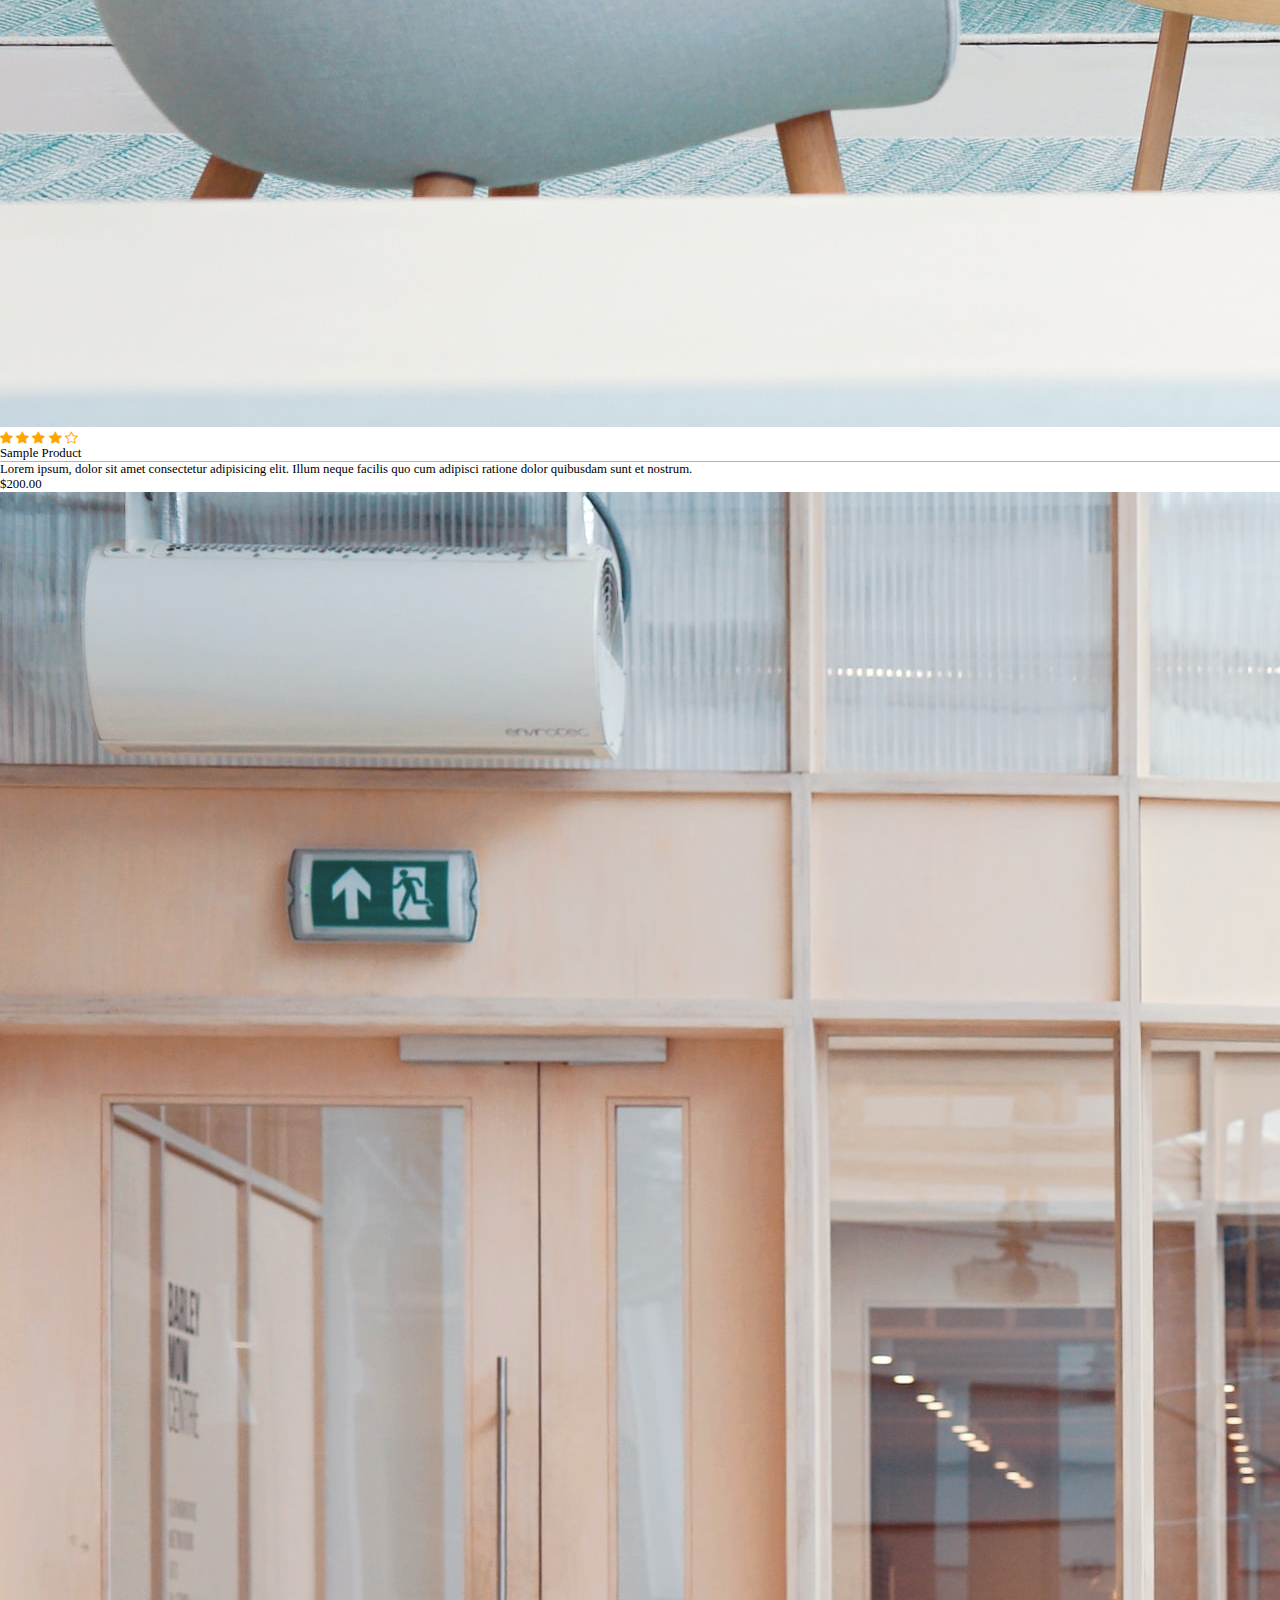
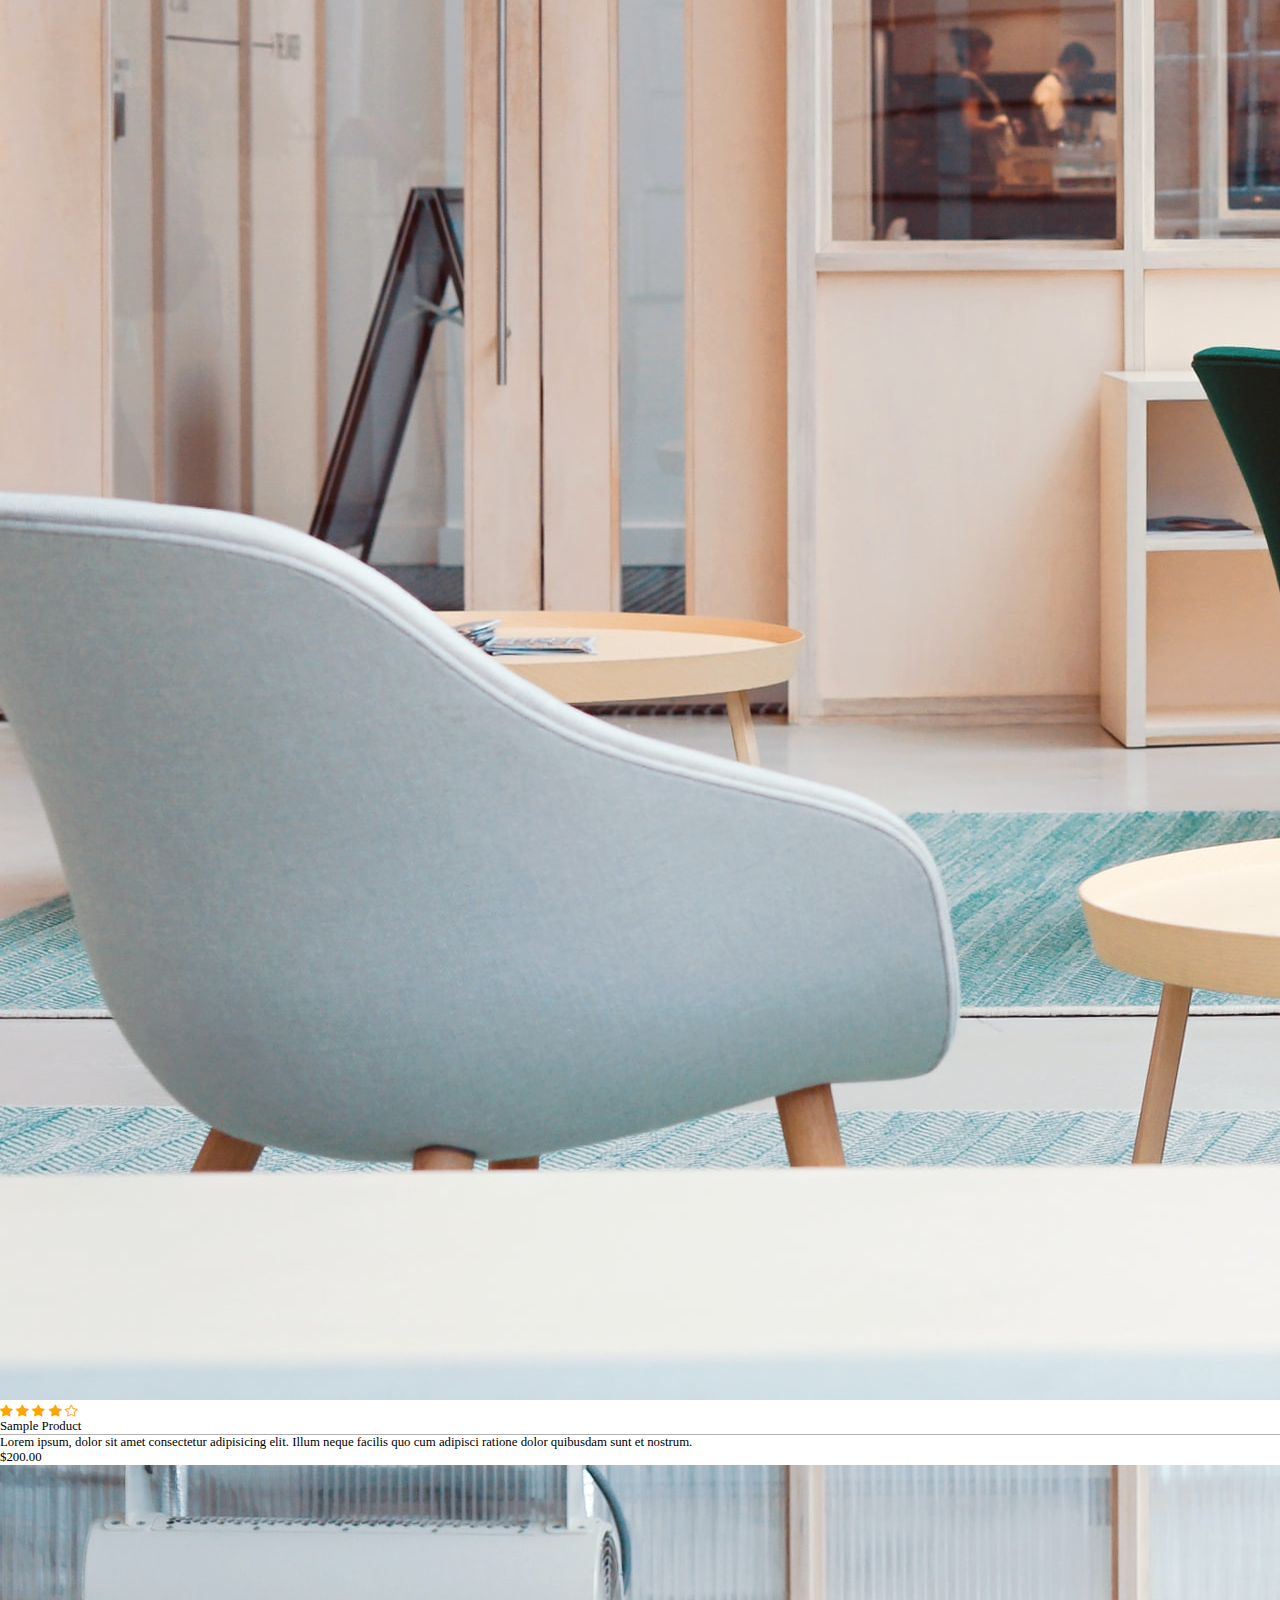
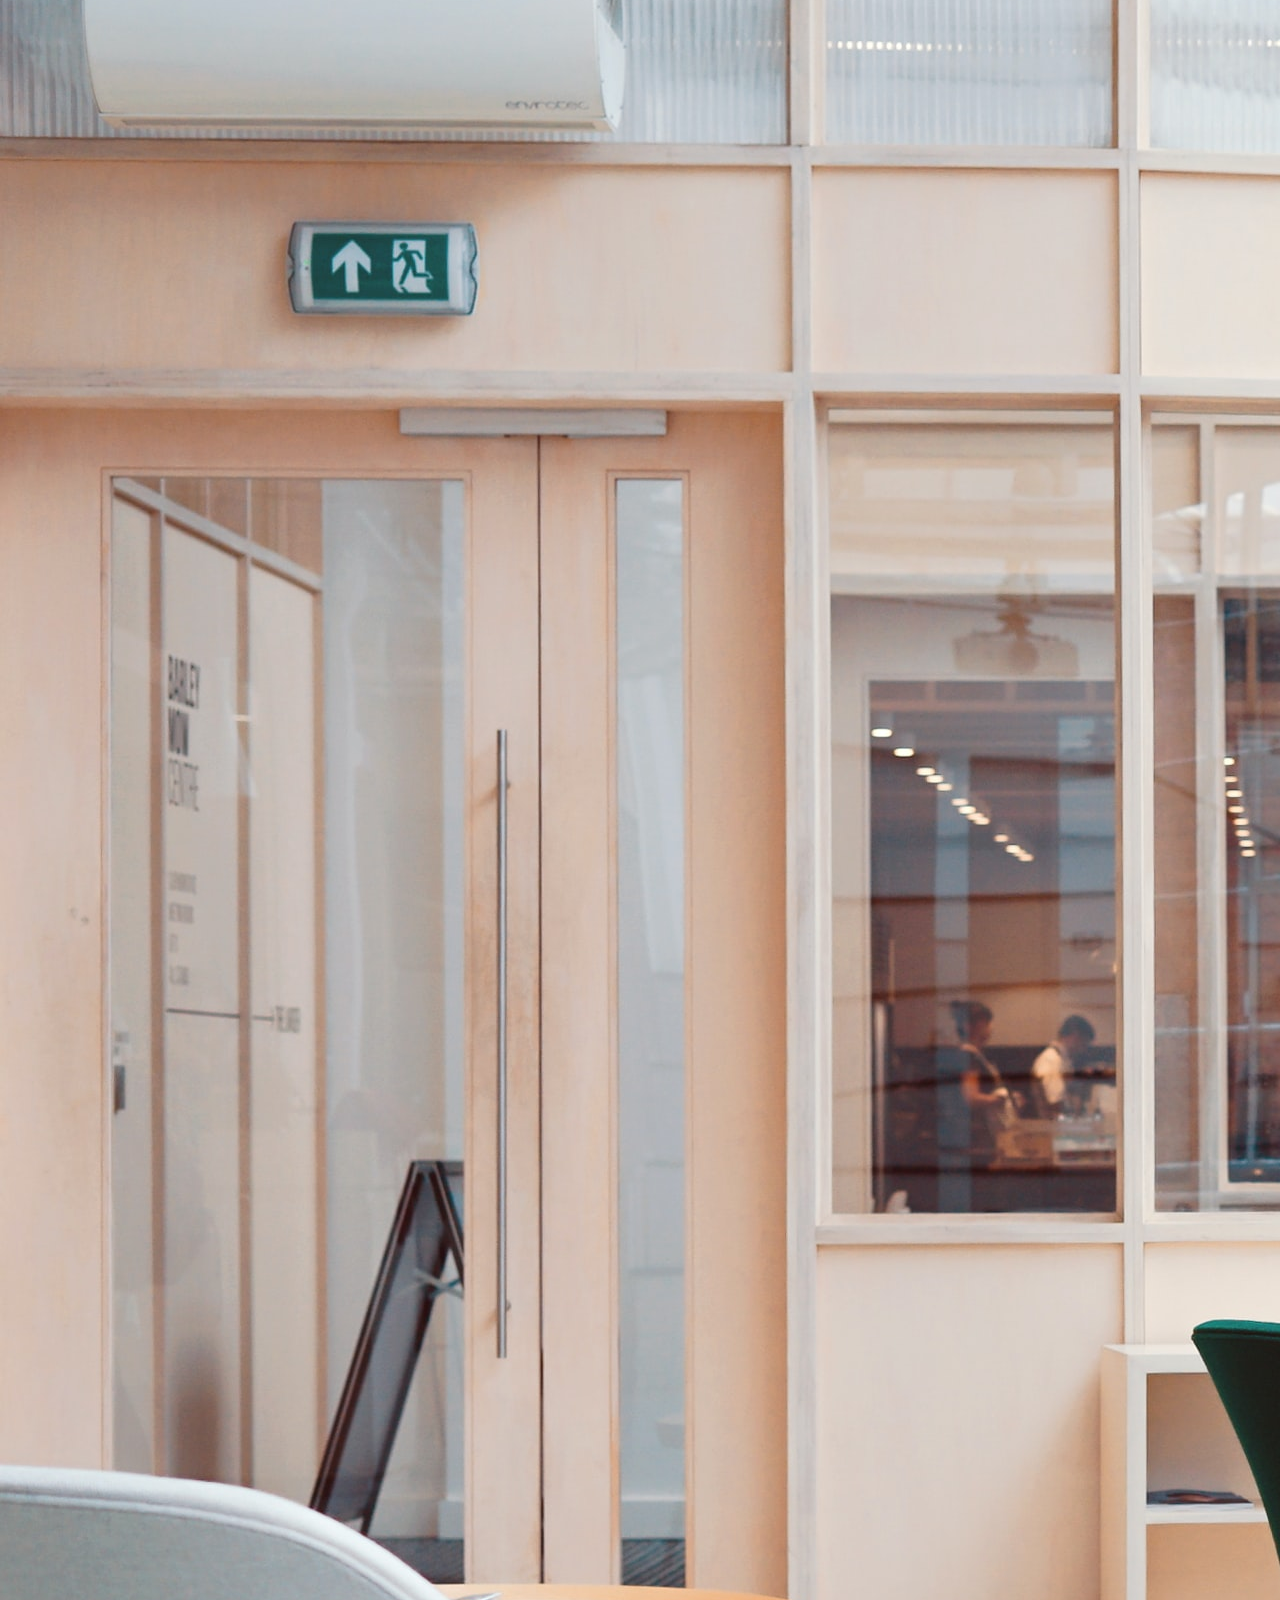
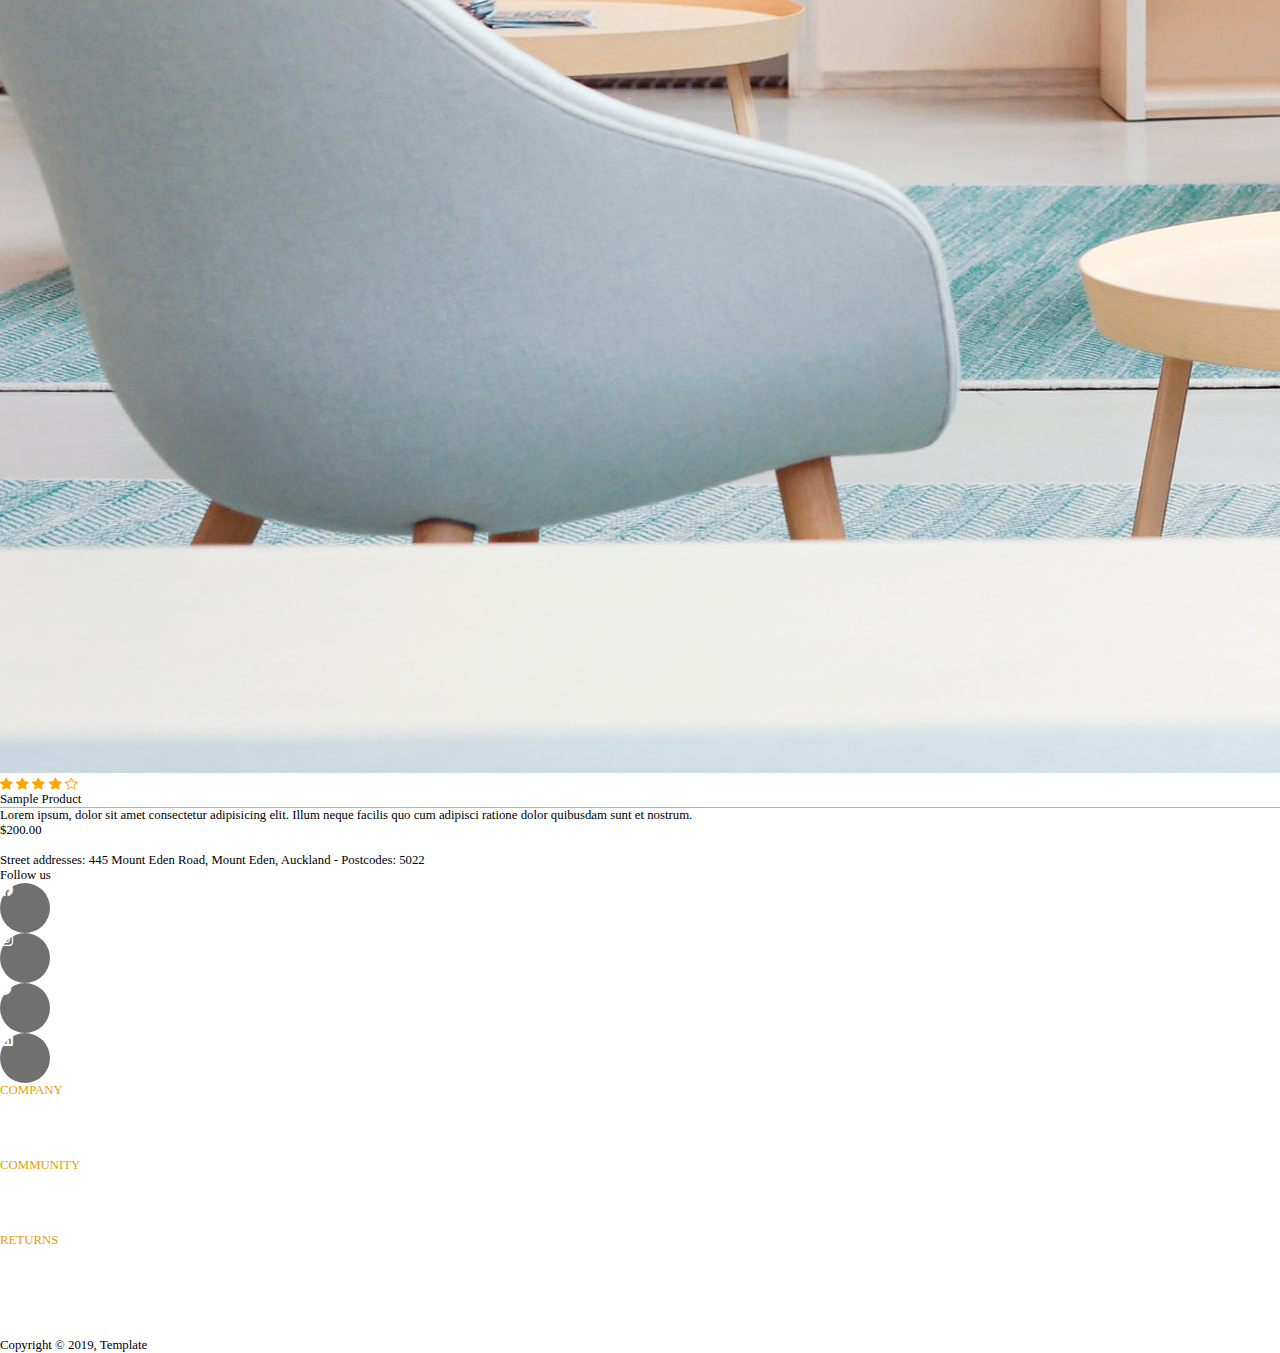
<file: product-detail-ok.html>
<!DOCTYPE html>
<html lang="en">

<head>
    <meta charset="UTF-8">
    <meta http-equiv="X-UA-Compatible" content="IE=edge">
    <meta name="viewport" content="width=device-width, initial-scale=1.0">
    <title>Art Decor</title>
    <link href="https://cdn.jsdelivr.net/npm/bootstrap@5.1.1/dist/css/bootstrap.min.css" rel="stylesheet"
        integrity="sha384-F3w7mX95PdgyTmZZMECAngseQB83DfGTowi0iMjiWaeVhAn4FJkqJByhZMI3AhiU" crossorigin="anonymous">
    <link rel="stylesheet" href="https://cdn.jsdelivr.net/npm/bootstrap-icons@1.3.0/font/bootstrap-icons.css">
    <link rel="stylesheet" href="style.css">
</head>

<body>

    <div class="position-fixed social-media">
        <div class="social-media-item position-relative">
            <a href="#"><i class="bi bi-instagram"></i></a>
        </div>
        <div class="social-media-item my-5 position-relative">
            <a href="#"><i class="bi bi-facebook"></i></a>
        </div>
        <div class="social-media-item my-5 position-relative">
            <a href="#"><i class="bi bi-linkedin"></i></a>
        </div>
    </div>

    <nav class="navbar navbar-expand-xl">
        <div class="container d-flex justify-content-around">
            <div>
                <button class="navbar-toggler" type="button" data-bs-toggle="collapse" data-bs-target="#navmenu">
                    <span class="navbar-toggler-icon"><i class="bi bi-list"></i></span>
                </button>
                <div class="collapse navbar-collapse px-2" id="navmenu">
                    <ul class="navbar-nav justify-content-between">
                        <li class="nav-item px-3">
                            <a href="home-ok.html" class="nav-link text-uppercase animate">Home</a>
                        </li>
                        <li class="nav-item px-3">
                            <a href="blog-more-ok.html" class="nav-link text-uppercase animate">About Us</a>
                        </li>
                        <li class="nav-item px-3">
                            <a href="shop-ok.html" class="nav-link text-uppercase animate">Shop</a>
                        </li>
                        <li class="nav-item px-3">
                            <a href="blog-ok.html" class="nav-link text-uppercase animate">Blog</a>
                        </li>
                        <li class="nav-item px-3">
                            <a href="contact-ok.html" class="nav-link text-uppercase animate">Contact</a>
                        </li>
                    </ul>
                </div>
            </div>
            <div class="navbar-brand d-flex px-2">
                <a href="index.html" class="nav-link text-uppercase animate">Art Decor</a>
            </div>
            </button>
            <div class="navbar-text px-2">
                <a href="product-detail-ok.html" class="mx-2 nav-icons"><i class="bi bi-search animate"></i></a>
                <a href="cart.html" class="mx-2 nav-icons"><i class="bi bi-cart animate"></i></a>
                <button class="btn btn-nav px-4 text-uppercase animate">Login</button>
            </div>
           
        </div>
        
    </nav>

    <section class="py-4">
        <div class="container">
            <div class="row">
                <div class="d-none d-xl-block col-xl-6 bg-light position-relative bcg-img">
                    <div class="position-absolute detail-container d-flex justify-content-around">
                        <div class="detail-item"></div>
                        <div class="detail-item"></div>
                        <div class="detail-item"></div>
                    </div>
                </div>
                <div class="col-xl-6 col-md-12">
                    <h1 class="text-dark pb-4 ps-5">Sample Sport </br> Product Design</h1>
                    <h3 class="ps-5 mb-5">$250.00</h3>
                    <p class="lead ps-5">OVERVIEW</p>
                    <p class="text-muted ps-5">Lorem ipsum dolor, sit amet consectetur adipisicing elit. Natus ad
                        magni quo consequuntur consequatur aspernatur libero perferendis cupiditate ullam fugiat.</p>
                    <div class="d-flex ps-5 align-items-center">
                        <div class="d-flex icon-light align-items-center justify-content-center">
                            <i class="bi bi-dash px-2"></i>
                        </div>
                        <p class="px-2 m-0">1</p>
                        <div class="d-flex icon-dark align-items-center justify-content-center">
                            <i class="bi bi-plus px-2"></i>
                        </div>
                    </div>
                    <div class="ps-5">
                        <button class="btn btn-nav d-flex justify-content-center
                    align-items-center mt-4">
                            <i class="bi bi-cart4 mx-2"></i>
                            <p class="text-center my-0 mx-2">add to cart</p>
                        </button>
                    </div>
                </div>
            </div>
        </div>
    </section>

    <section class="py-5 mt-5">
        <div class="container">
            <div class="text-center d-flex justify-content-center ">
                <h1 class="text-dark pe-5">Description</h1>
                <h1 class="text-muted ps-5">Reviews</h1>
            </div>
            <p class="text-muted pt-5 px-2">Lorem ipsum dolor, sit amet consectetur adipisicing elit. Sequi ullam sit accusamus odio esse in nostrum repudiandae omnis! Suscipit, quam. Lorem ipsum dolor sit amet consectetur adipisicing elit. Culpa doloribus cupiditate libero dolores ad cum quisquam, deleniti exercitationem neque beatae!</p>
            <p class="text-muted px-2">Lorem ipsum dolor sit amet consectetur adipisicing elit. Natus quas necessitatibus rem sed obcaecati, ipsum, totam iusto eos quaerat inventore ullam aperiam at accusantium consequuntur fugiat praesentium possimus commodi ad? Lorem ipsum dolor sit amet consectetur adipisicing elit. Velit necessitatibus numquam voluptas minus hic accusantium! Velit magni omnis nemo error quidem quas, a expedita atque exercitationem culpa cum eveniet quaerat.</p>
        </div>
    </section>

    <section class="py-5">
        <div class="container text-center">
            <h1 class="text-dark pb-5">Related Products</h1>
            <div class="row py-3 text-start justify-content-center">
                <div class="col-lg-4 col-md-6 col-sm-12 my-2">
                    <div class="card bg-light">
                        <div class="card-body p-0">
                            <img class="img-fluid w-100" src="/sample.jpg" alt="" srcset="">
                        </div>
                        <div class="card-text shop-item mx-5 py-3 position-relative">
                            <i class="bi bi-star-fill star"></i>
                            <i class="bi bi-star-fill star"></i>
                            <i class="bi bi-star-fill star"></i>
                            <i class="bi bi-star-fill star"></i>
                            <i class="bi bi-star star"></i>
                            <p class="pt-3">Sample Product</p>
                            <div class="heart-icon">
                                <i class="bi bi-heart"></i>
                            </div>
                        </div>
                        <div class="card-text py-4 w-75 mx-5 py-3">
                            <p>Lorem ipsum, dolor sit amet consectetur adipisicing elit. Illum neque facilis quo
                                cum adipisci ratione dolor quibusdam sunt et nostrum.</p>
                        </div>
                        <div class="card-text pb-3 mx-5 py-3">$200.00</div>
                    </div>
                </div>
                <div class="col-lg-4 col-md-6 col-sm-12 my-2">
                    <div class="card bg-light">
                        <div class="card-body p-0">
                            <img class="img-fluid w-100" src="/sample.jpg" alt="" srcset="">
                        </div>
                        <div class="card-text shop-item mx-5 py-3 position-relative">
                            <i class="bi bi-star-fill star"></i>
                            <i class="bi bi-star-fill star"></i>
                            <i class="bi bi-star-fill star"></i>
                            <i class="bi bi-star-fill star"></i>
                            <i class="bi bi-star star"></i>
                            <p class="pt-3">Sample Product</p>
                            <div class="heart-icon">
                                <i class="bi bi-heart"></i>
                            </div>
                        </div>
                        <div class="card-text py-4 w-75 mx-5 py-3">
                            <p>Lorem ipsum, dolor sit amet consectetur adipisicing elit. Illum neque facilis quo
                                cum adipisci ratione dolor quibusdam sunt et nostrum.</p>
                        </div>
                        <div class="card-text pb-3 mx-5 py-3">$200.00</div>
                    </div>
                </div>
                <div class="col-lg-4 col-md-6 col-sm-12 my-2">
                    <div class="card bg-light">
                        <div class="card-body p-0">
                            <img class="img-fluid w-100" src="/sample.jpg" alt="" srcset="">
                        </div>
                        <div class="card-text shop-item mx-5 py-3 position-relative">
                            <i class="bi bi-star-fill star"></i>
                            <i class="bi bi-star-fill star"></i>
                            <i class="bi bi-star-fill star"></i>
                            <i class="bi bi-star-fill star"></i>
                            <i class="bi bi-star star"></i>
                            <p class="pt-3">Sample Product</p>
                            <div class="heart-icon">
                                <i class="bi bi-heart"></i>
                            </div>
                        </div>
                        <div class="card-text py-4 w-75 mx-5 py-3">
                            <p>Lorem ipsum, dolor sit amet consectetur adipisicing elit. Illum neque facilis quo
                                cum adipisci ratione dolor quibusdam sunt et nostrum.</p>
                        </div>
                        <div class="card-text pb-3 mx-5 py-3">$200.00</div>
                    </div>
                </div>
            </div>
        </div>
        
    </section>


    <footer class="bg-dark">
        <div class="container">
            <div class="row border-bottom w-100">
                <div class="col-lg-3 col-md-9 pt-5 px-4">
                    <a href="#" class="text-light text-uppercase">Art Decor</a>
                    <p class="text-white pt-4">Street addresses: 445 Mount Eden Road, Mount Eden, Auckland - Postcodes: 5022</p>
                    <p class="lead text-white py-4">Follow us</p>
                    <div class="socials d-flex justify-content-between pb-5">
                        <div class="socials-item d-flex justify-content-center align-items-center">
                            <a href="#"><i class="bi bi-facebook"></i></a>
                        </div>
                        <div class="socials-item d-flex justify-content-center align-items-center">
                            <a href="#"><i class="bi bi-instagram"></i></a>
                        </div>
                        <div class="socials-item d-flex justify-content-center align-items-center">
                            <a href="#"><i class="bi bi-twitter"></i></a>
                        </div>
                        <div class="socials-item  d-flex justify-content-center align-items-center me-5">
                            <a href="#"><i class="bi bi-linkedin"></i></a>
                        </div>
                    </div>

                </div>
                <div class="col-lg-3 col-md-9 pt-5 px-4">
                    <p class="h2 targeted">COMPANY</p>
                    <ul>
                        <li><a href="#">Profile</a></li>
                        <li><a href="#">About us</a></li>
                        <li><a href="#">Contact</a></li>
                        <li><a href="#">Address</a></li>
                    </ul>
                </div>
                <div class="col-lg-3 col-md-9 pt-5 px-4">
                    <p class="h2 targeted">COMMUNITY</p>
                    <ul>
                        <li><a href="#">Facebook</a></li>
                        <li><a href="#">Twitter</a></li>
                        <li><a href="#">Instagram</a></li>
                        <li><a href="#">Linkedins</a></li>
                    </ul>
                </div>
                <div class="col-lg-3 col-md-9 pt-5 px-4">
                    <p class="h2 targeted">RETURNS</p>
                    <ul>
                        <li><a href="#">FAQs</a></li>
                        <li><a href="#">Size Guide</a></li>
                        <li><a href="#">Contact us</a></li>
                        <li><a href="#">Sell with Us</a></li>
                        <li><a href="#">Sitemap</a></li>
                    </ul>
                </div>
            </div>
            <div class="d-flex justify-content-between">
                <div class="d-flex">
                    <a href="#" class="text-white h4 p-4">Status</a>
                    <a href="#" class="text-white h4 p-4">Contact us</a>
                </div>
                <p class="h4 text-white p-4">Copyright &copy; 2019, Template</p>
            </div>
        </div>
    </footer>


    <script src="https://cdn.jsdelivr.net/npm/bootstrap@5.1.1/dist/js/bootstrap.bundle.min.js"
        integrity="sha384-/bQdsTh/da6pkI1MST/rWKFNjaCP5gBSY4sEBT38Q/9RBh9AH40zEOg7Hlq2THRZ" crossorigin="anonymous">
    </script>
</body>

</html>
</file>
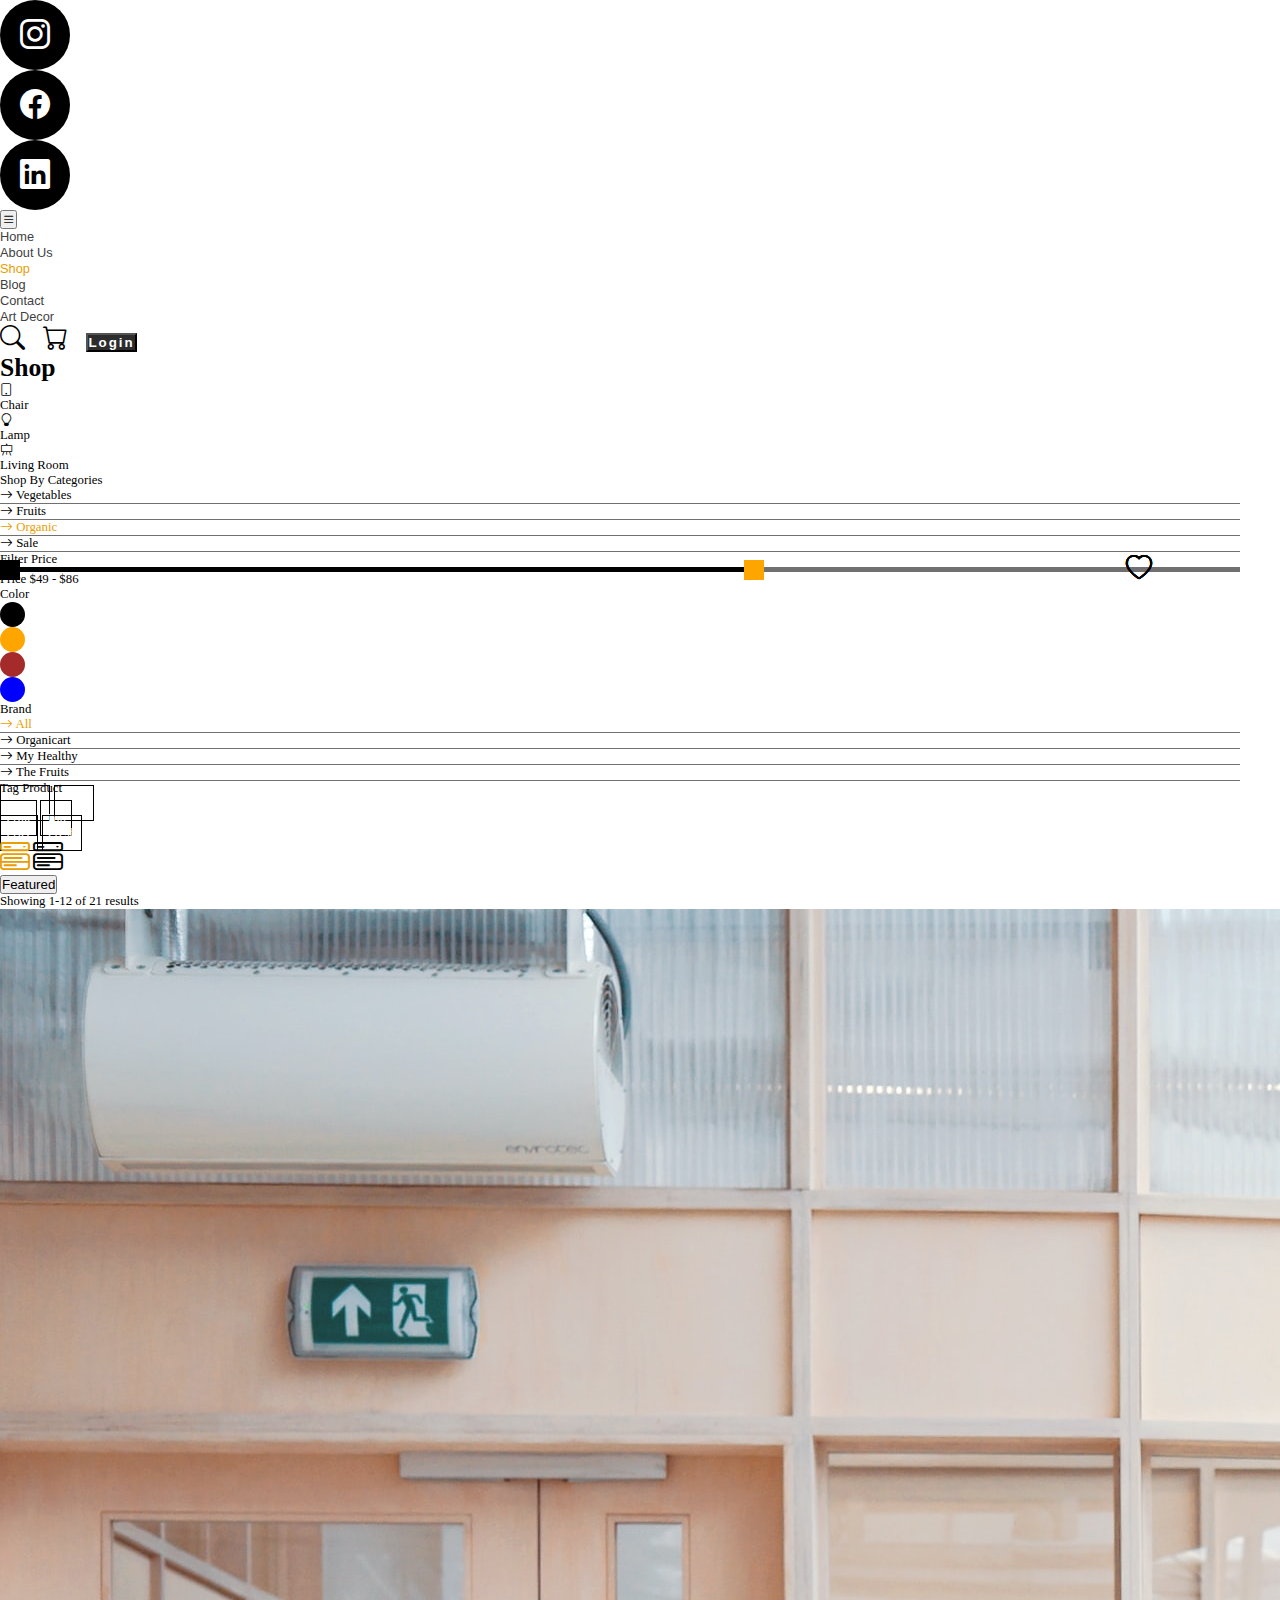
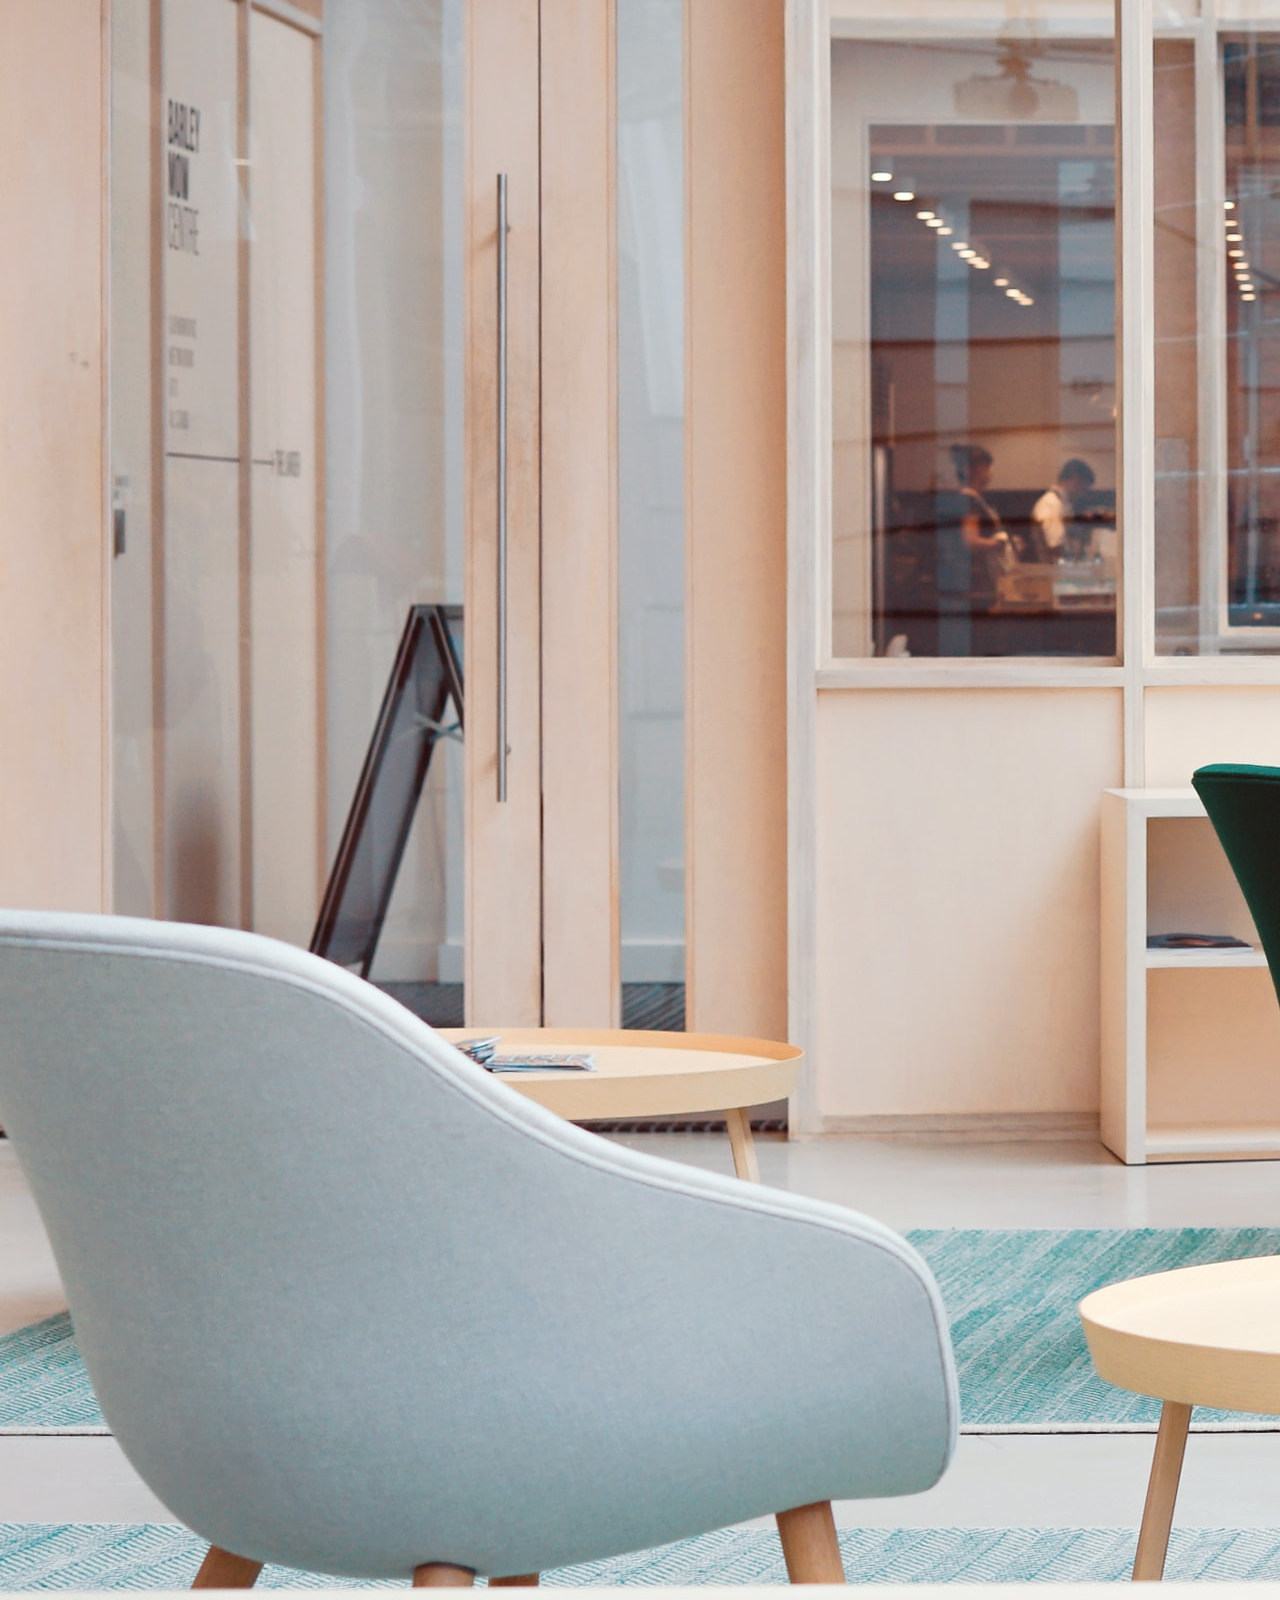
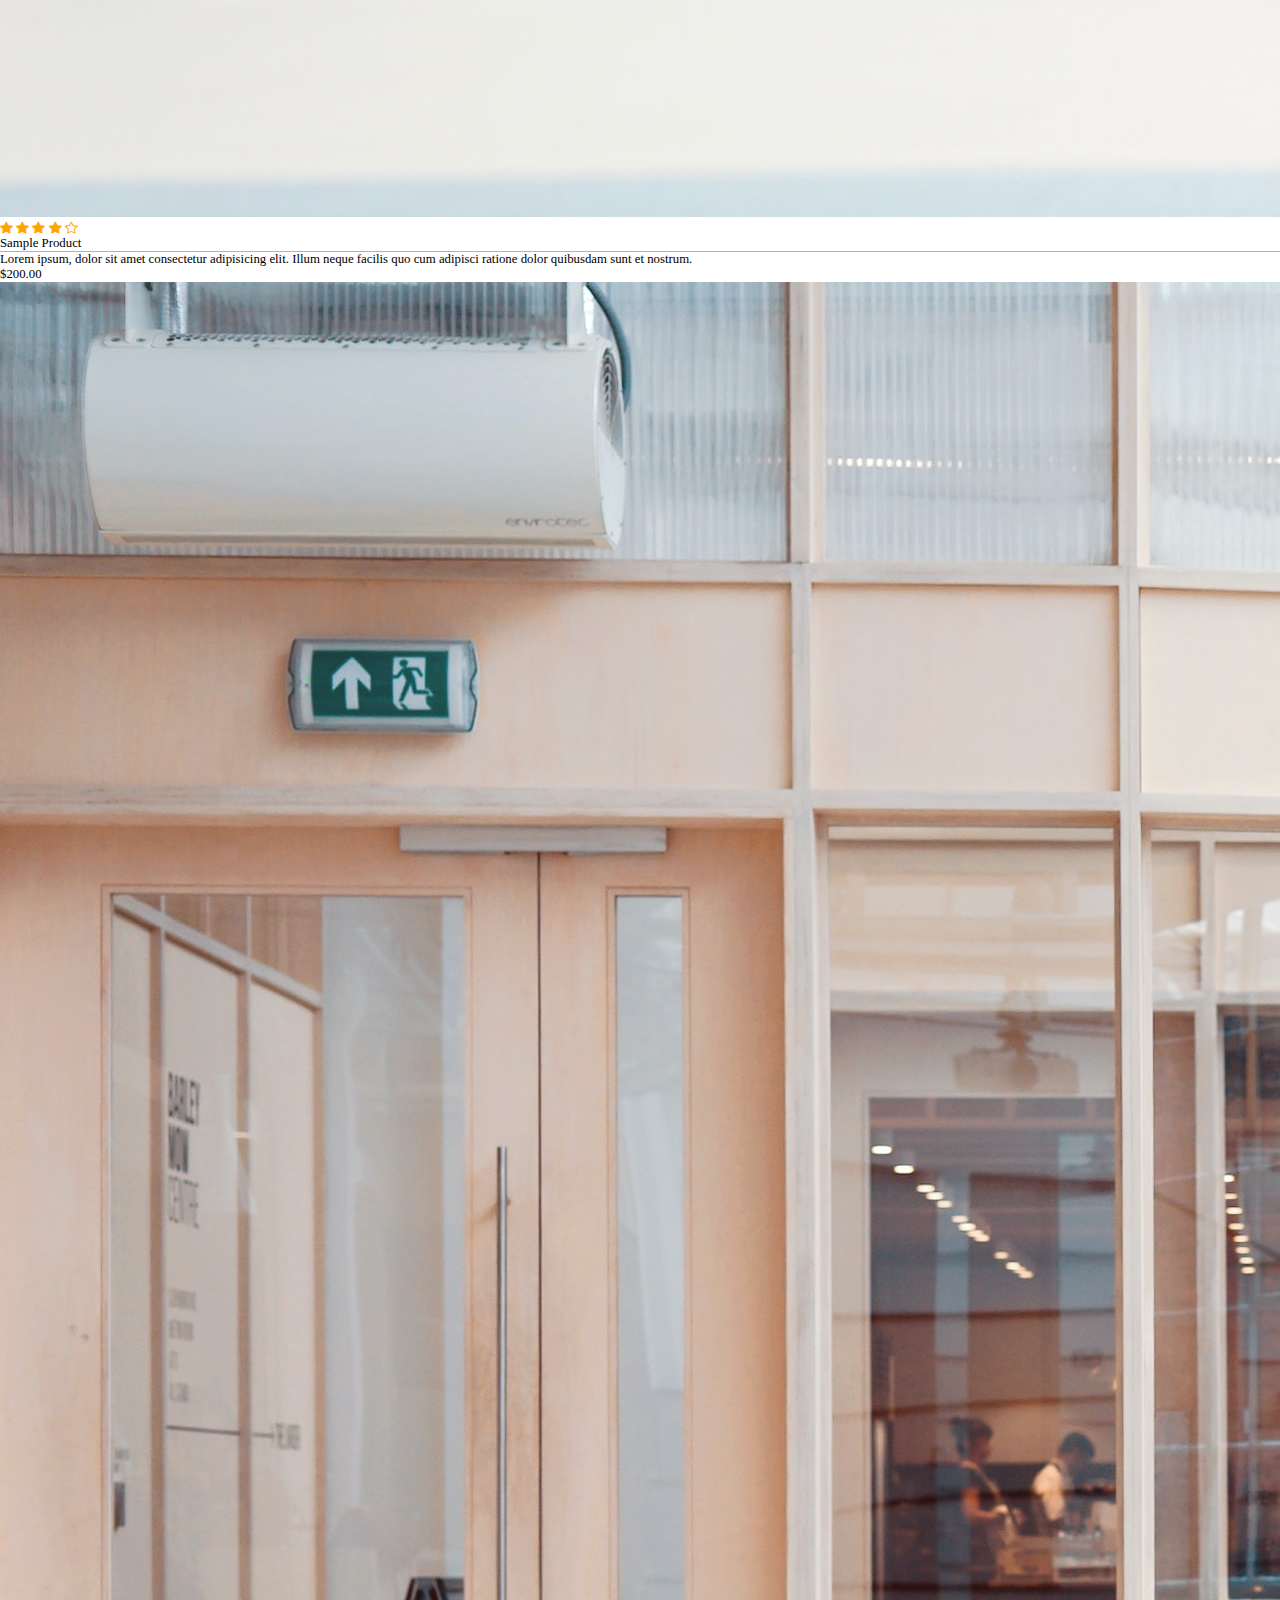
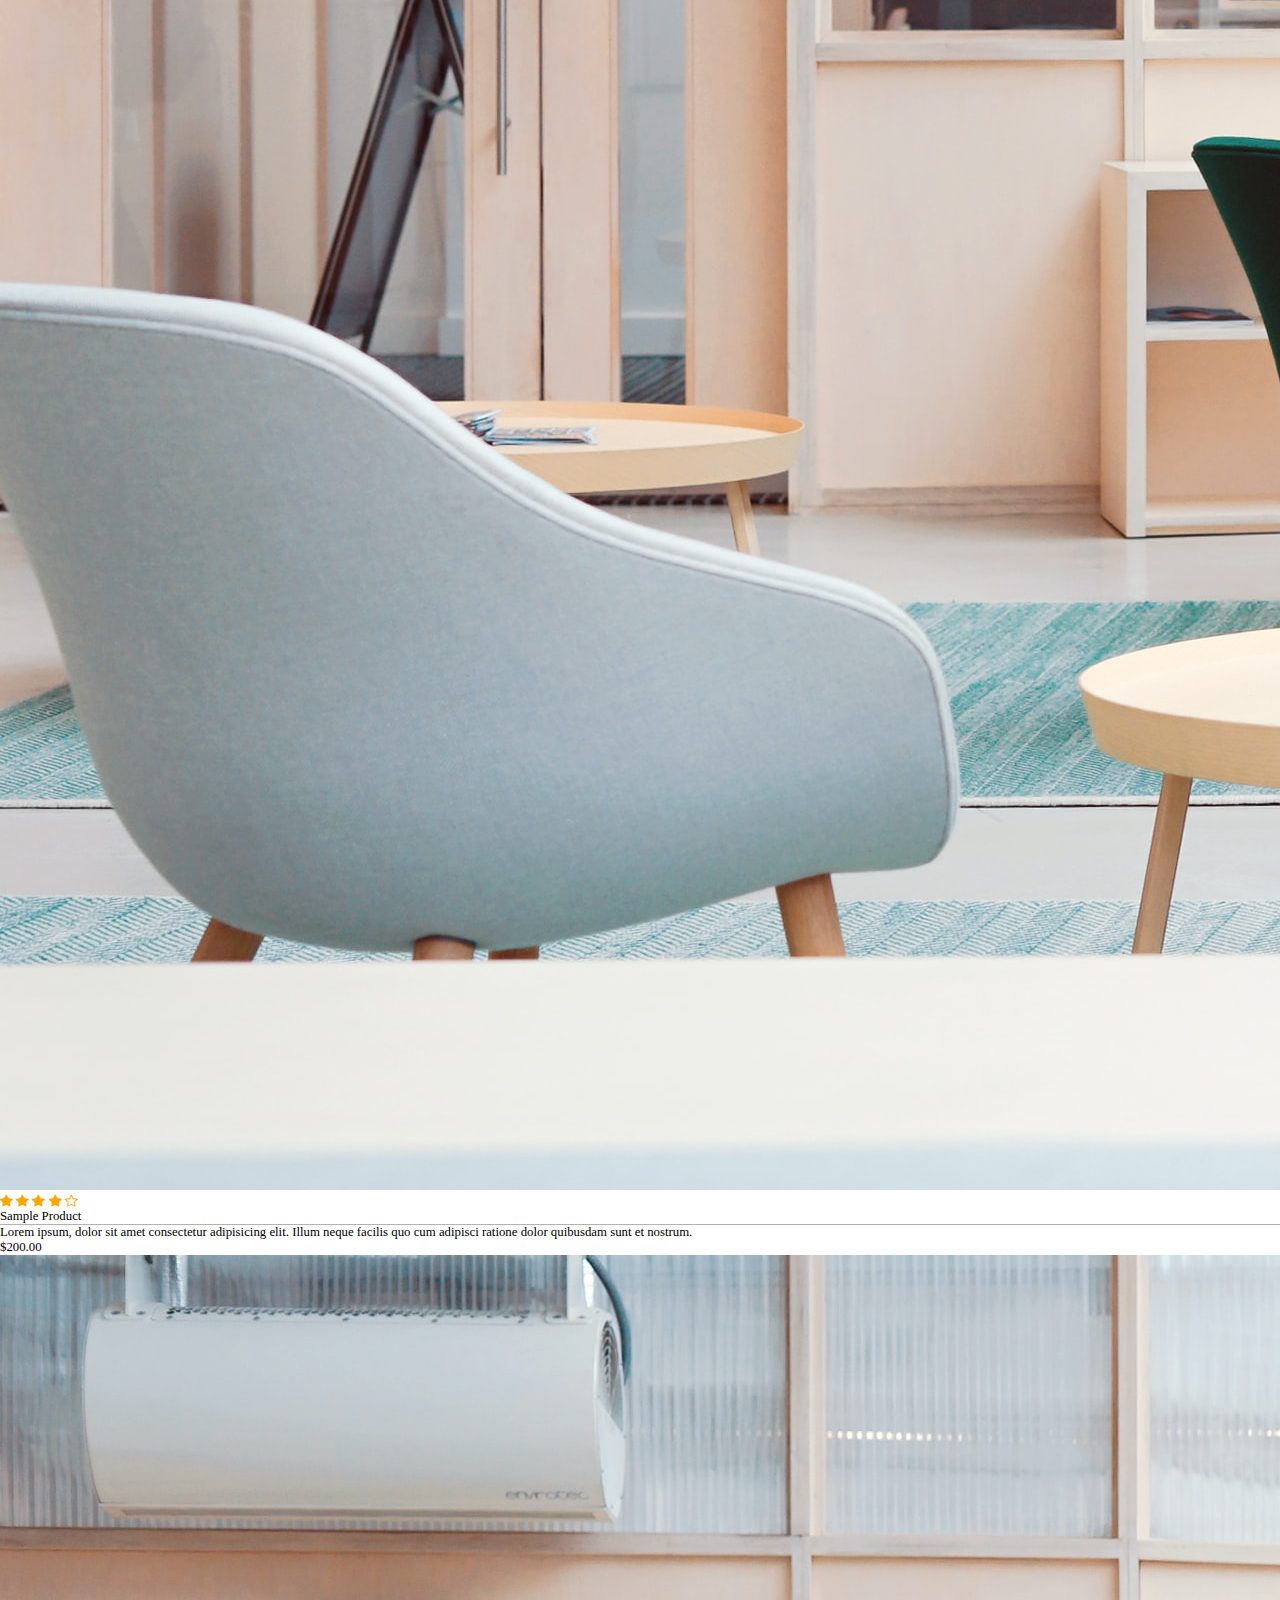
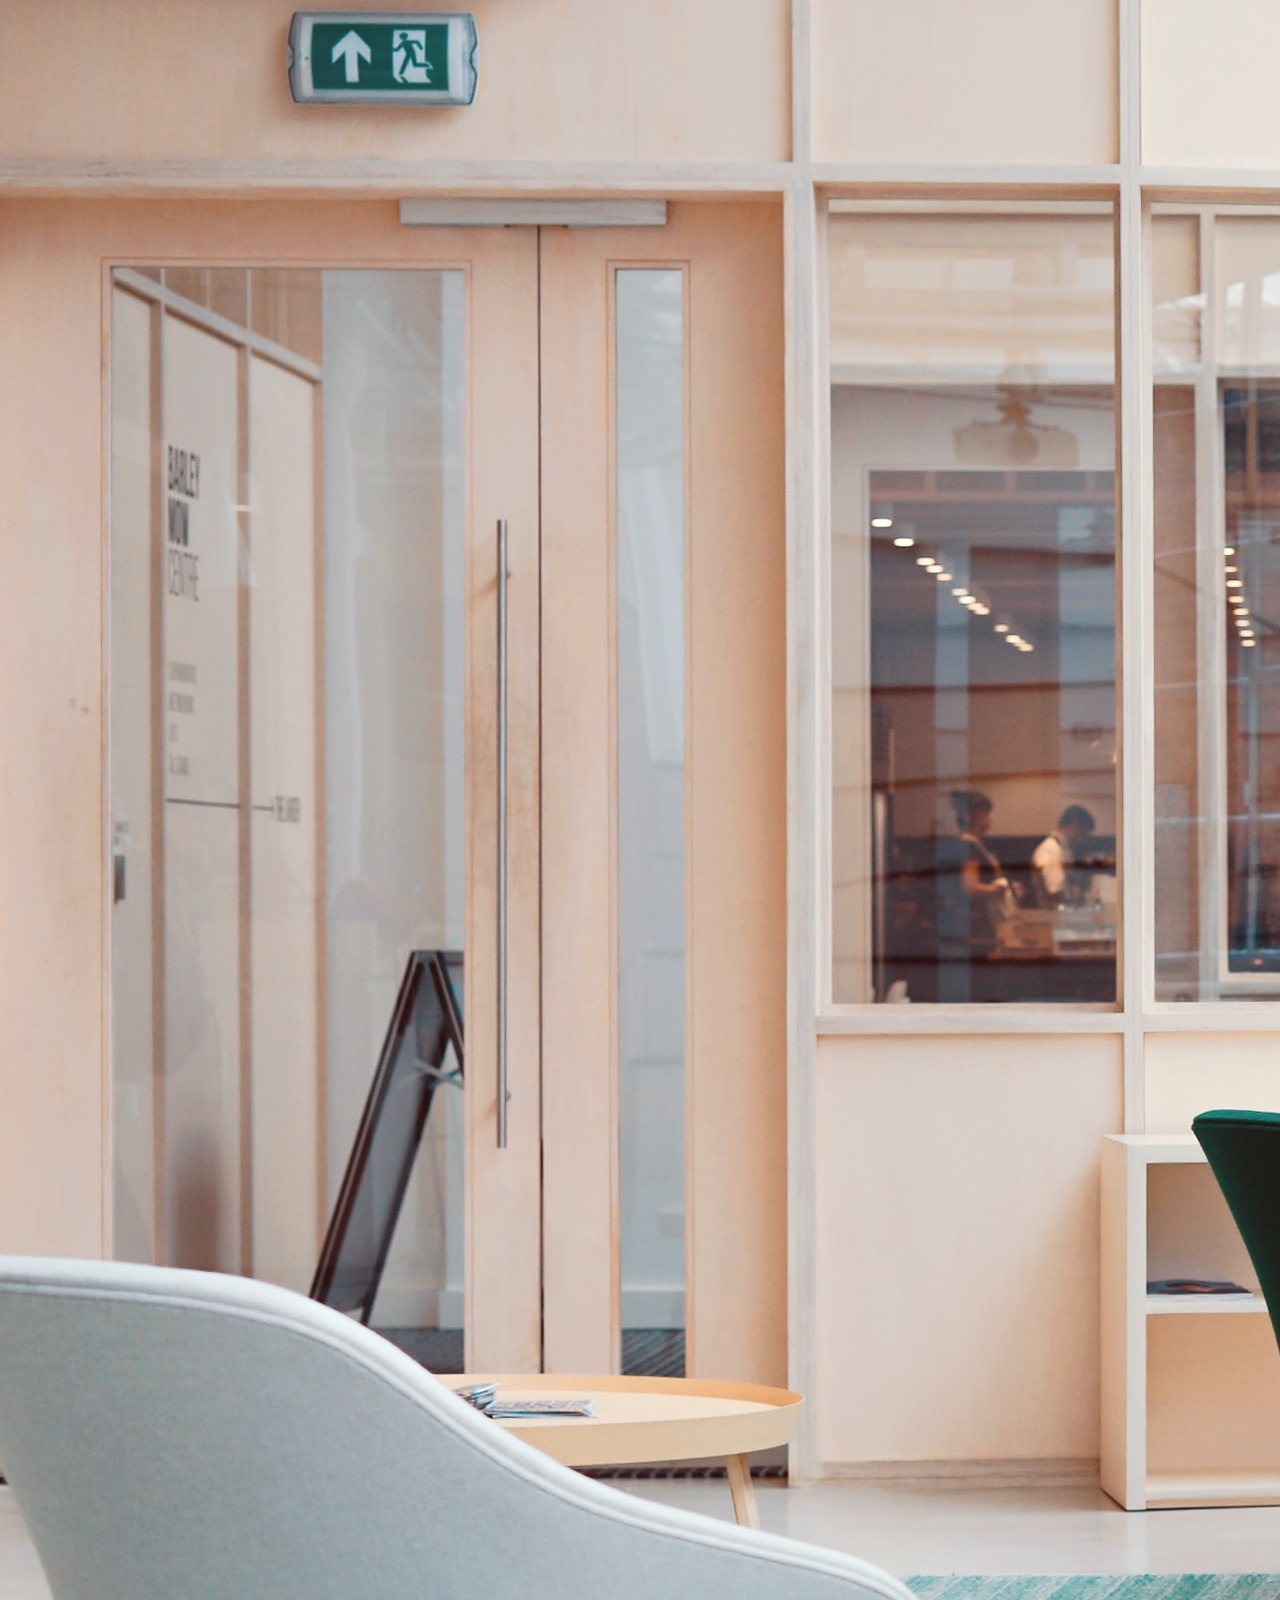
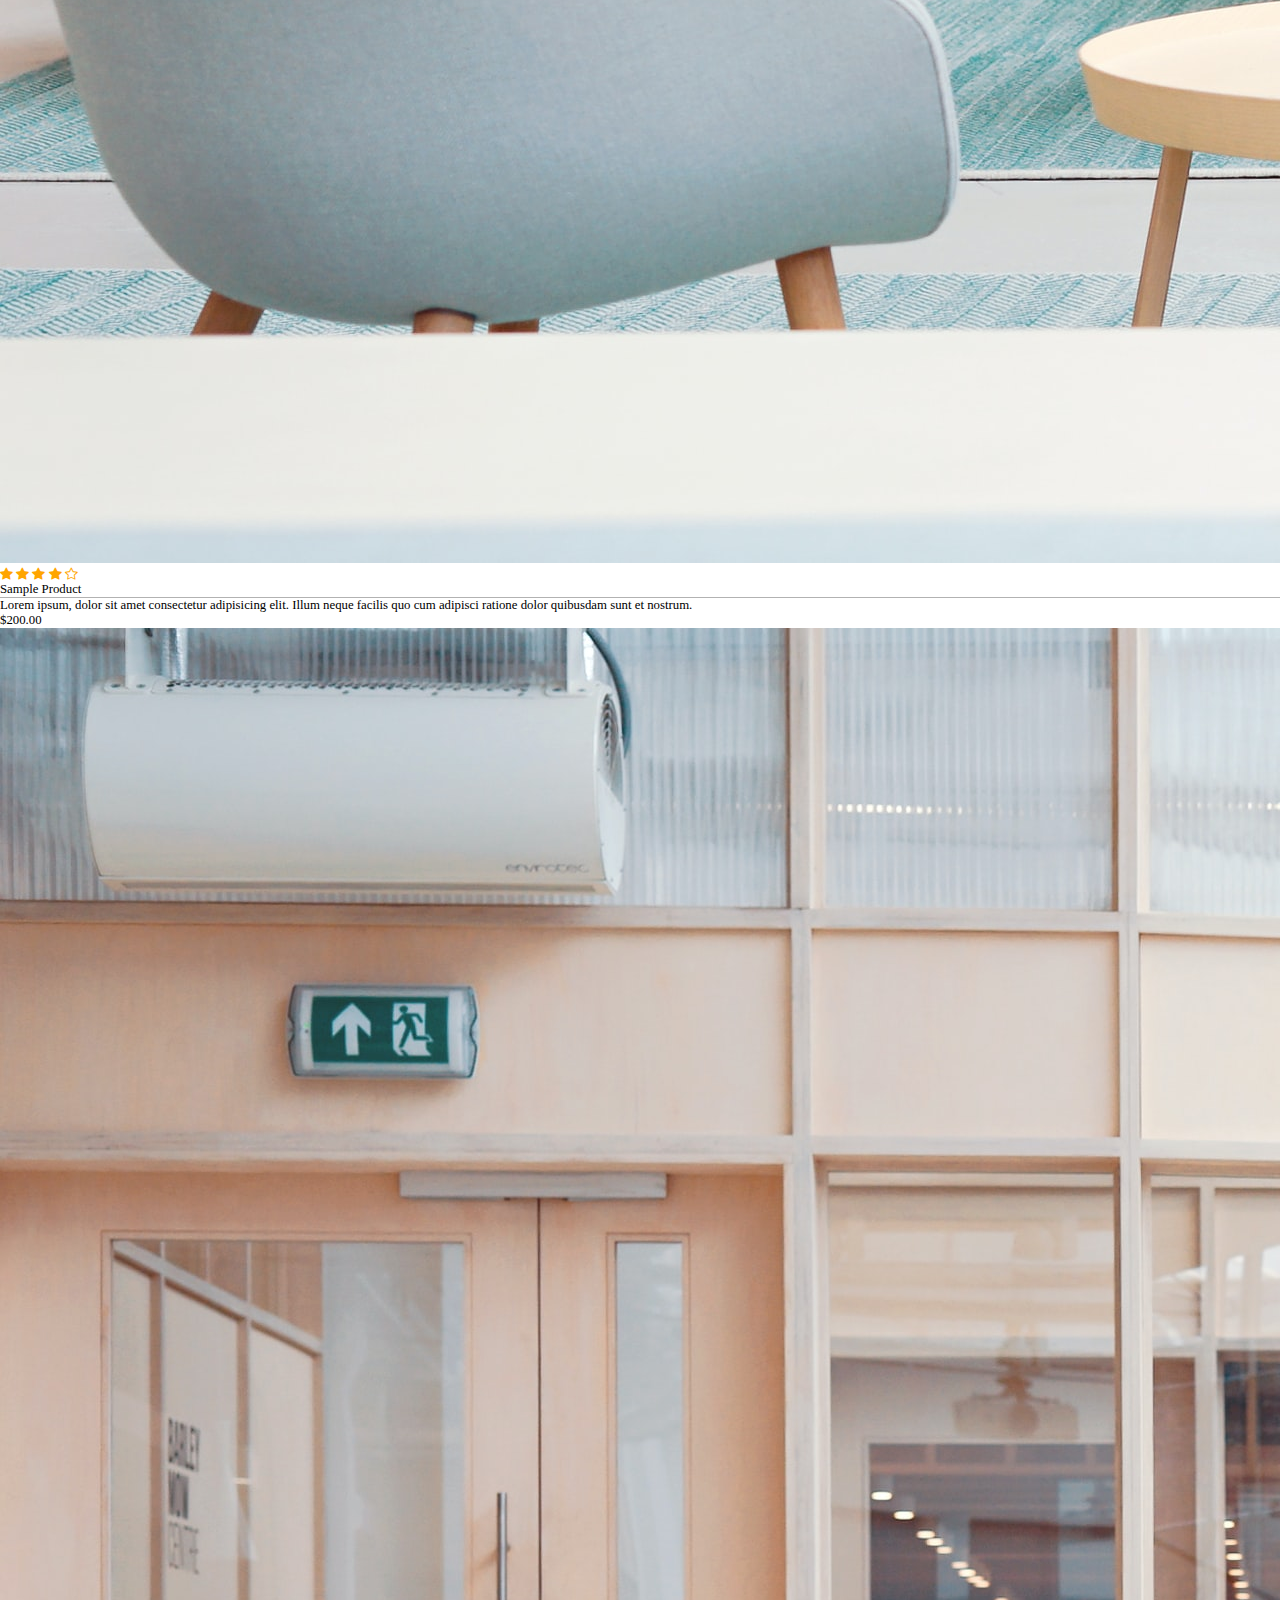
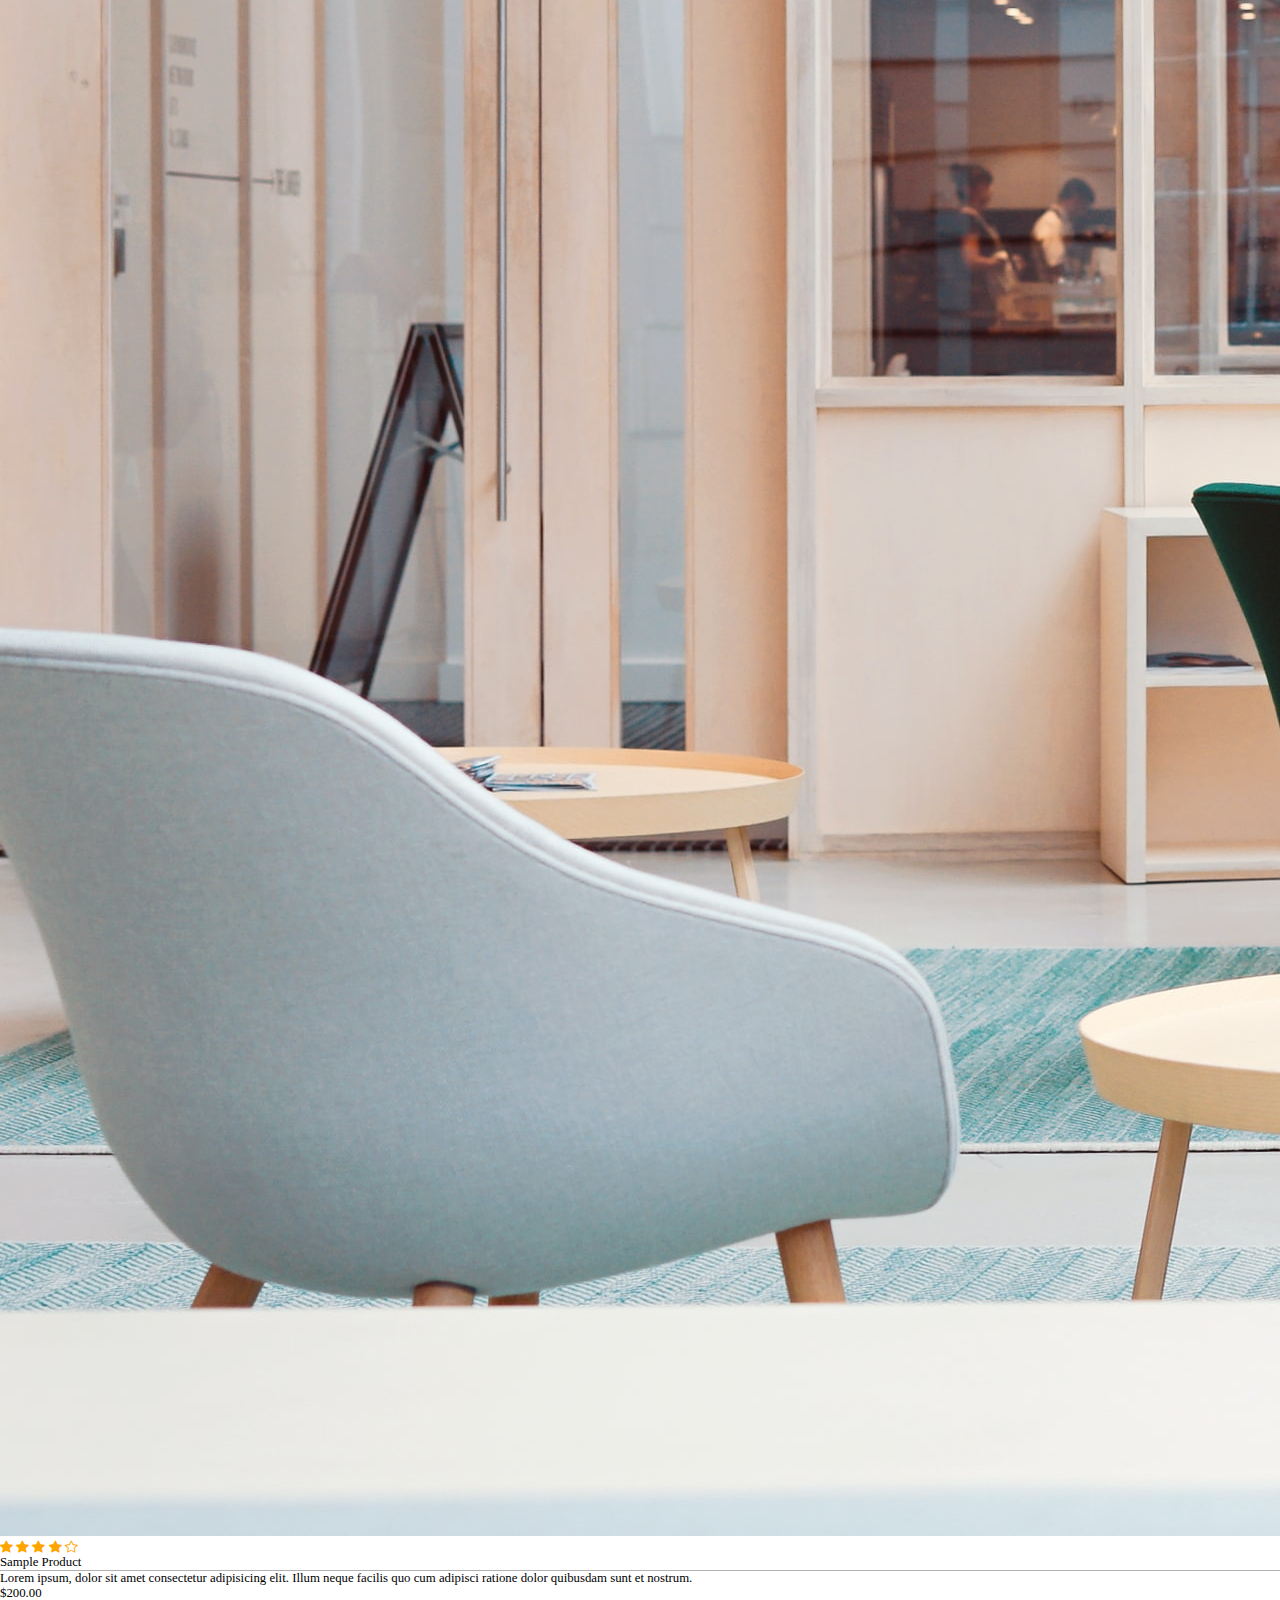
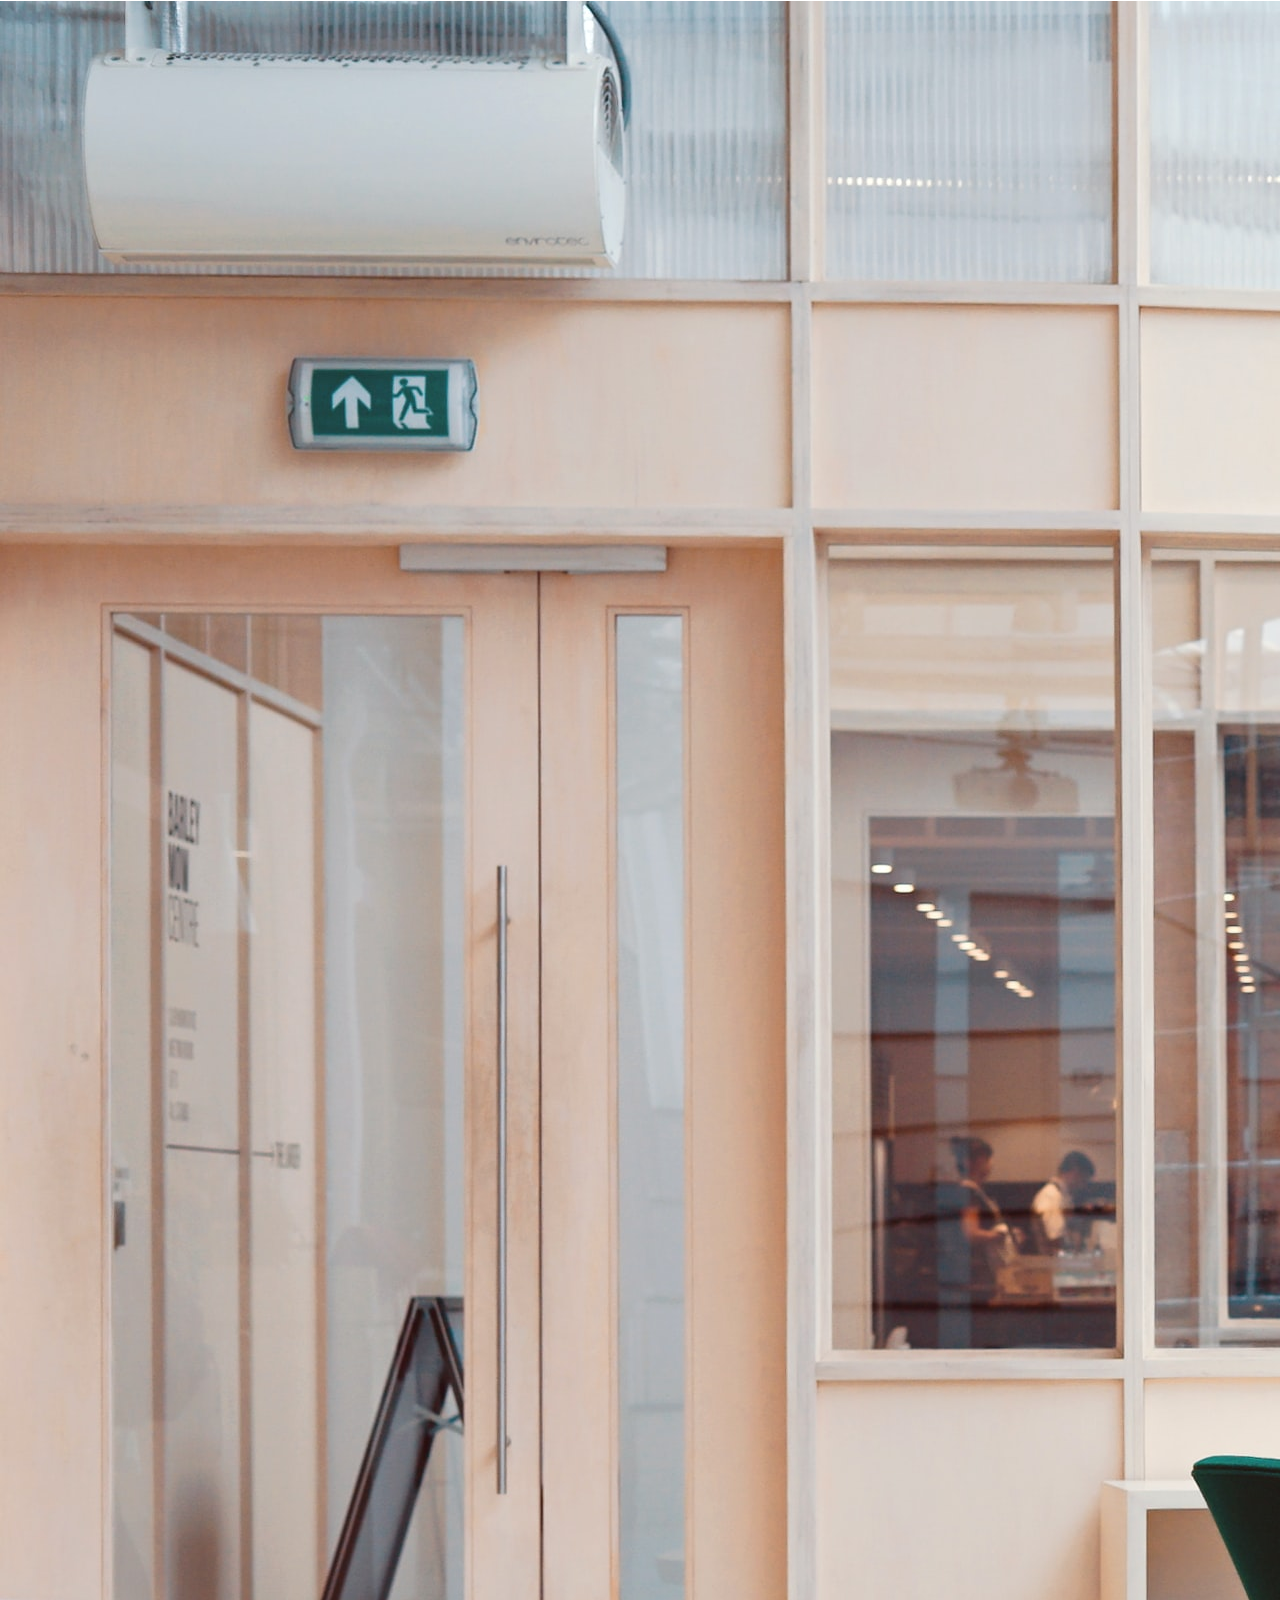
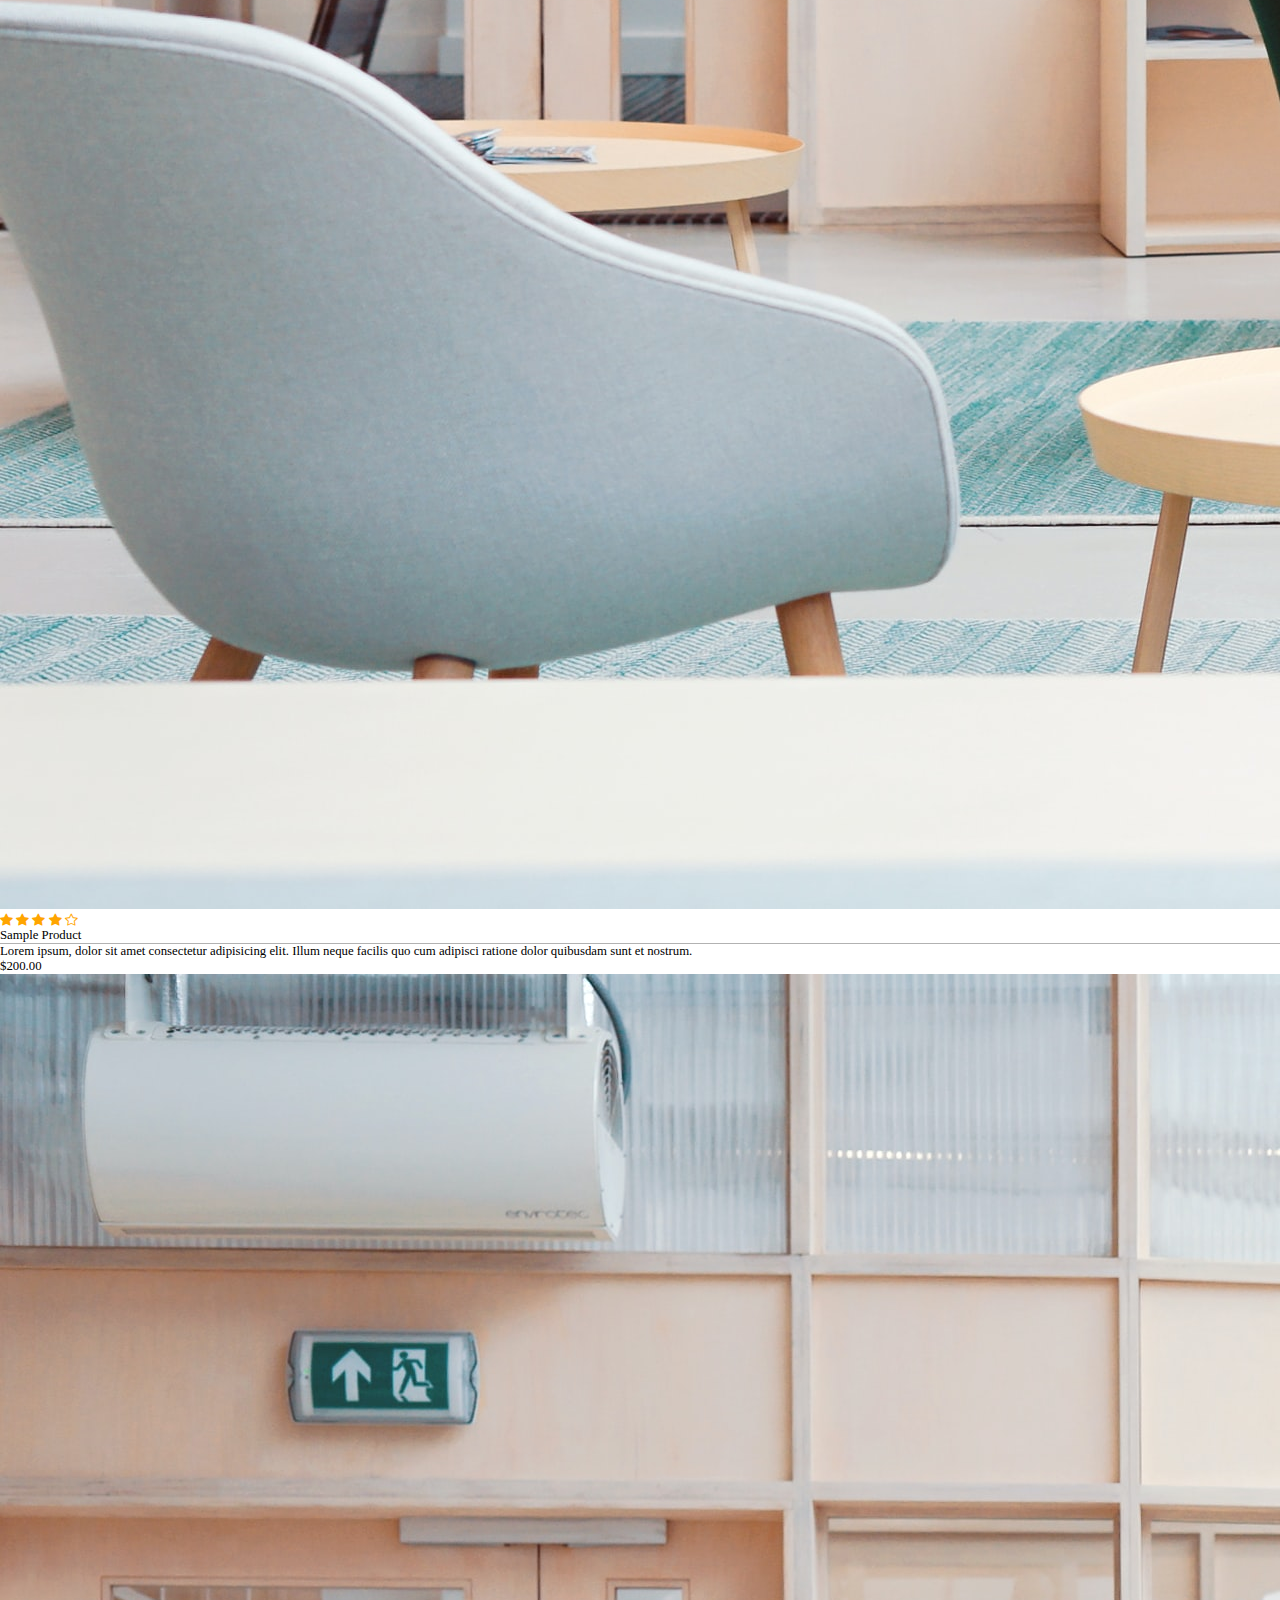
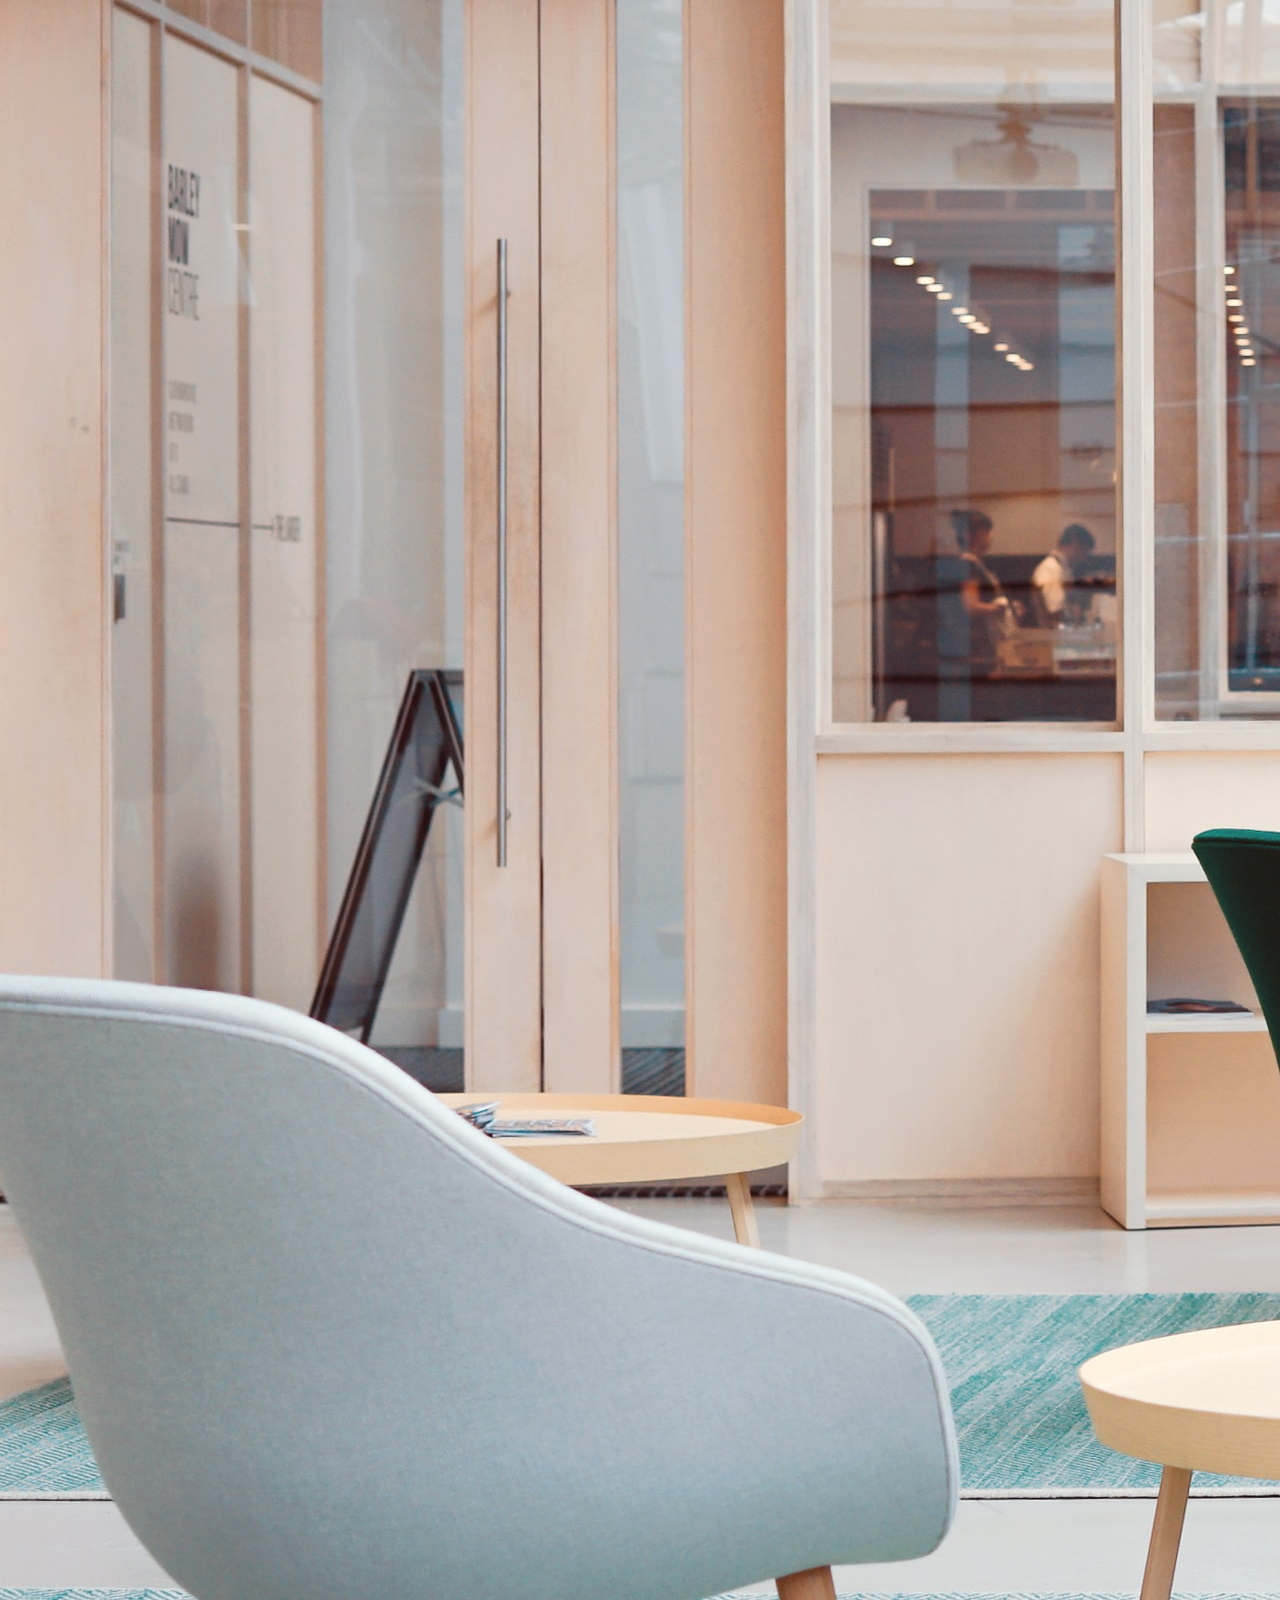
<file: shop-ok.html>
<!DOCTYPE html>
<html lang="en">

<head>
    <meta charset="UTF-8">
    <meta http-equiv="X-UA-Compatible" content="IE=edge">
    <meta name="viewport" content="width=device-width, initial-scale=1.0">
    <title>Art Decor</title>
    <link href="https://cdn.jsdelivr.net/npm/bootstrap@5.1.1/dist/css/bootstrap.min.css" rel="stylesheet"
        integrity="sha384-F3w7mX95PdgyTmZZMECAngseQB83DfGTowi0iMjiWaeVhAn4FJkqJByhZMI3AhiU" crossorigin="anonymous">
    <link rel="stylesheet" href="https://cdn.jsdelivr.net/npm/bootstrap-icons@1.3.0/font/bootstrap-icons.css">
    <link rel="stylesheet" href="style.css">
</head>

<body>

    <div class="position-fixed social-media">
        <div class="social-media-item position-relative">
            <a href="#"><i class="bi bi-instagram"></i></a>
        </div>
        <div class="social-media-item my-5 position-relative">
            <a href="#"><i class="bi bi-facebook"></i></a>
        </div>
        <div class="social-media-item my-5 position-relative">
            <a href="#"><i class="bi bi-linkedin"></i></a>
        </div>
    </div>

    <nav class="navbar navbar-expand-xl">
        <div class="container d-flex justify-content-around">
            <div>
                <button class="navbar-toggler" type="button" data-bs-toggle="collapse" data-bs-target="#navmenu">
                    <span class="navbar-toggler-icon"><i class="bi bi-list"></i></span>
                </button>
                <div class="collapse navbar-collapse px-2" id="navmenu">
                    <ul class="navbar-nav justify-content-between">
                        <li class="nav-item px-3">
                            <a href="home-ok.html" class="nav-link text-uppercase  animate">Home</a>
                        </li>
                        <li class="nav-item px-3">
                            <a href="blog-more-ok.html" class="nav-link text-uppercase animate">About Us</a>
                        </li>
                        <li class="nav-item px-3">
                            <a href="shop-ok.html" class="nav-link text-uppercase targeted animate">Shop</a>
                        </li>
                        <li class="nav-item px-3">
                            <a href="blog-ok.html" class="nav-link text-uppercase animate">Blog</a>
                        </li>
                        <li class="nav-item px-3">
                            <a href="contact-ok.html" class="nav-link text-uppercase animate">Contact</a>
                        </li>
                    </ul>
                </div>
            </div>
            <div class="navbar-brand d-flex px-2">
                <a href="index.html" class="nav-link text-uppercase animate">Art Decor</a>
            </div>
            </button>
            <div class="navbar-text px-2">
                <a href="product-detail-ok.html" class="mx-2 nav-icons"><i class="bi bi-search animate"></i></a>
                <a href="cart.html" class="mx-2 nav-icons"><i class="bi bi-cart animate"></i></a>
                <button class="btn btn-nav px-4 text-uppercase animate">Login</button>
            </div>
           
        </div>
        
    </nav>


    <section class="bg-light text-center py-5">
        <div class="container">
            <h1 class="text-dark pt-5">Shop</h1>
        <div class="d-flex justify-content-center mx-auto pt-3 pb-5">
            <div class="d-flex px-5">
                <i class="bi bi-tablet px-2"></i>
                <p class="lead">Chair</p>
            </div>
            <div class="d-flex px-1">
                <i class="bi bi-lightbulb px-2"></i>
                <p class="lead">Lamp</p>
            </div>
            <div class="d-flex px-5">
                <i class="bi bi-easel px-2"></i>
                <p class="lead">Living Room</p>
            </div>
        </div>
        </div>
    </section>

    <section class="py-5">
        <div class="container">
            <div class="row">
                <div class="col-lg-3 col-md-6 shop-container">
                    <p class="lead">Shop By Categories</p>
                    <ul class="shop-list">
                        <li class="shop-list-item py-2"><a href="#"><i class="bi bi-arrow-right"></i> Vegetables</a>
                        </li>
                        <li class="shop-list-item py-2"><a href="#"><i class="bi bi-arrow-right"></i> Fruits</a></li>
                        <li class="shop-list-item py-2"><a href="#" class="targeted"><i class="bi bi-arrow-right"></i>
                                Organic</a></li>
                        <li class="shop-list-item py-2"><a href="#"><i class="bi bi-arrow-right"></i> Sale</a></li>
                    </ul>
                    <p class="lead py-3">Filter Price</p>
                    <div class="price-slider">
                        <div class="slider-square black"></div>
                        <div class="slider-square orange"></div>
                        <div class="price-gray"></div>
                    </div>
                    <p class="py-4">Price $49 - $86</p>
                    <p>Color</p>
                    <div class="d-flex">
                        <div class="color black me-3"></div>
                        <div class="color orange mx-3"></div>
                        <div class="color brown mx-3"></div>
                        <div class="color blue mx-3"></div>
                    </div>
                    <p class="pt-5">Brand</p>
                    <ul class="shop-list">
                        <li class="shop-list-item py-2"><a href="#" class="targeted"><i class="bi bi-arrow-right"></i>
                                All</a></li>
                        <li class="shop-list-item py-2"><a href="#"><i class="bi bi-arrow-right"></i> Organicart</a>
                        </li>
                        <li class="shop-list-item py-2"><a href="#"><i class="bi bi-arrow-right"></i> My Healthy</a>
                        </li>
                        <li class="shop-list-item py-2"><a href="#"><i class="bi bi-arrow-right"></i> The Fruits</a>
                        </li>
                    </ul>
                    <p class="pt-5">Tag Product</p>
                    <div class="d-flex .flex-md-column .flex-sm-column">
                        <a href="#" class="text-dark tag-item m-2 px-4">Banana</a>
                        <a href="#" class="text-dark tag-item m-2 px-4">Fresh</a>
                    </div>
                    <div class="d-flex .flex-md-column .flex-sm-column">
                        <a href="#" class="text-dark tag-item m-2 px-4">Fruit</a>
                        <a href="#" class="text-dark tag-item m-2 px-4">Top</a>
                    </div>
                    <div class="d-flex .flex-md-column .flex-sm-column">
                        <a href="#" class="text-dark tag-item m-2 px-4">Price</a>
                        <a href="#" class="text-dark tag-item m-2 px-4">Fresh</a>
                    </div>
                </div>
                <div class="col-lg-9 col-md-6">
                    <div class="d-flex justify-content-between position-relative">
                        <div class="d-flex align-items-center ">
                            <i class="bi bi-menu-button-wide pe-3 targeted shop-icon"></i>
                            <i class="bi bi-menu-button-wide px-3 shop-icon"></i>
                            <div class="dropdown">
                                <button class="btn btn-light dropdown-toggle px-5 ms-5" type="button">
                                    Featured
                                </button>
                            </div>
                            <p class="small text-center my-0 position-absolute right-0">Showing 1-12 of 21 results</p>
                        </div>

                    </div>
                    <div class="row py-3">
                        <div class="col-lg-6 col-md-9 col-sm-6 g-3">
                            <div class="card bg-light">
                                <div class="card-body p-0">
                                    <img class="img-fluid w-100" src="/sample.jpg" alt="" srcset="">
                                </div>
                                <div class="card-text shop-item mx-5 py-3">
                                    <i class="bi bi-star-fill star"></i>
                                    <i class="bi bi-star-fill star"></i>
                                    <i class="bi bi-star-fill star"></i>
                                    <i class="bi bi-star-fill star"></i>
                                    <i class="bi bi-star star"></i>
                                    <p class="pt-3">Sample Product</p>
                                </div>
                                <div class="heart-icon shop">
                                    <i class="bi bi-heart"></i>
                                </div>
                                <div class="card-text py-4 w-75 mx-5 py-3">
                                    <p>Lorem ipsum, dolor sit amet consectetur adipisicing elit. Illum neque facilis quo
                                        cum adipisci ratione dolor quibusdam sunt et nostrum.</p>
                                </div>
                                <div class="card-text pb-3 mx-5 py-3">$200.00</div>
                            </div>
                        </div>
                        <div class="col-lg-6 col-md-9 col-sm-6 g-3">
                            <div class="card bg-light">
                                <div class="card-body p-0">
                                    <img class="img-fluid w-100" src="/sample.jpg" alt="" srcset="">
                                </div>
                                <div class="card-text shop-item mx-5 py-3">
                                    <i class="bi bi-star-fill star"></i>
                                    <i class="bi bi-star-fill star"></i>
                                    <i class="bi bi-star-fill star"></i>
                                    <i class="bi bi-star-fill star"></i>
                                    <i class="bi bi-star star"></i>
                                    <p class="pt-3">Sample Product</p>
                                </div>
                                <div class="heart-icon shop">
                                    <i class="bi bi-heart"></i>
                                </div>
                                <div class="card-text py-4 w-75 mx-5 py-3">
                                    <p>Lorem ipsum, dolor sit amet consectetur adipisicing elit. Illum neque facilis quo
                                        cum adipisci ratione dolor quibusdam sunt et nostrum.</p>
                                </div>
                                <div class="card-text pb-3 mx-5 py-3">$200.00</div>
                            </div>
                        </div>
                        <div class="col-lg-6 col-md-9 col-sm-6 g-3">
                            <div class="card bg-light">
                                <div class="card-body p-0">
                                    <img class="img-fluid w-100" src="/sample.jpg" alt="" srcset="">
                                </div>
                                <div class="card-text shop-item mx-5 py-3">
                                    <i class="bi bi-star-fill star"></i>
                                    <i class="bi bi-star-fill star"></i>
                                    <i class="bi bi-star-fill star"></i>
                                    <i class="bi bi-star-fill star"></i>
                                    <i class="bi bi-star star"></i>
                                    <p class="pt-3">Sample Product</p>
                                </div>
                                <div class="heart-icon shop">
                                    <i class="bi bi-heart"></i>
                                </div>
                                <div class="card-text py-4 w-75 mx-5 py-3">
                                    <p>Lorem ipsum, dolor sit amet consectetur adipisicing elit. Illum neque facilis quo
                                        cum adipisci ratione dolor quibusdam sunt et nostrum.</p>
                                </div>
                                <div class="card-text pb-3 mx-5 py-3">$200.00</div>
                            </div>
                        </div>
                        <div class="col-lg-6 col-md-9 col-sm-6 g-3">
                            <div class="card bg-light">
                                <div class="card-body p-0">
                                    <img class="img-fluid w-100" src="/sample.jpg" alt="" srcset="">
                                </div>
                                <div class="card-text shop-item mx-5 py-3">
                                    <i class="bi bi-star-fill star"></i>
                                    <i class="bi bi-star-fill star"></i>
                                    <i class="bi bi-star-fill star"></i>
                                    <i class="bi bi-star-fill star"></i>
                                    <i class="bi bi-star star"></i>
                                    <p class="pt-3">Sample Product</p>
                                </div>
                                <div class="heart-icon shop">
                                    <i class="bi bi-heart"></i>
                                </div>
                                <div class="card-text py-4 w-75 mx-5 py-3">
                                    <p>Lorem ipsum, dolor sit amet consectetur adipisicing elit. Illum neque facilis quo
                                        cum adipisci ratione dolor quibusdam sunt et nostrum.</p>
                                </div>
                                <div class="card-text pb-3 mx-5 py-3">$200.00</div>
                            </div>
                        </div>
                        <div class="col-lg-6 col-md-9 col-sm-6 g-3">
                            <div class="card bg-light">
                                <div class="card-body p-0">
                                    <img class="img-fluid w-100" src="/sample.jpg" alt="" srcset="">
                                </div>
                                <div class="card-text shop-item mx-5 py-3">
                                    <i class="bi bi-star-fill star"></i>
                                    <i class="bi bi-star-fill star"></i>
                                    <i class="bi bi-star-fill star"></i>
                                    <i class="bi bi-star-fill star"></i>
                                    <i class="bi bi-star star"></i>
                                    <p class="pt-3">Sample Product</p>
                                </div>
                                <div class="heart-icon shop">
                                    <i class="bi bi-heart"></i>
                                </div>
                                <div class="card-text py-4 w-75 mx-5 py-3">
                                    <p>Lorem ipsum, dolor sit amet consectetur adipisicing elit. Illum neque facilis quo
                                        cum adipisci ratione dolor quibusdam sunt et nostrum.</p>
                                </div>
                                <div class="card-text pb-3 mx-5 py-3">$200.00</div>
                            </div>
                        </div>
                        <div class="col-lg-6 col-md-9 col-sm-6 g-3">
                            <div class="card bg-light">
                                <div class="card-body p-0">
                                    <img class="img-fluid w-100" src="/sample.jpg" alt="" srcset="">
                                </div>
                                <div class="card-text shop-item mx-5 py-3">
                                    <i class="bi bi-star-fill star"></i>
                                    <i class="bi bi-star-fill star"></i>
                                    <i class="bi bi-star-fill star"></i>
                                    <i class="bi bi-star-fill star"></i>
                                    <i class="bi bi-star star"></i>
                                    <p class="pt-3">Sample Product</p>
                                </div>
                                <div class="heart-icon shop">
                                    <i class="bi bi-heart"></i>
                                </div>
                                <div class="card-text py-4 w-75 mx-5 py-3">
                                    <p>Lorem ipsum, dolor sit amet consectetur adipisicing elit. Illum neque facilis quo
                                        cum adipisci ratione dolor quibusdam sunt et nostrum.</p>
                                </div>
                                <div class="card-text pb-3 mx-5 py-3">$200.00</div>
                            </div>
                        </div>
                    </div>
                    <div class="d-flex justify-content-end text-center py-5">
                        <p class="px-2 py-2"><i class="bi bi-caret-left pe-2"></i>Prev</p>
                        <p class="px-2 py-2">1</p>
                        <p class="px-2 py-2">2</p>
                        <p class="px-2 py-2">3</p>
                        <p class="targeted ps-2 py-2">Next <i class="bi bi-caret-right ps-2"></i></p>
                    </div>
                </div>
            </div>
        </div>
    </section>

    <footer class="bg-dark">
        <div class="container">
            <div class="row border-bottom w-100">
                <div class="col-lg-3 col-md-9 pt-5 px-4">
                    <a href="#" class="text-light text-uppercase">Art Decor</a>
                    <p class="text-white pt-4">Street addresses: 445 Mount Eden Road, Mount Eden, Auckland - Postcodes: 5022</p>
                    <p class="lead text-white py-4">Follow us</p>
                    <div class="socials d-flex justify-content-between pb-5">
                        <div class="socials-item d-flex justify-content-center align-items-center">
                            <a href="#"><i class="bi bi-facebook"></i></a>
                        </div>
                        <div class="socials-item d-flex justify-content-center align-items-center">
                            <a href="#"><i class="bi bi-instagram"></i></a>
                        </div>
                        <div class="socials-item d-flex justify-content-center align-items-center">
                            <a href="#"><i class="bi bi-twitter"></i></a>
                        </div>
                        <div class="socials-item  d-flex justify-content-center align-items-center me-5">
                            <a href="#"><i class="bi bi-linkedin"></i></a>
                        </div>
                    </div>

                </div>
                <div class="col-lg-3 col-md-9 pt-5 px-4">
                    <p class="h2 targeted">COMPANY</p>
                    <ul>
                        <li><a href="#">Profile</a></li>
                        <li><a href="#">About us</a></li>
                        <li><a href="#">Contact</a></li>
                        <li><a href="#">Address</a></li>
                    </ul>
                </div>
                <div class="col-lg-3 col-md-9 pt-5 px-4">
                    <p class="h2 targeted">COMMUNITY</p>
                    <ul>
                        <li><a href="#">Facebook</a></li>
                        <li><a href="#">Twitter</a></li>
                        <li><a href="#">Instagram</a></li>
                        <li><a href="#">Linkedins</a></li>
                    </ul>
                </div>
                <div class="col-lg-3 col-md-9 pt-5 px-4">
                    <p class="h2 targeted">RETURNS</p>
                    <ul>
                        <li><a href="#">FAQs</a></li>
                        <li><a href="#">Size Guide</a></li>
                        <li><a href="#">Contact us</a></li>
                        <li><a href="#">Sell with Us</a></li>
                        <li><a href="#">Sitemap</a></li>
                    </ul>
                </div>
            </div>
            <div class="d-flex justify-content-between">
                <div class="d-flex">
                    <a href="#" class="text-white h4 p-4">Status</a>
                    <a href="#" class="text-white h4 p-4">Contact us</a>
                </div>
                <p class="h4 text-white p-4">Copyright &copy; 2019, Template</p>
            </div>
        </div>
    </footer>





    <script src="https://cdn.jsdelivr.net/npm/bootstrap@5.1.1/dist/js/bootstrap.bundle.min.js"
        integrity="sha384-/bQdsTh/da6pkI1MST/rWKFNjaCP5gBSY4sEBT38Q/9RBh9AH40zEOg7Hlq2THRZ" crossorigin="anonymous">
    </script>
</body>

</html>
</file>
<file: style.css>
* {
    margin: 0;
    padding: 0;
    box-sizing: border-box;
}

.bi {
    padding: 0 ;
    margin: 0 ;
}


a {
    text-decoration: none;
    color: white;
}

ul {
    list-style: none;
    padding: 0;
}

li a,
div a {
    transition: .4s;
}

li a:hover,
div a:hover {
    color: #E89E00 !important;
}

.right-0 {
    right: 0;
}

.animate {
    transition: .4s;
}

.text-underline {
    text-decoration: underline;
}

.bcg-img {
    background-image: url(sample.jpg);
    background-size: cover;
    background-position: center top;
    background-repeat: no-repeat;
}

.targeted {
    color: #E89E00 !important;
}

.social-media {
    top: 35%;
    right: 30px;
    z-index: 20000;
}


.social-media-item {
    background-color: black;
    width: 70px;
    height: 70px;
    border-radius: 50%;
    display: flex;
    justify-content: center;
    align-items: center;
}

.social-media-item i {
    font-size: 30px;
    color: white; 
}

.social-media-item i:hover {
    color: #E89E00;
}

.nav-icons i {
    color: black;
    font-size: 25px;
    margin-right: 15px;
    font-weight: bold;
}

.nav-icons i:hover,
.navbar-brand a:hover,
.btn-nav:hover
                {
    color: #E89E00;
}

.btn-nav {
    background-color: rgb(46, 45, 45);
    color: #fff;
    font-weight: bold;
    letter-spacing: 2px;
}



.nav-link {
    font-family: "Josefin Sans", sans-serif;
    color: #414141;
}

.navbar-text a {
    color: #707070;
    text-decoration: none;
    font-size: 20px;
}

.slider-text {
    padding-top: 60px;
}

.slider-button {
    margin-bottom: 80px;
}

.btn-slider {
    border: 3px solid #414141;
    font-weight: bold;
}

.btn-slider:hover {
    background-color: black;
    color: white;
}


.product-list-container,
.shop-item,
.cart-container,
.table-row {
    border-bottom: 1px solid #B2B2B2;
}

.product-list {
    list-style: none;
    display: inline-block;
}

.product-list-item {
    display: inline-block;
}

.star {
    color: orange;
}

.container-border {
    border: 1px solid black;
}

.container-icon {
    font-size: 50px;
}

.small-font {
    font-size: 8px;
}

.products {
    height: 300px;
    margin-top: 20px;
}
.products img {
    position: absolute;
    top:0;
    left:0;
    right:0;
    bottom: 0;
    width: 100%;
    height: 100%;
    z-index: 0;
}

.products p {
    position: absolute;
    z-index: 1;
    color: black;
    font-weight: 600;
    font-size: 25px;
    bottom: 5%;
    left: 50%;
    transform: translateX(-50%);
}

.heart-icon {
    position: absolute;
    right: 10%;
    bottom: 20%;
    cursor: pointer;
}

.heart-icon.shop {
    bottom: 35%;
}

.heart-icon i {
    font-size: 26px;
    font-weight: bold;
    color: black;
    transition: .4s;
}

.heart-icon i:hover {
    color: coral;
}

.assets-container {
    flex-basis: 32.5%;
}

.assets {
    border: 1px solid #707070;
}

.asset-icon {
    font-size: 50px;
    color: #707070;
}

/* home-1 */

nav.position-fixed {
    z-index: 2000;
    right: 10%;
    left: 10%;
}

.nav-white {
    color:white;
}

.home-start {
    padding: 150px 200px;
}

.home-second {
    padding: 100px;
}

.bi-file-bar-graph {
    font-size: 50px;
    color: #707070;
}

span.underline {
    text-decoration: underline;
}

/* SHOP */

.shop-container {
    padding-right: 40px;
}

ul.shop-list {
    padding-left: 0px;
}

.shop-list-item {
    border-bottom: 1px solid #707070;
    transition: .8s;
}

.shop-list-item a {
    color: black;
}

.shop-list-item:hover {
    transform: translateX(10%);

}


.price-slider {
    position: relative;
    width: 100%;
    height: 5px;
    background-color: black;
}

.slider-square {
    position: absolute;
    width: 20px;
    height: 20px;
    top: 50%;
    transform: translateY(-50%);
}

.price-gray {
    position: absolute;
    height: 5px;
    left: calc(60% + 20px);
    top: 0;
    bottom: 0;
    right: 0;
    background-color: #707070;
}

.slider-square.black {
    left: 0;
    background-color: black;
}

.slider-square.orange {
    left: 60%;
    background-color: orange;
}

.color {
    width: 25px;
    height: 25px;
    border-radius: 50%;
    transition: .4s;
}

.color:hover {
    transform: scale(1.4);
}

.color.black {
    background-color: black;
}
.color.orange {
    background-color: orange;
}
.color.brown {
    background-color: brown;
}
.color.blue {
    background-color: blue;
}

.tag-item {
    border: 1px solid black;
    padding: 10px 5px;
    transition: .8s;
}

.tag-item:hover {
    background-color: #707070;
}

.shop-icon {
    font-size: 30px;
    transition: .8s;
    cursor: pointer;
}

.shop-icon:hover {
    color: skyblue !important;
}

/* Detail */

.detail-container {
    left: 10%;
    right: 10%;
    bottom: -20%;
}

.detail-item {
    margin: 20px;
    width: 100px;
    height: 100px;
    background: slategray;
}

.icon-light,
.icon-dark {
    width: 40px;
    height: 40px;
    border-radius: 50%;
    background: #B2B2B2;
    font-size: 20px;
}

.icon-light {
    opacity: 0.6;
}

/* CART */
.imagebox {
    width: 60%;
}
.imagebox img{
    width: 100%;
    height: auto;
}


/* BLOG */

.blog-container {
    width: 100%;
    height: 600px;
}

.blog {
    background-color: white;
    left: 30%;
    right: 10%;
    top: 80%;
}

/* BLOG */

.after::after {
    display: block;
    content: "";
    width: 200px;
    height: 10px;
    background-color: #E89E00;
    position: absolute;
    left: 50%;
    transform: translateX(-50%);
    margin-top: 50px;
}

/* Contact */


.contact input,
.contact textarea {
    padding: 0 10px 10px 10px;
}

.socials-item {
    background: #707070;
    width: 50px;
    height: 50px;
    border-radius: 50%;
}

@media (orientation: portrait) {
    html {
      font-size: 6px;
    }
}


@media (max-width: 720px) {
    .social-media {
        display: none;
    }
    .home-start {
        padding: 100px 25px 50px 25px;
    }
    .right-0 {
        right: 0;
    }
    .heart-icon.shop {
        bottom: 60%;
    }
}


@media (max-width: 1024px) {

    .media-column {
        flex-direction: column;
    }
    .media-column > .assets-container {
        padding-top: 50px;
        margin-left: 0;
        margin-right: 0;
        padding-left: 0;
        padding-right: 0;
    }
    div.w-50 {
        width: 100% !important;
    }

    html {
        font-size: 60%;
    }
    .blog {
        background-color: white;
        left: 0%;
        top: 50%;
    }
    .right-0 {
        top: 110%;
        right: 20%;
    }
    .heart-icon.shop {
        bottom: 40%;
    }
}    

@media (max-width:1440px) {
    html {
        font-size: 80%;
    }
}
</file>
